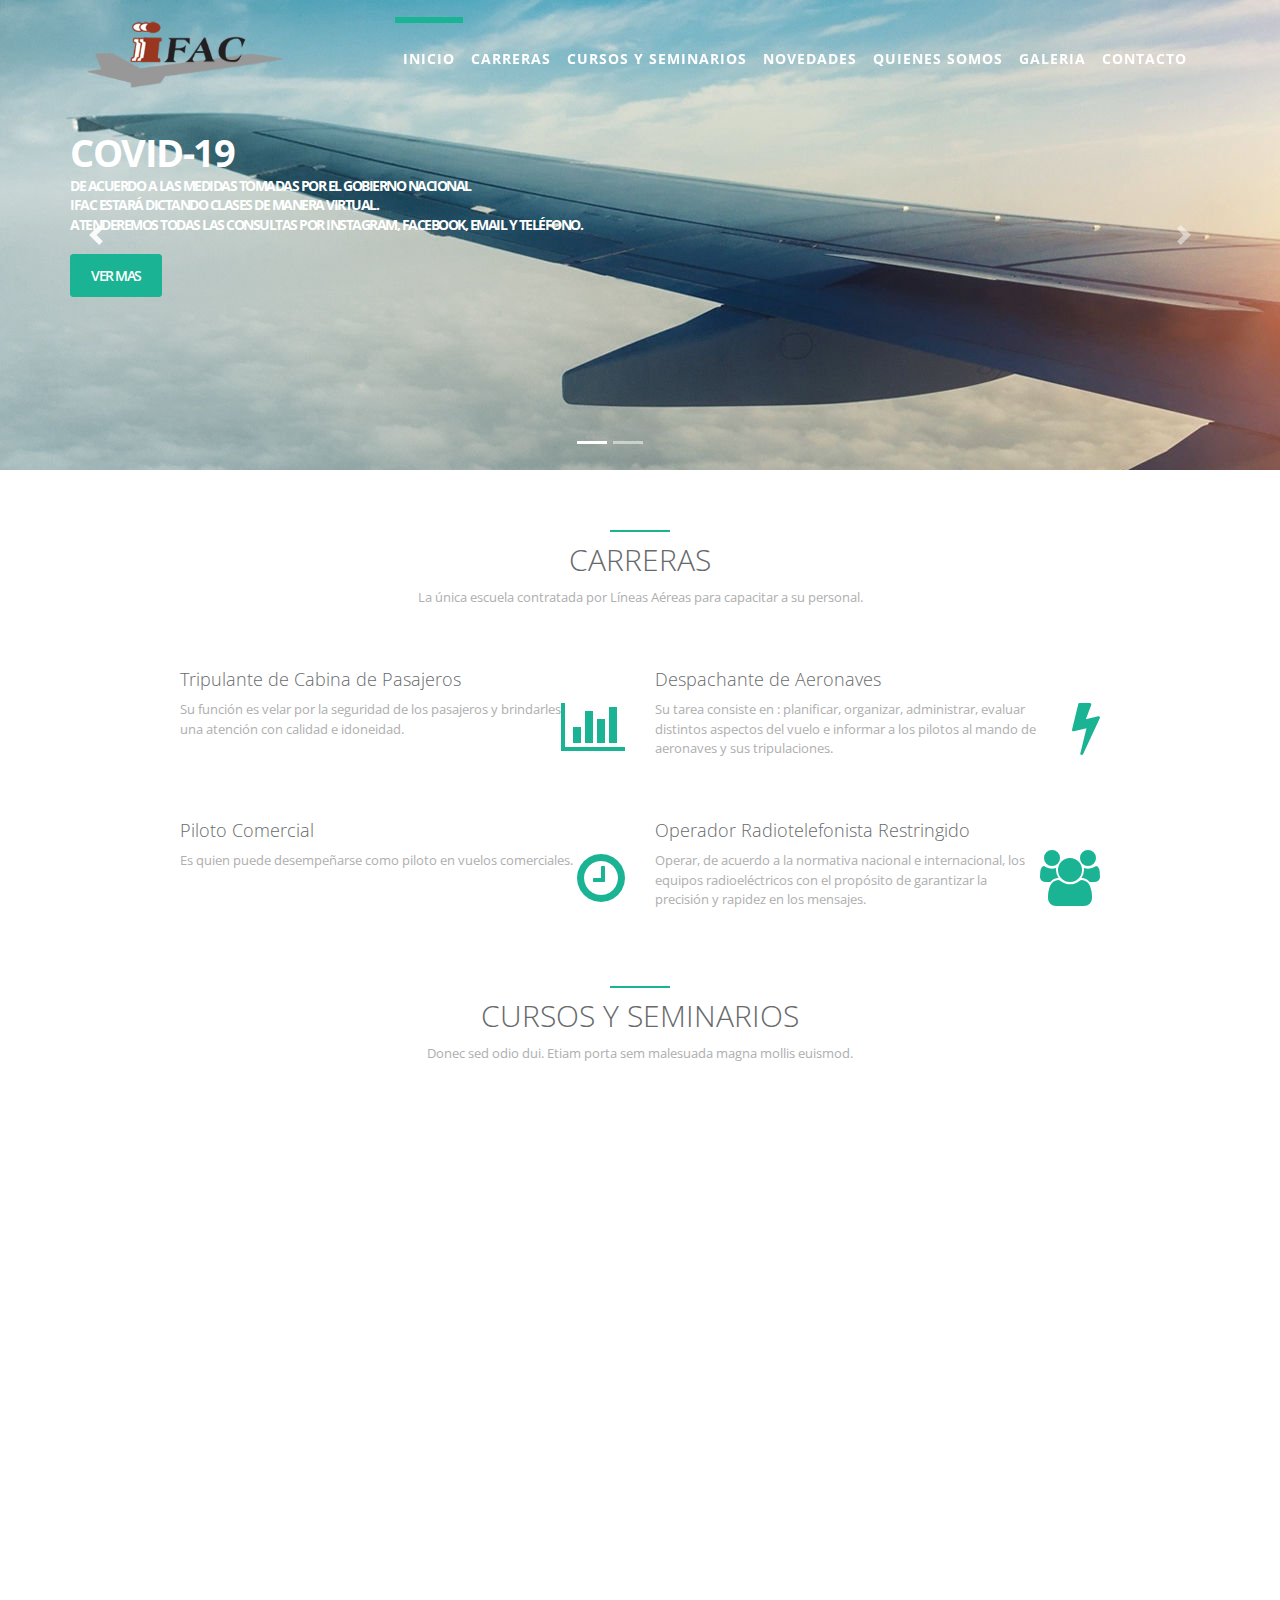
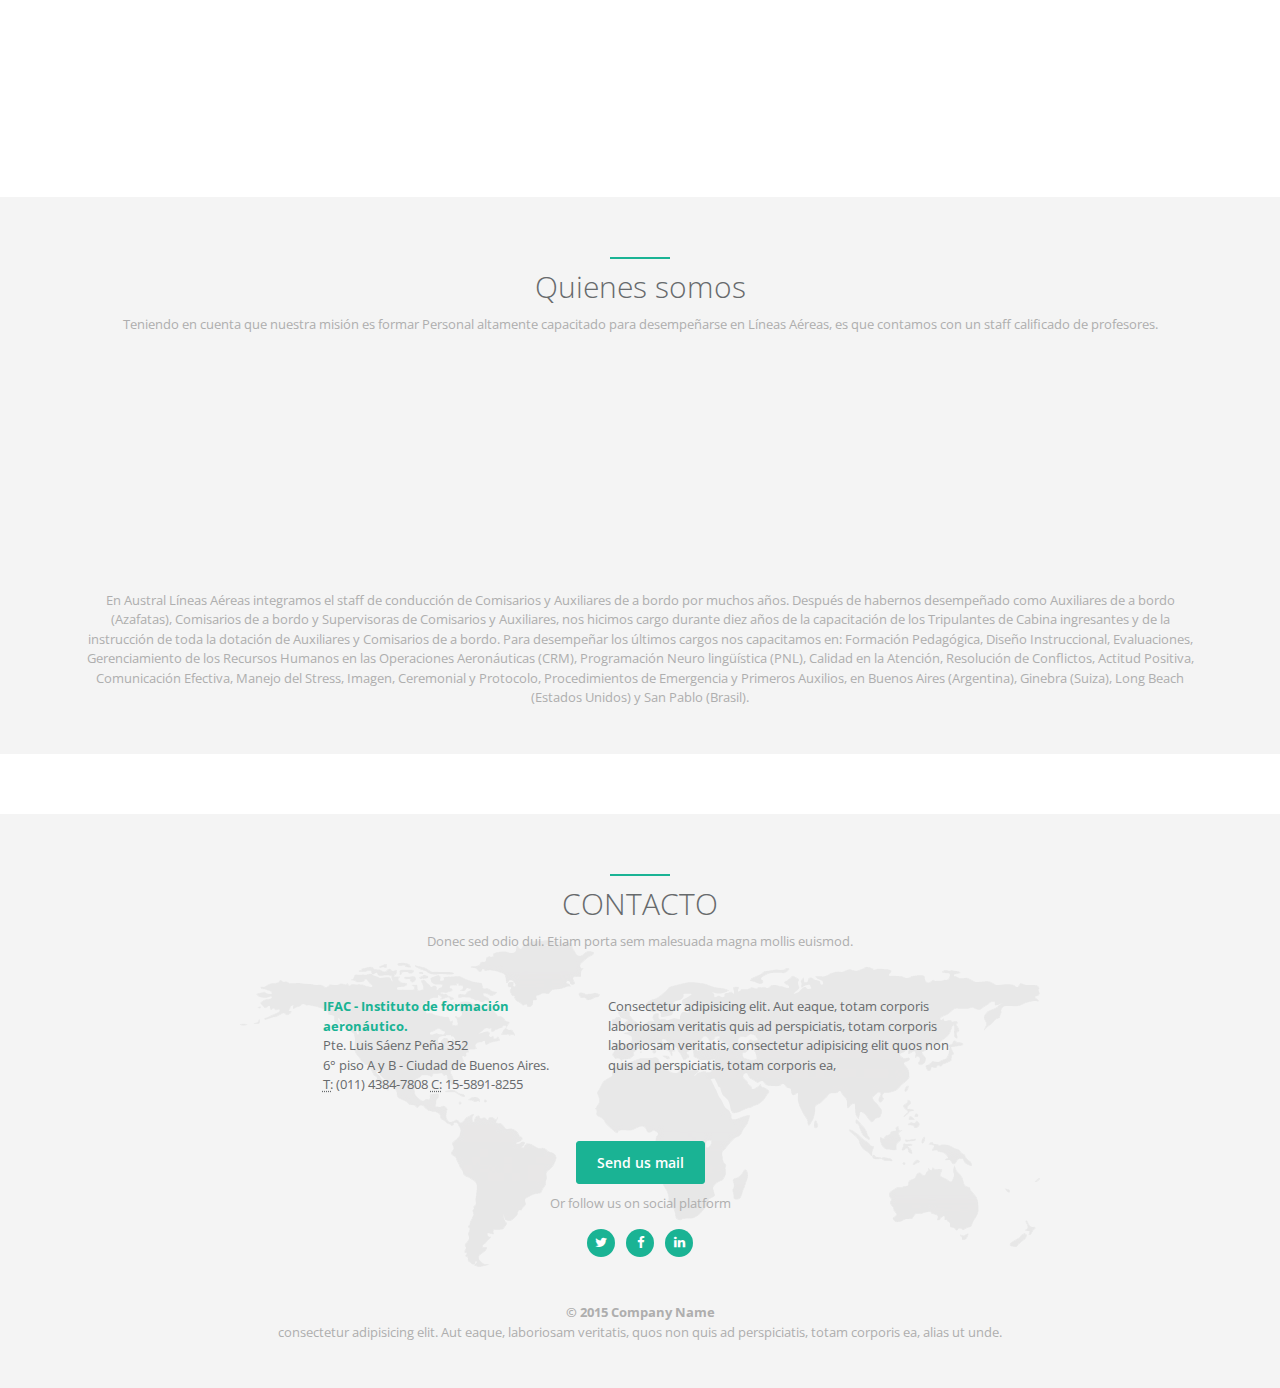
<file: index.html>
<!DOCTYPE html>
<html lang="en">
<head>
    <meta charset="UTF-8">
    <meta name="viewport" content="width=device-width, initial-scale=1.0">
    <title>IFAC</title>

    <!-- Bootstrap core CSS -->
    <link href="css/bootstrap.min.css" rel="stylesheet">

    <!-- Animation CSS -->
    <link href="css/animate.css" rel="stylesheet">
    <link href="font-awesome/css/font-awesome.min.css" rel="stylesheet">

    <!-- Custom styles for this template -->
    <link href="css/style.css" rel="stylesheet">

</head>
<body id="page-top" class="landing-page">

    <div class="navbar-wrapper">
        <nav class="navbar navbar-default navbar-fixed-top navbar-expand-md" role="navigation">
            <div class="container">
                <a class="navbar-brand" href="index.html">
                    <img class="navbar-brand" src="img/133-1578955578-133-1320532017-logo.png">
                </a>
                <div class="navbar-header page-scroll">
                    <button class="navbar-toggler" type="button" data-toggle="collapse" data-target="#navbar">
                        <i class="fa fa-bars"></i>
                    </button>
                </div>
                <div class="collapse navbar-collapse justify-content-end" id="navbar">
                    <ul class="nav navbar-nav navbar-right">
                        <li><a class="nav-link page-scroll" href="#page-top">INICIO</a></li>
                        <li><a class="nav-link page-scroll" href="#carreras">CARRERAS</a></li>
                        <li><a class="nav-link page-scroll" href="#cursos">CURSOS Y SEMINARIOS</a></li>
                        <li><a class="nav-link page-scroll" href="#novedades">NOVEDADES</a></li>
                        <li><a class="nav-link page-scroll" href="#equipo">QUIENES SOMOS</a></li>
                        <li><a class="nav-link page-scroll" href="#pricing">GALERIA</a></li>
                        <li><a class="nav-link page-scroll" href="#contact">CONTACTO</a></li>
                    </ul>
                </div>
            </div>
        </nav>
    </div>

    <div id="inSlider" class="carousel slide" data-ride="carousel" >
        <ol class="carousel-indicators">
            <li data-target="#inSlider" data-slide-to="0" class="active"></li>
            <li data-target="#inSlider" data-slide-to="1"></li>
        </ol>
        <div class="carousel-inner" role="listbox">
            <div class="carousel-item active">
                <div class="container">
                    <div class="carousel-caption">
                        <h1>COVID-19<br/>
                        <p>De acuerdo a las medidas tomadas por el gobierno nacional
                            <br/>
                            IFAC estará dictando clases de manera virtual.
                            <br>
                            Atenderemos todas las consultas por Instagram, Facebook, Email y Teléfono.
                        </p>
                        <p>
                            <a class="btn btn-lg btn-primary" href="#" role="button">VER MAS</a>
                        </p>
                    </div>
                </div>
                <!-- Set background for slide in css -->
                <div class="header-back one"></div>

            </div>
            <div class="carousel-item">
                <div class="container">
                    <div class="carousel-caption blank">
                        <h1>We create meaningful <br/> interfaces that inspire.</h1>
                        <p>Cras justo odio, dapibus ac facilisis in, egestas eget quam.</p>
                        <p><a class="btn btn-lg btn-primary" href="#" role="button">Learn more</a></p>
                    </div>
                </div>
                <!-- Set background for slide in css -->
                <div class="header-back two"></div>
            </div>
        </div>
        <a class="carousel-control-prev" href="#inSlider" role="button" data-slide="prev">
            <span class="carousel-control-prev-icon" aria-hidden="true"></span>
            <span class="sr-only">Previous</span>
        </a>
        <a class="carousel-control-next" href="#inSlider" role="button" data-slide="next">
            <span class="carousel-control-next-icon" aria-hidden="true"></span>
            <span class="sr-only">Next</span>
        </a>
    </div>
    
    <section id="carreras"  class="features">
        <div class="container">
            <div class="row">
                <div class="col-lg-12 text-center">
                    <div class="navy-line"></div>
                    <h1>CARRERAS</h1>
                    <p>La única escuela contratada por Líneas Aéreas para capacitar a su personal. </p>
                </div>
            </div>
            <div class="row justify-content-center">
                <div class="col-lg-5 col-lg-offset-1 features-text">
                    <h2>Tripulante de Cabina de Pasajeros</h2>
                    <i class="fa fa-bar-chart big-icon float-right"></i>
                    <p>Su función es velar por la seguridad de los pasajeros y brindarles una atención con calidad e idoneidad.</p>
                </div>
                <div class="col-lg-5 features-text">
                    <h2>Despachante de Aeronaves</h2>
                    <i class="fa fa-bolt big-icon float-right"></i>
                    <p>Su tarea consiste en : planificar, organizar, administrar, evaluar distintos aspectos del vuelo e informar a los pilotos al mando de aeronaves y sus tripulaciones.</p>
                </div>
            </div>
            <div class="row justify-content-center">
                <div class="col-lg-5 col-lg-offset-1 features-text">
                    <h2>Piloto Comercial</h2>
                    <i class="fa fa-clock-o big-icon float-right"></i>
                    <p>Es quien puede desempeñarse como piloto en vuelos comerciales.</p>
                </div>
                <div class="col-lg-5 features-text">
                    <h2>Operador Radiotelefonista Restringido</h2>
                    <i class="fa fa-users big-icon float-right"></i>
                    <p>Operar, de acuerdo a la normativa nacional e internacional, los equipos radioeléctricos con el propósito de garantizar la precisión y rapidez en los mensajes.</p>
                </div>
            </div>
        </div>

    </section>

    <section id="cursos"  class="container features">
        <div class="row">
            <div class="col-lg-12 text-center">
                <div class="navy-line"></div>
                <h1>CURSOS Y SEMINARIOS</h1>
                <p>Donec sed odio dui. Etiam porta sem malesuada magna mollis euismod. </p>
            </div>
        </div>
        <div class="row features-block">
            <div class="col-lg-6 features-text wow fadeInLeft">
                <h2>Cursos de Inglés para Pilotos OACI Nivel IV</h2>
                <p>INSPINIA Admin Theme is a premium admin dashboard template with flat design concept. It is fully responsive admin dashboard template built with Bootstrap 3+ Framework, HTML5 and CSS3, Media query. It has a huge collection of reusable UI components and integrated with latest jQuery plugins.</p>
                <a href="" class="btn btn-primary">Ver más</a>
            </div>
            <div class="col-lg-6 text-right wow fadeInRight">
                <img src="img/dashboard.png" alt="dashboard" class="img-fluid float-right">
            </div>
        </div>
        <div class="row features-block">
            <div class="col-lg-6 features-text wow fadeInLeft">
                <h2>Cursos de Inglés para tripulantes de cabina de pasajeros</h2>
                <p>INSPINIA Admin Theme is a premium admin dashboard template with flat design concept. It is fully responsive admin dashboard template built with Bootstrap 3+ Framework, HTML5 and CSS3, Media query. It has a huge collection of reusable UI components and integrated with latest jQuery plugins.</p>
                <a href="" class="btn btn-primary">Ver más</a>
            </div>
            <div class="col-lg-6 text-right wow fadeInRight">
                <img src="img/dashboard.png" alt="dashboard" class="img-fluid float-right">
            </div>
        </div>
    </section>

    <section id="equipo" class="gray-section team">
        <div class="container">
            <div class="row m-b-lg">
                <div class="col-lg-12 text-center">
                    <div class="navy-line"></div>
                    <h1>Quienes somos</h1>
                    <p>Teniendo en cuenta que nuestra misión es formar Personal altamente capacitado para desempeñarse en Líneas Aéreas, es que contamos con un staff calificado de profesores.</p>
                </div>
            </div>
            <div class="row">
                <div class="col-sm-3 col-md-3 col-lg-3 wow fadeInLeft">
                    <div class="team-member">
                        <img src="img/avatar2.jpg" class="img-fluid rounded-circle img-small" alt="">
                        <h4><span class="navy">Yanina</span> Martinez</h4>
                        <h5>Coordinadora General</h5>
                    </div>
                </div>
                <div class="col-sm-3 col-md-3 col-lg-3 wow zoomIn">
                    <div class="team-member wow zoomIn">
                        <img src="img/avatar1.jpg" class="img-fluid rounded-circle" alt="">
                        <h4><span class="navy">Chachi</span> Salas</h4>
                        <h5>Directora</h5>
                    </div>
                </div>
                <div class="col-sm-3  col-md-3 col-lg-3 wow zoomIn">
                    <div class="team-member wow zoomIn">
                        <img src="img/avatar3.jpg" class="img-fluid rounded-circle" alt="">
                        <h4><span class="navy">Teresa</span> Carrete</h4>
                        <h5>Directora</h5>
                    </div>
                </div>
                <div class="col-sm-3 col-md-3 col-lg-3 wow fadeInRight">
                    <div class="team-member">
                        <img src="img/avatar2.jpg" class="img-fluid rounded-circle img-small" alt="">
                        <h4><span class="navy">Andrea Cecilia</span> Bazzi</h4>
                        <h5>Jefa de Trabajos Prácticos</h5>
                    </div>
                </div>
            </div>
            <div class="row">
                <div class="col-lg-12 text-center m-t-lg m-b-lg">
                    <p>En Austral Líneas Aéreas integramos el staff de conducción de Comisarios y Auxiliares de a bordo por muchos años. Después de habernos desempeñado como Auxiliares de a bordo (Azafatas), Comisarios de a bordo y Supervisoras de Comisarios y Auxiliares, nos hicimos cargo durante diez años de la capacitación de los Tripulantes de Cabina ingresantes y de la instrucción de toda la  dotación de Auxiliares y Comisarios de a bordo.  Para desempeñar los últimos cargos nos capacitamos en:  Formación Pedagógica, Diseño Instruccional, Evaluaciones, Gerenciamiento de los Recursos Humanos en las Operaciones Aeronáuticas (CRM), Programación Neuro lingüística (PNL),  Calidad en la Atención, Resolución de Conflictos, Actitud Positiva, Comunicación Efectiva, Manejo del Stress, Imagen, Ceremonial y Protocolo, Procedimientos de Emergencia y Primeros Auxilios, en Buenos Aires (Argentina), Ginebra (Suiza), Long Beach (Estados Unidos) y San Pablo (Brasil).</p>
                </div>
            </div>
        </div>
    </section>

    <section id="contact" class="gray-section contact">
        <div class="container">
            <div class="row m-b-lg">
                <div class="col-lg-12 text-center">
                    <div class="navy-line"></div>
                    <h1>CONTACTO</h1>
                    <p>Donec sed odio dui. Etiam porta sem malesuada magna mollis euismod.</p>
                </div>
            </div>
            <div class="row m-b-lg justify-content-center">
                <div class="col-lg-3 ">
                    <address>
                        <strong><span class="navy">IFAC - Instituto de formación aeronáutico.</span></strong><br/>
                        Pte. Luis Sáenz Peña 352 <br/>
                        6° piso A y B - Ciudad de Buenos Aires. <br/>
                        <abbr title="telefono">T:</abbr> (011) 4384-7808
                        <abbr title="telefono">C:</abbr> 15-5891-8255
                    </address>
                </div>
                <div class="col-lg-4">
                    <p class="text-color">
                        Consectetur adipisicing elit. Aut eaque, totam corporis laboriosam veritatis quis ad perspiciatis, totam corporis laboriosam veritatis, consectetur adipisicing elit quos non quis ad perspiciatis, totam corporis ea,
                    </p>
                </div>
            </div>
            <div class="row">
                <div class="col-lg-12 text-center">
                    <a href="mailto:test@email.com" class="btn btn-primary">Send us mail</a>
                    <p class="m-t-sm">
                        Or follow us on social platform
                    </p>
                    <ul class="list-inline social-icon">
                        <li class="list-inline-item"><a href="#"><i class="fa fa-twitter"></i></a>
                        </li>
                        <li class="list-inline-item"><a href="#"><i class="fa fa-facebook"></i></a>
                        </li>
                        <li class="list-inline-item"><a href="#"><i class="fa fa-linkedin"></i></a>
                        </li>
                    </ul>
                </div>
            </div>
            <div class="row">
                <div class="col-lg-12 text-center m-t-lg m-b-lg">
                    <p><strong>&copy; 2015 Company Name</strong><br/> consectetur adipisicing elit. Aut eaque, laboriosam veritatis, quos non quis ad perspiciatis, totam corporis ea, alias ut unde.</p>
                </div>
            </div>
        </div>
    </section>

<script src="js/jquery-2.1.1.js"></script>
<script src="js/pace.min.js"></script>
<script src="js/bootstrap.min.js"></script>
<script src="js/classie.js"></script>
<script src="js/cbpAnimatedHeader.js"></script>
<script src="js/wow.min.js"></script>
<script src="js/inspinia.js"></script>
</body>
</html>
</file>
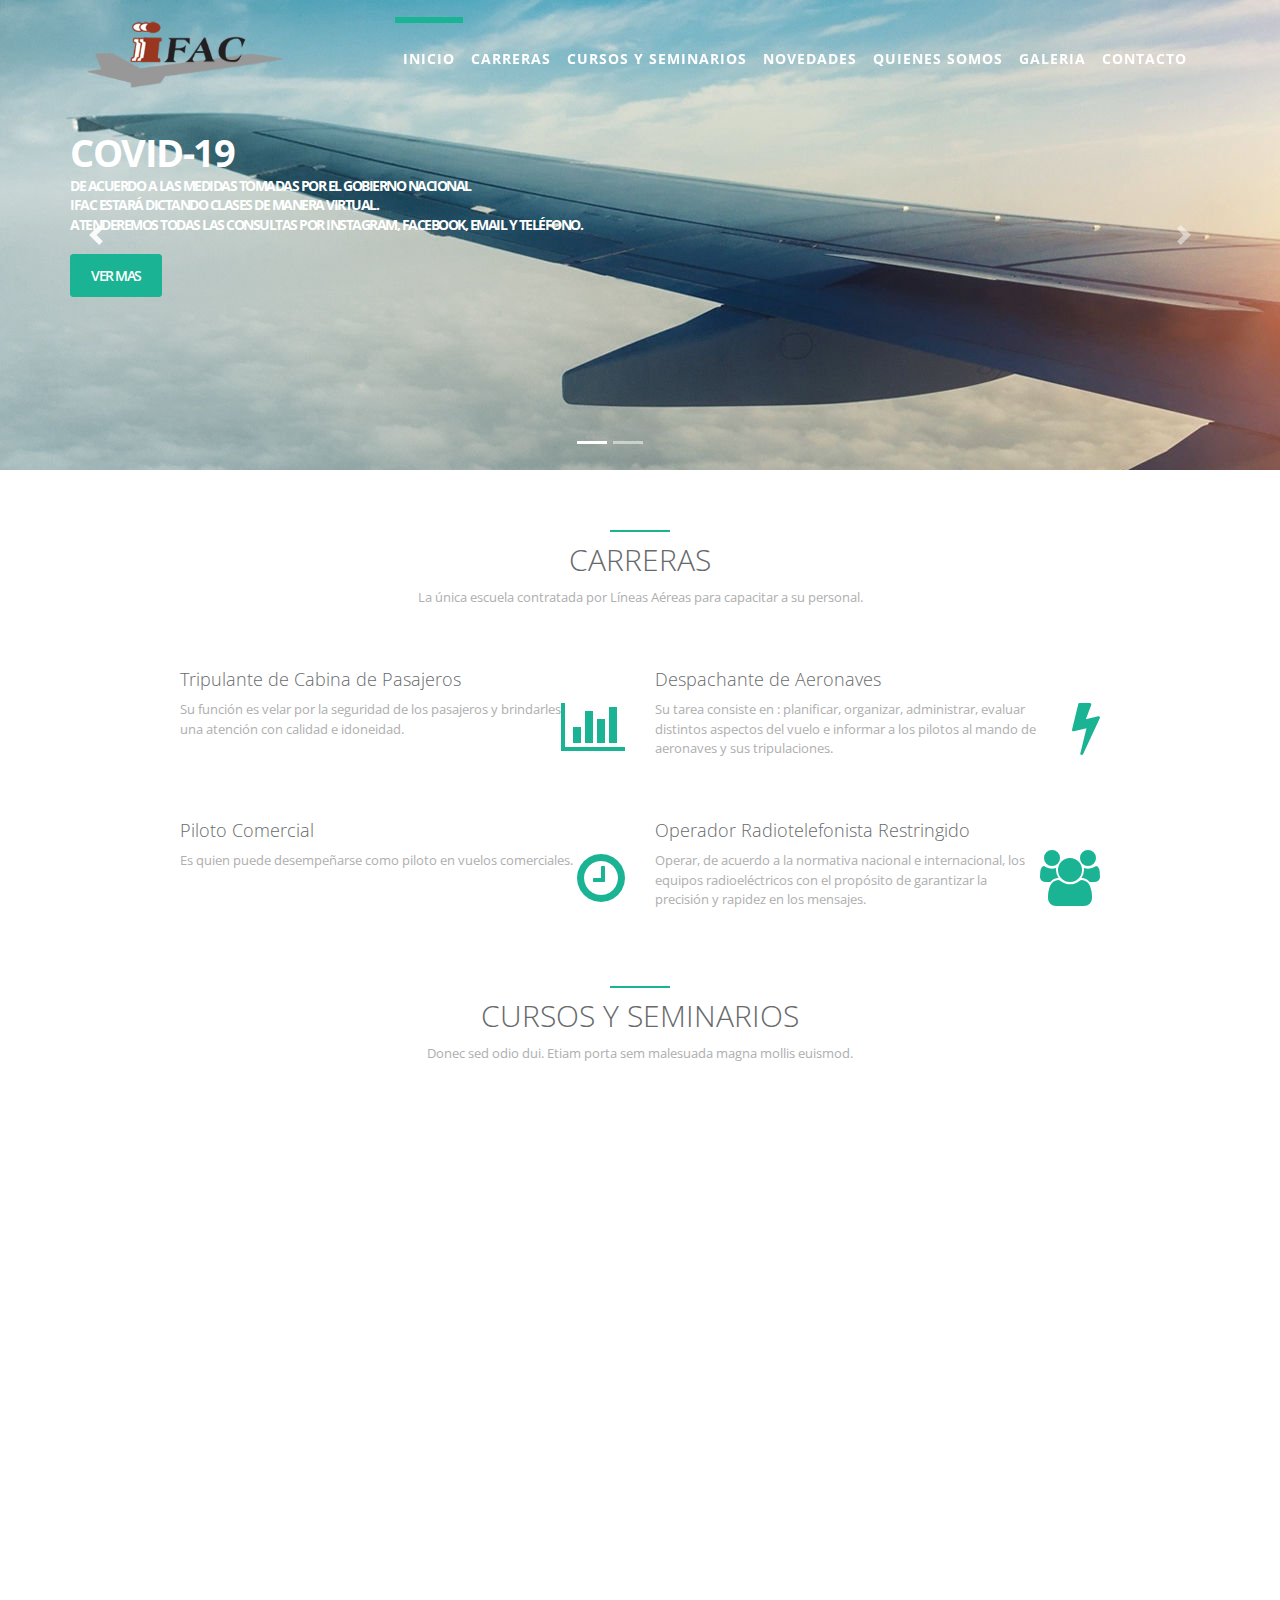
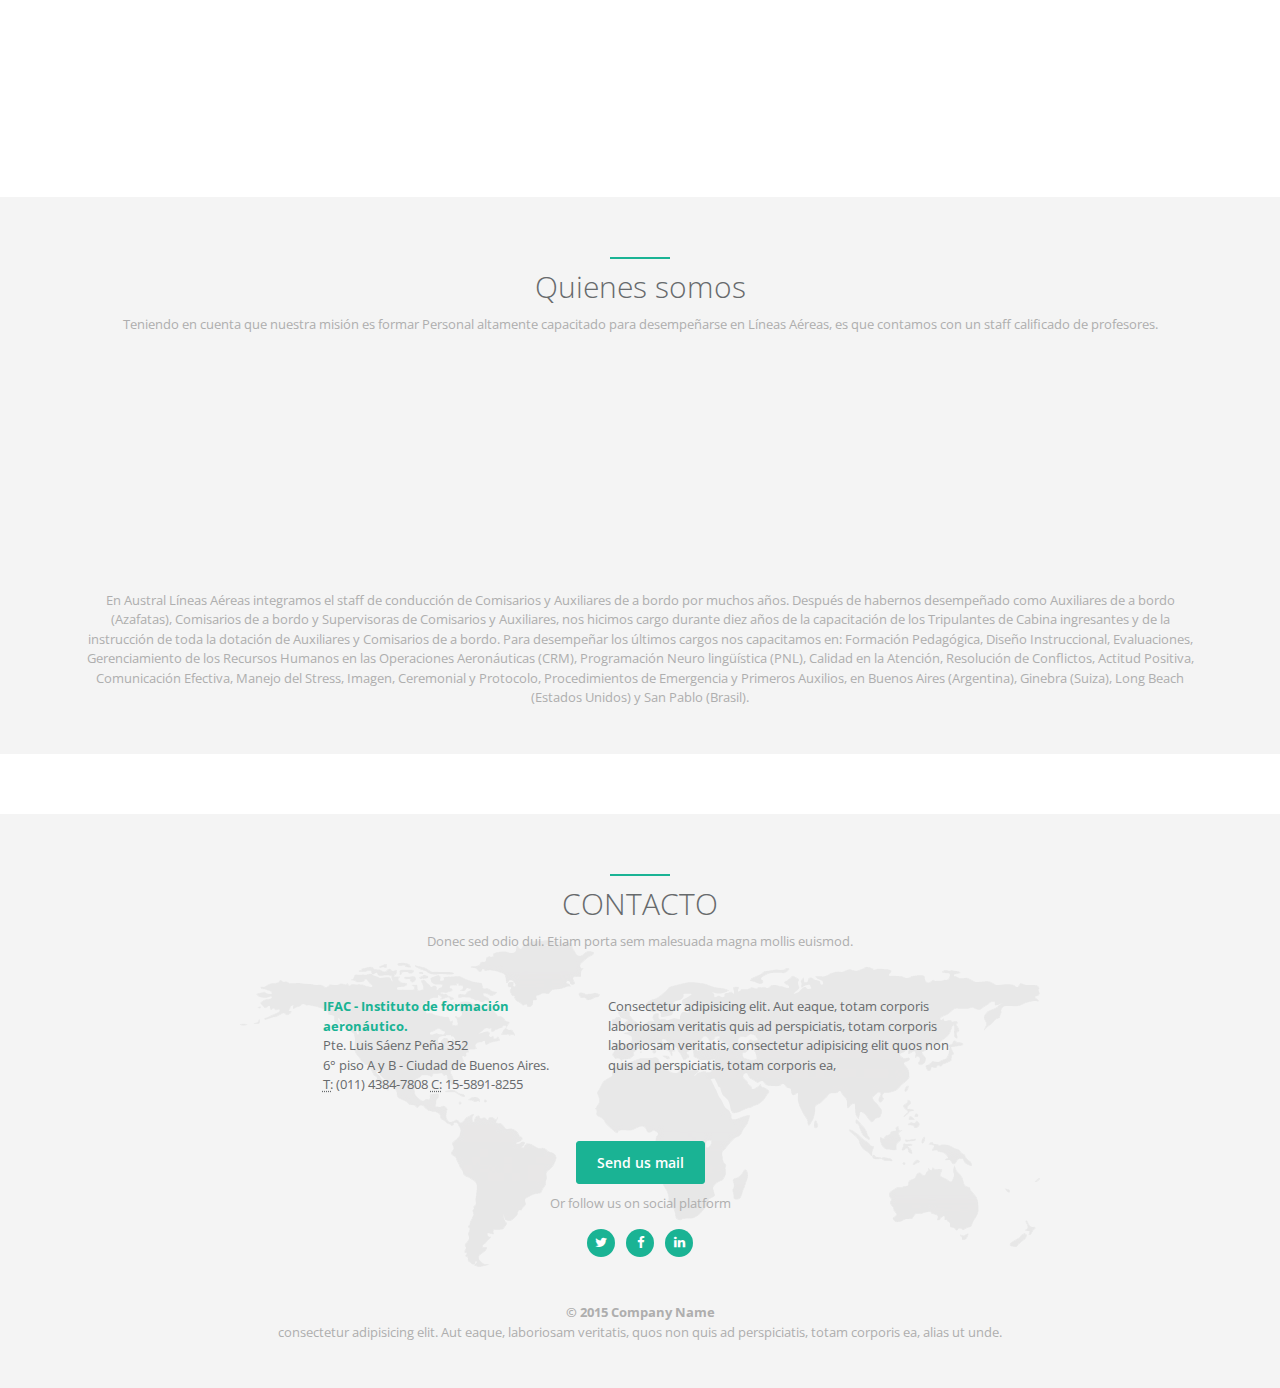
<file: index-test.html>
<!DOCTYPE html>
<html lang="en">
<head>
    <meta charset="UTF-8">
    <meta name="viewport" content="width=device-width, initial-scale=1.0">
    <title>IFAC</title>

    <!-- Bootstrap core CSS -->
    <link href="css/bootstrap.min.css" rel="stylesheet">

    <!-- Animation CSS -->
    <link href="css/animate.css" rel="stylesheet">
    <link href="font-awesome/css/font-awesome.min.css" rel="stylesheet">

    <!-- Custom styles for this template -->
    <link href="css/style-new.css" rel="stylesheet">

</head>
<body id="page-top" class="landing-page">

    <div class="navbar-wrapper">
        <nav class="navbar navbar-default navbar-fixed-top navbar-expand-md" role="navigation">
            <div class="container">
                <a class="navbar-brand" href="index.html">
                    <img class="navbar-brand" src="img/133-1578955578-133-1320532017-logo.png">
                </a>
                <div class="navbar-header page-scroll">
                    <button class="navbar-toggler" type="button" data-toggle="collapse" data-target="#navbar">
                        <i class="fa fa-bars"></i>
                    </button>
                </div>
                <div class="collapse navbar-collapse justify-content-end" id="navbar">
                    <ul class="nav navbar-nav navbar-right">
                        <li><a class="nav-link page-scroll" href="#page-top">INICIO</a></li>
                        <li><a class="nav-link page-scroll" href="#carreras">CARRERAS</a></li>
                        <li><a class="nav-link page-scroll" href="#cursos">CURSOS Y SEMINARIOS</a></li>
                        <li><a class="nav-link page-scroll" href="#novedades">NOVEDADES</a></li>
                        <li><a class="nav-link page-scroll" href="#equipo">QUIENES SOMOS</a></li>
                        <li><a class="nav-link page-scroll" href="#pricing">GALERIA</a></li>
                        <li><a class="nav-link page-scroll" href="#contact">CONTACTO</a></li>
                    </ul>
                </div>
            </div>
        </nav>
    </div>

    <div id="inSlider" class="carousel slide" data-ride="carousel" >
        <ol class="carousel-indicators">
            <li data-target="#inSlider" data-slide-to="0" class="active"></li>
            <li data-target="#inSlider" data-slide-to="1"></li>
        </ol>
        <div class="carousel-inner" role="listbox">
            <div class="carousel-item active">
                <div class="container">
                    <div class="carousel-caption">
                        <h1>COVID-19<br/>
                        <p>De acuerdo a las medidas tomadas por el gobierno nacional
                            <br/>
                            IFAC estará dictando clases de manera virtual.
                            <br>
                            Atenderemos todas las consultas por Instagram, Facebook, Email y Teléfono.
                        </p>
                        <p>
                            <a class="btn btn-lg btn-primary" href="#" role="button">VER MAS</a>
                        </p>
                    </div>
                </div>
                <!-- Set background for slide in css -->
                <div class="header-back one"></div>

            </div>
            <div class="carousel-item">
                <div class="container">
                    <div class="carousel-caption blank">
                        <h1>We create meaningful <br/> interfaces that inspire.</h1>
                        <p>Cras justo odio, dapibus ac facilisis in, egestas eget quam.</p>
                        <p><a class="btn btn-lg btn-primary" href="#" role="button">Learn more</a></p>
                    </div>
                </div>
                <!-- Set background for slide in css -->
                <div class="header-back two"></div>
            </div>
        </div>
        <a class="carousel-control-prev" href="#inSlider" role="button" data-slide="prev">
            <span class="carousel-control-prev-icon" aria-hidden="true"></span>
            <span class="sr-only">Previous</span>
        </a>
        <a class="carousel-control-next" href="#inSlider" role="button" data-slide="next">
            <span class="carousel-control-next-icon" aria-hidden="true"></span>
            <span class="sr-only">Next</span>
        </a>
    </div>
    
    <section id="carreras"  class="features">
        <div class="container">
            <div class="row">
                <div class="col-lg-12 text-center">
                    <div class="navy-line"></div>
                    <h1>CARRERAS</h1>
                    <p>La única escuela contratada por Líneas Aéreas para capacitar a su personal. </p>
                </div>
            </div>
            <div class="row justify-content-center">
                <div class="col-lg-5 col-lg-offset-1 features-text">
                    <h2>Tripulante de Cabina de Pasajeros</h2>
                    <i class="fa fa-bar-chart big-icon float-right"></i>
                    <p>Su función es velar por la seguridad de los pasajeros y brindarles una atención con calidad e idoneidad.</p>
                </div>
                <div class="col-lg-5 features-text">
                    <h2>Despachante de Aeronaves</h2>
                    <i class="fa fa-bolt big-icon float-right"></i>
                    <p>Su tarea consiste en : planificar, organizar, administrar, evaluar distintos aspectos del vuelo e informar a los pilotos al mando de aeronaves y sus tripulaciones.</p>
                </div>
            </div>
            <div class="row justify-content-center">
                <div class="col-lg-5 col-lg-offset-1 features-text">
                    <h2>Piloto Comercial</h2>
                    <i class="fa fa-clock-o big-icon float-right"></i>
                    <p>Es quien puede desempeñarse como piloto en vuelos comerciales.</p>
                </div>
                <div class="col-lg-5 features-text">
                    <h2>Operador Radiotelefonista Restringido</h2>
                    <i class="fa fa-users big-icon float-right"></i>
                    <p>Operar, de acuerdo a la normativa nacional e internacional, los equipos radioeléctricos con el propósito de garantizar la precisión y rapidez en los mensajes.</p>
                </div>
            </div>
        </div>

    </section>

    <section id="cursos"  class="container features">
        <div class="row">
            <div class="col-lg-12 text-center">
                <div class="navy-line"></div>
                <h1>CURSOS Y SEMINARIOS</h1>
                <p>Donec sed odio dui. Etiam porta sem malesuada magna mollis euismod. </p>
            </div>
        </div>
        <div class="row features-block">
            <div class="col-lg-6 features-text wow fadeInLeft">
                <h2>Cursos de Inglés para Pilotos OACI Nivel IV</h2>
                <p>INSPINIA Admin Theme is a premium admin dashboard template with flat design concept. It is fully responsive admin dashboard template built with Bootstrap 3+ Framework, HTML5 and CSS3, Media query. It has a huge collection of reusable UI components and integrated with latest jQuery plugins.</p>
                <a href="" class="btn btn-primary">Ver más</a>
            </div>
            <div class="col-lg-6 text-right wow fadeInRight">
                <img src="img/dashboard.png" alt="dashboard" class="img-fluid float-right">
            </div>
        </div>
        <div class="row features-block">
            <div class="col-lg-6 features-text wow fadeInLeft">
                <h2>Cursos de Inglés para tripulantes de cabina de pasajeros</h2>
                <p>INSPINIA Admin Theme is a premium admin dashboard template with flat design concept. It is fully responsive admin dashboard template built with Bootstrap 3+ Framework, HTML5 and CSS3, Media query. It has a huge collection of reusable UI components and integrated with latest jQuery plugins.</p>
                <a href="" class="btn btn-primary">Ver más</a>
            </div>
            <div class="col-lg-6 text-right wow fadeInRight">
                <img src="img/dashboard.png" alt="dashboard" class="img-fluid float-right">
            </div>
        </div>
    </section>

    <section id="equipo" class="gray-section team">
        <div class="container">
            <div class="row m-b-lg">
                <div class="col-lg-12 text-center">
                    <div class="navy-line"></div>
                    <h1>Quienes somos</h1>
                    <p>Teniendo en cuenta que nuestra misión es formar Personal altamente capacitado para desempeñarse en Líneas Aéreas, es que contamos con un staff calificado de profesores.</p>
                </div>
            </div>
            <div class="row">
                <div class="col-sm-3 col-md-3 col-lg-3 wow fadeInLeft">
                    <div class="team-member">
                        <img src="img/avatar2.jpg" class="img-fluid rounded-circle img-small" alt="">
                        <h4><span class="navy">Yanina</span> Martinez</h4>
                        <h5>Coordinadora General</h5>
                    </div>
                </div>
                <div class="col-sm-3 col-md-3 col-lg-3 wow zoomIn">
                    <div class="team-member wow zoomIn">
                        <img src="img/avatar1.jpg" class="img-fluid rounded-circle" alt="">
                        <h4><span class="navy">Chachi</span> Salas</h4>
                        <h5>Directora</h5>
                    </div>
                </div>
                <div class="col-sm-3  col-md-3 col-lg-3 wow zoomIn">
                    <div class="team-member wow zoomIn">
                        <img src="img/avatar3.jpg" class="img-fluid rounded-circle" alt="">
                        <h4><span class="navy">Teresa</span> Carrete</h4>
                        <h5>Directora</h5>
                    </div>
                </div>
                <div class="col-sm-3 col-md-3 col-lg-3 wow fadeInRight">
                    <div class="team-member">
                        <img src="img/avatar2.jpg" class="img-fluid rounded-circle img-small" alt="">
                        <h4><span class="navy">Andrea Cecilia</span> Bazzi</h4>
                        <h5>Jefa de Trabajos Prácticos</h5>
                    </div>
                </div>
            </div>
            <div class="row">
                <div class="col-lg-12 text-center m-t-lg m-b-lg">
                    <p>En Austral Líneas Aéreas integramos el staff de conducción de Comisarios y Auxiliares de a bordo por muchos años. Después de habernos desempeñado como Auxiliares de a bordo (Azafatas), Comisarios de a bordo y Supervisoras de Comisarios y Auxiliares, nos hicimos cargo durante diez años de la capacitación de los Tripulantes de Cabina ingresantes y de la instrucción de toda la  dotación de Auxiliares y Comisarios de a bordo.  Para desempeñar los últimos cargos nos capacitamos en:  Formación Pedagógica, Diseño Instruccional, Evaluaciones, Gerenciamiento de los Recursos Humanos en las Operaciones Aeronáuticas (CRM), Programación Neuro lingüística (PNL),  Calidad en la Atención, Resolución de Conflictos, Actitud Positiva, Comunicación Efectiva, Manejo del Stress, Imagen, Ceremonial y Protocolo, Procedimientos de Emergencia y Primeros Auxilios, en Buenos Aires (Argentina), Ginebra (Suiza), Long Beach (Estados Unidos) y San Pablo (Brasil).</p>
                </div>
            </div>
        </div>
    </section>

    <section id="contact" class="gray-section contact">
        <div class="container">
            <div class="row m-b-lg">
                <div class="col-lg-12 text-center">
                    <div class="navy-line"></div>
                    <h1>CONTACTO</h1>
                    <p>Donec sed odio dui. Etiam porta sem malesuada magna mollis euismod.</p>
                </div>
            </div>
            <div class="row m-b-lg justify-content-center">
                <div class="col-lg-3 ">
                    <address>
                        <strong><span class="navy">IFAC - Instituto de formación aeronáutico.</span></strong><br/>
                        Pte. Luis Sáenz Peña 352 <br/>
                        6° piso A y B - Ciudad de Buenos Aires. <br/>
                        <abbr title="telefono">T:</abbr> (011) 4384-7808
                        <abbr title="telefono">C:</abbr> 15-5891-8255
                    </address>
                </div>
                <div class="col-lg-4">
                    <p class="text-color">
                        Consectetur adipisicing elit. Aut eaque, totam corporis laboriosam veritatis quis ad perspiciatis, totam corporis laboriosam veritatis, consectetur adipisicing elit quos non quis ad perspiciatis, totam corporis ea,
                    </p>
                </div>
            </div>
            <div class="row">
                <div class="col-lg-12 text-center">
                    <a href="mailto:test@email.com" class="btn btn-primary">Send us mail</a>
                    <p class="m-t-sm">
                        Or follow us on social platform
                    </p>
                    <ul class="list-inline social-icon">
                        <li class="list-inline-item"><a href="#"><i class="fa fa-twitter"></i></a>
                        </li>
                        <li class="list-inline-item"><a href="#"><i class="fa fa-facebook"></i></a>
                        </li>
                        <li class="list-inline-item"><a href="#"><i class="fa fa-linkedin"></i></a>
                        </li>
                    </ul>
                </div>
            </div>
            <div class="row">
                <div class="col-lg-12 text-center m-t-lg m-b-lg">
                    <p><strong>&copy; 2015 Company Name</strong><br/> consectetur adipisicing elit. Aut eaque, laboriosam veritatis, quos non quis ad perspiciatis, totam corporis ea, alias ut unde.</p>
                </div>
            </div>
        </div>
    </section>

<script src="js/jquery-2.1.1.js"></script>
<script src="js/pace.min.js"></script>
<script src="js/bootstrap.min.js"></script>
<script src="js/classie.js"></script>
<script src="js/cbpAnimatedHeader.js"></script>
<script src="js/wow.min.js"></script>
<script src="js/inspinia.js"></script>
</body>
</html>
</file>
<file: css/style.css>
@import url("https://fonts.googleapis.com/css?family=Open+Sans:300,400,600,700");
@import url("https://fonts.googleapis.com/css?family=Roboto:400,300,500,700");
/*
 *
 *   INSPINIA - Responsive Admin Theme
 *   version 2.9.2
 *
*/
@font-face {
  font-family: 'Glyphicons Halflings';
  src: url('../fonts/glyphicons-halflings-regular.eot');
  src: url('../fonts/glyphicons-halflings-regular.eot?#iefix') format('embedded-opentype'), url('../fonts/glyphicons-halflings-regular.woff2') format('woff2'), url('../fonts/glyphicons-halflings-regular.woff') format('woff'), url('../fonts/glyphicons-halflings-regular.ttf') format('truetype'), url('../fonts/glyphicons-halflings-regular.svg') format('svg');
}
.glyphicon {
  position: relative;
  top: 1px;
  display: inline-block;
  font-family: 'Glyphicons Halflings';
  font-style: normal;
  font-weight: normal;
  line-height: 1;
  -webkit-font-smoothing: antialiased;
  -moz-osx-font-smoothing: grayscale;
}
.glyphicon-asterisk:before {
  content: "\002a";
}
.glyphicon-plus:before {
  content: "\002b";
}
.glyphicon-euro:before,
.glyphicon-eur:before {
  content: "\20ac";
}
.glyphicon-minus:before {
  content: "\2212";
}
.glyphicon-cloud:before {
  content: "\2601";
}
.glyphicon-envelope:before {
  content: "\2709";
}
.glyphicon-pencil:before {
  content: "\270f";
}
.glyphicon-glass:before {
  content: "\e001";
}
.glyphicon-music:before {
  content: "\e002";
}
.glyphicon-search:before {
  content: "\e003";
}
.glyphicon-heart:before {
  content: "\e005";
}
.glyphicon-star:before {
  content: "\e006";
}
.glyphicon-star-empty:before {
  content: "\e007";
}
.glyphicon-user:before {
  content: "\e008";
}
.glyphicon-film:before {
  content: "\e009";
}
.glyphicon-th-large:before {
  content: "\e010";
}
.glyphicon-th:before {
  content: "\e011";
}
.glyphicon-th-list:before {
  content: "\e012";
}
.glyphicon-ok:before {
  content: "\e013";
}
.glyphicon-remove:before {
  content: "\e014";
}
.glyphicon-zoom-in:before {
  content: "\e015";
}
.glyphicon-zoom-out:before {
  content: "\e016";
}
.glyphicon-off:before {
  content: "\e017";
}
.glyphicon-signal:before {
  content: "\e018";
}
.glyphicon-cog:before {
  content: "\e019";
}
.glyphicon-trash:before {
  content: "\e020";
}
.glyphicon-home:before {
  content: "\e021";
}
.glyphicon-file:before {
  content: "\e022";
}
.glyphicon-time:before {
  content: "\e023";
}
.glyphicon-road:before {
  content: "\e024";
}
.glyphicon-download-alt:before {
  content: "\e025";
}
.glyphicon-download:before {
  content: "\e026";
}
.glyphicon-upload:before {
  content: "\e027";
}
.glyphicon-inbox:before {
  content: "\e028";
}
.glyphicon-play-circle:before {
  content: "\e029";
}
.glyphicon-repeat:before {
  content: "\e030";
}
.glyphicon-refresh:before {
  content: "\e031";
}
.glyphicon-list-alt:before {
  content: "\e032";
}
.glyphicon-lock:before {
  content: "\e033";
}
.glyphicon-flag:before {
  content: "\e034";
}
.glyphicon-headphones:before {
  content: "\e035";
}
.glyphicon-volume-off:before {
  content: "\e036";
}
.glyphicon-volume-down:before {
  content: "\e037";
}
.glyphicon-volume-up:before {
  content: "\e038";
}
.glyphicon-qrcode:before {
  content: "\e039";
}
.glyphicon-barcode:before {
  content: "\e040";
}
.glyphicon-tag:before {
  content: "\e041";
}
.glyphicon-tags:before {
  content: "\e042";
}
.glyphicon-book:before {
  content: "\e043";
}
.glyphicon-bookmark:before {
  content: "\e044";
}
.glyphicon-print:before {
  content: "\e045";
}
.glyphicon-camera:before {
  content: "\e046";
}
.glyphicon-font:before {
  content: "\e047";
}
.glyphicon-bold:before {
  content: "\e048";
}
.glyphicon-italic:before {
  content: "\e049";
}
.glyphicon-text-height:before {
  content: "\e050";
}
.glyphicon-text-width:before {
  content: "\e051";
}
.glyphicon-align-left:before {
  content: "\e052";
}
.glyphicon-align-center:before {
  content: "\e053";
}
.glyphicon-align-right:before {
  content: "\e054";
}
.glyphicon-align-justify:before {
  content: "\e055";
}
.glyphicon-list:before {
  content: "\e056";
}
.glyphicon-indent-left:before {
  content: "\e057";
}
.glyphicon-indent-right:before {
  content: "\e058";
}
.glyphicon-facetime-video:before {
  content: "\e059";
}
.glyphicon-picture:before {
  content: "\e060";
}
.glyphicon-map-marker:before {
  content: "\e062";
}
.glyphicon-adjust:before {
  content: "\e063";
}
.glyphicon-tint:before {
  content: "\e064";
}
.glyphicon-edit:before {
  content: "\e065";
}
.glyphicon-share:before {
  content: "\e066";
}
.glyphicon-check:before {
  content: "\e067";
}
.glyphicon-move:before {
  content: "\e068";
}
.glyphicon-step-backward:before {
  content: "\e069";
}
.glyphicon-fast-backward:before {
  content: "\e070";
}
.glyphicon-backward:before {
  content: "\e071";
}
.glyphicon-play:before {
  content: "\e072";
}
.glyphicon-pause:before {
  content: "\e073";
}
.glyphicon-stop:before {
  content: "\e074";
}
.glyphicon-forward:before {
  content: "\e075";
}
.glyphicon-fast-forward:before {
  content: "\e076";
}
.glyphicon-step-forward:before {
  content: "\e077";
}
.glyphicon-eject:before {
  content: "\e078";
}
.glyphicon-chevron-left:before {
  content: "\e079";
}
.glyphicon-chevron-right:before {
  content: "\e080";
}
.glyphicon-plus-sign:before {
  content: "\e081";
}
.glyphicon-minus-sign:before {
  content: "\e082";
}
.glyphicon-remove-sign:before {
  content: "\e083";
}
.glyphicon-ok-sign:before {
  content: "\e084";
}
.glyphicon-question-sign:before {
  content: "\e085";
}
.glyphicon-info-sign:before {
  content: "\e086";
}
.glyphicon-screenshot:before {
  content: "\e087";
}
.glyphicon-remove-circle:before {
  content: "\e088";
}
.glyphicon-ok-circle:before {
  content: "\e089";
}
.glyphicon-ban-circle:before {
  content: "\e090";
}
.glyphicon-arrow-left:before {
  content: "\e091";
}
.glyphicon-arrow-right:before {
  content: "\e092";
}
.glyphicon-arrow-up:before {
  content: "\e093";
}
.glyphicon-arrow-down:before {
  content: "\e094";
}
.glyphicon-share-alt:before {
  content: "\e095";
}
.glyphicon-resize-full:before {
  content: "\e096";
}
.glyphicon-resize-small:before {
  content: "\e097";
}
.glyphicon-exclamation-sign:before {
  content: "\e101";
}
.glyphicon-gift:before {
  content: "\e102";
}
.glyphicon-leaf:before {
  content: "\e103";
}
.glyphicon-fire:before {
  content: "\e104";
}
.glyphicon-eye-open:before {
  content: "\e105";
}
.glyphicon-eye-close:before {
  content: "\e106";
}
.glyphicon-warning-sign:before {
  content: "\e107";
}
.glyphicon-plane:before {
  content: "\e108";
}
.glyphicon-calendar:before {
  content: "\e109";
}
.glyphicon-random:before {
  content: "\e110";
}
.glyphicon-comment:before {
  content: "\e111";
}
.glyphicon-magnet:before {
  content: "\e112";
}
.glyphicon-chevron-up:before {
  content: "\e113";
}
.glyphicon-chevron-down:before {
  content: "\e114";
}
.glyphicon-retweet:before {
  content: "\e115";
}
.glyphicon-shopping-cart:before {
  content: "\e116";
}
.glyphicon-folder-close:before {
  content: "\e117";
}
.glyphicon-folder-open:before {
  content: "\e118";
}
.glyphicon-resize-vertical:before {
  content: "\e119";
}
.glyphicon-resize-horizontal:before {
  content: "\e120";
}
.glyphicon-hdd:before {
  content: "\e121";
}
.glyphicon-bullhorn:before {
  content: "\e122";
}
.glyphicon-bell:before {
  content: "\e123";
}
.glyphicon-certificate:before {
  content: "\e124";
}
.glyphicon-thumbs-up:before {
  content: "\e125";
}
.glyphicon-thumbs-down:before {
  content: "\e126";
}
.glyphicon-hand-right:before {
  content: "\e127";
}
.glyphicon-hand-left:before {
  content: "\e128";
}
.glyphicon-hand-up:before {
  content: "\e129";
}
.glyphicon-hand-down:before {
  content: "\e130";
}
.glyphicon-circle-arrow-right:before {
  content: "\e131";
}
.glyphicon-circle-arrow-left:before {
  content: "\e132";
}
.glyphicon-circle-arrow-up:before {
  content: "\e133";
}
.glyphicon-circle-arrow-down:before {
  content: "\e134";
}
.glyphicon-globe:before {
  content: "\e135";
}
.glyphicon-wrench:before {
  content: "\e136";
}
.glyphicon-tasks:before {
  content: "\e137";
}
.glyphicon-filter:before {
  content: "\e138";
}
.glyphicon-briefcase:before {
  content: "\e139";
}
.glyphicon-fullscreen:before {
  content: "\e140";
}
.glyphicon-dashboard:before {
  content: "\e141";
}
.glyphicon-paperclip:before {
  content: "\e142";
}
.glyphicon-heart-empty:before {
  content: "\e143";
}
.glyphicon-link:before {
  content: "\e144";
}
.glyphicon-phone:before {
  content: "\e145";
}
.glyphicon-pushpin:before {
  content: "\e146";
}
.glyphicon-usd:before {
  content: "\e148";
}
.glyphicon-gbp:before {
  content: "\e149";
}
.glyphicon-sort:before {
  content: "\e150";
}
.glyphicon-sort-by-alphabet:before {
  content: "\e151";
}
.glyphicon-sort-by-alphabet-alt:before {
  content: "\e152";
}
.glyphicon-sort-by-order:before {
  content: "\e153";
}
.glyphicon-sort-by-order-alt:before {
  content: "\e154";
}
.glyphicon-sort-by-attributes:before {
  content: "\e155";
}
.glyphicon-sort-by-attributes-alt:before {
  content: "\e156";
}
.glyphicon-unchecked:before {
  content: "\e157";
}
.glyphicon-expand:before {
  content: "\e158";
}
.glyphicon-collapse-down:before {
  content: "\e159";
}
.glyphicon-collapse-up:before {
  content: "\e160";
}
.glyphicon-log-in:before {
  content: "\e161";
}
.glyphicon-flash:before {
  content: "\e162";
}
.glyphicon-log-out:before {
  content: "\e163";
}
.glyphicon-new-window:before {
  content: "\e164";
}
.glyphicon-record:before {
  content: "\e165";
}
.glyphicon-save:before {
  content: "\e166";
}
.glyphicon-open:before {
  content: "\e167";
}
.glyphicon-saved:before {
  content: "\e168";
}
.glyphicon-import:before {
  content: "\e169";
}
.glyphicon-export:before {
  content: "\e170";
}
.glyphicon-send:before {
  content: "\e171";
}
.glyphicon-floppy-disk:before {
  content: "\e172";
}
.glyphicon-floppy-saved:before {
  content: "\e173";
}
.glyphicon-floppy-remove:before {
  content: "\e174";
}
.glyphicon-floppy-save:before {
  content: "\e175";
}
.glyphicon-floppy-open:before {
  content: "\e176";
}
.glyphicon-credit-card:before {
  content: "\e177";
}
.glyphicon-transfer:before {
  content: "\e178";
}
.glyphicon-cutlery:before {
  content: "\e179";
}
.glyphicon-header:before {
  content: "\e180";
}
.glyphicon-compressed:before {
  content: "\e181";
}
.glyphicon-earphone:before {
  content: "\e182";
}
.glyphicon-phone-alt:before {
  content: "\e183";
}
.glyphicon-tower:before {
  content: "\e184";
}
.glyphicon-stats:before {
  content: "\e185";
}
.glyphicon-sd-video:before {
  content: "\e186";
}
.glyphicon-hd-video:before {
  content: "\e187";
}
.glyphicon-subtitles:before {
  content: "\e188";
}
.glyphicon-sound-stereo:before {
  content: "\e189";
}
.glyphicon-sound-dolby:before {
  content: "\e190";
}
.glyphicon-sound-5-1:before {
  content: "\e191";
}
.glyphicon-sound-6-1:before {
  content: "\e192";
}
.glyphicon-sound-7-1:before {
  content: "\e193";
}
.glyphicon-copyright-mark:before {
  content: "\e194";
}
.glyphicon-registration-mark:before {
  content: "\e195";
}
.glyphicon-cloud-download:before {
  content: "\e197";
}
.glyphicon-cloud-upload:before {
  content: "\e198";
}
.glyphicon-tree-conifer:before {
  content: "\e199";
}
.glyphicon-tree-deciduous:before {
  content: "\e200";
}
.glyphicon-cd:before {
  content: "\e201";
}
.glyphicon-save-file:before {
  content: "\e202";
}
.glyphicon-open-file:before {
  content: "\e203";
}
.glyphicon-level-up:before {
  content: "\e204";
}
.glyphicon-copy:before {
  content: "\e205";
}
.glyphicon-paste:before {
  content: "\e206";
}
.glyphicon-alert:before {
  content: "\e209";
}
.glyphicon-equalizer:before {
  content: "\e210";
}
.glyphicon-king:before {
  content: "\e211";
}
.glyphicon-queen:before {
  content: "\e212";
}
.glyphicon-pawn:before {
  content: "\e213";
}
.glyphicon-bishop:before {
  content: "\e214";
}
.glyphicon-knight:before {
  content: "\e215";
}
.glyphicon-baby-formula:before {
  content: "\e216";
}
.glyphicon-tent:before {
  content: "\26fa";
}
.glyphicon-blackboard:before {
  content: "\e218";
}
.glyphicon-bed:before {
  content: "\e219";
}
.glyphicon-apple:before {
  content: "\f8ff";
}
.glyphicon-erase:before {
  content: "\e221";
}
.glyphicon-hourglass:before {
  content: "\231b";
}
.glyphicon-lamp:before {
  content: "\e223";
}
.glyphicon-duplicate:before {
  content: "\e224";
}
.glyphicon-piggy-bank:before {
  content: "\e225";
}
.glyphicon-scissors:before {
  content: "\e226";
}
.glyphicon-bitcoin:before {
  content: "\e227";
}
.glyphicon-btc:before {
  content: "\e227";
}
.glyphicon-xbt:before {
  content: "\e227";
}
.glyphicon-yen:before {
  content: "\00a5";
}
.glyphicon-jpy:before {
  content: "\00a5";
}
.glyphicon-ruble:before {
  content: "\20bd";
}
.glyphicon-rub:before {
  content: "\20bd";
}
.glyphicon-scale:before {
  content: "\e230";
}
.glyphicon-ice-lolly:before {
  content: "\e231";
}
.glyphicon-ice-lolly-tasted:before {
  content: "\e232";
}
.glyphicon-education:before {
  content: "\e233";
}
.glyphicon-option-horizontal:before {
  content: "\e234";
}
.glyphicon-option-vertical:before {
  content: "\e235";
}
.glyphicon-menu-hamburger:before {
  content: "\e236";
}
.glyphicon-modal-window:before {
  content: "\e237";
}
.glyphicon-oil:before {
  content: "\e238";
}
.glyphicon-grain:before {
  content: "\e239";
}
.glyphicon-sunglasses:before {
  content: "\e240";
}
.glyphicon-text-size:before {
  content: "\e241";
}
.glyphicon-text-color:before {
  content: "\e242";
}
.glyphicon-text-background:before {
  content: "\e243";
}
.glyphicon-object-align-top:before {
  content: "\e244";
}
.glyphicon-object-align-bottom:before {
  content: "\e245";
}
.glyphicon-object-align-horizontal:before {
  content: "\e246";
}
.glyphicon-object-align-left:before {
  content: "\e247";
}
.glyphicon-object-align-vertical:before {
  content: "\e248";
}
.glyphicon-object-align-right:before {
  content: "\e249";
}
.glyphicon-triangle-right:before {
  content: "\e250";
}
.glyphicon-triangle-left:before {
  content: "\e251";
}
.glyphicon-triangle-bottom:before {
  content: "\e252";
}
.glyphicon-triangle-top:before {
  content: "\e253";
}
.glyphicon-console:before {
  content: "\e254";
}
.glyphicon-superscript:before {
  content: "\e255";
}
.glyphicon-subscript:before {
  content: "\e256";
}
.glyphicon-menu-left:before {
  content: "\e257";
}
.glyphicon-menu-right:before {
  content: "\e258";
}
.glyphicon-menu-down:before {
  content: "\e259";
}
.glyphicon-menu-up:before {
  content: "\e260";
}
h1,
h2,
h3,
h4,
h5,
h6 {
  font-weight: 100;
}
.h1,
.h2,
.h3,
h1,
h2,
h3 {
  margin-top: 20px;
  margin-bottom: 10px;
}
h1 {
  font-size: 30px;
}
h2 {
  font-size: 24px;
}
h3 {
  font-size: 16px;
}
h4 {
  font-size: 14px;
}
h5 {
  font-size: 12px;
}
h6 {
  font-size: 10px;
}
h3,
h4,
h5 {
  margin-top: 5px;
  font-weight: 600;
}
.nav > li > a {
  color: #a7b1c2;
  font-weight: 600;
  padding: 14px 20px 14px 25px;
  display: block;
}
.nav.metismenu > li {
  display: block;
  width: 100%;
  position: relative;
}
.nav.metismenu .dropdown-menu > li > a {
  padding: 3px 20px;
  display: block;
}
.nav.navbar-right > li > a {
  color: #999c9e;
}
.nav > li.active > a {
  color: #ffffff;
}
.navbar-default .nav > li > a:hover,
.navbar-default .nav > li > a:focus {
  background-color: #293846;
  color: white;
}
.nav .open > a,
.nav .open > a:hover,
.nav .open > a:focus {
  background: #fff;
}
.nav.navbar-top-links > li > a:hover,
.nav.navbar-top-links > li > a:focus {
  background-color: transparent;
}
.nav > li > a i {
  margin-right: 6px;
}
.navbar {
  border: 0;
}
.navbar-default {
  background-color: transparent;
  border-color: #2f4050;
}
.navbar-top-links li {
  display: inline-block;
  align-self: center;
}
.body-small .navbar-top-links li:last-child {
  margin-right: 0;
}
.navbar-top-links li a {
  padding: 20px 10px;
  min-height: 50px;
}
.dropdown-menu {
  border: medium none;
  border-radius: 3px;
  box-shadow: 0 0 3px rgba(86, 96, 117, 0.7);
  display: none;
  float: left;
  font-size: 12px;
  left: 0;
  list-style: none outside none;
  padding: 0;
  position: absolute;
  text-shadow: none;
  top: 100%;
  z-index: 1000;
}
.dropdown-menu > li > a {
  border-radius: 3px;
  color: inherit;
  line-height: 25px;
  margin: 4px;
  text-align: left;
  font-weight: normal;
  display: block;
  padding: 3px 20px;
}
.dropdown-menu > li > a:focus,
.dropdown-menu > li > a:hover {
  color: #262626;
  text-decoration: none;
  background-color: #f5f5f5;
}
.dropdown-menu > .active > a,
.dropdown-menu > .active > a:focus,
.dropdown-menu > .active > a:hover {
  color: #fff;
  text-decoration: none;
  background-color: #1ab394;
  outline: 0;
}
.dropdown-menu > li > a.font-bold {
  font-weight: 600;
}
.navbar-top-links .dropdown-menu li {
  display: block;
}
.navbar-top-links .dropdown-menu li:last-child {
  margin-right: 0;
}
.navbar-top-links .dropdown-menu li a {
  padding: 3px 20px;
  min-height: 0;
}
.navbar-top-links .dropdown-menu li a div {
  white-space: normal;
}
.navbar-top-links .dropdown-messages,
.navbar-top-links .dropdown-tasks,
.navbar-top-links .dropdown-alerts {
  width: 310px;
  min-width: 0;
}
.navbar-top-links .dropdown-messages {
  margin-left: 5px;
}
.navbar-top-links .dropdown-tasks {
  margin-left: -59px;
}
.navbar-top-links .dropdown-alerts {
  margin-left: -123px;
}
.navbar-top-links .dropdown-user {
  right: 0;
  left: auto;
}
.dropdown-messages,
.dropdown-alerts {
  padding: 10px 10px 10px 10px;
}
.dropdown-messages li a,
.dropdown-alerts li a {
  font-size: 12px;
}
.dropdown-messages li em,
.dropdown-alerts li em {
  font-size: 10px;
}
.nav.navbar-top-links .dropdown-alerts a {
  font-size: 12px;
}
.nav-header {
  padding: 33px 25px;
  background-color: #2f4050;
  background-image: url("patterns/header-profile.png");
}
.caret {
  display: inline-block;
  width: 0;
  height: 0;
  margin-left: 2px;
  vertical-align: middle;
  border-top: 4px dashed;
  border-right: 4px solid transparent;
  border-left: 4px solid transparent;
}
.profile-element .dropdown-toggle::after {
  display: none;
}
.pace-done .nav-header {
  transition: all 0.4s;
}
ul.nav-second-level {
  background: #293846;
}
.nav > li.active {
  border-left: 4px solid #19aa8d;
  background: #293846;
}
.nav.nav-second-level > li.active {
  border: none;
}
.nav.nav-second-level.collapse[style] {
  height: auto !important;
}
.nav-header a {
  color: #DFE4ED;
}
.nav-header .text-muted {
  color: #8095a8 !important;
}
.minimalize-styl-2 {
  padding: 4px 12px;
  margin: 14px 5px 5px 20px;
  font-size: 14px;
  float: left;
}
.navbar-form-custom {
  float: left;
  height: 50px;
  padding: 0;
  width: 200px;
  display: block;
}
.navbar-form-custom .form-group {
  margin-bottom: 0;
}
.nav.navbar-top-links a {
  font-size: 14px;
}
.navbar-form-custom .form-control {
  background: none repeat scroll 0 0 rgba(0, 0, 0, 0);
  border: medium none;
  font-size: 14px;
  height: 60px;
  margin: 0;
  z-index: 2000;
}
.nav.navbar-top-links .dropdown-toggle::after {
  display: none;
}
.navbar.navbar-static-top {
  padding: 0;
  width: 100%;
  align-items: inherit;
}
.navbar-static-top .dropdown-menu {
  right: 0;
  left: auto;
}
.count-info .label {
  line-height: 12px;
  padding: 2px 5px;
  position: absolute;
  right: 6px;
  top: 12px;
}
.arrow {
  float: right;
}
.fa.arrow:before {
  content: "\f104";
}
.active > a > .fa.arrow:before {
  content: "\f107";
}
.nav-second-level li,
.nav-third-level li {
  border-bottom: none !important;
}
.nav.nav-third-level > li.active {
  border: none;
}
.nav-second-level li a {
  padding: 7px 10px 7px 10px;
  padding-left: 52px;
}
.fixed-sidebar.mini-navbar .nav-second-level.collapsing li a,
.nav-second-level.collapsing li a {
  min-width: 220px;
}
.body-small .nav-second-level.collapsing li a,
.mini-navbar .nav-second-level.collapsing li a {
  min-width: 140px;
}
.nav-third-level li a,
.fixed-sidebar.mini-navbar .nav-second-level li .nav-third-level li a {
  padding-left: 62px;
}
.nav-second-level li:last-child {
  padding-bottom: 10px;
}
body:not(.fixed-sidebar):not(.canvas-menu).mini-navbar .nav li:hover > .nav-second-level,
.mini-navbar .nav li:focus > .nav-second-level {
  display: block;
  border-radius: 0 2px 2px 0;
  min-width: 160px;
  height: auto;
}
body.mini-navbar .navbar-default .nav > li > .nav-second-level li a {
  font-size: 12px;
  border-radius: 3px;
}
.fixed-nav .slimScrollDiv #side-menu {
  padding-bottom: 60px;
}
.mini-navbar .nav-second-level li a {
  padding: 10px 10px 10px 15px;
}
.mini-navbar .nav .nav-second-level {
  position: absolute;
  left: 70px;
  top: 0;
  background-color: #2f4050;
  padding: 10px 10px 10px 10px;
  font-size: 12px;
}
.canvas-menu.mini-navbar .nav-second-level {
  background: #293846;
}
.mini-navbar li.active .nav-second-level {
  left: 65px;
}
.navbar-default .special_link a {
  background: #1ab394;
  color: white;
}
.navbar-default .special_link a:hover {
  background: #17987e !important;
  color: white;
}
.navbar-default .special_link a span.label {
  background: #fff;
  color: #1ab394;
}
.navbar-default .landing_link a {
  background: #1cc09f;
  color: white;
}
.navbar-default .landing_link a:hover {
  background: #1ab394 !important;
  color: white;
}
.navbar-default .landing_link a span.label {
  background: #fff;
  color: #1cc09f;
}
.logo-element {
  text-align: center;
  font-size: 18px;
  font-weight: 600;
  color: white;
  display: none;
  padding: 18px 0;
}
.navbar-static-side {
  transition: width 0s;
}
.footer {
  transition: margin 0s;
}
.pace-done .navbar-static-side,
.pace-done .nav-header,
.pace-done li.active,
.pace-done #page-wrapper,
.pace-done .footer {
  -webkit-transition: all 0.4s;
  -moz-transition: all 0.4s;
  -o-transition: all 0.4s;
  transition: all 0.4s;
}
.navbar-fixed-top {
  background: #fff;
  transition-duration: 0.4s;
  border-bottom: 1px solid #e7eaec !important;
  z-index: 2030;
  position: fixed;
  right: 0;
  left: 0;
  padding: 0;
  top: 0;
}
.navbar-fixed-top .navbar-form-custom .form-control {
  height: 50px;
}
.navbar-fixed-top,
.navbar-static-top {
  background: #f3f3f4;
}
.fixed-nav #wrapper {
  margin-top: 0;
}
.nav-tabs > li.active > a,
.nav-tabs > li.active > a:hover,
.nav-tabs > li.active > a:focus {
  -moz-border-bottom-colors: none;
  -moz-border-left-colors: none;
  -moz-border-right-colors: none;
  -moz-border-top-colors: none;
  background: none;
  border-color: #dddddd #dddddd rgba(0, 0, 0, 0);
  border-bottom: #f3f3f4;
  border-image: none;
  border-style: solid;
  border-width: 1px;
  color: #555555;
  cursor: default;
}
.nav.nav-tabs li {
  background: none;
  border: none;
}
body.fixed-nav #wrapper .navbar-static-side,
body.fixed-nav #wrapper #page-wrapper {
  margin-top: 60px;
}
body.top-navigation.fixed-nav #wrapper #page-wrapper {
  margin-top: 0;
}
body.fixed-nav.fixed-nav-basic .navbar-fixed-top {
  left: 220px;
}
body.fixed-nav.fixed-nav-basic.mini-navbar .navbar-fixed-top {
  left: 70px;
}
body.fixed-nav.fixed-nav-basic.fixed-sidebar.mini-navbar .navbar-fixed-top {
  left: 0;
}
body.fixed-nav.fixed-nav-basic #wrapper .navbar-static-side {
  margin-top: 0;
}
body.fixed-nav.fixed-nav-basic.body-small .navbar-fixed-top {
  left: 0;
}
body.fixed-nav.fixed-nav-basic.fixed-sidebar.mini-navbar.body-small .navbar-fixed-top {
  left: 220px;
}
.fixed-nav .minimalize-styl-2 {
  margin: 10px 5px 5px 15px;
}
.body-small .navbar-fixed-top {
  margin-left: 0;
}
body.mini-navbar .navbar-static-side {
  width: 70px;
}
body.mini-navbar .profile-element,
body.mini-navbar .nav-label,
body.mini-navbar .navbar-default .nav li a span {
  display: none;
}
body.canvas-menu .profile-element {
  display: block;
}
body:not(.fixed-sidebar):not(.canvas-menu).mini-navbar .nav-second-level {
  display: none;
}
body.mini-navbar .navbar-default .nav > li > a {
  font-size: 16px;
}
body.mini-navbar .logo-element {
  display: block;
}
body.canvas-menu .logo-element {
  display: none;
}
body.mini-navbar .nav-header {
  padding: 0;
  background-color: #1ab394;
}
body.canvas-menu .nav-header {
  padding: 33px 25px;
}
body.canvas-menu .sidebar-collapse li {
  width: 100%;
}
body.mini-navbar #page-wrapper {
  width: calc(100% - 70px);
}
body.canvas-menu.mini-navbar #page-wrapper,
body.canvas-menu.mini-navbar .footer {
  margin: 0;
  width: 100%;
}
body.fixed-sidebar .navbar-static-side,
body.canvas-menu .navbar-static-side {
  width: 220px;
  z-index: 2001;
  height: 100vh;
  position: fixed;
}
body.fixed-sidebar.mini-navbar .navbar-static-side {
  width: 0;
}
body.fixed-sidebar #page-wrapper {
  margin: 0 0 0 220px;
}
body.fixed-sidebar.body-small #page-wrapper {
  margin: 0;
}
body.fixed-sidebar.mini-navbar #page-wrapper {
  margin: 0 0 0 0;
  width: 100%;
}
body.body-small.fixed-sidebar.mini-navbar #page-wrapper {
  margin: 0 0 0 220px;
}
body.body-small.fixed-sidebar.mini-navbar .navbar-static-side {
  width: 220px;
}
.fixed-sidebar.mini-navbar .nav li:focus > .nav-second-level,
.canvas-menu.mini-navbar .nav li:focus > .nav-second-level {
  display: block;
  height: auto;
}
body.fixed-sidebar.mini-navbar .navbar-default .nav > li > .nav-second-level li a {
  font-size: 12px;
  border-radius: 3px;
}
body.canvas-menu.mini-navbar .navbar-default .nav > li > .nav-second-level li a {
  font-size: 13px;
  border-radius: 3px;
}
.fixed-sidebar.mini-navbar .nav-second-level li a,
.canvas-menu.mini-navbar .nav-second-level li a {
  padding: 10px 10px 10px 15px;
}
.fixed-sidebar.mini-navbar .nav-second-level,
.canvas-menu.mini-navbar .nav-second-level {
  position: relative;
  padding: 0;
  font-size: 13px;
}
.fixed-sidebar.mini-navbar li.active .nav-second-level,
.canvas-menu.mini-navbar li.active .nav-second-level {
  left: 0;
}
body.fixed-sidebar.mini-navbar .navbar-default .nav > li > a,
body.canvas-menu.mini-navbar .navbar-default .nav > li > a {
  font-size: 13px;
}
body.fixed-sidebar.mini-navbar .nav-label,
body.fixed-sidebar.mini-navbar .navbar-default .nav li a span,
body.canvas-menu.mini-navbar .nav-label,
body.canvas-menu.mini-navbar .navbar-default .nav li a span {
  display: inline;
}
body.canvas-menu.mini-navbar .navbar-default .nav li .profile-element a span {
  display: block;
}
.canvas-menu.mini-navbar .nav-second-level li a,
.fixed-sidebar.mini-navbar .nav-second-level li a {
  padding: 7px 10px 7px 52px;
}
.fixed-sidebar.mini-navbar .nav-second-level,
.canvas-menu.mini-navbar .nav-second-level {
  left: 0;
}
body.canvas-menu nav.navbar-static-side {
  z-index: 2001;
  background: #2f4050;
  height: 100%;
  position: fixed;
  display: none;
}
body.canvas-menu.mini-navbar nav.navbar-static-side {
  display: block;
  width: 220px;
}
.top-navigation #page-wrapper {
  width: 100%;
}
.top-navigation .navbar-nav .dropdown-menu > .active > a {
  background: white;
  color: #1ab394;
  font-weight: bold;
}
.white-bg .navbar-fixed-top,
.white-bg .navbar-static-top {
  background: #fff;
}
.top-navigation .navbar {
  margin-bottom: 0;
}
.top-navigation .nav > li > a {
  padding: 15px 20px;
  color: #676a6c;
}
.top-navigation .nav > li a:hover,
.top-navigation .nav > li a:focus {
  background: #fff;
  color: #1ab394;
}
.top-navigation .navbar .nav > li.active {
  background: #fff;
  border: none;
}
.top-navigation .nav > li.active > a {
  color: #1ab394;
}
.top-navigation .navbar-right {
  margin-right: 10px;
}
.top-navigation .navbar-nav .dropdown-menu {
  box-shadow: none;
  border: 1px solid #e7eaec;
}
.top-navigation .dropdown-menu > li > a {
  margin: 0;
  padding: 7px 20px;
}
.navbar .dropdown-menu {
  margin-top: 0;
}
.top-navigation .navbar-brand {
  background: white;
  color: #fff;
  padding: 15px 25px;
  font-size: 18px;
  line-height: 20px;
}
.top-navigation .navbar-top-links li:last-child {
  margin-right: 0;
}
.top-navigation.mini-navbar #page-wrapper,
.top-navigation.body-small.fixed-sidebar.mini-navbar #page-wrapper,
.mini-navbar .top-navigation #page-wrapper,
.body-small.fixed-sidebar.mini-navbar .top-navigation #page-wrapper,
.canvas-menu #page-wrapper {
  margin: 0;
  width: 100%;
}
.top-navigation.fixed-nav #wrapper,
.fixed-nav #wrapper.top-navigation {
  margin-top: 50px;
}
.top-navigation .footer.fixed {
  margin-left: 0 !important;
}
.top-navigation .wrapper.wrapper-content {
  padding: 40px;
}
.top-navigation.body-small .wrapper.wrapper-content,
.body-small .top-navigation .wrapper.wrapper-content {
  padding: 40px 0 40px 0;
}
.navbar-toggler {
  background-color: #1ab394;
  color: #fff;
  padding: 6px 12px;
  font-size: 14px;
  margin: 8px;
}
.top-navigation .navbar-nav .open .dropdown-menu > li > a,
.top-navigation .navbar-nav .open .dropdown-menu .dropdown-header {
  padding: 10px 15px 10px 20px;
}
@media (max-width: 768px) {
  .top-navigation .navbar-header {
    display: block;
    float: none;
  }
}
.menu-visible-lg,
.menu-visible-md {
  display: none !important;
}
@media (min-width: 1200px) {
  .menu-visible-lg {
    display: block !important;
  }
}
@media (min-width: 992px) {
  .menu-visible-md {
    display: block !important;
  }
}
@media (max-width: 767px) {
  .menu-visible-md {
    display: block !important;
  }
  .menu-visible-lg {
    display: block !important;
  }
}
button:focus {
  outline: 0 !important;
}
.btn {
  border-radius: 3px;
  font-size: inherit;
}
.btn:focus {
  box-shadow: none;
}
.btn-xs {
  font-size: 0.7rem;
  padding: 0.2rem 0.4rem;
}
.btn-group-sm > .btn,
.btn-sm {
  font-size: .8rem;
}
.float-e-margins .btn {
  margin-bottom: 5px;
}
.btn-w-m {
  min-width: 120px;
}
.btn-primary.btn-outline {
  color: #1ab394;
}
.btn-success.btn-outline {
  color: #1c84c6;
}
.btn-info.btn-outline {
  color: #23c6c8;
}
.btn-warning.btn-outline {
  color: #f8ac59;
}
.btn-danger.btn-outline {
  color: #ed5565;
}
.btn-primary.btn-outline:hover,
.btn-success.btn-outline:hover,
.btn-info.btn-outline:hover,
.btn-warning.btn-outline:hover,
.btn-danger.btn-outline:hover {
  color: #fff;
}
.btn.active,
.btn:active {
  background-image: none;
  outline: 0;
  -webkit-box-shadow: inset 0 3px 5px rgba(0, 0, 0, 0.125);
  box-shadow: inset 0 3px 5px rgba(0, 0, 0, 0.125);
}
.btn-primary {
  color: #fff;
  background-color: #1ab394;
  border-color: #1ab394;
}
.btn-primary:hover,
.btn-primary:focus,
.btn-primary.focus {
  background-color: #18a689;
  border-color: #18a689;
  color: #FFFFFF;
}
.btn-primary.disabled,
.btn-primary:disabled {
  color: #fff;
  background-color: #18a689;
  border-color: #18a689;
}
.btn-primary:not(:disabled):not(.disabled):active,
.btn-primary:not(:disabled):not(.disabled).active,
.show > .btn-primary.dropdown-toggle {
  color: #fff;
  background-color: #18a689;
  border-color: #18a689;
}
.btn-primary:not(:disabled):not(.disabled):active:focus,
.btn-primary:not(:disabled):not(.disabled).active:focus,
.show > .btn-primary.dropdown-toggle:focus {
  -webkit-box-shadow: inset 0 3px 5px rgba(0, 0, 0, 0.125);
  box-shadow: inset 0 3px 5px rgba(0, 0, 0, 0.125);
}
.btn-success {
  color: #fff;
  background-color: #1c84c6;
  border-color: #1c84c6;
}
.btn-success:hover,
.btn-success:focus,
.btn-success.focus {
  color: #fff;
  background-color: #1a7bb9;
  border-color: #1a7bb9;
}
.btn-success.disabled,
.btn-success:disabled {
  color: #fff;
  background-color: #1a7bb9;
  border-color: #1a7bb9;
}
.btn-success:not(:disabled):not(.disabled):active,
.btn-success:not(:disabled):not(.disabled).active,
.show > .btn-success.dropdown-toggle {
  color: #fff;
  background-color: #1a7bb9;
  border-color: #1a7bb9;
}
.btn-success:not(:disabled):not(.disabled):active:focus,
.btn-success:not(:disabled):not(.disabled).active:focus,
.show > .btn-success.dropdown-toggle:focus {
  -webkit-box-shadow: inset 0 3px 5px rgba(0, 0, 0, 0.125);
  box-shadow: inset 0 3px 5px rgba(0, 0, 0, 0.125);
}
.btn-info {
  color: #fff;
  background-color: #23c6c8;
  border-color: #23c6c8;
}
.btn-info:hover,
.btn-info:focus,
.btn-info.focus {
  color: #fff;
  background-color: #21b9bb;
  border-color: #21b9bb;
}
.btn-info.disabled,
.btn-info:disabled {
  color: #fff;
  background-color: #21b9bb;
  border-color: #21b9bb;
}
.btn-info:not(:disabled):not(.disabled):active,
.btn-info:not(:disabled):not(.disabled).active,
.show > .btn-info.dropdown-toggle {
  color: #fff;
  background-color: #21b9bb;
  border-color: #21b9bb;
}
.btn-info:not(:disabled):not(.disabled):active:focus,
.btn-info:not(:disabled):not(.disabled).active:focus,
.show > .btn-info.dropdown-toggle:focus {
  -webkit-box-shadow: inset 0 3px 5px rgba(0, 0, 0, 0.125);
  box-shadow: inset 0 3px 5px rgba(0, 0, 0, 0.125);
}
.btn-default {
  color: inherit;
  background: white;
  border: 1px solid #e7eaec;
}
.btn-default:hover,
.btn-default:focus,
.btn-default:active,
.btn-default.active,
.open .dropdown-toggle.btn-default,
.btn-default:active:focus,
.btn-default:active:hover,
.btn-default.active:hover,
.btn-default.active:focus {
  color: inherit;
  border: 1px solid #d2d2d2;
}
.btn-default:active,
.btn-default.active,
.open .dropdown-toggle.btn-default {
  box-shadow: 0 2px 5px rgba(0, 0, 0, 0.15) inset;
}
.btn-default.disabled,
.btn-default.disabled:hover,
.btn-default.disabled:focus,
.btn-default.disabled:active,
.btn-default.disabled.active,
.btn-default[disabled],
.btn-default[disabled]:hover,
.btn-default[disabled]:focus,
.btn-default[disabled]:active,
.btn-default.active[disabled],
fieldset[disabled] .btn-default,
fieldset[disabled] .btn-default:hover,
fieldset[disabled] .btn-default:focus,
fieldset[disabled] .btn-default:active,
fieldset[disabled] .btn-default.active {
  color: #cacaca;
}
.btn-warning {
  color: #ffffff;
  background-color: #f8ac59;
  border-color: #f8ac59;
}
.btn-warning:hover,
.btn-warning:focus,
.btn-warning.focus {
  color: #ffffff;
  background-color: #f7a54a;
  border-color: #f7a54a;
}
.btn-warning.disabled,
.btn-warning:disabled {
  color: #ffffff;
  background-color: #f7a54a;
  border-color: #f7a54a;
}
.btn-warning:not(:disabled):not(.disabled):active,
.btn-warning:not(:disabled):not(.disabled).active,
.show > .btn-warning.dropdown-toggle {
  color: #ffffff;
  background-color: #f7a54a;
  border-color: #f7a54a;
}
.btn-warning:not(:disabled):not(.disabled):active:focus,
.btn-warning:not(:disabled):not(.disabled).active:focus,
.show > .btn-warning.dropdown-toggle:focus {
  -webkit-box-shadow: inset 0 3px 5px rgba(0, 0, 0, 0.125);
  box-shadow: inset 0 3px 5px rgba(0, 0, 0, 0.125);
}
.btn-danger {
  color: #fff;
  background-color: #ed5565;
  border-color: #ed5565;
}
.btn-danger:hover,
.btn-danger:focus,
.btn-danger.focus {
  color: #fff;
  background-color: #ec4758;
  border-color: #ec4758;
}
.btn-danger.disabled,
.btn-danger:disabled {
  color: #fff;
  background-color: #ec4758;
  border-color: #ec4758;
}
.btn-danger:not(:disabled):not(.disabled):active,
.btn-danger:not(:disabled):not(.disabled).active,
.show > .btn-danger.dropdown-toggle {
  color: #fff;
  background-color: #ec4758;
  border-color: #ec4758;
}
.btn-danger:not(:disabled):not(.disabled):active:focus,
.btn-danger:not(:disabled):not(.disabled).active:focus,
.show > .btn-danger.dropdown-toggle:focus {
  -webkit-box-shadow: inset 0 3px 5px rgba(0, 0, 0, 0.125);
  box-shadow: inset 0 3px 5px rgba(0, 0, 0, 0.125);
}
.btn-link {
  color: inherit;
}
.btn-link:hover,
.btn-link:focus,
.btn-link:active,
.btn-link.active,
.open .dropdown-toggle.btn-link {
  color: #1ab394;
  text-decoration: none;
}
.btn-link:active,
.btn-link.active,
.open .dropdown-toggle.btn-link {
  background-image: none;
  box-shadow: none;
}
.btn-link.disabled,
.btn-link.disabled:hover,
.btn-link.disabled:focus,
.btn-link.disabled:active,
.btn-link.disabled.active,
.btn-link[disabled],
.btn-link[disabled]:hover,
.btn-link[disabled]:focus,
.btn-link[disabled]:active,
.btn-link.active[disabled],
fieldset[disabled] .btn-link,
fieldset[disabled] .btn-link:hover,
fieldset[disabled] .btn-link:focus,
fieldset[disabled] .btn-link:active,
fieldset[disabled] .btn-link.active {
  color: #cacaca;
}
.btn-white {
  color: inherit;
  background: white;
  border: 1px solid #e7eaec;
}
.btn-white:hover,
.btn-white:focus,
.btn-white:active,
.btn-white.active,
.open .dropdown-toggle.btn-white,
.btn-white:active:focus,
.btn-white:active:hover,
.btn-white.active:hover,
.btn-white.active:focus {
  color: inherit;
  border: 1px solid #d2d2d2;
}
.btn-white:active,
.btn-white.active {
  box-shadow: 0 2px 5px rgba(0, 0, 0, 0.15) inset;
}
.btn-white:active,
.btn-white.active,
.open .dropdown-toggle.btn-white {
  background-image: none;
}
.btn-white.disabled,
.btn-white.disabled:hover,
.btn-white.disabled:focus,
.btn-white.disabled:active,
.btn-white.disabled.active,
.btn-white[disabled],
.btn-white[disabled]:hover,
.btn-white[disabled]:focus,
.btn-white[disabled]:active,
.btn-white.active[disabled],
fieldset[disabled] .btn-white,
fieldset[disabled] .btn-white:hover,
fieldset[disabled] .btn-white:focus,
fieldset[disabled] .btn-white:active,
fieldset[disabled] .btn-white.active {
  color: #cacaca;
}
.form-control,
.form-control:focus,
.has-error .form-control:focus,
.has-success .form-control:focus,
.has-warning .form-control:focus,
.navbar-collapse,
.navbar-form,
.navbar-form-custom .form-control:focus,
.navbar-form-custom .form-control:hover,
.open .btn.dropdown-toggle,
.panel,
.popover,
.progress,
.progress-bar {
  box-shadow: none;
}
.btn-outline {
  color: inherit;
  background-color: transparent;
  transition: all .5s;
}
.btn-rounded {
  border-radius: 50px;
}
.btn-large-dim {
  width: 90px;
  height: 90px;
  font-size: 42px;
}
button.dim {
  display: inline-block;
  text-decoration: none;
  text-transform: uppercase;
  text-align: center;
  padding-top: 6px;
  margin-right: 10px;
  position: relative;
  cursor: pointer;
  border-radius: 5px;
  font-weight: 600;
  margin-bottom: 20px !important;
}
button.dim:active {
  top: 3px;
}
button.btn-primary.dim {
  box-shadow: inset 0 0 0 #16987e, 0 5px 0 0 #16987e, 0 10px 5px #999999 !important;
}
button.btn-primary.dim:active {
  box-shadow: inset 0 0 0 #16987e, 0 2px 0 0 #16987e, 0 5px 3px #999999 !important;
}
button.btn-default.dim {
  box-shadow: inset 0 0 0 #b3b3b3, 0 5px 0 0 #b3b3b3, 0 10px 5px #999999 !important;
}
button.btn-default.dim:active {
  box-shadow: inset 0 0 0 #b3b3b3, 0 2px 0 0 #b3b3b3, 0 5px 3px #999999 !important;
}
button.btn-warning.dim {
  box-shadow: inset 0 0 0 #f79d3c, 0 5px 0 0 #f79d3c, 0 10px 5px #999999 !important;
}
button.btn-warning.dim:active {
  box-shadow: inset 0 0 0 #f79d3c, 0 2px 0 0 #f79d3c, 0 5px 3px #999999 !important;
}
button.btn-info.dim {
  box-shadow: inset 0 0 0 #1eacae, 0 5px 0 0 #1eacae, 0 10px 5px #999999 !important;
}
button.btn-info.dim:active {
  box-shadow: inset 0 0 0 #1eacae, 0 2px 0 0 #1eacae, 0 5px 3px #999999 !important;
}
button.btn-success.dim {
  box-shadow: inset 0 0 0 #1872ab, 0 5px 0 0 #1872ab, 0 10px 5px #999999 !important;
}
button.btn-success.dim:active {
  box-shadow: inset 0 0 0 #1872ab, 0 2px 0 0 #1872ab, 0 5px 3px #999999 !important;
}
button.btn-danger.dim {
  box-shadow: inset 0 0 0 #ea394c, 0 5px 0 0 #ea394c, 0 10px 5px #999999 !important;
}
button.btn-danger.dim:active {
  box-shadow: inset 0 0 0 #ea394c, 0 2px 0 0 #ea394c, 0 5px 3px #999999 !important;
}
button.dim:before {
  font-size: 50px;
  line-height: 1em;
  font-weight: normal;
  color: #fff;
  display: block;
  padding-top: 10px;
}
button.dim:active:before {
  top: 7px;
  font-size: 50px;
}
.btn:focus {
  outline: none !important;
}
.label {
  background-color: #d1dade;
  color: #5e5e5e;
  font-family: 'Open Sans', 'Helvetica Neue', Helvetica, Arial, sans-serif;
  font-weight: 600;
  padding: 3px 8px;
  text-shadow: none;
  border-radius: 0.25em;
  line-height: 1;
  white-space: nowrap;
}
.nav .label,
.ibox .label {
  font-size: 10px;
}
.badge {
  background-color: #d1dade;
  color: #5e5e5e;
  font-family: 'Open Sans', 'Helvetica Neue', Helvetica, Arial, sans-serif;
  font-size: 11px;
  font-weight: 600;
  padding-bottom: 4px;
  padding-left: 6px;
  padding-right: 6px;
  text-shadow: none;
  white-space: nowrap;
}
.label-primary,
.badge-primary {
  background-color: #1ab394;
  color: #FFFFFF;
}
.label-success,
.badge-success {
  background-color: #1c84c6;
  color: #FFFFFF;
}
.label-warning,
.badge-warning {
  background-color: #f8ac59;
  color: #FFFFFF;
}
.label-warning-light,
.badge-warning-light {
  background-color: #f8ac59;
  color: #ffffff;
}
.label-danger,
.badge-danger {
  background-color: #ed5565;
  color: #FFFFFF;
}
.label-info,
.badge-info {
  background-color: #23c6c8;
  color: #FFFFFF;
}
.label-inverse,
.badge-inverse {
  background-color: #262626;
  color: #FFFFFF;
}
.label-white,
.badge-white {
  background-color: #FFFFFF;
  color: #5E5E5E;
}
.label-white,
.badge-disable {
  background-color: #2A2E36;
  color: #8B91A0;
}
/* TOOGLE SWICH */
.onoffswitch {
  position: relative;
  width: 64px;
  -webkit-user-select: none;
  -moz-user-select: none;
  -ms-user-select: none;
}
.onoffswitch-checkbox {
  display: none;
}
.onoffswitch-label {
  display: block;
  overflow: hidden;
  cursor: pointer;
  border: 2px solid #1ab394;
  border-radius: 2px;
}
.onoffswitch-inner {
  width: 200%;
  margin-left: -100%;
  -moz-transition: margin 0.3s ease-in 0s;
  -webkit-transition: margin 0.3s ease-in 0s;
  -o-transition: margin 0.3s ease-in 0s;
  transition: margin 0.3s ease-in 0s;
}
.onoffswitch-inner:before,
.onoffswitch-inner:after {
  float: left;
  width: 50%;
  height: 20px;
  padding: 0;
  line-height: 20px;
  font-size: 12px;
  color: white;
  font-family: Trebuchet, Arial, sans-serif;
  font-weight: bold;
  -moz-box-sizing: border-box;
  -webkit-box-sizing: border-box;
  box-sizing: border-box;
}
.onoffswitch-inner:before {
  content: "ON";
  padding-left: 10px;
  background-color: #1ab394;
  color: #FFFFFF;
}
.onoffswitch-inner:after {
  content: "OFF";
  padding-right: 10px;
  background-color: #FFFFFF;
  color: #999999;
  text-align: right;
}
.onoffswitch-switch {
  width: 20px;
  margin: 0;
  background: #FFFFFF;
  border: 2px solid #1ab394;
  border-radius: 2px;
  position: absolute;
  top: 0;
  bottom: 0;
  right: 44px;
  -moz-transition: all 0.3s ease-in 0s;
  -webkit-transition: all 0.3s ease-in 0s;
  -o-transition: all 0.3s ease-in 0s;
  transition: all 0.3s ease-in 0s;
}
.onoffswitch-checkbox:checked + .onoffswitch-label .onoffswitch-inner {
  margin-left: 0;
}
.onoffswitch-checkbox:checked + .onoffswitch-label .onoffswitch-switch {
  right: 0;
}
.onoffswitch-checkbox:disabled + .onoffswitch-label .onoffswitch-inner:before {
  background-color: #919191;
}
.onoffswitch-checkbox:disabled + .onoffswitch-label,
.onoffswitch-checkbox:disabled + .onoffswitch-label .onoffswitch-switch {
  border-color: #919191;
}
/* CHOSEN PLUGIN */
.chosen-container-single .chosen-single {
  background: #ffffff;
  box-shadow: none;
  -moz-box-sizing: border-box;
  border-radius: 2px;
  cursor: text;
  height: auto !important;
  margin: 0;
  min-height: 30px;
  overflow: hidden;
  padding: 4px 12px;
  position: relative;
  width: 100%;
}
.chosen-container-multi .chosen-choices li.search-choice {
  background: #f1f1f1;
  border: 1px solid #e5e6e7;
  border-radius: 2px;
  box-shadow: none;
  color: #333333;
  cursor: default;
  line-height: 13px;
  margin: 3px 0 3px 5px;
  padding: 3px 20px 3px 5px;
  position: relative;
}
/* Tags Input Plugin */
.bootstrap-tagsinput {
  border: 1px solid #e5e6e7;
  box-shadow: none;
}
/* PAGINATIN */
.pagination > .active > a,
.pagination > .active > span,
.pagination > .active > a:hover,
.pagination > .active > span:hover,
.pagination > .active > a:focus,
.pagination > .active > span:focus {
  border-color: #DDDDDD;
  cursor: default;
  z-index: 2;
}
.pagination > li > a,
.pagination > li > span {
  background-color: #FFFFFF;
  border: 1px solid #DDDDDD;
  color: inherit;
  float: left;
  line-height: 1.42857;
  margin-left: -1px;
  padding: 4px 10px;
  position: relative;
  text-decoration: none;
}
.page-item.active .page-link {
  background-color: #1ab394;
  border-color: #1ab394;
}
.page-link:focus {
  box-shadow: none;
}
.page-link:hover {
  color: #676a6c;
}
.pagination .footable-page.active a {
  background-color: #1ab394;
  border-color: #1ab394;
  color: white;
}
/* TOOLTIPS */
.tooltip-inner {
  background-color: #2f4050;
}
.tooltip.top .tooltip-arrow {
  border-top-color: #2f4050;
}
.tooltip.right .tooltip-arrow {
  border-right-color: #2f4050;
}
.tooltip.bottom .tooltip-arrow {
  border-bottom-color: #2f4050;
}
.tooltip.left .tooltip-arrow {
  border-left-color: #2f4050;
}
/* EASY PIE CHART*/
.easypiechart {
  position: relative;
  text-align: center;
}
.easypiechart .h2 {
  margin-left: 10px;
  margin-top: 10px;
  display: inline-block;
}
.easypiechart canvas {
  top: 0;
  left: 0;
}
.easypiechart .easypie-text {
  line-height: 1;
  position: absolute;
  top: 33px;
  width: 100%;
  z-index: 1;
}
.easypiechart img {
  margin-top: -4px;
}
.jqstooltip {
  -webkit-box-sizing: content-box;
  -moz-box-sizing: content-box;
  box-sizing: content-box;
}
/* FULLCALENDAR */
.fc-state-default {
  background-color: #ffffff;
  background-image: none;
  background-repeat: repeat-x;
  box-shadow: none;
  color: #333333;
  text-shadow: none;
}
.fc-state-default {
  border: 1px solid;
}
.fc-button {
  color: inherit;
  border: 1px solid #e7eaec;
  cursor: pointer;
  display: inline-block;
  height: 1.9em;
  line-height: 1.9em;
  overflow: hidden;
  padding: 0 0.6em;
  position: relative;
  white-space: nowrap;
}
.fc-state-active {
  background-color: #1ab394;
  border-color: #1ab394;
  color: #ffffff;
}
.fc-header-title h2 {
  font-size: 16px;
  font-weight: 600;
  color: inherit;
}
.fc-content .fc-widget-header,
.fc-content .fc-widget-content {
  border-color: #e7eaec;
  font-weight: normal;
}
.fc-border-separate tbody {
  background-color: #F8F8F8;
}
.fc-state-highlight {
  background: none repeat scroll 0 0 #FCF8E3;
}
.external-event {
  padding: 5px 10px;
  border-radius: 2px;
  cursor: pointer;
  margin-bottom: 5px;
}
.fc-ltr .fc-event-hori.fc-event-end,
.fc-rtl .fc-event-hori.fc-event-start {
  border-radius: 2px;
}
.fc-event,
.fc-agenda .fc-event-time,
.fc-event a {
  padding: 4px 6px;
  background-color: #1ab394;
  /* background color */
  border-color: #1ab394;
  /* border color */
}
.fc-event-time,
.fc-event-title {
  color: #717171;
  padding: 0 1px;
}
.ui-calendar .fc-event-time,
.ui-calendar .fc-event-title {
  color: #fff;
}
.fc-event-container a.fc-event {
  color: #fff;
}
/* Chat */
.chat-activity-list .chat-element {
  border-bottom: 1px solid #e7eaec;
}
.chat-element:first-child {
  margin-top: 0;
}
.chat-element {
  padding-bottom: 15px;
}
.chat-element,
.chat-element .media {
  margin-top: 15px;
}
.chat-element,
.media-body {
  overflow: hidden;
}
.chat-element .media-body {
  display: block;
  width: auto;
}
.chat-element > .float-left {
  margin-right: 10px;
}
.chat-element img.rounded-circle,
.dropdown-messages-box img.rounded-circle {
  width: 38px;
  height: 38px;
}
.chat-element .well {
  border: 1px solid #e7eaec;
  box-shadow: none;
  margin-top: 10px;
  margin-bottom: 5px;
  padding: 10px 20px;
  font-size: 11px;
  line-height: 16px;
}
.chat-element .actions {
  margin-top: 10px;
}
.chat-element .photos {
  margin: 10px 0;
}
.right.chat-element > .float-right {
  margin-left: 10px;
}
.chat-photo {
  max-height: 180px;
  border-radius: 4px;
  overflow: hidden;
  margin-right: 10px;
  margin-bottom: 10px;
}
.chat {
  margin: 0;
  padding: 0;
  list-style: none;
}
.chat li {
  margin-bottom: 10px;
  padding-bottom: 5px;
  border-bottom: 1px dotted #B3A9A9;
}
.chat li.left .chat-body {
  margin-left: 60px;
}
.chat li.right .chat-body {
  margin-right: 60px;
}
.chat li .chat-body p {
  margin: 0;
  color: #777777;
}
.panel .slidedown .glyphicon,
.chat .glyphicon {
  margin-right: 5px;
}
.chat-panel .panel-body {
  height: 350px;
  overflow-y: scroll;
}
/* LIST GROUP */
a.list-group-item.active,
a.list-group-item.active:hover,
a.list-group-item.active:focus {
  background-color: #1ab394;
  border-color: #1ab394;
  color: #FFFFFF;
  z-index: 2;
}
.list-group-item-heading {
  margin-top: 10px;
}
.list-group-item-text {
  margin: 0 0 10px;
  color: inherit;
  font-size: 12px;
  line-height: inherit;
}
.no-padding .list-group-item {
  border-left: none;
  border-right: none;
  border-bottom: none;
}
.no-padding .list-group-item:first-child {
  border-left: none;
  border-right: none;
  border-bottom: none;
  border-top: none;
}
.no-padding .list-group {
  margin-bottom: 0;
}
.list-group-item {
  background-color: inherit;
  border: 1px solid #e7eaec;
  display: block;
  margin-bottom: -1px;
  padding: 10px 15px;
  position: relative;
}
.elements-list .list-group-item {
  border-left: none;
  border-right: none;
  padding: 0;
}
.elements-list .list-group-item:first-child {
  border-left: none;
  border-right: none;
  border-top: none !important;
}
.elements-list .list-group {
  margin-bottom: 0;
}
.elements-list a {
  color: inherit;
}
.elements-list .list-group-item a.active,
.elements-list .list-group-item a:hover {
  background: #f3f3f4;
  color: inherit;
  border-color: #e7eaec;
  border-radius: 0;
}
.elements-list li.active {
  transition: none;
}
.elements-list .nav-link {
  padding: 15px 25px;
}
.element-detail-box {
  padding: 25px;
}
/* FLOT CHART  */
.flot-chart {
  display: block;
  height: 200px;
}
.widget .flot-chart.dashboard-chart {
  display: block;
  height: 120px;
  margin-top: 40px;
}
.flot-chart.dashboard-chart {
  display: block;
  height: 180px;
  margin-top: 40px;
}
.flot-chart-content {
  width: 100%;
  height: 100%;
}
.flot-chart-pie-content {
  width: 200px;
  height: 200px;
  margin: auto;
}
.jqstooltip {
  position: absolute;
  display: block;
  left: 0;
  top: 0;
  visibility: hidden;
  background: #2b303a;
  background-color: rgba(43, 48, 58, 0.8);
  color: white;
  text-align: left;
  white-space: nowrap;
  z-index: 10000;
  padding: 5px 5px 5px 5px;
  min-height: 22px;
  border-radius: 3px;
}
.jqsfield {
  color: white;
  text-align: left;
}
.fh-150 {
  height: 150px;
}
.fh-200 {
  height: 200px;
}
.h-150 {
  min-height: 150px;
}
.h-200 {
  min-height: 200px;
}
.h-300 {
  min-height: 300px;
}
.w-150 {
  min-width: 150px;
}
.w-200 {
  min-width: 200px;
}
.w-300 {
  min-width: 300px;
}
.legendLabel {
  padding-left: 5px;
}
.stat-list li:first-child {
  margin-top: 0;
}
.stat-list {
  list-style: none;
  padding: 0;
  margin: 0;
}
.stat-percent {
  float: right;
}
.stat-list li {
  margin-top: 15px;
  position: relative;
}
/* DATATABLES */
table.dataTable thead .sorting,
table.dataTable thead .sorting_asc:after,
table.dataTable thead .sorting_desc,
table.dataTable thead .sorting_asc_disabled,
table.dataTable thead .sorting_desc_disabled {
  background: transparent;
}
.dataTables_wrapper {
  padding-bottom: 30px;
}
.dataTables_length {
  float: left;
}
.dataTables_filter label {
  margin-right: 5px;
}
.html5buttons {
  float: right;
}
.html5buttons a {
  border: 1px solid #e7eaec;
  background: #fff;
  color: #676a6c;
  box-shadow: none;
  padding: 6px 8px;
  font-size: 12px;
}
.html5buttons a:hover,
.html5buttons a:focus:active {
  background-color: #eee;
  color: inherit;
  border-color: #d2d2d2;
}
div.dt-button-info {
  z-index: 100;
}
@media (max-width: 768px) {
  .html5buttons {
    float: none;
    margin-top: 10px;
  }
  .dataTables_length {
    float: none;
  }
}
/* CIRCLE */
.img-circle {
  border-radius: 50%;
}
.btn-circle {
  width: 30px;
  height: 30px;
  padding: 6px 0;
  border-radius: 15px;
  text-align: center;
  font-size: 12px;
  line-height: 1.428571429;
}
.btn-circle.btn-lg {
  width: 50px;
  height: 50px;
  padding: 10px 16px;
  border-radius: 25px;
  font-size: 18px;
  line-height: 1.33;
}
.btn-circle.btn-xl {
  width: 70px;
  height: 70px;
  padding: 10px 16px;
  border-radius: 35px;
  font-size: 24px;
  line-height: 1.33;
}
.show-grid [class^="col-"] {
  padding-top: 10px;
  padding-bottom: 10px;
  border: 1px solid #ddd;
  background-color: #eee !important;
}
.show-grid {
  margin: 15px 0;
}
/* ANIMATION */
.css-animation-box h1 {
  font-size: 44px;
}
.animation-efect-links a {
  padding: 4px 6px;
  font-size: 12px;
}
#animation_box {
  background-color: #f9f8f8;
  border-radius: 16px;
  width: 80%;
  margin: 0 auto;
  padding-top: 80px;
}
.animation-text-box {
  position: absolute;
  margin-top: 40px;
  left: 50%;
  margin-left: -100px;
  width: 200px;
}
.animation-text-info {
  position: absolute;
  margin-top: -60px;
  left: 50%;
  margin-left: -100px;
  width: 200px;
  font-size: 10px;
}
.animation-text-box h2 {
  font-size: 54px;
  font-weight: 600;
  margin-bottom: 5px;
}
.animation-text-box p {
  font-size: 12px;
  text-transform: uppercase;
}
/* PEACE */
.pace {
  -webkit-pointer-events: none;
  pointer-events: none;
  -webkit-user-select: none;
  -moz-user-select: none;
  user-select: none;
}
.pace-inactive {
  display: none;
}
.pace .pace-progress {
  background: #1ab394;
  position: fixed;
  z-index: 2040;
  top: 0;
  right: 100%;
  width: 100%;
  height: 2px;
}
.pace-inactive {
  display: none;
}
/* WIDGETS */
.widget {
  border-radius: 5px;
  padding: 15px 20px;
  margin-bottom: 10px;
  margin-top: 10px;
}
.widget.style1 h2 {
  font-size: 30px;
}
.widget h2,
.widget h3 {
  margin-top: 5px;
  margin-bottom: 0;
}
.widget-text-box {
  padding: 20px;
  border: 1px solid #e7eaec;
  background: #ffffff;
}
.widget-head-color-box {
  border-radius: 5px 5px 0 0;
  margin-top: 10px;
}
.widget .flot-chart {
  height: 100px;
}
.vertical-align div {
  display: inline-block;
  vertical-align: middle;
}
.vertical-align h2,
.vertical-align h3 {
  margin: 0;
}
.todo-list {
  list-style: none outside none;
  margin: 0;
  padding: 0;
  font-size: 14px;
}
.todo-list.small-list {
  font-size: 12px;
}
.todo-list.small-list > li {
  background: #f3f3f4;
  border-left: none;
  border-right: none;
  border-radius: 4px;
  color: inherit;
  margin-bottom: 2px;
  padding: 6px 6px 6px 12px;
}
.todo-list.small-list .btn-xs,
.todo-list.small-list .btn-group-xs > .btn {
  border-radius: 5px;
  font-size: 10px;
  line-height: 1.5;
  padding: 1px 2px 1px 5px;
}
.todo-list > li {
  background: #f3f3f4;
  border-left: 6px solid #e7eaec;
  border-right: 6px solid #e7eaec;
  border-radius: 4px;
  color: inherit;
  margin-bottom: 2px;
  padding: 10px;
}
.todo-list .handle {
  cursor: move;
  display: inline-block;
  font-size: 16px;
  margin: 0 5px;
}
.todo-list > li .label {
  font-size: 9px;
  margin-left: 10px;
}
.check-link {
  font-size: 16px;
}
.todo-completed {
  text-decoration: line-through;
}
.geo-statistic h1 {
  font-size: 36px;
  margin-bottom: 0;
}
.glyphicon.fa {
  font-family: "FontAwesome";
}
/* INPUTS */
.inline {
  display: inline-block !important;
}
.input-s-sm {
  width: 120px;
}
.input-s {
  width: 200px;
}
.form-control {
  font-size: 0.9rem;
}
select.form-control:not([size]):not([multiple]) {
  height: 2.05rem;
}
.input-sm,
.form-control-sm {
  height: 31px;
}
.input-s-lg {
  width: 250px;
}
.i-checks {
  padding-left: 0;
}
.form-control,
.single-line {
  background-color: #FFFFFF;
  background-image: none;
  border: 1px solid #e5e6e7;
  border-radius: 1px;
  color: inherit;
  display: block;
  padding: 6px 12px;
  transition: border-color 0.15s ease-in-out 0s, box-shadow 0.15s ease-in-out 0s;
  width: 100%;
}
.form-control:focus,
.single-line:focus {
  border-color: #1ab394;
}
.has-success .form-control,
.has-success .form-control:focus {
  border-color: #1ab394;
}
.has-warning .form-control,
.has-warning .form-control:focus {
  border-color: #f8ac59;
}
.has-error .form-control,
.has-error .form-control:focus {
  border-color: #ed5565;
}
.has-success .control-label {
  color: #1ab394;
}
.has-warning .control-label {
  color: #f8ac59;
}
.has-error .control-label {
  color: #ed5565;
}
.input-group-addon {
  background-color: #fff;
  border: 1px solid #E5E6E7;
  border-radius: 1px;
  color: inherit;
  font-size: 14px;
  font-weight: 400;
  line-height: 1;
  padding: 9px 12px 4px 12px;
  text-align: center;
}
.spinner-buttons.input-group-btn .btn-xs {
  line-height: 1.13;
}
.spinner-buttons.input-group-btn {
  width: 20%;
}
.noUi-connect {
  background: none repeat scroll 0 0 #1ab394;
  box-shadow: none;
}
.slider_red .noUi-connect {
  background: none repeat scroll 0 0 #ed5565;
  box-shadow: none;
}
/* UI Sortable */
.ui-sortable .ibox-title {
  cursor: move;
}
.ui-sortable-placeholder {
  border: 1px dashed #cecece !important;
  visibility: visible !important;
  background: #e7eaec;
}
.ibox.ui-sortable-placeholder {
  margin: 0 0 23px !important;
}
/* SWITCHES */
.onoffswitch {
  position: relative;
  width: 54px;
  -webkit-user-select: none;
  -moz-user-select: none;
  -ms-user-select: none;
}
.onoffswitch-checkbox {
  display: none;
}
.onoffswitch-label {
  display: block;
  overflow: hidden;
  cursor: pointer;
  border: 2px solid #1AB394;
  border-radius: 3px;
}
.onoffswitch-inner {
  display: block;
  width: 200%;
  margin-left: -100%;
  -moz-transition: margin 0.3s ease-in 0s;
  -webkit-transition: margin 0.3s ease-in 0s;
  -o-transition: margin 0.3s ease-in 0s;
  transition: margin 0.3s ease-in 0s;
}
.onoffswitch-inner:before,
.onoffswitch-inner:after {
  display: block;
  float: left;
  width: 50%;
  height: 16px;
  padding: 0;
  line-height: 16px;
  font-size: 10px;
  color: white;
  font-family: Trebuchet, Arial, sans-serif;
  font-weight: bold;
  -moz-box-sizing: border-box;
  -webkit-box-sizing: border-box;
  box-sizing: border-box;
}
.onoffswitch-inner:before {
  content: "ON";
  padding-left: 7px;
  background-color: #1AB394;
  color: #FFFFFF;
}
.onoffswitch-inner:after {
  content: "OFF";
  padding-right: 7px;
  background-color: #FFFFFF;
  color: #919191;
  text-align: right;
}
.onoffswitch-switch {
  display: block;
  width: 18px;
  margin: 0;
  background: #FFFFFF;
  border: 2px solid #1AB394;
  border-radius: 3px;
  position: absolute;
  top: 0;
  bottom: 0;
  right: 36px;
  -moz-transition: all 0.3s ease-in 0s;
  -webkit-transition: all 0.3s ease-in 0s;
  -o-transition: all 0.3s ease-in 0s;
  transition: all 0.3s ease-in 0s;
}
.onoffswitch-checkbox:checked + .onoffswitch-label .onoffswitch-inner {
  margin-left: 0;
}
.onoffswitch-checkbox:checked + .onoffswitch-label .onoffswitch-switch {
  right: 0;
}
/* jqGrid */
.ui-jqgrid {
  -moz-box-sizing: content-box;
}
.ui-jqgrid-btable {
  border-collapse: separate;
}
.ui-jqgrid-htable {
  border-collapse: separate;
}
.ui-jqgrid-titlebar {
  height: 40px;
  line-height: 15px;
  color: #676a6c;
  background-color: #F9F9F9;
  text-shadow: 0 1px 0 rgba(255, 255, 255, 0.5);
}
.ui-jqgrid .ui-jqgrid-title {
  float: left;
  margin: 1.1em 1em 0.2em;
}
.ui-jqgrid .ui-jqgrid-titlebar {
  position: relative;
  border-left: 0 solid;
  border-right: 0 solid;
  border-top: 0 solid;
}
.ui-widget-header {
  background: none;
  background-image: none;
  background-color: #f5f5f6;
  text-transform: uppercase;
  border-top-left-radius: 0;
  border-top-right-radius: 0;
}
.ui-jqgrid tr.ui-row-ltr td {
  border-right-color: inherit;
  border-right-style: solid;
  border-right-width: 1px;
  text-align: left;
  border-color: #DDDDDD;
  background-color: inherit;
}
.ui-search-toolbar input[type="text"] {
  font-size: 12px;
  height: 15px;
  border: 1px solid #CCCCCC;
  border-radius: 0;
}
.ui-state-default,
.ui-widget-content .ui-state-default,
.ui-widget-header .ui-state-default {
  background: #F9F9F9;
  border: 1px solid #DDDDDD;
  line-height: 15px;
  font-weight: bold;
  color: #676a6c;
  text-shadow: 0 1px 0 rgba(255, 255, 255, 0.5);
}
.ui-widget-content {
  box-sizing: content-box;
}
.ui-icon-triangle-1-n {
  background-position: 1px -16px;
}
.ui-jqgrid tr.ui-search-toolbar th {
  border-top-width: 0 !important;
  border-top-color: inherit !important;
  border-top-style: ridge !important;
}
.ui-state-hover,
.ui-widget-content .ui-state-hover,
.ui-state-focus,
.ui-widget-content .ui-state-focus,
.ui-widget-header .ui-state-focus {
  background: #f5f5f5;
  border-collapse: separate;
}
.ui-state-highlight,
.ui-widget-content .ui-state-highlight,
.ui-widget-header .ui-state-highlight {
  background: #f2fbff;
}
.ui-state-active,
.ui-widget-content .ui-state-active,
.ui-widget-header .ui-state-active {
  border: 1px solid #dddddd;
  background: #ffffff;
  font-weight: normal;
  color: #212121;
}
.ui-jqgrid .ui-pg-input {
  font-size: inherit;
  width: 50px;
  border: 1px solid #CCCCCC;
  height: 15px;
}
.ui-jqgrid .ui-pg-selbox {
  display: block;
  font-size: 1em;
  height: 25px;
  line-height: 18px;
  margin: 0;
  width: auto;
}
.ui-jqgrid .ui-pager-control {
  position: relative;
}
.ui-jqgrid .ui-jqgrid-pager {
  height: 32px;
  position: relative;
}
.ui-pg-table .navtable .ui-corner-all {
  border-radius: 0;
}
.ui-jqgrid .ui-pg-button:hover {
  padding: 1px;
  border: 0;
}
.ui-jqgrid .loading {
  position: absolute;
  top: 45%;
  left: 45%;
  width: auto;
  height: auto;
  z-index: 101;
  padding: 6px;
  margin: 5px;
  text-align: center;
  font-weight: bold;
  display: none;
  border-width: 2px !important;
  font-size: 11px;
}
.ui-jqgrid .form-control {
  height: 10px;
  width: auto;
  display: inline;
  padding: 10px 12px;
}
.ui-jqgrid-pager {
  height: 32px;
}
.ui-corner-all,
.ui-corner-top,
.ui-corner-left,
.ui-corner-tl {
  border-top-left-radius: 0;
}
.ui-corner-all,
.ui-corner-top,
.ui-corner-right,
.ui-corner-tr {
  border-top-right-radius: 0;
}
.ui-corner-all,
.ui-corner-bottom,
.ui-corner-left,
.ui-corner-bl {
  border-bottom-left-radius: 0;
}
.ui-corner-all,
.ui-corner-bottom,
.ui-corner-right,
.ui-corner-br {
  border-bottom-right-radius: 0;
}
.ui-widget-content {
  border: 1px solid #ddd;
}
.ui-jqgrid .ui-jqgrid-titlebar {
  padding: 0;
}
.ui-jqgrid .ui-jqgrid-titlebar {
  border-bottom: 1px solid #ddd;
}
.ui-jqgrid tr.jqgrow td {
  padding: 6px;
}
.ui-jqdialog .ui-jqdialog-titlebar {
  padding: 10px 10px;
}
.ui-jqdialog .ui-jqdialog-title {
  float: none !important;
}
.ui-jqdialog > .ui-resizable-se {
  position: absolute;
}
/* Nestable list */
.dd {
  position: relative;
  display: block;
  margin: 0;
  padding: 0;
  list-style: none;
  font-size: 13px;
  line-height: 20px;
}
.dd-list {
  display: block;
  position: relative;
  margin: 0;
  padding: 0;
  list-style: none;
}
.dd-list .dd-list {
  padding-left: 30px;
}
.dd-collapsed .dd-list {
  display: none;
}
.dd-item,
.dd-empty,
.dd-placeholder {
  display: block;
  position: relative;
  margin: 0;
  padding: 0;
  min-height: 20px;
  font-size: 13px;
  line-height: 20px;
}
.dd-handle {
  display: block;
  margin: 5px 0;
  padding: 5px 10px;
  color: #333;
  text-decoration: none;
  border: 1px solid #e7eaec;
  background: #f5f5f5;
  -webkit-border-radius: 3px;
  border-radius: 3px;
  box-sizing: border-box;
  -moz-box-sizing: border-box;
}
.dd-handle span {
  font-weight: bold;
}
.dd-handle:hover {
  background: #f0f0f0;
  cursor: pointer;
  font-weight: bold;
}
.dd-item > button {
  display: block;
  position: relative;
  cursor: pointer;
  float: left;
  width: 25px;
  height: 20px;
  margin: 5px 0;
  padding: 0;
  text-indent: 100%;
  white-space: nowrap;
  overflow: hidden;
  border: 0;
  background: transparent;
  font-size: 12px;
  line-height: 1;
  text-align: center;
  font-weight: bold;
}
.dd-item > button:before {
  content: '+';
  display: block;
  position: absolute;
  width: 100%;
  text-align: center;
  text-indent: 0;
}
.dd-item > button[data-action="collapse"]:before {
  content: '-';
}
#nestable2 .dd-item > button {
  font-family: FontAwesome;
  height: 34px;
  width: 33px;
  color: #c1c1c1;
}
#nestable2 .dd-item > button:before {
  content: "\f067";
}
#nestable2 .dd-item > button[data-action="collapse"]:before {
  content: "\f068";
}
.dd-placeholder,
.dd-empty {
  margin: 5px 0;
  padding: 0;
  min-height: 30px;
  background: #f2fbff;
  border: 1px dashed #b6bcbf;
  box-sizing: border-box;
  -moz-box-sizing: border-box;
}
.dd-empty {
  border: 1px dashed #bbb;
  min-height: 100px;
  background-color: #e5e5e5;
  background-image: -webkit-linear-gradient(45deg, #ffffff 25%, transparent 25%, transparent 75%, #ffffff 75%, #ffffff), -webkit-linear-gradient(45deg, #ffffff 25%, transparent 25%, transparent 75%, #ffffff 75%, #ffffff);
  background-image: -moz-linear-gradient(45deg, #ffffff 25%, transparent 25%, transparent 75%, #ffffff 75%, #ffffff), -moz-linear-gradient(45deg, #ffffff 25%, transparent 25%, transparent 75%, #ffffff 75%, #ffffff);
  background-image: linear-gradient(45deg, #ffffff 25%, transparent 25%, transparent 75%, #ffffff 75%, #ffffff), linear-gradient(45deg, #ffffff 25%, transparent 25%, transparent 75%, #ffffff 75%, #ffffff);
  background-size: 60px 60px;
  background-position: 0 0, 30px 30px;
}
.dd-dragel {
  position: absolute;
  z-index: 9999;
  pointer-events: none;
}
.dd-dragel > .dd-item .dd-handle {
  margin-top: 0;
}
.dd-dragel .dd-handle {
  -webkit-box-shadow: 2px 4px 6px 0 rgba(0, 0, 0, 0.1);
  box-shadow: 2px 4px 6px 0 rgba(0, 0, 0, 0.1);
}
/**
* Nestable Extras
*/
.nestable-lists {
  display: block;
  clear: both;
  padding: 30px 0;
  width: 100%;
  border: 0;
  border-top: 2px solid #ddd;
  border-bottom: 2px solid #ddd;
}
#nestable-menu {
  padding: 0;
  margin: 10px 0 20px 0;
}
#nestable-output,
#nestable2-output {
  width: 100%;
  font-size: 0.75em;
  line-height: 1.333333em;
  font-family: open sans, lucida grande, lucida sans unicode, helvetica, arial, sans-serif;
  padding: 5px;
  box-sizing: border-box;
  -moz-box-sizing: border-box;
}
#nestable2 .dd-handle {
  color: inherit;
  border: 1px dashed #e7eaec;
  background: #f3f3f4;
  padding: 10px;
}
#nestable2 span.label {
  margin-right: 10px;
}
#nestable-output,
#nestable2-output {
  font-size: 12px;
  padding: 25px;
  box-sizing: border-box;
  -moz-box-sizing: border-box;
}
/* CodeMirror */
.CodeMirror {
  border: 1px solid #eee;
  height: auto;
}
.CodeMirror-scroll {
  overflow-y: hidden;
  overflow-x: auto;
}
/* Google Maps */
.google-map {
  height: 300px;
}
/* Validation */
label.error {
  color: #cc5965;
  display: inline-block;
  margin-left: 5px;
}
.form-control.error {
  border: 1px dotted #cc5965;
}
/* ngGrid */
.gridStyle {
  border: 1px solid #d4d4d4;
  width: 100%;
  height: 400px;
}
.gridStyle2 {
  border: 1px solid #d4d4d4;
  width: 500px;
  height: 300px;
}
.ngH eaderCell {
  border-right: none;
  border-bottom: 1px solid #e7eaec;
}
.ngCell {
  border-right: none;
}
.ngTopPanel {
  background: #F5F5F6;
}
.ngRow.even {
  background: #f9f9f9;
}
.ngRow.selected {
  background: #EBF2F1;
}
.ngRow {
  border-bottom: 1px solid #e7eaec;
}
.ngCell {
  background-color: transparent;
}
.ngHeaderCell {
  border-right: none;
}
/* Toastr custom style */
#toast-container > div {
  -moz-box-shadow: 0 0 3px #999;
  -webkit-box-shadow: 0 0 3px #999;
  box-shadow: 0 0 3px #999;
  opacity: .9;
  -ms-filter: alpha(opacity=90);
  filter: alpha(opacity=90);
}
#toast-container > :hover {
  -moz-box-shadow: 0 0 4px #999;
  -webkit-box-shadow: 0 0 4px #999;
  box-shadow: 0 0 4px #999;
  opacity: 1;
  -ms-filter: alpha(opacity=100);
  filter: alpha(opacity=100);
  cursor: pointer;
}
.toast {
  background-color: #1ab394;
}
.toast-success {
  background-color: #1ab394;
}
.toast-error {
  background-color: #ed5565;
}
.toast-info {
  background-color: #23c6c8;
}
.toast-warning {
  background-color: #f8ac59;
}
.toast-top-full-width {
  margin-top: 20px;
}
.toast-bottom-full-width {
  margin-bottom: 20px;
}
/* Notifie */
.cg-notify-message.inspinia-notify {
  background: #fff;
  padding: 0;
  box-shadow: 0 0 1px rgba(0, 0, 0, 0.1), 0 2px 4px rgba(0, 0, 0, 0.2);
  -webkit-box-shadow: 0 0 1px rgba(0, 0, 0, 0.1), 0 2px 4px rgba(0, 0, 0, 0.2);
  -moz-box-shadow: 0 0 1px rgba(0, 0, 0, 0.1), 0 2px 4px rgba(0, 0, 0, 0.2);
  border: none;
  margin-top: 30px;
  color: inherit;
}
.inspinia-notify.alert-warning {
  border-left: 6px solid #f8ac59;
}
.inspinia-notify.alert-success {
  border-left: 6px solid #1c84c6;
}
.inspinia-notify.alert-danger {
  border-left: 6px solid #ed5565;
}
.inspinia-notify.alert-info {
  border-left: 6px solid #1ab394;
}
/* Image cropper style */
.img-container,
.img-preview {
  overflow: hidden;
  text-align: center;
  width: 100%;
}
.img-preview-sm {
  height: 130px;
  width: 200px;
}
/* Forum styles  */
.forum-post-container .media {
  margin: 10px 10px 10px 10px;
  padding: 20px 10px 20px 10px;
  border-bottom: 1px solid #f1f1f1;
}
.forum-avatar {
  float: left;
  margin-right: 20px;
  text-align: center;
  width: 110px;
}
.forum-avatar .rounded-circle {
  height: 48px;
  width: 48px;
}
.author-info {
  color: #676a6c;
  font-size: 11px;
  margin-top: 5px;
  text-align: center;
}
.forum-post-info {
  padding: 9px 12px 6px 12px;
  background: #f9f9f9;
  border: 1px solid #f1f1f1;
}
.media-body > .media {
  background: #f9f9f9;
  border-radius: 3px;
  border: 1px solid #f1f1f1;
}
.forum-post-container .media-body .photos {
  margin: 10px 0;
}
.forum-photo {
  max-width: 140px;
  border-radius: 3px;
}
.media-body > .media .forum-avatar {
  width: 70px;
  margin-right: 10px;
}
.media-body > .media .forum-avatar .rounded-circle {
  height: 38px;
  width: 38px;
}
.mid-icon {
  font-size: 66px;
}
.forum-item {
  margin: 10px 0;
  padding: 10px 0 20px;
  border-bottom: 1px solid #f1f1f1;
}
.views-number {
  font-size: 24px;
  line-height: 18px;
  font-weight: 400;
}
.forum-container,
.forum-post-container {
  padding: 30px !important;
}
.forum-item small {
  color: #999;
}
.forum-item .forum-sub-title {
  color: #999;
  margin-left: 50px;
}
.forum-title {
  margin: 15px 0 15px 0;
}
.forum-info {
  text-align: center;
}
.forum-desc {
  color: #999;
}
.forum-icon {
  float: left;
  width: 30px;
  margin-right: 20px;
  text-align: center;
}
a.forum-item-title {
  color: inherit;
  display: block;
  font-size: 18px;
  font-weight: 600;
}
a.forum-item-title:hover {
  color: inherit;
}
.forum-icon .fa {
  font-size: 30px;
  margin-top: 8px;
  color: #9b9b9b;
}
.forum-item.active .fa {
  color: #1ab394;
}
.forum-item.active a.forum-item-title {
  color: #1ab394;
}
@media (max-width: 992px) {
  .forum-info {
    margin: 15px 0 10px 0;
    /* Comment this is you want to show forum info in small devices */
    display: none;
  }
  .forum-desc {
    float: none !important;
  }
}
/* New Timeline style */
.vertical-container {
  /* this class is used to give a max-width to the element it is applied to, and center it horizontally when it reaches that max-width */
  width: 90%;
  max-width: 1170px;
  margin: 0 auto;
}
.vertical-container::after {
  /* clearfix */
  content: '';
  display: table;
  clear: both;
}
#vertical-timeline {
  position: relative;
  padding: 0;
  margin-top: 2em;
  margin-bottom: 2em;
}
#vertical-timeline::before {
  content: '';
  position: absolute;
  top: 0;
  left: 18px;
  height: 100%;
  width: 4px;
  background: #f1f1f1;
}
.vertical-timeline-content .btn {
  float: right;
}
#vertical-timeline.light-timeline:before {
  background: #e7eaec;
}
.dark-timeline .vertical-timeline-content:before {
  border-color: transparent #f5f5f5 transparent transparent;
}
.dark-timeline.center-orientation .vertical-timeline-content:before {
  border-color: transparent transparent transparent #f5f5f5;
}
.dark-timeline .vertical-timeline-block:nth-child(2n) .vertical-timeline-content:before,
.dark-timeline.center-orientation .vertical-timeline-block:nth-child(2n) .vertical-timeline-content:before {
  border-color: transparent #f5f5f5 transparent transparent;
}
.dark-timeline .vertical-timeline-content,
.dark-timeline.center-orientation .vertical-timeline-content {
  background: #f5f5f5;
}
@media only screen and (min-width: 1170px) {
  #vertical-timeline.center-orientation {
    margin-top: 3em;
    margin-bottom: 3em;
  }
  #vertical-timeline.center-orientation:before {
    left: 50%;
    margin-left: -2px;
  }
}
@media only screen and (max-width: 1170px) {
  .center-orientation.dark-timeline .vertical-timeline-content:before {
    border-color: transparent #f5f5f5 transparent transparent;
  }
}
.vertical-timeline-block {
  position: relative;
  margin: 2em 0;
}
.vertical-timeline-block:after {
  content: "";
  display: table;
  clear: both;
}
.vertical-timeline-block:first-child {
  margin-top: 0;
}
.vertical-timeline-block:last-child {
  margin-bottom: 0;
}
@media only screen and (min-width: 1170px) {
  .center-orientation .vertical-timeline-block {
    margin: 4em 0;
  }
  .center-orientation .vertical-timeline-block:first-child {
    margin-top: 0;
  }
  .center-orientation .vertical-timeline-block:last-child {
    margin-bottom: 0;
  }
}
.vertical-timeline-icon {
  position: absolute;
  top: 0;
  left: 0;
  width: 40px;
  height: 40px;
  border-radius: 50%;
  font-size: 16px;
  border: 3px solid #f1f1f1;
  text-align: center;
}
.vertical-timeline-icon i {
  display: block;
  width: 24px;
  height: 24px;
  position: relative;
  left: 50%;
  top: 50%;
  margin-left: -12px;
  margin-top: -9px;
}
@media only screen and (min-width: 1170px) {
  .center-orientation .vertical-timeline-icon {
    width: 50px;
    height: 50px;
    left: 50%;
    margin-left: -25px;
    -webkit-transform: translateZ(0);
    -webkit-backface-visibility: hidden;
    font-size: 19px;
  }
  .center-orientation .vertical-timeline-icon i {
    margin-left: -12px;
    margin-top: -10px;
  }
  .center-orientation .cssanimations .vertical-timeline-icon.is-hidden {
    visibility: hidden;
  }
}
.vertical-timeline-content {
  position: relative;
  margin-left: 60px;
  background: white;
  border-radius: 0.25em;
  padding: 1em;
}
.vertical-timeline-content:after {
  content: "";
  display: table;
  clear: both;
}
.vertical-timeline-content h2 {
  font-weight: 400;
  margin-top: 4px;
}
.vertical-timeline-content p {
  margin: 1em 0;
  line-height: 1.6;
}
.vertical-timeline-content .vertical-date {
  float: left;
  font-weight: 500;
}
.vertical-date small {
  color: #1ab394;
  font-weight: 400;
}
.vertical-timeline-content::before {
  content: '';
  position: absolute;
  top: 16px;
  right: 100%;
  height: 0;
  width: 0;
  border: 7px solid transparent;
  border-right: 7px solid white;
}
@media only screen and (min-width: 768px) {
  .vertical-timeline-content h2 {
    font-size: 18px;
  }
  .vertical-timeline-content p {
    font-size: 13px;
  }
}
@media only screen and (min-width: 1170px) {
  .center-orientation .vertical-timeline-content {
    margin-left: 0;
    padding: 1.6em;
    width: 45%;
  }
  .center-orientation .vertical-timeline-content::before {
    top: 24px;
    left: 100%;
    border-color: transparent;
    border-left-color: white;
  }
  .center-orientation .vertical-timeline-content .btn {
    float: left;
  }
  .center-orientation .vertical-timeline-content .vertical-date {
    position: absolute;
    width: 100%;
    left: 122%;
    top: 2px;
    font-size: 14px;
  }
  .center-orientation .vertical-timeline-block:nth-child(even) .vertical-timeline-content {
    float: right;
  }
  .center-orientation .vertical-timeline-block:nth-child(even) .vertical-timeline-content::before {
    top: 24px;
    left: auto;
    right: 100%;
    border-color: transparent;
    border-right-color: white;
  }
  .center-orientation .vertical-timeline-block:nth-child(even) .vertical-timeline-content .btn {
    float: right;
  }
  .center-orientation .vertical-timeline-block:nth-child(even) .vertical-timeline-content .vertical-date {
    left: auto;
    right: 122%;
    text-align: right;
  }
  .center-orientation .cssanimations .vertical-timeline-content.is-hidden {
    visibility: hidden;
  }
}
/* Tabs */
.tabs-container .panel-body {
  background: #fff;
  border: 1px solid #e7eaec;
  border-radius: 2px;
  padding: 20px;
  position: relative;
}
.tabs-container .nav-tabs > li.active > a,
.tabs-container .nav-tabs > li.active > a:hover,
.tabs-container .nav-tabs > li.active > a:focus {
  border: 1px solid #e7eaec;
  border-bottom-color: transparent;
  background-color: #fff;
}
.tabs-container .nav-tabs > li {
  float: left;
  margin-bottom: -1px;
}
.tabs-container .tab-pane .panel-body {
  border-top: none;
}
.tabs-container .nav-tabs > li.active > a,
.tabs-container .nav-tabs > li.active > a:hover,
.tabs-container .nav-tabs > li.active > a:focus {
  border: 1px solid #e7eaec;
  border-bottom-color: transparent;
}
.tabs-container .nav-tabs {
  border-bottom: 1px solid #e7eaec;
}
.tabs-container .tab-pane .panel-body {
  border-top: none;
}
.tabs-container .tabs-left .tab-pane .panel-body,
.tabs-container .tabs-right .tab-pane .panel-body {
  border-top: 1px solid #e7eaec;
}
.tabs-container .tabs-below > .nav-tabs,
.tabs-container .tabs-right > .nav-tabs,
.tabs-container .tabs-left > .nav-tabs {
  border-bottom: 0;
}
.tabs-container .tabs-left .panel-body {
  position: static;
}
.tabs-container .tabs-left > .nav-tabs,
.tabs-container .tabs-right > .nav-tabs {
  width: 20%;
}
.tabs-container .tabs-left .panel-body {
  width: 80%;
  margin-left: 20%;
}
.tabs-container .tabs-right .panel-body {
  width: 80%;
  margin-right: 20%;
}
.tabs-container .tab-content > .tab-pane,
.tabs-container .pill-content > .pill-pane {
  display: none;
}
.tabs-container .tab-content > .active,
.tabs-container .pill-content > .active {
  display: block;
}
.tabs-container .tabs-below > .nav-tabs {
  border-top: 1px solid #e7eaec;
}
.tabs-container .tabs-below > .nav-tabs > li {
  margin-top: -1px;
  margin-bottom: 0;
}
.tabs-container .tabs-below > .nav-tabs > li > a {
  -webkit-border-radius: 0 0 4px 4px;
  -moz-border-radius: 0 0 4px 4px;
  border-radius: 0 0 4px 4px;
}
.tabs-container .tabs-below > .nav-tabs > li > a:hover,
.tabs-container .tabs-below > .nav-tabs > li > a:focus {
  border-top-color: #e7eaec;
  border-bottom-color: transparent;
}
.tabs-container .tabs-left > .nav-tabs > li,
.tabs-container .tabs-right > .nav-tabs > li {
  float: none;
  word-break: break-word;
  width: 100%;
}
.tabs-container .tabs-left > .nav-tabs > li > a,
.tabs-container .tabs-right > .nav-tabs > li > a {
  margin-right: 0;
  margin-bottom: 3px;
}
.tabs-container .tabs-left > .nav-tabs {
  float: left;
  margin-right: 19px;
}
.tabs-container .tabs-left > .nav-tabs > li > a {
  margin-right: -1px;
  -webkit-border-radius: 4px 0 0 4px;
  -moz-border-radius: 4px 0 0 4px;
  border-radius: 4px 0 0 4px;
}
.tabs-container .tabs-left > .nav-tabs a.active,
.tabs-container .tabs-left > .nav-tabs a.active:hover,
.tabs-container .tabs-left > .nav-tabs a.active:focus {
  border-color: #e7eaec transparent #e7eaec #e7eaec;
}
.tabs-container .tabs-right > .nav-tabs {
  float: right;
  margin-left: 19px;
}
.tabs-container .tabs-right > .nav-tabs > li > a {
  margin-left: -1px;
  -webkit-border-radius: 0 4px 4px 0;
  -moz-border-radius: 0 4px 4px 0;
  border-radius: 0 4px 4px 0;
}
.tabs-container .tabs-right > .nav-tabs a.active,
.tabs-container .tabs-right > .nav-tabs a.active:hover,
.tabs-container .tabs-right > .nav-tabs a.active:focus {
  border-color: #e7eaec #e7eaec #e7eaec transparent;
  z-index: 1;
}
.tabs-container .tabs-right > .nav-tabs li {
  z-index: 1;
}
.nav-tabs .nav-link:not(.active):focus,
.nav-tabs .nav-link:not(.active):hover {
  border-color: transparent;
}
@media (max-width: 767px) {
  .tabs-container .nav-tabs > li {
    float: none !important;
  }
  .tabs-container .nav-tabs > li.active > a {
    border-bottom: 1px solid #e7eaec !important;
    margin: 0;
  }
}
/* jsvectormap */
.jvectormap-container {
  width: 100%;
  height: 100%;
  position: relative;
  overflow: hidden;
}
.jvectormap-tip {
  position: absolute;
  display: none;
  border: solid 1px #CDCDCD;
  border-radius: 3px;
  background: #292929;
  color: white;
  font-family: sans-serif, Verdana;
  font-size: smaller;
  padding: 5px;
}
.jvectormap-zoomin,
.jvectormap-zoomout,
.jvectormap-goback {
  position: absolute;
  left: 10px;
  border-radius: 3px;
  background: #1ab394;
  padding: 3px;
  color: white;
  cursor: pointer;
  line-height: 10px;
  text-align: center;
  box-sizing: content-box;
}
.jvectormap-zoomin,
.jvectormap-zoomout {
  width: 10px;
  height: 10px;
}
.jvectormap-zoomin {
  top: 10px;
}
.jvectormap-zoomout {
  top: 30px;
}
.jvectormap-goback {
  bottom: 10px;
  z-index: 1000;
  padding: 6px;
}
.jvectormap-spinner {
  position: absolute;
  left: 0;
  top: 0;
  right: 0;
  bottom: 0;
  background: center no-repeat url([data-uri]);
}
.jvectormap-legend-title {
  font-weight: bold;
  font-size: 14px;
  text-align: center;
}
.jvectormap-legend-cnt {
  position: absolute;
}
.jvectormap-legend-cnt-h {
  bottom: 0;
  right: 0;
}
.jvectormap-legend-cnt-v {
  top: 0;
  right: 0;
}
.jvectormap-legend {
  background: black;
  color: white;
  border-radius: 3px;
}
.jvectormap-legend-cnt-h .jvectormap-legend {
  float: left;
  margin: 0 10px 10px 0;
  padding: 3px 3px 1px 3px;
}
.jvectormap-legend-cnt-h .jvectormap-legend .jvectormap-legend-tick {
  float: left;
}
.jvectormap-legend-cnt-v .jvectormap-legend {
  margin: 10px 10px 0 0;
  padding: 3px;
}
.jvectormap-legend-cnt-h .jvectormap-legend-tick {
  width: 40px;
}
.jvectormap-legend-cnt-h .jvectormap-legend-tick-sample {
  height: 15px;
}
.jvectormap-legend-cnt-v .jvectormap-legend-tick-sample {
  height: 20px;
  width: 20px;
  display: inline-block;
  vertical-align: middle;
}
.jvectormap-legend-tick-text {
  font-size: 12px;
}
.jvectormap-legend-cnt-h .jvectormap-legend-tick-text {
  text-align: center;
}
.jvectormap-legend-cnt-v .jvectormap-legend-tick-text {
  display: inline-block;
  vertical-align: middle;
  line-height: 20px;
  padding-left: 3px;
}
/*Slick Carousel */
.slick-prev:before,
.slick-next:before {
  color: #1ab394 !important;
}
/* Payments */
.payment-card {
  background: #ffffff;
  padding: 20px;
  margin-bottom: 25px;
  border: 1px solid #e7eaec;
}
.payment-icon-big {
  font-size: 60px;
  color: #d1dade;
}
.payments-method.panel-group .panel + .panel {
  margin-top: -1px;
}
.payments-method .panel-heading {
  padding: 15px;
  background-color: #f3f3f4;
}
.payments-method .panel-default {
  border: 1px solid #e7eaec;
}
.payments-method .panel {
  border-radius: 0;
}
.payments-method .panel-heading h5 {
  margin-bottom: 5px;
}
.payments-method .panel-heading i {
  font-size: 26px;
}
/* Select2 custom styles */
.select2-container--default .select2-selection--single,
.select2-container--default .select2-selection--multiple {
  border-color: #e7eaec;
}
.select2-container--default.select2-container--focus .select2-selection--single,
.select2-container--default.select2-container--focus .select2-selection--multiple {
  border-color: #1ab394;
}
.select2-container--default .select2-results__option--highlighted[aria-selected] {
  background-color: #1ab394;
}
.select2-container--default .select2-search--dropdown .select2-search__field {
  border-color: #e7eaec;
}
.select2-dropdown {
  border-color: #e7eaec;
}
.select2-dropdown input:focus {
  outline: none;
}
.select2-selection {
  outline: none;
}
.ui-select-container.ui-select-bootstrap .ui-select-choices-row.active > a {
  background-color: #1ab394;
}
/* Tour */
.tour-tour .btn.btn-default {
  background-color: #ffffff;
  border: 1px solid #d2d2d2;
  color: inherit;
}
.tour-step-backdrop {
  z-index: 2101;
}
.tour-backdrop {
  z-index: 2100;
  opacity: .7;
}
.popover[class*=tour-] {
  z-index: 2100;
}
.popover-header {
  margin-top: 0;
}
body.tour-open .animated {
  animation-fill-mode: initial;
}
.tour-tour .btn.btn-secondary {
  background-color: #ffffff;
  border: 1px solid #d2d2d2;
  color: inherit;
}
/* Resizable */
.resizable-panels .ibox {
  clear: none;
  margin: 10px;
  float: left;
  overflow: hidden;
  min-height: 150px;
  min-width: 150px;
}
.resizable-panels .ibox .ibox-content {
  height: calc(100% - 49px);
}
.ui-resizable-helper {
  background: rgba(211, 211, 211, 0.4);
}
/* Wizard step fix */
.wizard > .content > .body {
  position: relative;
}
/* PDF js style */
.pdf-toolbar {
  max-width: 600px;
  margin: 0 auto;
}
/* Dropzone */
.dropzone {
  min-height: 140px;
  border: 1px dashed #1ab394;
  background: white;
  padding: 20px 20px;
}
.dropzone .dz-message {
  font-size: 16px;
}
/* Activity stream */
.stream {
  position: relative;
  padding: 10px 0;
}
.stream:first-child .stream-badge:before {
  top: 10px;
}
.stream:last-child .stream-badge:before {
  height: 30px;
}
.stream .stream-badge {
  width: 50px;
}
.stream .stream-badge i {
  border: 1px solid #e7eaec;
  border-radius: 50%;
  padding: 6px;
  color: #808486;
  position: absolute;
  background-color: #ffffff;
  left: 8px;
}
.stream .stream-badge i.fa-circle {
  color: #ced0d1;
}
.stream .stream-badge i.bg-success {
  color: #ffffff;
  background-color: #1c84c6;
  border-color: #1c84c6;
}
.stream .stream-badge i.bg-primary {
  color: #ffffff;
  background-color: #1ab394;
  border-color: #1ab394;
}
.stream .stream-badge i.bg-warning {
  color: #ffffff;
  background-color: #f8ac59;
  border-color: #f8ac59;
}
.stream .stream-badge i.bg-info {
  color: #ffffff;
  background-color: #23c6c8;
  border-color: #23c6c8;
}
.stream .stream-badge i.bg-danger {
  color: #ffffff;
  background-color: #ed5565;
  border-color: #ed5565;
}
.stream .stream-badge:before {
  content: '';
  width: 1px;
  background-color: #e7eaec;
  position: absolute;
  top: 0;
  bottom: 0;
  left: 20px;
}
.stream .stream-info {
  font-size: 12px;
  margin-bottom: 5px;
}
.stream .stream-info img {
  border-radius: 50%;
  width: 18px;
  height: 18px;
  margin-right: 2px;
  margin-top: -4px;
}
.stream .stream-info .date {
  color: #9a9d9f;
  font-size: 80%;
}
.stream .stream-panel {
  margin-left: 55px;
}
.stream-small {
  margin: 10px 0;
}
.stream-small .label {
  padding: 2px 6px;
  margin-right: 2px;
}
/* Code */
pre {
  display: block;
  padding: 9.5px;
  margin: 0 0 10px;
  font-size: 13px;
  line-height: 1.42857143;
  color: #333;
  word-break: break-all;
  word-wrap: break-word;
  background-color: #eff2f3;
  border: 1px solid #d1dade;
  border-radius: 2px;
}
code,
kbd,
pre,
samp {
  font-family: Menlo, Monaco, Consolas, "Courier New", monospace;
}
.sidebar-panel {
  width: 220px;
  background: #ebebed;
  padding: 10px 20px;
  position: absolute;
  right: 0;
  height: calc(100% - 62px);
}
.sidebar-panel .feed-element img.rounded-circle {
  width: 32px;
  height: 32px;
}
.sidebar-panel .feed-element,
.media-body,
.sidebar-panel p {
  font-size: 12px;
}
.sidebar-panel .feed-element {
  margin-top: 20px;
  padding-bottom: 0;
}
.sidebar-panel .list-group {
  margin-bottom: 10px;
}
.sidebar-panel .list-group .list-group-item {
  padding: 5px 0;
  font-size: 12px;
  border: 0;
}
.sidebar-content .wrapper,
.wrapper.sidebar-content {
  padding-right: 230px !important;
}
.body-small .sidebar-content .wrapper,
.body-small .wrapper.sidebar-content {
  padding-right: 20px !important;
}
#right-sidebar {
  background-color: #fff;
  border-left: 1px solid #e7eaec;
  border-top: 1px solid #e7eaec;
  overflow: hidden;
  position: fixed;
  top: 60px;
  width: 260px !important;
  z-index: 1009;
  bottom: 0;
  right: -260px;
}
#right-sidebar.sidebar-open {
  right: 0;
}
#right-sidebar.sidebar-open.sidebar-top {
  top: 0;
  border-top: none;
}
.sidebar-container ul.nav-tabs {
  border: none;
}
.sidebar-container ul.nav-tabs.navs-4 li {
  width: 25%;
}
.sidebar-container ul.nav-tabs.navs-3 li {
  width: 33.3333%;
}
.sidebar-container ul.nav-tabs.navs-2 li {
  width: 50%;
}
.sidebar-container ul.nav-tabs li {
  border: none;
}
.sidebar-container ul.nav-tabs li a {
  border: none;
  padding: 12px 10px;
  margin: 0;
  border-radius: 0;
  background: #2f4050;
  color: #fff;
  text-align: center;
  border-right: 1px solid #334556;
}
.sidebar-container ul.nav-tabs li.active a {
  border: none;
  background: #f9f9f9;
  color: #676a6c;
  font-weight: bold;
}
.sidebar-container .nav-tabs > li.active > a:hover,
.sidebar-container .nav-tabs > li.active > a:focus {
  border: none;
}
.sidebar-container ul.sidebar-list {
  margin: 0;
  padding: 0;
}
.sidebar-container ul.sidebar-list li {
  border-bottom: 1px solid #e7eaec;
  padding: 15px 20px;
  list-style: none;
  font-size: 12px;
}
.sidebar-container .sidebar-message:nth-child(2n+2) {
  background: #f9f9f9;
}
.sidebar-container ul.sidebar-list li a {
  text-decoration: none;
  color: inherit;
}
.sidebar-container .sidebar-content {
  padding: 15px 20px;
  font-size: 12px;
}
.sidebar-container .sidebar-title {
  background: #f9f9f9;
  padding: 20px;
  border-bottom: 1px solid #e7eaec;
}
.sidebar-container .sidebar-title h3 {
  margin-bottom: 3px;
  padding-left: 2px;
}
.sidebar-container .tab-content h4 {
  margin-bottom: 5px;
}
.sidebar-container .sidebar-message > a > .float-left {
  margin-right: 10px;
}
.sidebar-container .sidebar-message > a {
  text-decoration: none;
  color: inherit;
}
.sidebar-container .sidebar-message {
  padding: 15px 20px;
}
.sidebar-container .sidebar-message .media-body {
  display: block;
  width: auto;
}
.sidebar-container .sidebar-message .message-avatar {
  height: 38px;
  width: 38px;
  border-radius: 50%;
}
.sidebar-container .setings-item {
  padding: 15px 20px;
  border-bottom: 1px solid #e7eaec;
}
body {
  font-family: "open sans", "Helvetica Neue", Helvetica, Arial, sans-serif;
  background-color: #2f4050;
  font-size: 13px;
  color: #676a6c;
  overflow-x: hidden;
}
html,
body {
  height: 100%;
}
body.full-height-layout #wrapper,
body.full-height-layout #page-wrapper {
  height: 100%;
}
#page-wrapper {
  min-height: 100vh;
}
body.boxed-layout {
  background: url('patterns/shattered.png');
}
body.boxed-layout #wrapper {
  background-color: #2f4050;
  max-width: 1200px;
  margin: 0 auto;
  -webkit-box-shadow: 0 0 5px 0 rgba(0, 0, 0, 0.75);
  -moz-box-shadow: 0 0 5px 0 rgba(0, 0, 0, 0.75);
  box-shadow: 0 0 5px 0 rgba(0, 0, 0, 0.75);
}
.top-navigation.boxed-layout #wrapper,
.boxed-layout #wrapper.top-navigation {
  max-width: 1300px !important;
}
.block {
  display: block;
}
.clear {
  display: block;
  overflow: hidden;
}
a {
  cursor: pointer;
}
a:hover,
a:focus {
  text-decoration: none;
}
.border-bottom {
  border-bottom: 1px solid #e7eaec !important;
}
.font-bold {
  font-weight: 600;
}
.font-normal {
  font-weight: 400;
}
.text-uppercase {
  text-transform: uppercase;
}
.font-italic {
  font-style: italic;
}
.b-r {
  border-right: 1px solid #e7eaec;
}
.hr-line-dashed {
  border-top: 1px dashed #e7eaec;
  color: #ffffff;
  background-color: #ffffff;
  height: 1px;
  margin: 20px 0;
}
.hr-line-solid {
  border-bottom: 1px solid #e7eaec;
  background-color: rgba(0, 0, 0, 0);
  border-style: solid !important;
  margin-top: 15px;
  margin-bottom: 15px;
}
video {
  width: 100% !important;
  height: auto !important;
}
/* GALLERY */
.gallery > .row > div {
  margin-bottom: 15px;
}
.fancybox img {
  margin-bottom: 5px;
  /* Only for demo */
  width: 24%;
}
/* Summernote text editor  */
.note-editor {
  height: auto !important;
}
.note-editor.fullscreen {
  z-index: 2050;
}
.note-editor.note-frame.fullscreen {
  z-index: 2020;
}
.note-editor.note-frame .note-editing-area .note-editable {
  color: #676a6c;
  padding: 15px;
}
.note-editor.note-frame {
  border: none;
}
.note-editor.panel {
  margin-bottom: 0;
}
/* MODAL */
.modal-content {
  background-clip: padding-box;
  background-color: #FFFFFF;
  border: 1px solid rgba(0, 0, 0, 0);
  border-radius: 4px;
  box-shadow: 0 1px 3px rgba(0, 0, 0, 0.3);
  outline: 0 none;
  position: relative;
}
.modal-dialog {
  z-index: 2200;
}
.modal-body {
  padding: 20px 30px 30px 30px;
}
.inmodal .modal-body {
  background: #f8fafb;
}
.inmodal .modal-header {
  padding: 30px 15px;
  text-align: center;
  display: block;
}
.animated.modal.fade .modal-dialog {
  -webkit-transform: none;
  -ms-transform: none;
  -o-transform: none;
  transform: none;
}
.inmodal .modal-title {
  font-size: 26px;
}
.inmodal .modal-icon {
  font-size: 84px;
  color: #e2e3e3;
}
.modal-footer {
  margin-top: 0;
}
/* WRAPPERS */
#wrapper {
  width: 100%;
  overflow-x: hidden;
  display: -ms-flex;
  display: -webkit-flex;
  display: flex;
}
.wrapper {
  padding: 0 20px;
}
.wrapper-content {
  padding: 20px 10px 40px;
}
#page-wrapper {
  padding: 0 15px;
  position: relative !important;
  flex-shrink: 1;
  width: calc(100% - 220px);
}
@media (min-width: 768px) {
  #page-wrapper {
    position: inherit;
  }
}
.title-action {
  text-align: right;
  padding-top: 30px;
}
.ibox-content h1,
.ibox-content h2,
.ibox-content h3,
.ibox-content h4,
.ibox-content h5,
.ibox-title h1,
.ibox-title h2,
.ibox-title h3,
.ibox-title h4,
.ibox-title h5 {
  margin-top: 5px;
}
ul.unstyled,
ol.unstyled {
  list-style: none outside none;
  margin-left: 0;
}
.big-icon {
  font-size: 160px !important;
  color: #e5e6e7;
}
/* FOOTER */
.footer {
  background: none repeat scroll 0 0 white;
  border-top: 1px solid #e7eaec;
  bottom: 0;
  left: 0;
  padding: 10px 20px;
  position: absolute;
  right: 0;
}
.footer.fixed_full {
  position: fixed;
  bottom: 0;
  left: 0;
  right: 0;
  z-index: 1000;
  padding: 10px 20px;
  background: white;
  border-top: 1px solid #e7eaec;
}
.footer.fixed {
  position: fixed;
  bottom: 0;
  left: 0;
  right: 0;
  z-index: 1000;
  padding: 10px 20px;
  background: white;
  border-top: 1px solid #e7eaec;
  margin-left: 220px;
}
body.mini-navbar .footer.fixed,
body.body-small.mini-navbar .footer.fixed {
  margin: 0 0 0 70px;
}
body.mini-navbar.fixed-sidebar .footer.fixed {
  margin: 0;
}
body.mini-navbar.canvas-menu .footer.fixed,
body.canvas-menu .footer.fixed {
  margin: 0 !important;
}
body.fixed-sidebar.body-small.mini-navbar .footer.fixed {
  margin: 0 0 0 220px;
}
body.body-small .footer.fixed {
  margin-left: 0;
}
/* PANELS */
.panel-title > .small,
.panel-title > .small > a,
.panel-title > a,
.panel-title > small,
.panel-title > small > a {
  color: inherit;
}
.page-heading {
  border-top: 0;
  padding: 0 10px 20px 10px;
}
.panel-heading h1,
.panel-heading h2 {
  margin-bottom: 5px;
}
.panel-body {
  padding: 15px;
}
/* Bootstrap 3.3.x panels */
.panel {
  margin-bottom: 20px;
  background-color: #fff;
  border: 1px solid transparent;
  border-radius: 4px;
}
.panel-heading {
  color: white;
  padding: 10px 15px;
  border-bottom: 1px solid transparent;
  border-top-left-radius: 3px;
  border-top-right-radius: 3px;
}
.panel-footer {
  padding: 10px 15px;
  border-top: 1px solid #e7eaec;
  border-bottom-right-radius: 3px;
  border-bottom-left-radius: 3px;
}
.panel-default > .panel-heading {
  color: #333;
  background-color: #f5f5f5;
  border-color: #e7eaec;
}
.panel-default {
  border-color: #e7eaec;
}
.panel-group .panel + .panel {
  margin-top: 5px;
}
.panel-group .panel {
  margin-bottom: 0;
  border-radius: 4px;
}
/* TABLES */
.table > caption + thead > tr:first-child > td,
.table > caption + thead > tr:first-child > th,
.table > colgroup + thead > tr:first-child > td,
.table > colgroup + thead > tr:first-child > th,
.table > thead:first-child > tr:first-child > td,
.table > thead:first-child > tr:first-child > th {
  border-top: 0;
}
.table-bordered {
  border: 1px solid #EBEBEB;
}
.table-bordered > thead > tr > th,
.table-bordered > thead > tr > td {
  background-color: #F5F5F6;
  border-bottom-width: 1px;
}
.table-bordered > thead > tr > th,
.table-bordered > tbody > tr > th,
.table-bordered > tfoot > tr > th,
.table-bordered > thead > tr > td,
.table-bordered > tbody > tr > td,
.table-bordered > tfoot > tr > td {
  border: 1px solid #e7e7e7;
}
.table > thead > tr > th {
  border-bottom: 1px solid #DDDDDD;
  vertical-align: bottom;
}
.table > thead > tr > th,
.table > tbody > tr > th,
.table > tfoot > tr > th,
.table > thead > tr > td,
.table > tbody > tr > td,
.table > tfoot > tr > td {
  border-top: 1px solid #e7eaec;
  line-height: 1.42857;
  padding: 8px;
  vertical-align: top;
}
/* PANELS */
.panel.blank-panel {
  background: none;
  margin: 0;
}
.blank-panel .panel-heading {
  padding-bottom: 0;
}
.nav-tabs > li > a {
  color: #A7B1C2;
  font-weight: 600;
  padding: 10px 20px 10px 25px;
}
.nav-tabs > li > a:hover,
.nav-tabs > li > a:focus {
  color: #676a6c;
}
.ui-tab .tab-content {
  padding: 20px 0;
}
/* GLOBAL  */
.no-padding {
  padding: 0 !important;
}
.no-borders {
  border: none !important;
}
.no-margins {
  margin: 0 !important;
}
.no-top-border {
  border-top: 0 !important;
}
.ibox-content.text-box {
  padding-bottom: 0;
  padding-top: 15px;
}
.border-left-right {
  border-left: 1px solid #e7eaec;
  border-right: 1px solid #e7eaec;
}
.border-top-bottom {
  border-top: 1px solid #e7eaec;
  border-bottom: 1px solid #e7eaec;
}
.border-left {
  border-left: 1px solid #e7eaec;
}
.border-right {
  border-right: 1px solid #e7eaec;
}
.border-top {
  border-top: 1px solid #e7eaec;
}
.border-bottom {
  border-bottom: 1px solid #e7eaec;
}
.border-size-sm {
  border-width: 3px;
}
.border-size-md {
  border-width: 6px;
}
.border-size-lg {
  border-width: 9px;
}
.border-size-xl {
  border-width: 12px;
}
.full-width {
  width: 100% !important;
}
.link-block {
  font-size: 12px;
  padding: 10px;
}
.nav.navbar-top-links .link-block a {
  font-size: 12px;
}
.navbar-top-links {
  text-align: right;
}
.link-block a {
  font-size: 10px;
  color: inherit;
}
body.mini-navbar .branding {
  display: none;
}
img.circle-border {
  border: 6px solid #FFFFFF;
  border-radius: 50%;
}
.branding {
  float: left;
  color: #FFFFFF;
  font-size: 18px;
  font-weight: 600;
  padding: 17px 20px;
  text-align: center;
  background-color: #1ab394;
}
.login-panel {
  margin-top: 25%;
}
.icons-box h3 {
  margin-top: 10px;
  margin-bottom: 10px;
}
.icons-box .infont a i {
  font-size: 25px;
  display: block;
  color: #676a6c;
}
.icons-box .infont a {
  color: #a6a8a9;
}
.icons-box .infont a {
  padding: 10px;
  margin: 1px;
  display: block;
}
.ui-draggable .ibox-title {
  cursor: move;
}
.breadcrumb {
  background-color: #ffffff;
  padding: 0;
  margin-bottom: 0;
}
.breadcrumb > li a {
  color: inherit;
}
.breadcrumb > .active {
  color: inherit;
}
code {
  background-color: #F9F2F4;
  border-radius: 4px;
  color: #ca4440;
  font-size: 90%;
  padding: 2px 4px;
  white-space: nowrap;
}
.ibox {
  clear: both;
  margin-bottom: 25px;
  margin-top: 0;
  padding: 0;
}
.ibox.collapsed .ibox-content {
  display: none;
}
.ibox.collapsed .fa.fa-chevron-up:before {
  content: "\f078";
}
.ibox.collapsed .fa.fa-chevron-down:before {
  content: "\f077";
}
.ibox:after,
.ibox:before {
  display: table;
}
.ibox-title {
  -moz-border-bottom-colors: none;
  -moz-border-left-colors: none;
  -moz-border-right-colors: none;
  -moz-border-top-colors: none;
  background-color: #ffffff;
  border-color: #e7eaec;
  border-image: none;
  border-style: solid solid none;
  border-width: 2px 0 0;
  color: inherit;
  margin-bottom: 0;
  padding: 15px 90px 8px 15px;
  min-height: 48px;
  position: relative;
  clear: both;
}
.ibox-content {
  background-color: #ffffff;
  color: inherit;
  padding: 15px 20px 20px 20px;
  border-color: #e7eaec;
  border-image: none;
  border-style: solid solid none;
  border-width: 1px 0;
}
.ibox-footer {
  color: inherit;
  border-top: 1px solid #e7eaec;
  font-size: 90%;
  background: #ffffff;
  padding: 10px 15px;
}
table.table-mail tr td {
  padding: 12px;
}
.table-mail .check-mail {
  padding-left: 20px;
}
.table-mail .mail-date {
  padding-right: 20px;
}
.star-mail,
.check-mail {
  width: 40px;
}
.unread td a,
.unread td {
  font-weight: 600;
  color: inherit;
}
.read td a,
.read td {
  font-weight: normal;
  color: inherit;
}
.unread td {
  background-color: #f9f8f8;
}
.ibox-content {
  clear: both;
}
.ibox-heading {
  background-color: #f3f6fb;
  border-bottom: none;
}
.ibox-heading h3 {
  font-weight: 200;
  font-size: 24px;
}
.ibox-title h5 {
  display: inline-block;
  font-size: 14px;
  margin: 0 0 7px;
  padding: 0;
  text-overflow: ellipsis;
  float: none;
}
.ibox-title .label {
  margin-left: 4px;
}
.ibox-title .pull-right {
  position: absolute;
  right: 15px;
  top: 15px;
}
.ibox-tools {
  display: block;
  float: none;
  margin-top: 0;
  position: absolute;
  top: 15px;
  right: 15px;
  padding: 0;
  text-align: right;
}
.ibox-tools a {
  cursor: pointer;
  margin-left: 5px;
  color: #c4c4c4 !important;
}
.ibox-tools a.btn-primary {
  color: #fff !important;
}
.ibox-tools .dropdown-menu > li > a {
  padding: 4px 10px;
  font-size: 12px;
  color: #676a6c !important;
}
.ibox .ibox-tools.open > .dropdown-menu {
  left: auto;
  right: 0;
}
.ibox-tools .dropdown-toggle::after {
  display: none;
}
.dropdown-item {
  width: auto;
}
.dropdown-item.active,
.dropdown-item:active {
  background-color: inherit;
  color: inherit;
}
/* BACKGROUNDS */
.gray-bg,
.bg-muted {
  background-color: #f3f3f4;
}
.white-bg {
  background-color: #ffffff;
}
.blue-bg,
.bg-success {
  background-color: #1c84c6 !important;
  color: #ffffff;
}
.navy-bg,
.bg-primary {
  background-color: #1ab394 !important;
  color: #ffffff;
}
.lazur-bg,
.bg-info {
  background-color: #23c6c8 !important;
  color: #ffffff;
}
.yellow-bg,
.bg-warning {
  background-color: #f8ac59 !important;
  color: #ffffff;
}
.red-bg,
.bg-danger {
  background-color: #ed5565 !important;
  color: #ffffff;
}
.black-bg {
  background-color: #262626;
}
.panel-primary {
  border-color: #1ab394;
}
.panel-primary > .panel-heading {
  background-color: #1ab394;
  border-color: #1ab394;
}
.panel-success {
  border-color: #1c84c6;
}
.panel-success > .panel-heading {
  background-color: #1c84c6;
  border-color: #1c84c6;
  color: #ffffff;
}
.panel-info {
  border-color: #23c6c8;
}
.panel-info > .panel-heading {
  background-color: #23c6c8;
  border-color: #23c6c8;
  color: #ffffff;
}
.panel-warning {
  border-color: #f8ac59;
}
.panel-warning > .panel-heading {
  background-color: #f8ac59;
  border-color: #f8ac59;
  color: #ffffff;
}
.panel-danger {
  border-color: #ed5565;
}
.panel-danger > .panel-heading {
  background-color: #ed5565;
  border-color: #ed5565;
  color: #ffffff;
}
.progress-bar {
  background-color: #1ab394;
}
.progress-small,
.progress-small .progress-bar {
  height: 10px;
}
.progress-small,
.progress-mini {
  margin-top: 5px;
}
.progress-mini,
.progress-mini .progress-bar {
  height: 5px;
  margin-bottom: 0;
}
.progress-bar-navy-light {
  background-color: #3dc7ab;
}
.progress-bar-success {
  background-color: #1c84c6;
}
.progress-bar-info {
  background-color: #23c6c8;
}
.progress-bar-warning {
  background-color: #f8ac59;
}
.progress-bar-danger {
  background-color: #ed5565;
}
.panel-title {
  font-size: inherit;
}
.jumbotron {
  border-radius: 6px;
  padding: 40px;
}
.jumbotron h1 {
  margin-top: 0;
}
/* COLORS */
.text-navy {
  color: #1ab394 !important;
}
.text-primary {
  color: inherit !important;
}
.text-success {
  color: #1c84c6 !important;
}
.text-info {
  color: #23c6c8 !important;
}
.text-warning {
  color: #f8ac59 !important;
}
.text-danger {
  color: #ed5565 !important;
}
.text-muted {
  color: #888888 !important;
}
.text-white {
  color: #ffffff;
}
.simple_tag {
  background-color: #f3f3f4;
  border: 1px solid #e7eaec;
  border-radius: 2px;
  color: inherit;
  font-size: 10px;
  margin-right: 5px;
  margin-top: 5px;
  padding: 5px 12px;
  display: inline-block;
}
.img-shadow {
  -webkit-box-shadow: 0 0 3px 0 #919191;
  -moz-box-shadow: 0 0 3px 0 #919191;
  box-shadow: 0 0 3px 0 #919191;
}
/* For handle diferent bg color in AngularJS version */
.dashboards\.dashboard_2 nav.navbar,
.dashboards\.dashboard_3 nav.navbar,
.mailbox\.inbox nav.navbar,
.mailbox\.email_view nav.navbar,
.mailbox\.email_compose nav.navbar,
.dashboards\.dashboard_4_1 nav.navbar,
.metrics nav.navbar,
.metrics\.index nav.navbar,
.dashboards\.dashboard_5 nav.navbar {
  background: #fff;
}
/* For handle diferent bg color in MVC version */
.Dashboard_2 .navbar.navbar-static-top,
.Dashboard_3 .navbar.navbar-static-top,
.Dashboard_4_1 .navbar.navbar-static-top,
.ComposeEmail .navbar.navbar-static-top,
.EmailView .navbar.navbar-static-top,
.Inbox .navbar.navbar-static-top,
.Metrics .navbar.navbar-static-top,
.Dashboard_5 .navbar.navbar-static-top {
  background: #fff;
}
a.close-canvas-menu {
  position: absolute;
  top: 10px;
  right: 15px;
  z-index: 1011;
  color: #a7b1c2;
}
a.close-canvas-menu:hover {
  color: #fff;
}
.close-canvas-menu {
  display: none;
}
.canvas-menu .close-canvas-menu {
  display: block;
}
.light-navbar .navbar.navbar-static-top {
  background-color: #ffffff;
}
/* FULL HEIGHT */
.full-height {
  height: 100%;
}
.fh-breadcrumb {
  height: calc(100% - 196px);
  margin: 0 -15px;
  position: relative;
}
.fh-no-breadcrumb {
  height: calc(100% - 99px);
  margin: 0 -15px;
  position: relative;
}
.fh-column {
  background: #fff;
  height: 100%;
  width: 240px;
  float: left;
}
.modal-backdrop {
  z-index: 2040 !important;
}
.modal {
  z-index: 2050 !important;
}
.spiner-example {
  height: 200px;
  padding-top: 70px;
}
/* MARGINS & PADDINGS */
.p-xxs {
  padding: 5px;
}
.p-xs {
  padding: 10px;
}
.p-sm {
  padding: 15px;
}
.p-m {
  padding: 20px;
}
.p-md {
  padding: 25px;
}
.p-lg {
  padding: 30px;
}
.p-xl {
  padding: 40px;
}
.p-w-xs {
  padding: 0 10px;
}
.p-w-sm {
  padding: 0 15px;
}
.p-w-m {
  padding: 0 20px;
}
.p-w-md {
  padding: 0 25px;
}
.p-w-lg {
  padding: 0 30px;
}
.p-w-xl {
  padding: 0 40px;
}
.p-h-xs {
  padding: 10px 0;
}
.p-h-sm {
  padding: 15px 0;
}
.p-h-m {
  padding: 20px 0;
}
.p-h-md {
  padding: 25px 0;
}
.p-h-lg {
  padding: 30px 0;
}
.p-h-xl {
  padding: 40px 0;
}
.m-xxs {
  margin: 2px 4px;
}
.m {
  margin: 15px;
}
.m-xs {
  margin: 5px;
}
.m-sm {
  margin: 10px;
}
.m-md {
  margin: 20px;
}
.m-lg {
  margin: 30px;
}
.m-xl {
  margin: 50px;
}
.m-n {
  margin: 0 !important;
}
.m-l-none {
  margin-left: 0;
}
.m-l-xs {
  margin-left: 5px;
}
.m-l-sm {
  margin-left: 10px;
}
.m-l {
  margin-left: 15px;
}
.m-l-md {
  margin-left: 20px;
}
.m-l-lg {
  margin-left: 30px;
}
.m-l-xl {
  margin-left: 40px;
}
.m-l-n-xxs {
  margin-left: -1px;
}
.m-l-n-xs {
  margin-left: -5px;
}
.m-l-n-sm {
  margin-left: -10px;
}
.m-l-n {
  margin-left: -15px;
}
.m-l-n-md {
  margin-left: -20px;
}
.m-l-n-lg {
  margin-left: -30px;
}
.m-l-n-xl {
  margin-left: -40px;
}
.m-t-none {
  margin-top: 0;
}
.m-t-xxs {
  margin-top: 1px;
}
.m-t-xs {
  margin-top: 5px;
}
.m-t-sm {
  margin-top: 10px;
}
.m-t {
  margin-top: 15px;
}
.m-t-md {
  margin-top: 20px;
}
.m-t-lg {
  margin-top: 30px;
}
.m-t-xl {
  margin-top: 40px;
}
.m-t-n-xxs {
  margin-top: -1px;
}
.m-t-n-xs {
  margin-top: -5px;
}
.m-t-n-sm {
  margin-top: -10px;
}
.m-t-n {
  margin-top: -15px;
}
.m-t-n-md {
  margin-top: -20px;
}
.m-t-n-lg {
  margin-top: -30px;
}
.m-t-n-xl {
  margin-top: -40px;
}
.m-r-none {
  margin-right: 0;
}
.m-r-xxs {
  margin-right: 1px;
}
.m-r-xs {
  margin-right: 5px;
}
.m-r-sm {
  margin-right: 10px;
}
.m-r {
  margin-right: 15px;
}
.m-r-md {
  margin-right: 20px;
}
.m-r-lg {
  margin-right: 30px;
}
.m-r-xl {
  margin-right: 40px;
}
.m-r-n-xxs {
  margin-right: -1px;
}
.m-r-n-xs {
  margin-right: -5px;
}
.m-r-n-sm {
  margin-right: -10px;
}
.m-r-n {
  margin-right: -15px;
}
.m-r-n-md {
  margin-right: -20px;
}
.m-r-n-lg {
  margin-right: -30px;
}
.m-r-n-xl {
  margin-right: -40px;
}
.m-b-none {
  margin-bottom: 0;
}
.m-b-xxs {
  margin-bottom: 1px;
}
.m-b-xs {
  margin-bottom: 5px;
}
.m-b-sm {
  margin-bottom: 10px;
}
.m-b {
  margin-bottom: 15px;
}
.m-b-md {
  margin-bottom: 20px;
}
.m-b-lg {
  margin-bottom: 30px;
}
.m-b-xl {
  margin-bottom: 40px;
}
.m-b-n-xxs {
  margin-bottom: -1px;
}
.m-b-n-xs {
  margin-bottom: -5px;
}
.m-b-n-sm {
  margin-bottom: -10px;
}
.m-b-n {
  margin-bottom: -15px;
}
.m-b-n-md {
  margin-bottom: -20px;
}
.m-b-n-lg {
  margin-bottom: -30px;
}
.m-b-n-xl {
  margin-bottom: -40px;
}
.space-15 {
  margin: 15px 0;
}
.space-20 {
  margin: 20px 0;
}
.space-25 {
  margin: 25px 0;
}
.space-30 {
  margin: 30px 0;
}
.img-sm {
  width: 32px;
  height: 32px;
}
.img-md {
  width: 64px;
  height: 64px;
}
.img-lg {
  width: 96px;
  height: 96px;
}
.b-r-xs {
  -webkit-border-radius: 1px;
  -moz-border-radius: 1px;
  border-radius: 1px;
}
.b-r-sm {
  -webkit-border-radius: 3px;
  -moz-border-radius: 3px;
  border-radius: 3px;
}
.b-r-md {
  -webkit-border-radius: 6px;
  -moz-border-radius: 6px;
  border-radius: 6px;
}
.b-r-lg {
  -webkit-border-radius: 12px;
  -moz-border-radius: 12px;
  border-radius: 12px;
}
.b-r-xl {
  -webkit-border-radius: 24px;
  -moz-border-radius: 24px;
  border-radius: 24px;
}
.fullscreen-ibox-mode .animated {
  animation: none;
}
body.fullscreen-ibox-mode {
  overflow-y: hidden;
}
.ibox.fullscreen {
  z-index: 2030;
  position: fixed;
  top: 0;
  left: 0;
  right: 0;
  bottom: 0;
  overflow: auto;
  margin-bottom: 0;
}
.ibox.fullscreen .collapse-link {
  display: none;
}
.ibox.fullscreen .ibox-content {
  min-height: calc(100% - 48px);
}
body.modal-open {
  padding-right: inherit !important;
}
_::-webkit-full-page-media,
_:future,
:root body.modal-open .wrapper-content.animated {
  -webkit-animation: none;
  -ms-animation-nam: none;
  animation: none;
}
body.modal-open .animated {
  animation-fill-mode: initial;
  z-index: inherit;
}
/* Show profile dropdown on fixed sidebar */
body.mini-navbar.fixed-sidebar .profile-element,
.block {
  display: block !important;
}
body.mini-navbar.fixed-sidebar .nav-header {
  padding: 33px 25px;
}
body.mini-navbar.fixed-sidebar .logo-element {
  display: none;
}
.fullscreen-video .animated {
  animation: none;
}
.list-inline > li {
  display: inline-block;
}
.custom-file-label {
  padding: .5rem .75rem;
}
.custom-file-label::after {
  padding: .5rem .75rem;
}
/* SEARCH PAGE */
.search-form {
  margin-top: 10px;
}
.search-result h3 {
  margin-bottom: 0;
  color: #1E0FBE;
}
.search-result .search-link {
  color: #006621;
}
.search-result p {
  font-size: 12px;
  margin-top: 5px;
}
/* CONTACTS */
.contact-box {
  background-color: #ffffff;
  border: 1px solid #e7eaec;
  padding: 20px;
  margin-bottom: 20px;
}
.contact-box > a {
  color: inherit;
}
.contact-box.center-version {
  border: 1px solid #e7eaec;
  padding: 0;
}
.contact-box.center-version > a {
  display: block;
  background-color: #ffffff;
  padding: 20px;
  text-align: center;
}
.contact-box.center-version > a img {
  width: 80px;
  height: 80px;
  margin-top: 10px;
  margin-bottom: 10px;
}
.contact-box.center-version address {
  margin-bottom: 0;
}
.contact-box .contact-box-footer {
  text-align: center;
  background-color: #ffffff;
  border-top: 1px solid #e7eaec;
  padding: 15px 20px;
}
/* INVOICE */
.invoice-table tbody > tr > td:last-child,
.invoice-table tbody > tr > td:nth-child(4),
.invoice-table tbody > tr > td:nth-child(3),
.invoice-table tbody > tr > td:nth-child(2) {
  text-align: right;
}
.invoice-table thead > tr > th:last-child,
.invoice-table thead > tr > th:nth-child(4),
.invoice-table thead > tr > th:nth-child(3),
.invoice-table thead > tr > th:nth-child(2) {
  text-align: right;
}
.invoice-total > tbody > tr > td:first-child {
  text-align: right;
}
.invoice-total > tbody > tr > td {
  border: 0 none;
}
.invoice-total > tbody > tr > td:last-child {
  border-bottom: 1px solid #DDDDDD;
  text-align: right;
  width: 15%;
}
/* ERROR & LOGIN & LOCKSCREEN*/
.middle-box {
  max-width: 400px;
  z-index: 100;
  margin: 0 auto;
  padding-top: 40px;
}
.lockscreen.middle-box {
  width: 200px;
  padding-top: 110px;
}
.loginscreen.middle-box {
  width: 300px;
}
.loginColumns {
  max-width: 800px;
  margin: 0 auto;
  padding: 100px 20px 20px 20px;
}
.passwordBox {
  max-width: 460px;
  margin: 0 auto;
  padding: 100px 20px 20px 20px;
}
.logo-name {
  color: #e6e6e6;
  font-size: 180px;
  font-weight: 800;
  letter-spacing: -10px;
  margin-bottom: 0;
}
.middle-box h1 {
  font-size: 170px;
}
.wrapper .middle-box {
  margin-top: 140px;
}
.lock-word {
  z-index: 10;
  position: absolute;
  top: 110px;
  left: 50%;
  margin-left: -470px;
}
.lock-word span {
  font-size: 100px;
  font-weight: 600;
  color: #e9e9e9;
  display: inline-block;
}
.lock-word .first-word {
  margin-right: 160px;
}
/* DASBOARD */
.dashboard-header {
  border-top: 0;
  padding: 20px 20px 20px 20px;
}
.dashboard-header h2 {
  margin-top: 10px;
  font-size: 26px;
}
.fist-item {
  border-top: none !important;
}
.statistic-box {
  margin-top: 40px;
}
.dashboard-header .list-group-item span.label {
  margin-right: 10px;
}
.list-group.clear-list .list-group-item {
  border-top: 1px solid #e7eaec;
  border-bottom: 0;
  border-right: 0;
  border-left: 0;
  padding: 10px 0;
}
ul.clear-list:first-child {
  border-top: none !important;
}
/* Intimeline */
.timeline-item .date i {
  position: absolute;
  top: 0;
  right: 0;
  padding: 5px;
  width: 30px;
  text-align: center;
  border-top: 1px solid #e7eaec;
  border-bottom: 1px solid #e7eaec;
  border-left: 1px solid #e7eaec;
  background: #f8f8f8;
}
.timeline-item .date {
  text-align: right;
  width: 110px;
  position: relative;
  padding-top: 30px;
}
.timeline-item .content {
  border-left: 1px solid #e7eaec;
  border-top: 1px solid #e7eaec;
  padding-top: 10px;
  min-height: 100px;
}
.timeline-item .content:hover {
  background: #f6f6f6;
}
/* PIN BOARD */
ul.notes li,
ul.tag-list li {
  list-style: none;
}
ul.notes li h4 {
  margin-top: 20px;
  font-size: 16px;
}
ul.notes li div {
  text-decoration: none;
  color: #000;
  background: #ffc;
  display: block;
  height: 140px;
  width: 140px;
  padding: 1em;
  position: relative;
}
ul.notes li div small {
  position: absolute;
  top: 5px;
  right: 5px;
  font-size: 10px;
}
ul.notes li div a {
  position: absolute;
  right: 10px;
  bottom: 10px;
  color: inherit;
}
ul.notes li {
  margin: 10px 40px 50px 0;
  float: left;
}
ul.notes li div p {
  font-size: 12px;
}
ul.notes li div {
  text-decoration: none;
  color: #000;
  background: #ffc;
  display: block;
  height: 140px;
  width: 140px;
  padding: 1em;
  /* Firefox */
  -moz-box-shadow: 5px 5px 2px #212121;
  /* Safari+Chrome */
  -webkit-box-shadow: 5px 5px 2px rgba(33, 33, 33, 0.7);
  /* Opera */
  box-shadow: 5px 5px 2px rgba(33, 33, 33, 0.7);
}
ul.notes li div {
  -webkit-transform: rotate(-6deg);
  -o-transform: rotate(-6deg);
  -moz-transform: rotate(-6deg);
  -ms-transform: rotate(-6deg);
}
ul.notes li:nth-child(even) div {
  -o-transform: rotate(4deg);
  -webkit-transform: rotate(4deg);
  -moz-transform: rotate(4deg);
  -ms-transform: rotate(4deg);
  position: relative;
  top: 5px;
}
ul.notes li:nth-child(3n) div {
  -o-transform: rotate(-3deg);
  -webkit-transform: rotate(-3deg);
  -moz-transform: rotate(-3deg);
  -ms-transform: rotate(-3deg);
  position: relative;
  top: -5px;
}
ul.notes li:nth-child(5n) div {
  -o-transform: rotate(5deg);
  -webkit-transform: rotate(5deg);
  -moz-transform: rotate(5deg);
  -ms-transform: rotate(5deg);
  position: relative;
  top: -10px;
}
ul.notes li div:hover,
ul.notes li div:focus {
  -webkit-transform: scale(1.1);
  -moz-transform: scale(1.1);
  -o-transform: scale(1.1);
  -ms-transform: scale(1.1);
  position: relative;
  z-index: 5;
}
ul.notes li div {
  text-decoration: none;
  color: #000;
  background: #ffc;
  display: block;
  height: 210px;
  width: 210px;
  padding: 1em;
  -moz-box-shadow: 5px 5px 7px #212121;
  -webkit-box-shadow: 5px 5px 7px rgba(33, 33, 33, 0.7);
  box-shadow: 5px 5px 7px rgba(33, 33, 33, 0.7);
  -moz-transition: -moz-transform 0.15s linear;
  -o-transition: -o-transform 0.15s linear;
  -webkit-transition: -webkit-transform 0.15s linear;
}
/* FILE MANAGER */
.file-box {
  float: left;
  width: 220px;
}
.file-manager h5 {
  text-transform: uppercase;
}
.file-manager {
  list-style: none outside none;
  margin: 0;
  padding: 0;
}
.folder-list li a {
  color: #666666;
  display: block;
  padding: 5px 0;
}
.folder-list li {
  border-bottom: 1px solid #e7eaec;
  display: block;
}
.folder-list li i {
  margin-right: 8px;
  color: #3d4d5d;
}
.category-list li a {
  color: #666666;
  display: block;
  padding: 5px 0;
}
.category-list li {
  display: block;
}
.category-list li i {
  margin-right: 8px;
  color: #3d4d5d;
}
.category-list li a .text-navy {
  color: #1ab394;
}
.category-list li a .text-primary {
  color: #1c84c6;
}
.category-list li a .text-info {
  color: #23c6c8;
}
.category-list li a .text-danger {
  color: #EF5352;
}
.category-list li a .text-warning {
  color: #F8AC59;
}
.file-manager h5.tag-title {
  margin-top: 20px;
}
.tag-list li {
  float: left;
}
.tag-list li a {
  font-size: 10px;
  background-color: #f3f3f4;
  padding: 5px 12px;
  color: inherit;
  border-radius: 2px;
  border: 1px solid #e7eaec;
  margin-right: 5px;
  margin-top: 5px;
  display: block;
}
.file {
  border: 1px solid #e7eaec;
  padding: 0;
  background-color: #ffffff;
  position: relative;
  margin-bottom: 20px;
  margin-right: 20px;
}
.file-manager .hr-line-dashed {
  margin: 15px 0;
}
.file .icon,
.file .image {
  height: 100px;
  overflow: hidden;
}
.file .icon {
  padding: 15px 10px;
  text-align: center;
}
.file-control {
  color: inherit;
  font-size: 11px;
  margin-right: 10px;
}
.file-control.active {
  text-decoration: underline;
}
.file .icon i {
  font-size: 70px;
  color: #dadada;
}
.file .file-name {
  padding: 10px;
  background-color: #f8f8f8;
  border-top: 1px solid #e7eaec;
}
.file-name small {
  color: #676a6c;
}
.corner {
  position: absolute;
  display: inline-block;
  width: 0;
  height: 0;
  line-height: 0;
  border: 0.6em solid transparent;
  border-right: 0.6em solid #f1f1f1;
  border-bottom: 0.6em solid #f1f1f1;
  right: 0em;
  bottom: 0em;
}
a.compose-mail {
  padding: 8px 10px;
}
.mail-search {
  max-width: 300px;
}
/* PROFILE */
.profile-content {
  border-top: none !important;
}
.profile-stats {
  margin-right: 10px;
}
.profile-image {
  width: 120px;
  float: left;
}
.profile-image img {
  width: 96px;
  height: 96px;
}
.profile-info {
  margin-left: 120px;
}
.feed-activity-list .feed-element {
  border-bottom: 1px solid #e7eaec;
}
.feed-element:first-child {
  margin-top: 0;
}
.feed-element {
  padding-bottom: 15px;
}
.feed-element,
.feed-element .media {
  margin-top: 15px;
}
.feed-element,
.media-body {
  overflow: hidden;
}
.feed-element > a img {
  margin-right: 10px;
}
.feed-element img.rounded-circle,
.dropdown-messages-box img.rounded-circle {
  width: 38px;
  height: 38px;
}
.feed-element .well {
  border: 1px solid #e7eaec;
  box-shadow: none;
  margin-top: 10px;
  margin-bottom: 5px;
  padding: 10px 20px;
  font-size: 11px;
  line-height: 16px;
}
.feed-element .actions {
  margin-top: 10px;
}
.feed-element .photos {
  margin: 10px 0;
}
.dropdown-messages-box .dropdown-item:focus,
.dropdown-messages-box .dropdown-item:hover {
  background-color: inherit;
}
.feed-photo {
  max-height: 180px;
  border-radius: 4px;
  overflow: hidden;
  margin-right: 10px;
  margin-bottom: 10px;
}
.file-list li {
  padding: 5px 10px;
  font-size: 11px;
  border-radius: 2px;
  border: 1px solid #e7eaec;
  margin-bottom: 5px;
}
.file-list li a {
  color: inherit;
}
.file-list li a:hover {
  color: #1ab394;
}
.user-friends img {
  width: 42px;
  height: 42px;
  margin-bottom: 5px;
  margin-right: 5px;
}
/* MAILBOX */
.mail-box {
  background-color: #ffffff;
  border: 1px solid #e7eaec;
  border-top: 0;
  padding: 0;
  margin-bottom: 20px;
}
.mail-box-header {
  background-color: #ffffff;
  border: 1px solid #e7eaec;
  border-bottom: 0;
  padding: 30px 20px 20px 20px;
}
.mail-box-header h2 {
  margin-top: 0;
}
.mailbox-content .tag-list li a {
  background: #ffffff;
}
.mail-body {
  border-top: 1px solid #e7eaec;
  padding: 20px;
}
.mail-text {
  border-top: 1px solid #e7eaec;
}
.mail-text .note-toolbar {
  padding: 10px 15px;
}
.mail-body .form-group {
  margin-bottom: 5px;
}
.mail-text .note-editor .note-toolbar {
  background-color: #F9F8F8;
}
.mail-attachment {
  border-top: 1px solid #e7eaec;
  padding: 20px;
  font-size: 12px;
}
.mailbox-content {
  background: none;
  border: none;
  padding: 10px;
}
.mail-ontact {
  width: 23%;
}
/* PROJECTS */
.project-people,
.project-actions {
  text-align: right;
  vertical-align: middle;
}
dd.project-people {
  text-align: left;
  margin-top: 5px;
}
.project-people img {
  width: 32px;
  height: 32px;
}
.project-title a {
  font-size: 14px;
  color: #676a6c;
  font-weight: 600;
}
.project-list table tr td {
  border-top: none;
  border-bottom: 1px solid #e7eaec;
  padding: 15px 10px;
  vertical-align: middle;
}
.project-manager .tag-list li a {
  font-size: 10px;
  background-color: white;
  padding: 5px 12px;
  color: inherit;
  border-radius: 2px;
  border: 1px solid #e7eaec;
  margin-right: 5px;
  margin-top: 5px;
  display: block;
}
.project-files li a {
  font-size: 11px;
  color: #676a6c;
  margin-left: 10px;
  line-height: 22px;
}
/* FAQ */
.faq-item {
  padding: 20px;
  margin-bottom: 2px;
  background: #fff;
}
.faq-question {
  font-size: 18px;
  font-weight: 600;
  color: #1ab394;
  display: block;
}
.faq-question:hover {
  color: #179d82;
}
.faq-answer {
  margin-top: 10px;
  background: #f3f3f4;
  border: 1px solid #e7eaec;
  border-radius: 3px;
  padding: 15px;
}
.faq-item .tag-item {
  background: #f3f3f4;
  padding: 2px 6px;
  font-size: 10px;
  text-transform: uppercase;
}
/* Chat view */
.message-input {
  height: 90px !important;
}
.chat-avatar {
  width: 36px;
  height: 36px;
  float: left;
  margin-right: 10px;
}
.chat-user-name {
  padding: 10px;
}
.chat-user {
  padding: 8px 10px;
  border-bottom: 1px solid #e7eaec;
}
.chat-user a {
  color: inherit;
}
.chat-view {
  z-index: 20012;
}
.chat-users,
.chat-statistic {
  margin-left: -30px;
}
@media (max-width: 992px) {
  .chat-users,
  .chat-statistic {
    margin-left: 0;
  }
}
.chat-view .ibox-content {
  padding: 0;
}
.chat-message {
  padding: 10px 20px;
}
.message-avatar {
  height: 48px;
  width: 48px;
  border: 1px solid #e7eaec;
  border-radius: 4px;
  margin-top: 1px;
}
.chat-discussion .chat-message.left .message-avatar {
  float: left;
  margin-right: 10px;
}
.chat-discussion .chat-message.right .message-avatar {
  float: right;
  margin-left: 10px;
}
.message {
  background-color: #fff;
  border: 1px solid #e7eaec;
  text-align: left;
  display: block;
  padding: 10px 20px;
  position: relative;
  border-radius: 4px;
}
.chat-discussion .chat-message.left .message-date {
  float: right;
}
.chat-discussion .chat-message.right .message-date {
  float: left;
}
.chat-discussion .chat-message.left .message {
  text-align: left;
  margin-left: 55px;
}
.chat-discussion .chat-message.right .message {
  text-align: right;
  margin-right: 55px;
}
.message-date {
  font-size: 10px;
  color: #888888;
}
.message-content {
  display: block;
}
.chat-discussion {
  background: #eee;
  padding: 15px;
  height: 400px;
  overflow-y: auto;
}
.chat-users {
  overflow-y: auto;
  height: 400px;
}
.chat-message-form .form-group {
  margin-bottom: 0;
}
/* jsTree */
.jstree-open > .jstree-anchor > .fa-folder:before {
  content: "\f07c";
}
.jstree-default .jstree-icon.none {
  width: 0;
}
/* CLIENTS */
.clients-list {
  margin-top: 20px;
}
.clients-list .tab-pane {
  position: relative;
  height: 600px;
}
.client-detail {
  position: relative;
  height: 620px;
}
.clients-list table tr td {
  height: 46px;
  vertical-align: middle;
  border: none;
}
.client-link {
  font-weight: 600;
  color: inherit;
}
.client-link:hover {
  color: inherit;
}
.client-avatar {
  width: 42px;
}
.client-avatar img {
  width: 28px;
  height: 28px;
  border-radius: 50%;
}
.contact-type {
  width: 20px;
  color: #c1c3c4;
}
.client-status {
  text-align: left;
}
.client-detail .vertical-timeline-content p {
  margin: 0;
}
.client-detail .vertical-timeline-icon.gray-bg {
  color: #a7aaab;
}
.clients-list .nav-tabs > li.active > a,
.clients-list .nav-tabs > li.active > a:hover,
.clients-list .nav-tabs > li.active > a:focus {
  border-bottom: 1px solid #fff;
}
/* BLOG ARTICLE */
.blog h2 {
  font-weight: 700;
}
.blog h5 {
  margin: 0 0 5px 0;
}
.blog .btn {
  margin: 0 0 5px 0;
}
.article h1 {
  font-size: 48px;
  font-weight: 700;
  color: #2f4050;
}
.article p {
  font-size: 15px;
  line-height: 26px;
}
.article-title {
  text-align: center;
  margin: 40px 0 100px 0;
}
.article .ibox-content {
  padding: 40px;
}
/* ISSUE TRACKER */
.issue-tracker .btn-link {
  color: #1ab394;
}
table.issue-tracker tbody tr td {
  vertical-align: middle;
  height: 50px;
}
.issue-info {
  width: 50%;
}
.issue-info a {
  font-weight: 600;
  color: #676a6c;
}
.issue-info small {
  display: block;
}
/* TEAMS */
.team-members {
  margin: 10px 0;
}
.team-members img.rounded-circle {
  width: 42px;
  height: 42px;
  margin-bottom: 5px;
}
/* AGILE BOARD */
.sortable-list {
  padding: 10px 0;
}
.agile-list {
  list-style: none;
  margin: 0;
}
.agile-list li {
  background: #FAFAFB;
  border: 1px solid #e7eaec;
  margin: 0 0 10px 0;
  padding: 10px;
  border-radius: 2px;
}
.agile-list li:hover {
  cursor: pointer;
  background: #fff;
}
.agile-list li.warning-element {
  border-left: 3px solid #f8ac59;
}
.agile-list li.danger-element {
  border-left: 3px solid #ed5565;
}
.agile-list li.info-element {
  border-left: 3px solid #1c84c6;
}
.agile-list li.success-element {
  border-left: 3px solid #1ab394;
}
.agile-detail {
  margin-top: 5px;
  font-size: 12px;
}
/* DIFF */
ins {
  background-color: #c6ffc6;
  text-decoration: none;
}
del {
  background-color: #ffc6c6;
}
/* E-commerce */
.product-box {
  padding: 0;
  border: 1px solid #e7eaec;
}
.product-box:hover,
.product-box.active {
  border: 1px solid transparent;
  -webkit-box-shadow: 0 3px 7px 0 #a8a8a8;
  -moz-box-shadow: 0 3px 7px 0 #a8a8a8;
  box-shadow: 0 3px 7px 0 #a8a8a8;
}
.product-imitation {
  text-align: center;
  padding: 90px 0;
  background-color: #f8f8f9;
  color: #bebec3;
  font-weight: 600;
}
.cart-product-imitation {
  text-align: center;
  padding-top: 30px;
  height: 80px;
  width: 80px;
  background-color: #f8f8f9;
}
.product-imitation.xl {
  padding: 120px 0;
}
.product-desc {
  padding: 20px;
  position: relative;
}
.ecommerce .tag-list {
  padding: 0;
}
.ecommerce .fa-star {
  color: #d1dade;
}
.ecommerce .fa-star.active {
  color: #f8ac59;
}
.ecommerce .note-editor {
  border: 1px solid #e7eaec;
}
table.shoping-cart-table {
  margin-bottom: 0;
}
table.shoping-cart-table tr td {
  border: none;
  text-align: right;
}
table.shoping-cart-table tr td.desc,
table.shoping-cart-table tr td:first-child {
  text-align: left;
}
table.shoping-cart-table tr td:last-child {
  width: 80px;
}
.product-name {
  font-size: 16px;
  font-weight: 600;
  color: #676a6c;
  display: block;
  margin: 2px 0 5px 0;
}
.product-name:hover,
.product-name:focus {
  color: #1ab394;
}
.product-price {
  font-size: 14px;
  font-weight: 600;
  color: #ffffff;
  background-color: #1ab394;
  padding: 6px 12px;
  position: absolute;
  top: -32px;
  right: 0;
}
.product-detail .ibox-content {
  padding: 30px 30px 50px 30px;
}
.image-imitation {
  background-color: #f8f8f9;
  text-align: center;
  padding: 200px 0;
}
.product-main-price small {
  font-size: 10px;
}
.product-images {
  margin: 0 20px;
}
/* Social feed */
.social-feed-separated .social-feed-box {
  margin-left: 62px;
}
.social-feed-separated .social-avatar {
  float: left;
  padding: 0;
}
.social-feed-separated .social-avatar img {
  width: 52px;
  height: 52px;
  border: 1px solid #e7eaec;
}
.social-feed-separated .social-feed-box .social-avatar {
  padding: 15px 15px 0 15px;
  float: none;
}
.social-feed-box {
  /*padding: 15px;*/
  border: 1px solid #e7eaec;
  background: #fff;
  margin-bottom: 15px;
}
.article .social-feed-box {
  margin-bottom: 0;
  border-bottom: none;
}
.article .social-feed-box:last-child {
  margin-bottom: 0;
  border-bottom: 1px solid #e7eaec;
}
.article .social-feed-box p {
  font-size: 13px;
  line-height: 18px;
}
.social-action {
  margin: 15px;
}
.social-avatar {
  padding: 15px 15px 0 15px;
}
.social-comment .social-comment {
  margin-left: 45px;
}
.social-avatar img {
  height: 40px;
  width: 40px;
  margin-right: 10px;
}
.social-avatar .media-body a {
  font-size: 14px;
  display: block;
}
.social-body {
  padding: 15px;
}
.social-body img {
  margin-bottom: 10px;
}
.social-footer {
  border-top: 1px solid #e7eaec;
  padding: 10px 15px;
  background: #f9f9f9;
}
.social-footer .social-comment img {
  width: 32px;
  margin-right: 10px;
}
.social-comment:first-child {
  margin-top: 0;
}
.social-comment {
  margin-top: 15px;
}
.social-comment textarea {
  font-size: 12px;
}
/* Vote list */
.vote-item {
  padding: 20px 25px;
  background: #ffffff;
  border-top: 1px solid #e7eaec;
}
.vote-item:last-child {
  border-bottom: 1px solid #e7eaec;
}
.vote-item:hover {
  background: #fbfbfb;
}
.vote-actions {
  float: left;
  width: 30px;
  margin-right: 15px;
  text-align: center;
}
.vote-actions a {
  color: #1ab394;
  font-weight: 600;
}
.vote-actions {
  font-weight: 600;
}
.vote-title {
  display: block;
  color: inherit;
  font-size: 18px;
  font-weight: 600;
  margin-top: 5px;
  margin-bottom: 2px;
}
.vote-title:hover,
.vote-title:focus {
  color: inherit;
}
.vote-info,
.vote-title {
  margin-left: 45px;
}
.vote-info,
.vote-info a {
  color: #b4b6b8;
  font-size: 12px;
}
.vote-info a {
  margin-right: 10px;
}
.vote-info a:hover {
  color: #1ab394;
}
.vote-icon {
  text-align: right;
  font-size: 38px;
  display: block;
  color: #e8e9ea;
}
.vote-icon.active {
  color: #1ab394;
}
body.body-small .vote-icon {
  display: none;
}
.lightBoxGallery {
  text-align: center;
}
.lightBoxGallery img {
  margin: 5px;
}
#small-chat {
  position: fixed;
  bottom: 20px;
  right: 20px;
  z-index: 1000;
}
#small-chat .badge {
  position: absolute;
  top: -3px;
  right: -4px;
}
.open-small-chat {
  height: 38px;
  width: 38px;
  display: block;
  background: #1ab394;
  padding: 9px 8px;
  text-align: center;
  color: #fff;
  border-radius: 50%;
}
.open-small-chat:hover {
  color: white;
  background: #1ab394;
}
.small-chat-box {
  display: none;
  position: fixed;
  bottom: 20px;
  right: 75px;
  background: #fff;
  border: 1px solid #e7eaec;
  width: 230px;
  height: 320px;
  border-radius: 4px;
}
.small-chat-box.ng-small-chat {
  display: block;
}
.body-small .small-chat-box {
  bottom: 70px;
  right: 20px;
}
.small-chat-box.active {
  display: block;
}
.small-chat-box {
  z-index: 1001;
}
.small-chat-box .heading {
  background: #2f4050;
  padding: 8px 15px;
  font-weight: bold;
  color: #fff;
}
.small-chat-box .chat-date {
  opacity: 0.6;
  font-size: 10px;
  font-weight: normal;
}
.small-chat-box .content {
  padding: 15px 15px;
}
.small-chat-box .content .author-name {
  font-weight: bold;
  margin-bottom: 3px;
  font-size: 11px;
}
.small-chat-box .content > div {
  padding-bottom: 20px;
}
.small-chat-box .content .chat-message {
  padding: 5px 10px;
  border-radius: 6px;
  font-size: 11px;
  line-height: 14px;
  max-width: 80%;
  background: #f3f3f4;
  margin-bottom: 10px;
}
.small-chat-box .content .chat-message.active {
  background: #1ab394;
  color: #fff;
}
.small-chat-box .content .left {
  text-align: left;
  clear: both;
}
.small-chat-box .content .left .chat-message {
  float: left;
}
.small-chat-box .content .right {
  text-align: right;
  clear: both;
}
.small-chat-box .content .right .chat-message {
  float: right;
}
.small-chat-box .form-chat {
  padding: 10px 10px;
}
/*
 * metismenu - v2.0.2
 * A jQuery menu plugin
 * https://github.com/onokumus/metisMenu
 *
 * Made by Osman Nuri Okumus
 * Under MIT License
 */
.metismenu .plus-minus,
.metismenu .plus-times {
  float: right;
}
.metismenu .arrow {
  float: right;
  line-height: 1.42857;
}
.metismenu .glyphicon.arrow:before {
  content: "\e079";
}
.metismenu .active > a > .glyphicon.arrow:before {
  content: "\e114";
}
.metismenu .fa.arrow:before {
  content: "\f104";
}
.metismenu .active > a > .fa.arrow:before {
  content: "\f107";
}
.metismenu .ion.arrow:before {
  content: "\f3d2";
}
.metismenu .active > a > .ion.arrow:before {
  content: "\f3d0";
}
.metismenu .fa.plus-minus:before,
.metismenu .fa.plus-times:before {
  content: "\f067";
}
.metismenu .active > a > .fa.plus-times {
  -webkit-transform: rotate(45deg);
  -ms-transform: rotate(45deg);
  transform: rotate(45deg);
}
.metismenu .active > a > .fa.plus-minus:before {
  content: "\f068";
}
.metismenu .collapse {
  display: none;
}
.metismenu .collapse.in {
  display: block;
}
.metismenu .collapsing {
  position: relative;
  height: 0;
  overflow: hidden;
  -webkit-transition-timing-function: ease;
  transition-timing-function: ease;
  -webkit-transition-duration: .35s;
  transition-duration: .35s;
  -webkit-transition-property: height, visibility;
  transition-property: height, visibility;
}
.mini-navbar .metismenu .collapse {
  opacity: 0;
}
.mini-navbar .metismenu .collapse.in {
  opacity: 1;
}
.mini-navbar .metismenu .collapse a {
  display: none;
}
.mini-navbar .metismenu .collapse.in a {
  display: block;
}
/*
 *  Usage:
 *
 *    <div class="sk-spinner sk-spinner-rotating-plane"></div>
 *
 */
.sk-spinner-rotating-plane.sk-spinner {
  width: 30px;
  height: 30px;
  background-color: #1ab394;
  margin: 0 auto;
  -webkit-animation: sk-rotatePlane 1.2s infinite ease-in-out;
  animation: sk-rotatePlane 1.2s infinite ease-in-out;
}
@-webkit-keyframes sk-rotatePlane {
  0% {
    -webkit-transform: perspective(120px) rotateX(0deg) rotateY(0deg);
    transform: perspective(120px) rotateX(0deg) rotateY(0deg);
  }
  50% {
    -webkit-transform: perspective(120px) rotateX(-180.1deg) rotateY(0deg);
    transform: perspective(120px) rotateX(-180.1deg) rotateY(0deg);
  }
  100% {
    -webkit-transform: perspective(120px) rotateX(-180deg) rotateY(-179.9deg);
    transform: perspective(120px) rotateX(-180deg) rotateY(-179.9deg);
  }
}
@keyframes sk-rotatePlane {
  0% {
    -webkit-transform: perspective(120px) rotateX(0deg) rotateY(0deg);
    transform: perspective(120px) rotateX(0deg) rotateY(0deg);
  }
  50% {
    -webkit-transform: perspective(120px) rotateX(-180.1deg) rotateY(0deg);
    transform: perspective(120px) rotateX(-180.1deg) rotateY(0deg);
  }
  100% {
    -webkit-transform: perspective(120px) rotateX(-180deg) rotateY(-179.9deg);
    transform: perspective(120px) rotateX(-180deg) rotateY(-179.9deg);
  }
}
/*
 *  Usage:
 *
 *    <div class="sk-spinner sk-spinner-double-bounce">
 *      <div class="sk-double-bounce1"></div>
 *      <div class="sk-double-bounce2"></div>
 *    </div>
 *
 */
.sk-spinner-double-bounce.sk-spinner {
  width: 40px;
  height: 40px;
  position: relative;
  margin: 0 auto;
}
.sk-spinner-double-bounce .sk-double-bounce1,
.sk-spinner-double-bounce .sk-double-bounce2 {
  width: 100%;
  height: 100%;
  border-radius: 50%;
  background-color: #1ab394;
  opacity: 0.6;
  position: absolute;
  top: 0;
  left: 0;
  -webkit-animation: sk-doubleBounce 2s infinite ease-in-out;
  animation: sk-doubleBounce 2s infinite ease-in-out;
}
.sk-spinner-double-bounce .sk-double-bounce2 {
  -webkit-animation-delay: -1s;
  animation-delay: -1s;
}
@-webkit-keyframes sk-doubleBounce {
  0%,
  100% {
    -webkit-transform: scale(0);
    transform: scale(0);
  }
  50% {
    -webkit-transform: scale(1);
    transform: scale(1);
  }
}
@keyframes sk-doubleBounce {
  0%,
  100% {
    -webkit-transform: scale(0);
    transform: scale(0);
  }
  50% {
    -webkit-transform: scale(1);
    transform: scale(1);
  }
}
/*
 *  Usage:
 *
 *    <div class="sk-spinner sk-spinner-wave">
 *      <div class="sk-rect1"></div>
 *      <div class="sk-rect2"></div>
 *      <div class="sk-rect3"></div>
 *      <div class="sk-rect4"></div>
 *      <div class="sk-rect5"></div>
 *    </div>
 *
 */
.sk-spinner-wave.sk-spinner {
  margin: 0 auto;
  width: 50px;
  height: 30px;
  text-align: center;
  font-size: 10px;
}
.sk-spinner-wave div {
  background-color: #1ab394;
  height: 100%;
  width: 6px;
  display: inline-block;
  -webkit-animation: sk-waveStretchDelay 1.2s infinite ease-in-out;
  animation: sk-waveStretchDelay 1.2s infinite ease-in-out;
}
.sk-spinner-wave .sk-rect2 {
  -webkit-animation-delay: -1.1s;
  animation-delay: -1.1s;
}
.sk-spinner-wave .sk-rect3 {
  -webkit-animation-delay: -1s;
  animation-delay: -1s;
}
.sk-spinner-wave .sk-rect4 {
  -webkit-animation-delay: -0.9s;
  animation-delay: -0.9s;
}
.sk-spinner-wave .sk-rect5 {
  -webkit-animation-delay: -0.8s;
  animation-delay: -0.8s;
}
@-webkit-keyframes sk-waveStretchDelay {
  0%,
  40%,
  100% {
    -webkit-transform: scaleY(0.4);
    transform: scaleY(0.4);
  }
  20% {
    -webkit-transform: scaleY(1);
    transform: scaleY(1);
  }
}
@keyframes sk-waveStretchDelay {
  0%,
  40%,
  100% {
    -webkit-transform: scaleY(0.4);
    transform: scaleY(0.4);
  }
  20% {
    -webkit-transform: scaleY(1);
    transform: scaleY(1);
  }
}
/*
 *  Usage:
 *
 *    <div class="sk-spinner sk-spinner-wandering-cubes">
 *      <div class="sk-cube1"></div>
 *      <div class="sk-cube2"></div>
 *    </div>
 *
 */
.sk-spinner-wandering-cubes.sk-spinner {
  margin: 0 auto;
  width: 32px;
  height: 32px;
  position: relative;
}
.sk-spinner-wandering-cubes .sk-cube1,
.sk-spinner-wandering-cubes .sk-cube2 {
  background-color: #1ab394;
  width: 10px;
  height: 10px;
  position: absolute;
  top: 0;
  left: 0;
  -webkit-animation: sk-wanderingCubeMove 1.8s infinite ease-in-out;
  animation: sk-wanderingCubeMove 1.8s infinite ease-in-out;
}
.sk-spinner-wandering-cubes .sk-cube2 {
  -webkit-animation-delay: -0.9s;
  animation-delay: -0.9s;
}
@-webkit-keyframes sk-wanderingCubeMove {
  25% {
    -webkit-transform: translateX(42px) rotate(-90deg) scale(0.5);
    transform: translateX(42px) rotate(-90deg) scale(0.5);
  }
  50% {
    /* Hack to make FF rotate in the right direction */
    -webkit-transform: translateX(42px) translateY(42px) rotate(-179deg);
    transform: translateX(42px) translateY(42px) rotate(-179deg);
  }
  50.1% {
    -webkit-transform: translateX(42px) translateY(42px) rotate(-180deg);
    transform: translateX(42px) translateY(42px) rotate(-180deg);
  }
  75% {
    -webkit-transform: translateX(0px) translateY(42px) rotate(-270deg) scale(0.5);
    transform: translateX(0px) translateY(42px) rotate(-270deg) scale(0.5);
  }
  100% {
    -webkit-transform: rotate(-360deg);
    transform: rotate(-360deg);
  }
}
@keyframes sk-wanderingCubeMove {
  25% {
    -webkit-transform: translateX(42px) rotate(-90deg) scale(0.5);
    transform: translateX(42px) rotate(-90deg) scale(0.5);
  }
  50% {
    /* Hack to make FF rotate in the right direction */
    -webkit-transform: translateX(42px) translateY(42px) rotate(-179deg);
    transform: translateX(42px) translateY(42px) rotate(-179deg);
  }
  50.1% {
    -webkit-transform: translateX(42px) translateY(42px) rotate(-180deg);
    transform: translateX(42px) translateY(42px) rotate(-180deg);
  }
  75% {
    -webkit-transform: translateX(0px) translateY(42px) rotate(-270deg) scale(0.5);
    transform: translateX(0px) translateY(42px) rotate(-270deg) scale(0.5);
  }
  100% {
    -webkit-transform: rotate(-360deg);
    transform: rotate(-360deg);
  }
}
/*
 *  Usage:
 *
 *    <div class="sk-spinner sk-spinner-pulse"></div>
 *
 */
.sk-spinner-pulse.sk-spinner {
  width: 40px;
  height: 40px;
  margin: 0 auto;
  background-color: #1ab394;
  border-radius: 100%;
  -webkit-animation: sk-pulseScaleOut 1s infinite ease-in-out;
  animation: sk-pulseScaleOut 1s infinite ease-in-out;
}
@-webkit-keyframes sk-pulseScaleOut {
  0% {
    -webkit-transform: scale(0);
    transform: scale(0);
  }
  100% {
    -webkit-transform: scale(1);
    transform: scale(1);
    opacity: 0;
  }
}
@keyframes sk-pulseScaleOut {
  0% {
    -webkit-transform: scale(0);
    transform: scale(0);
  }
  100% {
    -webkit-transform: scale(1);
    transform: scale(1);
    opacity: 0;
  }
}
/*
 *  Usage:
 *
 *    <div class="sk-spinner sk-spinner-chasing-dots">
 *      <div class="sk-dot1"></div>
 *      <div class="sk-dot2"></div>
 *    </div>
 *
 */
.sk-spinner-chasing-dots.sk-spinner {
  margin: 0 auto;
  width: 40px;
  height: 40px;
  position: relative;
  text-align: center;
  -webkit-animation: sk-chasingDotsRotate 2s infinite linear;
  animation: sk-chasingDotsRotate 2s infinite linear;
}
.sk-spinner-chasing-dots .sk-dot1,
.sk-spinner-chasing-dots .sk-dot2 {
  width: 60%;
  height: 60%;
  display: inline-block;
  position: absolute;
  top: 0;
  background-color: #1ab394;
  border-radius: 100%;
  -webkit-animation: sk-chasingDotsBounce 2s infinite ease-in-out;
  animation: sk-chasingDotsBounce 2s infinite ease-in-out;
}
.sk-spinner-chasing-dots .sk-dot2 {
  top: auto;
  bottom: 0;
  -webkit-animation-delay: -1s;
  animation-delay: -1s;
}
@-webkit-keyframes sk-chasingDotsRotate {
  100% {
    -webkit-transform: rotate(360deg);
    transform: rotate(360deg);
  }
}
@keyframes sk-chasingDotsRotate {
  100% {
    -webkit-transform: rotate(360deg);
    transform: rotate(360deg);
  }
}
@-webkit-keyframes sk-chasingDotsBounce {
  0%,
  100% {
    -webkit-transform: scale(0);
    transform: scale(0);
  }
  50% {
    -webkit-transform: scale(1);
    transform: scale(1);
  }
}
@keyframes sk-chasingDotsBounce {
  0%,
  100% {
    -webkit-transform: scale(0);
    transform: scale(0);
  }
  50% {
    -webkit-transform: scale(1);
    transform: scale(1);
  }
}
/*
 *  Usage:
 *
 *    <div class="sk-spinner sk-spinner-three-bounce">
 *      <div class="sk-bounce1"></div>
 *      <div class="sk-bounce2"></div>
 *      <div class="sk-bounce3"></div>
 *    </div>
 *
 */
.sk-spinner-three-bounce.sk-spinner {
  margin: 0 auto;
  width: 70px;
  text-align: center;
}
.sk-spinner-three-bounce div {
  width: 18px;
  height: 18px;
  background-color: #1ab394;
  border-radius: 100%;
  display: inline-block;
  -webkit-animation: sk-threeBounceDelay 1.4s infinite ease-in-out;
  animation: sk-threeBounceDelay 1.4s infinite ease-in-out;
  /* Prevent first frame from flickering when animation starts */
  -webkit-animation-fill-mode: both;
  animation-fill-mode: both;
}
.sk-spinner-three-bounce .sk-bounce1 {
  -webkit-animation-delay: -0.32s;
  animation-delay: -0.32s;
}
.sk-spinner-three-bounce .sk-bounce2 {
  -webkit-animation-delay: -0.16s;
  animation-delay: -0.16s;
}
@-webkit-keyframes sk-threeBounceDelay {
  0%,
  80%,
  100% {
    -webkit-transform: scale(0);
    transform: scale(0);
  }
  40% {
    -webkit-transform: scale(1);
    transform: scale(1);
  }
}
@keyframes sk-threeBounceDelay {
  0%,
  80%,
  100% {
    -webkit-transform: scale(0);
    transform: scale(0);
  }
  40% {
    -webkit-transform: scale(1);
    transform: scale(1);
  }
}
/*
 *  Usage:
 *
 *    <div class="sk-spinner sk-spinner-circle">
 *      <div class="sk-circle1 sk-circle"></div>
 *      <div class="sk-circle2 sk-circle"></div>
 *      <div class="sk-circle3 sk-circle"></div>
 *      <div class="sk-circle4 sk-circle"></div>
 *      <div class="sk-circle5 sk-circle"></div>
 *      <div class="sk-circle6 sk-circle"></div>
 *      <div class="sk-circle7 sk-circle"></div>
 *      <div class="sk-circle8 sk-circle"></div>
 *      <div class="sk-circle9 sk-circle"></div>
 *      <div class="sk-circle10 sk-circle"></div>
 *      <div class="sk-circle11 sk-circle"></div>
 *      <div class="sk-circle12 sk-circle"></div>
 *    </div>
 *
 */
.sk-spinner-circle.sk-spinner {
  margin: 0 auto;
  width: 22px;
  height: 22px;
  position: relative;
}
.sk-spinner-circle .sk-circle {
  width: 100%;
  height: 100%;
  position: absolute;
  left: 0;
  top: 0;
}
.sk-spinner-circle .sk-circle:before {
  content: '';
  display: block;
  margin: 0 auto;
  width: 20%;
  height: 20%;
  background-color: #1ab394;
  border-radius: 100%;
  -webkit-animation: sk-circleBounceDelay 1.2s infinite ease-in-out;
  animation: sk-circleBounceDelay 1.2s infinite ease-in-out;
  /* Prevent first frame from flickering when animation starts */
  -webkit-animation-fill-mode: both;
  animation-fill-mode: both;
}
.sk-spinner-circle .sk-circle2 {
  -webkit-transform: rotate(30deg);
  -ms-transform: rotate(30deg);
  transform: rotate(30deg);
}
.sk-spinner-circle .sk-circle3 {
  -webkit-transform: rotate(60deg);
  -ms-transform: rotate(60deg);
  transform: rotate(60deg);
}
.sk-spinner-circle .sk-circle4 {
  -webkit-transform: rotate(90deg);
  -ms-transform: rotate(90deg);
  transform: rotate(90deg);
}
.sk-spinner-circle .sk-circle5 {
  -webkit-transform: rotate(120deg);
  -ms-transform: rotate(120deg);
  transform: rotate(120deg);
}
.sk-spinner-circle .sk-circle6 {
  -webkit-transform: rotate(150deg);
  -ms-transform: rotate(150deg);
  transform: rotate(150deg);
}
.sk-spinner-circle .sk-circle7 {
  -webkit-transform: rotate(180deg);
  -ms-transform: rotate(180deg);
  transform: rotate(180deg);
}
.sk-spinner-circle .sk-circle8 {
  -webkit-transform: rotate(210deg);
  -ms-transform: rotate(210deg);
  transform: rotate(210deg);
}
.sk-spinner-circle .sk-circle9 {
  -webkit-transform: rotate(240deg);
  -ms-transform: rotate(240deg);
  transform: rotate(240deg);
}
.sk-spinner-circle .sk-circle10 {
  -webkit-transform: rotate(270deg);
  -ms-transform: rotate(270deg);
  transform: rotate(270deg);
}
.sk-spinner-circle .sk-circle11 {
  -webkit-transform: rotate(300deg);
  -ms-transform: rotate(300deg);
  transform: rotate(300deg);
}
.sk-spinner-circle .sk-circle12 {
  -webkit-transform: rotate(330deg);
  -ms-transform: rotate(330deg);
  transform: rotate(330deg);
}
.sk-spinner-circle .sk-circle2:before {
  -webkit-animation-delay: -1.1s;
  animation-delay: -1.1s;
}
.sk-spinner-circle .sk-circle3:before {
  -webkit-animation-delay: -1s;
  animation-delay: -1s;
}
.sk-spinner-circle .sk-circle4:before {
  -webkit-animation-delay: -0.9s;
  animation-delay: -0.9s;
}
.sk-spinner-circle .sk-circle5:before {
  -webkit-animation-delay: -0.8s;
  animation-delay: -0.8s;
}
.sk-spinner-circle .sk-circle6:before {
  -webkit-animation-delay: -0.7s;
  animation-delay: -0.7s;
}
.sk-spinner-circle .sk-circle7:before {
  -webkit-animation-delay: -0.6s;
  animation-delay: -0.6s;
}
.sk-spinner-circle .sk-circle8:before {
  -webkit-animation-delay: -0.5s;
  animation-delay: -0.5s;
}
.sk-spinner-circle .sk-circle9:before {
  -webkit-animation-delay: -0.4s;
  animation-delay: -0.4s;
}
.sk-spinner-circle .sk-circle10:before {
  -webkit-animation-delay: -0.3s;
  animation-delay: -0.3s;
}
.sk-spinner-circle .sk-circle11:before {
  -webkit-animation-delay: -0.2s;
  animation-delay: -0.2s;
}
.sk-spinner-circle .sk-circle12:before {
  -webkit-animation-delay: -0.1s;
  animation-delay: -0.1s;
}
@-webkit-keyframes sk-circleBounceDelay {
  0%,
  80%,
  100% {
    -webkit-transform: scale(0);
    transform: scale(0);
  }
  40% {
    -webkit-transform: scale(1);
    transform: scale(1);
  }
}
@keyframes sk-circleBounceDelay {
  0%,
  80%,
  100% {
    -webkit-transform: scale(0);
    transform: scale(0);
  }
  40% {
    -webkit-transform: scale(1);
    transform: scale(1);
  }
}
/*
 *  Usage:
 *
 *    <div class="sk-spinner sk-spinner-cube-grid">
 *      <div class="sk-cube"></div>
 *      <div class="sk-cube"></div>
 *      <div class="sk-cube"></div>
 *      <div class="sk-cube"></div>
 *      <div class="sk-cube"></div>
 *      <div class="sk-cube"></div>
 *      <div class="sk-cube"></div>
 *      <div class="sk-cube"></div>
 *      <div class="sk-cube"></div>
 *    </div>
 *
 */
.sk-spinner-cube-grid {
  /*
   * Spinner positions
   * 1 2 3
   * 4 5 6
   * 7 8 9
   */
}
.sk-spinner-cube-grid.sk-spinner {
  width: 30px;
  height: 30px;
  margin: 0 auto;
}
.sk-spinner-cube-grid .sk-cube {
  width: 33%;
  height: 33%;
  background-color: #1ab394;
  float: left;
  -webkit-animation: sk-cubeGridScaleDelay 1.3s infinite ease-in-out;
  animation: sk-cubeGridScaleDelay 1.3s infinite ease-in-out;
}
.sk-spinner-cube-grid .sk-cube:nth-child(1) {
  -webkit-animation-delay: 0.2s;
  animation-delay: 0.2s;
}
.sk-spinner-cube-grid .sk-cube:nth-child(2) {
  -webkit-animation-delay: 0.3s;
  animation-delay: 0.3s;
}
.sk-spinner-cube-grid .sk-cube:nth-child(3) {
  -webkit-animation-delay: 0.4s;
  animation-delay: 0.4s;
}
.sk-spinner-cube-grid .sk-cube:nth-child(4) {
  -webkit-animation-delay: 0.1s;
  animation-delay: 0.1s;
}
.sk-spinner-cube-grid .sk-cube:nth-child(5) {
  -webkit-animation-delay: 0.2s;
  animation-delay: 0.2s;
}
.sk-spinner-cube-grid .sk-cube:nth-child(6) {
  -webkit-animation-delay: 0.3s;
  animation-delay: 0.3s;
}
.sk-spinner-cube-grid .sk-cube:nth-child(7) {
  -webkit-animation-delay: 0s;
  animation-delay: 0s;
}
.sk-spinner-cube-grid .sk-cube:nth-child(8) {
  -webkit-animation-delay: 0.1s;
  animation-delay: 0.1s;
}
.sk-spinner-cube-grid .sk-cube:nth-child(9) {
  -webkit-animation-delay: 0.2s;
  animation-delay: 0.2s;
}
@-webkit-keyframes sk-cubeGridScaleDelay {
  0%,
  70%,
  100% {
    -webkit-transform: scale3D(1, 1, 1);
    transform: scale3D(1, 1, 1);
  }
  35% {
    -webkit-transform: scale3D(0, 0, 1);
    transform: scale3D(0, 0, 1);
  }
}
@keyframes sk-cubeGridScaleDelay {
  0%,
  70%,
  100% {
    -webkit-transform: scale3D(1, 1, 1);
    transform: scale3D(1, 1, 1);
  }
  35% {
    -webkit-transform: scale3D(0, 0, 1);
    transform: scale3D(0, 0, 1);
  }
}
/*
 *  Usage:
 *
 *    <div class="sk-spinner sk-spinner-wordpress">
 *      <span class="sk-inner-circle"></span>
 *    </div>
 *
 */
.sk-spinner-wordpress.sk-spinner {
  background-color: #1ab394;
  width: 30px;
  height: 30px;
  border-radius: 30px;
  position: relative;
  margin: 0 auto;
  -webkit-animation: sk-innerCircle 1s linear infinite;
  animation: sk-innerCircle 1s linear infinite;
}
.sk-spinner-wordpress .sk-inner-circle {
  display: block;
  background-color: #fff;
  width: 8px;
  height: 8px;
  position: absolute;
  border-radius: 8px;
  top: 5px;
  left: 5px;
}
@-webkit-keyframes sk-innerCircle {
  0% {
    -webkit-transform: rotate(0);
    transform: rotate(0);
  }
  100% {
    -webkit-transform: rotate(360deg);
    transform: rotate(360deg);
  }
}
@keyframes sk-innerCircle {
  0% {
    -webkit-transform: rotate(0);
    transform: rotate(0);
  }
  100% {
    -webkit-transform: rotate(360deg);
    transform: rotate(360deg);
  }
}
/*
 *  Usage:
 *
 *    <div class="sk-spinner sk-spinner-fading-circle">
 *      <div class="sk-circle1 sk-circle"></div>
 *      <div class="sk-circle2 sk-circle"></div>
 *      <div class="sk-circle3 sk-circle"></div>
 *      <div class="sk-circle4 sk-circle"></div>
 *      <div class="sk-circle5 sk-circle"></div>
 *      <div class="sk-circle6 sk-circle"></div>
 *      <div class="sk-circle7 sk-circle"></div>
 *      <div class="sk-circle8 sk-circle"></div>
 *      <div class="sk-circle9 sk-circle"></div>
 *      <div class="sk-circle10 sk-circle"></div>
 *      <div class="sk-circle11 sk-circle"></div>
 *      <div class="sk-circle12 sk-circle"></div>
 *    </div>
 *
 */
.sk-spinner-fading-circle.sk-spinner {
  margin: 0 auto;
  width: 22px;
  height: 22px;
  position: relative;
}
.sk-spinner-fading-circle .sk-circle {
  width: 100%;
  height: 100%;
  position: absolute;
  left: 0;
  top: 0;
}
.sk-spinner-fading-circle .sk-circle:before {
  content: '';
  display: block;
  margin: 0 auto;
  width: 18%;
  height: 18%;
  background-color: #1ab394;
  border-radius: 100%;
  -webkit-animation: sk-circleFadeDelay 1.2s infinite ease-in-out;
  animation: sk-circleFadeDelay 1.2s infinite ease-in-out;
  /* Prevent first frame from flickering when animation starts */
  -webkit-animation-fill-mode: both;
  animation-fill-mode: both;
}
.sk-spinner-fading-circle .sk-circle2 {
  -webkit-transform: rotate(30deg);
  -ms-transform: rotate(30deg);
  transform: rotate(30deg);
}
.sk-spinner-fading-circle .sk-circle3 {
  -webkit-transform: rotate(60deg);
  -ms-transform: rotate(60deg);
  transform: rotate(60deg);
}
.sk-spinner-fading-circle .sk-circle4 {
  -webkit-transform: rotate(90deg);
  -ms-transform: rotate(90deg);
  transform: rotate(90deg);
}
.sk-spinner-fading-circle .sk-circle5 {
  -webkit-transform: rotate(120deg);
  -ms-transform: rotate(120deg);
  transform: rotate(120deg);
}
.sk-spinner-fading-circle .sk-circle6 {
  -webkit-transform: rotate(150deg);
  -ms-transform: rotate(150deg);
  transform: rotate(150deg);
}
.sk-spinner-fading-circle .sk-circle7 {
  -webkit-transform: rotate(180deg);
  -ms-transform: rotate(180deg);
  transform: rotate(180deg);
}
.sk-spinner-fading-circle .sk-circle8 {
  -webkit-transform: rotate(210deg);
  -ms-transform: rotate(210deg);
  transform: rotate(210deg);
}
.sk-spinner-fading-circle .sk-circle9 {
  -webkit-transform: rotate(240deg);
  -ms-transform: rotate(240deg);
  transform: rotate(240deg);
}
.sk-spinner-fading-circle .sk-circle10 {
  -webkit-transform: rotate(270deg);
  -ms-transform: rotate(270deg);
  transform: rotate(270deg);
}
.sk-spinner-fading-circle .sk-circle11 {
  -webkit-transform: rotate(300deg);
  -ms-transform: rotate(300deg);
  transform: rotate(300deg);
}
.sk-spinner-fading-circle .sk-circle12 {
  -webkit-transform: rotate(330deg);
  -ms-transform: rotate(330deg);
  transform: rotate(330deg);
}
.sk-spinner-fading-circle .sk-circle2:before {
  -webkit-animation-delay: -1.1s;
  animation-delay: -1.1s;
}
.sk-spinner-fading-circle .sk-circle3:before {
  -webkit-animation-delay: -1s;
  animation-delay: -1s;
}
.sk-spinner-fading-circle .sk-circle4:before {
  -webkit-animation-delay: -0.9s;
  animation-delay: -0.9s;
}
.sk-spinner-fading-circle .sk-circle5:before {
  -webkit-animation-delay: -0.8s;
  animation-delay: -0.8s;
}
.sk-spinner-fading-circle .sk-circle6:before {
  -webkit-animation-delay: -0.7s;
  animation-delay: -0.7s;
}
.sk-spinner-fading-circle .sk-circle7:before {
  -webkit-animation-delay: -0.6s;
  animation-delay: -0.6s;
}
.sk-spinner-fading-circle .sk-circle8:before {
  -webkit-animation-delay: -0.5s;
  animation-delay: -0.5s;
}
.sk-spinner-fading-circle .sk-circle9:before {
  -webkit-animation-delay: -0.4s;
  animation-delay: -0.4s;
}
.sk-spinner-fading-circle .sk-circle10:before {
  -webkit-animation-delay: -0.3s;
  animation-delay: -0.3s;
}
.sk-spinner-fading-circle .sk-circle11:before {
  -webkit-animation-delay: -0.2s;
  animation-delay: -0.2s;
}
.sk-spinner-fading-circle .sk-circle12:before {
  -webkit-animation-delay: -0.1s;
  animation-delay: -0.1s;
}
@-webkit-keyframes sk-circleFadeDelay {
  0%,
  39%,
  100% {
    opacity: 0;
  }
  40% {
    opacity: 1;
  }
}
@keyframes sk-circleFadeDelay {
  0%,
  39%,
  100% {
    opacity: 0;
  }
  40% {
    opacity: 1;
  }
}
.ibox-content > .sk-spinner {
  display: none;
}
.ibox-content.sk-loading {
  position: relative;
}
.ibox-content.sk-loading:after {
  content: '';
  background-color: rgba(255, 255, 255, 0.7);
  position: absolute;
  top: 0;
  left: 0;
  right: 0;
  bottom: 0;
}
.ibox-content.sk-loading > .sk-spinner {
  display: block;
  position: absolute;
  top: 40%;
  left: 0;
  right: 0;
  z-index: 2000;
}
/* PACE PLUGIN
-------------------------------------------------- */
.landing-page.pace .pace-progress {
  background: #fff;
  position: fixed;
  z-index: 2000;
  top: 0;
  left: 0;
  height: 2px;
  -webkit-transition: width 1s;
  -moz-transition: width 1s;
  -o-transition: width 1s;
  transition: width 1s;
}
.pace-inactive {
  display: none;
}
body.landing-page {
  color: #676a6c;
  font-family: 'Open Sans', helvetica, arial, sans-serif;
  background-color: #fff;
}
.landing-page {
  /* CUSTOMIZE THE NAVBAR
  -------------------------------------------------- */
  /* Flip around the padding for proper display in narrow viewports */
  /* BACKGROUNDS SLIDER
  -------------------------------------------------- */
  /* CUSTOMIZE THE CAROUSEL
  -------------------------------------------------- */
  /* Carousel base class */
  /* Since positioning the image, we need to help out the caption */
  /* Declare heights because of positioning of img element */
  /* Sections
  ------------------------- */
  /* Buttons - only primary custom button
  ------------------------- */
  /* RESPONSIVE CSS
  -------------------------------------------------- */
}
.landing-page button:focus {
  outline: 0;
}
.landing-page .container {
  overflow: hidden;
}
.landing-page span.navy {
  color: #1ab394;
}
.landing-page p.text-color {
  color: #676a6c;
}
.landing-page a.navy-link {
  color: #1ab394;
  text-decoration: none;
}
.landing-page a.navy-link:hover {
  color: #179d82;
}
.landing-page section p {
  color: #aeaeae;
  font-size: 13px;
}
.landing-page address {
  font-size: 13px;
}
.landing-page h1 {
  margin-top: 10px;
  font-size: 30px;
  font-weight: 200;
}
.landing-page .navy-line {
  width: 60px;
  height: 1px;
  margin: 60px auto 0;
  border-bottom: 2px solid #1ab394;
}
.landing-page .navbar {
  padding: 0 1rem;
}
.landing-page .navbar-wrapper {
  position: fixed;
  top: 0;
  right: 0;
  left: 0;
  z-index: 200;
}
.landing-page .navbar-wrapper > .container {
  padding-right: 0;
  padding-left: 0;
}
.landing-page .navbar-wrapper .navbar {
  padding-right: 15px;
  padding-left: 15px;
}
.landing-page .navbar-default.navbar-scroll {
  background-color: #fff;
  border-color: #fff;
  padding: 15px 0;
}
.landing-page .navbar-default {
  background-color: transparent;
  border-color: transparent;
  transition: all 0.3s ease-in-out 0s;
}
.landing-page .navbar-default .nav li a {
  color: #fff;
  font-family: 'Open Sans', helvetica, arial, sans-serif;
  font-weight: 700;
  letter-spacing: 1px;
  text-transform: uppercase;
  font-size: 14px;
}
.landing-page .navbar-nav > li > a {
  padding-top: 25px;
  border-top: 6px solid transparent;
}
.landing-page .navbar-default .navbar-nav > .active > a,
.landing-page .navbar-default .navbar-nav > .active > a:hover {
  background: transparent;
  color: #fff;
  border-top: 6px solid #1ab394;
}
.landing-page .navbar-default .navbar-nav > li > a:hover,
.landing-page .navbar-default .navbar-nav > li > a:focus {
  color: #1ab394;
  background: inherit;
}
.landing-page .navbar-default .navbar-nav > .active > a:focus {
  background: transparent;
  color: #fff;
}
.landing-page .navbar-default .navbar-nav > .active > a:focus {
  background: transparent;
  color: #ffffff;
}
.landing-page .navbar-default.navbar-scroll .navbar-nav > .active > a:focus {
  background: transparent;
  color: inherit;
}
.landing-page .navbar-default .navbar-brand:hover,
.landing-page .navbar-default .navbar-brand:focus {
  color: #A7B1C2;
}
.landing-page .navbar-default .navbar-brand {
  width: 200px;
  height: auto;
  display: block;
  font-size: 14px;
  padding-top: 25px;
  border-radius: 0 0 5px 5px;
  font-weight: 700;
  transition: all 0.3s ease-in-out 0s;
  margin-top: -16px;
}
.landing-page .navbar-scroll.navbar-default .nav li a {
  color: #676a6c;
}
.landing-page .navbar-scroll.navbar-default .nav li a:hover {
  color: #1ab394;
}
.landing-page .navbar-wrapper .navbar.navbar-scroll {
  padding-top: 0;
  padding-bottom: 5px;
  border-bottom: 1px solid #e7eaec;
  border-radius: 0;
}
.landing-page .nav.navbar-right {
  flex-direction: row;
}
.landing-page .nav > li.active {
  border: none;
  background: inherit;
}
.landing-page .nav > li > a {
  padding: 25px 10px 15px 10px;
}
.landing-page .navbar-scroll .navbar-nav > li > a {
  padding: 20px 10px;
}
.landing-page .navbar-default .navbar-nav > li .nav-link.active,
.landing-page .navbar-default .navbar-nav > li .nav-link.active:hover {
  border-top: 6px solid #1ab394;
}
.landing-page .navbar-fixed-top {
  border: none !important;
}
.landing-page .navbar-fixed-top.navbar-scroll {
  border-bottom: 1px solid #e7eaec !important;
}
.landing-page .navbar.navbar-scroll .navbar-brand {
  margin-top: 5px;
  border-radius: 5px;
  font-size: 12px;
  padding: 10px;
  height: auto;
}
.landing-page .header-back {
  height: 470px;
  width: 100%;
}
.landing-page .header-back.one {
  background: url('../img/home-wing.jpg') 50% 0 no-repeat;
}
.landing-page .header-back.two {
  background: url('../img/header_two.jpg') 50% 0 no-repeat;
}
.landing-page .carousel {
  height: 470px;
  overflow: hidden;
}
.landing-page .carousel-caption {
  z-index: 10;
}
.landing-page .carousel .item {
  height: 470px;
  background-color: #777;
}
.landing-page .carousel-inner > .item > img {
  position: absolute;
  top: 0;
  left: 0;
  min-width: 100%;
  height: 470px;
}
.landing-page .carousel-fade .carousel-inner .item {
  opacity: 0;
  -webkit-transition-property: opacity;
  transition-property: opacity;
}
.landing-page .carousel-fade .carousel-inner .active {
  opacity: 1;
}
.landing-page .carousel-fade .carousel-inner .active.left,
.landing-page .carousel-fade .carousel-inner .active.right {
  left: 0;
  opacity: 0;
  z-index: 1;
}
.landing-page .carousel-fade .carousel-inner .next.left,
.landing-page .carousel-fade .carousel-inner .prev.right {
  opacity: 1;
}
.landing-page .carousel-fade .carousel-control {
  z-index: 2;
}
.landing-page .carousel-control.left,
.landing-page .carousel-control.right {
  background: none;
}
.landing-page .carousel-control {
  width: 6%;
}
.landing-page .carousel-inner .container {
  position: relative;
  overflow: visible;
}
.landing-page .carousel-inner {
  overflow: visible;
}
.landing-page .carousel-caption {
  position: absolute;
  top: 100px;
  left: 0;
  bottom: auto;
  right: auto;
  text-align: left;
}
.landing-page .carousel-caption {
  position: absolute;
  top: 100px;
  left: 0;
  bottom: auto;
  right: auto;
  text-align: left;
}
.landing-page .carousel-caption.blank {
  top: 140px;
}
.landing-page .carousel-image {
  position: absolute;
  right: 10px;
  top: 150px;
}
.landing-page .carousel-indicators {
  padding-right: 60px;
}
.landing-page .carousel-caption h1 {
  font-weight: 700;
  font-size: 38px;
  text-transform: uppercase;
  text-shadow: none;
  letter-spacing: -1.5px;
}
.landing-page .carousel-caption p {
  font-weight: 700;
  text-transform: uppercase;
  text-shadow: none;
}
.landing-page .caption-link {
  color: #fff;
  margin-left: 10px;
  text-transform: capitalize;
  font-weight: 400;
}
.landing-page .caption-link:hover {
  text-decoration: none;
  color: inherit;
}
.landing-page .services {
  padding-top: 60px;
}
.landing-page .services h2 {
  font-size: 20px;
  letter-spacing: -1px;
  font-weight: 600;
  text-transform: uppercase;
}
.landing-page .features-block {
  margin-top: 40px;
}
.landing-page .features-text {
  margin-top: 40px;
}
.landing-page .features small {
  color: #1ab394;
}
.landing-page .features h2 {
  font-size: 18px;
  margin-top: 5px;
}
.landing-page .features-text-alone {
  margin: 40px 0;
}
.landing-page .features-text-alone h1 {
  font-weight: 200;
}
.landing-page .features-icon {
  color: #1ab394;
  font-size: 40px;
}
.landing-page .navy-section {
  margin-top: 60px;
  background: #1ab394;
  color: #fff;
  padding: 20px 0;
}
.landing-page .gray-section {
  background: #f4f4f4;
  margin-top: 60px;
}
.landing-page .team-member {
  text-align: center;
}
.landing-page .team-member img {
  margin: auto;
}
.landing-page .social-icon a {
  background: #1ab394;
  color: #fff;
  padding: 4px 8px;
  height: 28px;
  width: 28px;
  display: block;
  border-radius: 50px;
}
.landing-page .social-icon a:hover {
  background: #179d82;
}
.landing-page .img-small {
  height: 88px;
  width: 88px;
}
.landing-page .pricing-plan {
  margin: 20px 30px 0 30px;
  border-radius: 4px;
}
.landing-page .pricing-plan.selected {
  transform: scale(1.1);
  background: #f4f4f4;
}
.landing-page .pricing-plan li {
  padding: 10px 16px;
  border-top: 1px solid #e7eaec;
  text-align: center;
  color: #aeaeae;
}
.landing-page .pricing-plan .pricing-price span {
  font-weight: 700;
  color: #1ab394;
}
.landing-page li.pricing-desc {
  font-size: 13px;
  border-top: none;
  padding: 20px 16px;
}
.landing-page li.pricing-title {
  background: #1ab394;
  color: #fff;
  padding: 10px;
  border-radius: 4px 4px 0 0;
  font-size: 22px;
  font-weight: 600;
}
.landing-page .testimonials {
  padding-top: 80px;
  padding-bottom: 90px;
  background-color: #1ab394;
  background-image: url('../img/avatar_all.png');
}
.landing-page .big-icon {
  font-size: 56px !important;
}
.landing-page .features .big-icon {
  color: #1ab394 !important;
}
.landing-page .contact {
  background-image: url('../img/word_map.png');
  background-position: 50% 50%;
  background-repeat: no-repeat;
  margin-top: 60px;
}
.landing-page section.timeline {
  padding-bottom: 30px;
}
.landing-page section.comments {
  padding-bottom: 80px;
}
.landing-page .comments-avatar {
  margin-top: 25px;
  margin-left: 22px;
  margin-bottom: 25px;
}
.landing-page .comments-avatar .commens-name {
  font-weight: 600;
  font-size: 14px;
}
.landing-page .comments-avatar img {
  width: 42px;
  height: 42px;
  border-radius: 50%;
  margin-right: 10px;
}
.landing-page .bubble {
  position: relative;
  height: 120px;
  padding: 20px;
  background: #FFFFFF;
  -webkit-border-radius: 10px;
  -moz-border-radius: 10px;
  border-radius: 10px;
  font-style: italic;
  font-size: 14px;
}
.landing-page .bubble:after {
  content: '';
  position: absolute;
  border-style: solid;
  border-width: 15px 14px 0;
  border-color: #FFFFFF transparent;
  display: block;
  width: 0;
  z-index: 1;
  bottom: -15px;
  left: 30px;
}
.landing-page .btn-primary.btn-outline:hover,
.landing-page .btn-success.btn-outline:hover,
.landing-page .btn-info.btn-outline:hover,
.landing-page .btn-warning.btn-outline:hover,
.landing-page .btn-danger.btn-outline:hover {
  color: #fff;
}
.landing-page .btn-primary {
  background-color: #1ab394;
  border-color: #1ab394;
  color: #FFFFFF;
  font-size: 14px;
  padding: 10px 20px;
  font-weight: 600;
}
.landing-page .btn-primary:hover,
.landing-page .btn-primary:focus,
.landing-page .btn-primary:active,
.landing-page .btn-primary.active,
.landing-page .open .dropdown-toggle.btn-primary {
  background-color: #179d82;
  border-color: #179d82;
  color: #FFFFFF;
}
.landing-page .btn-primary:active,
.landing-page .btn-primary.active,
.landing-page .open .dropdown-toggle.btn-primary {
  background-image: none;
}
.landing-page .btn-primary.disabled,
.landing-page .btn-primary.disabled:hover,
.landing-page .btn-primary.disabled:focus,
.landing-page .btn-primary.disabled:active,
.landing-page .btn-primary.disabled.active,
.landing-page .btn-primary[disabled],
.landing-page .btn-primary[disabled]:hover,
.landing-page .btn-primary[disabled]:focus,
.landing-page .btn-primary[disabled]:active,
.landing-page .btn-primary.active[disabled],
.landing-page fieldset[disabled] .btn-primary,
.landing-page fieldset[disabled] .btn-primary:hover,
.landing-page fieldset[disabled] .btn-primary:focus,
.landing-page fieldset[disabled] .btn-primary:active,
.landing-page fieldset[disabled] .btn-primary.active {
  background-color: #1dc5a3;
  border-color: #1dc5a3;
}
@media (min-width: 768px) {
  .landing-page {
    /* Navbar positioning foo */
    /* The navbar becomes detached from the top, so we round the corners */
    /* Bump up size of carousel content */
  }
  .landing-page .navbar-wrapper .container {
    padding-right: 15px;
    padding-left: 15px;
  }
  .landing-page .navbar-wrapper .navbar {
    padding-right: 0;
    padding-left: 0;
  }
  .landing-page .navbar-wrapper .navbar {
    border-radius: 4px;
  }
  .landing-page .carousel-caption p {
    margin-bottom: 20px;
    font-size: 14px;
    line-height: 1.4;
  }
  .landing-page .featurette-heading {
    font-size: 50px;
  }
}
@media (max-width: 992px) {
  .landing-page .carousel-image {
    display: none;
  }
}
@media (max-width: 768px) {
  .landing-page .carousel-caption,
  .landing-page .carousel-caption.blank {
    left: 5%;
    top: 80px;
  }
  .landing-page .carousel-caption h1 {
    font-size: 28px;
  }
  .landing-page .navbar.navbar-scroll .navbar-brand {
    margin-top: 6px;
  }
  .landing-page .navbar-default {
    background-color: #fff;
    border-color: #fff;
    padding: 15px 0;
  }
  .landing-page .navbar-default .navbar-nav > .active > a:focus {
    background: transparent;
    color: inherit;
  }
  .landing-page .navbar-default .nav li a {
    color: #676a6c;
  }
  .landing-page .navbar-default .nav li a:hover {
    color: #1ab394;
  }
  .landing-page .navbar-wrapper .navbar {
    padding-top: 0;
    padding-bottom: 5px;
    border-bottom: 1px solid #e7eaec;
    border-radius: 0;
  }
  .landing-page .nav > li > a {
    padding: 10px 10px 15px 10px;
  }
  .landing-page .navbar-nav > li > a {
    padding: 20px 10px;
  }
  .landing-page .navbar .navbar-brand {
    margin-top: 5px;
    border-radius: 5px;
    font-size: 12px;
    padding: 10px;
    height: auto;
  }
  .landing-page .navbar-wrapper .navbar {
    padding-left: 15px;
    padding-right: 5px;
  }
  .landing-page .navbar-default .navbar-nav > .active > a,
  .landing-page .navbar-default .navbar-nav > .active > a:hover {
    color: inherit;
  }
  .landing-page .carousel-control {
    display: none;
  }
}
@media (min-width: 992px) {
  .landing-page .featurette-heading {
    margin-top: 120px;
  }
}
@media (max-width: 768px) {
  .landing-page .navbar .navbar-header {
    display: block;
    float: none;
  }
  .landing-page .navbar .navbar-header .navbar-toggle {
    background-color: #ffffff;
    padding: 9px 10px;
    border: none;
  }
  .landing-page .nav.navbar-right {
    flex-direction: column;
  }
}
.landing-page .navbar-toggle {
  color: #ddd;
  float: right;
}
.landing-page .navbar-toggle i {
  font-size: 24px;
}
body.rtls {
  text-align: right !important;
  /* Theme config */
}
body.rtls .nav-second-level li a {
  padding: 7px 35px 7px 10px;
}
body.rtls .ibox-title h5 {
  float: right;
}
body.rtls .float-right {
  float: left !important;
}
body.rtls .float-left {
  float: right !important;
}
body.rtls .ibox-title {
  padding: 15px 15px 8px 15px;
}
body.rtls .ibox-title .label {
  float: left;
}
body.rtls #small-chat {
  right: auto;
  left: 20px;
}
body.rtls .small-chat-box {
  right: auto;
  left: 75px;
}
body.rtls .ibox-tools {
  float: left;
  position: static;
}
body.rtls .stat-percent {
  float: left;
}
body.rtls .navbar-right {
  float: left !important;
}
body.rtls .navbar-top-links li:last-child {
  margin-left: 40px;
  margin-right: 0;
}
body.rtls .minimalize-styl-2 {
  float: right;
  margin: 14px 20px 5px 5px;
}
body.rtls .feed-element > .float-left {
  margin-left: 10px;
  margin-right: 0;
}
body.rtls .timeline-item .date {
  text-align: left;
}
body.rtls .timeline-item .date i {
  left: 0;
  right: auto;
}
body.rtls .timeline-item .content {
  border-right: 1px solid #e7eaec;
  border-left: none;
}
body.rtls .theme-config {
  left: 0;
  right: auto;
}
body.rtls .spin-icon {
  border-radius: 0 20px 20px 0;
}
body.rtls .toast-close-button {
  float: left;
}
body.rtls #toast-container > .toast:before {
  margin: auto -1.5em auto 0.5em;
}
body.rtls #toast-container > div {
  padding: 15px 50px 15px 15px;
}
body.rtls #toast-container > div {
  background-position: 95% center;
}
body.rtls .center-orientation .vertical-timeline-icon i {
  margin-left: 0;
  margin-right: -12px;
}
body.rtls .vertical-timeline-icon i {
  right: 50%;
  left: auto;
  margin-left: auto;
  margin-right: -12px;
}
body.rtls .file-box {
  float: right;
}
body.rtls ul.notes li {
  float: right;
}
body.rtls .chat-users,
body.rtls .chat-statistic {
  margin-right: -30px;
  margin-left: auto;
}
body.rtls .dropdown-menu > li > a {
  text-align: right;
}
body.rtls .b-r {
  border-left: 1px solid #e7eaec;
  border-right: none;
}
body.rtls .dd-list .dd-list {
  padding-right: 30px;
  padding-left: 0;
}
body.rtls .dd-item > button {
  float: right;
}
body.rtls .theme-config-box {
  margin-left: -220px;
  margin-right: 0;
}
body.rtls .theme-config-box.show {
  margin-left: 0;
  margin-right: 0;
}
body.rtls .spin-icon {
  right: 0;
  left: auto;
}
body.rtls .skin-settings {
  margin-right: 40px;
  margin-left: 0;
}
body.rtls .skin-settings {
  direction: ltr;
}
body.rtls .footer.fixed {
  margin-right: 220px;
  margin-left: 0;
}
body.rtls .navbar-static-top .dropdown-menu {
  left: 0;
  right: auto;
}
body.rtls .social-footer .social-comment img,
body.rtls .social-avatar img {
  margin-left: 10px;
  margin-right: 0;
}
body.rtls .sidebar-container .sidebar-message > a > .float-left {
  margin-left: 10px;
  margin-right: 0;
}
body.rtls .setings-item .switch {
  margin-left: 5px;
}
body.rtls .nav > li > a i {
  margin-left: 6px;
}
@media (max-width: 992px) {
  body.rtls .chat-users,
  body.rtls .chat-statistic {
    margin-right: 0;
  }
}
body.rtls.mini-navbar .footer.fixed,
body.body-small.mini-navbar .footer.fixed {
  margin: 0 70px 0 0;
}
body.rtls.mini-navbar.fixed-sidebar .footer.fixed,
body.body-small.mini-navbar .footer.fixed {
  margin: 0 0 0 0;
}
body.rtls.top-navigation .navbar-toggle {
  float: right;
  margin-left: 15px;
  margin-right: 15px;
}
.body-small.rtls.top-navigation .navbar-header {
  float: none;
}
body.rtls.top-navigation #page-wrapper {
  margin: 0;
}
body.rtls.mini-navbar.fixed-sidebar #page-wrapper {
  margin: 0 0 0 0;
}
body.rtls.body-small.fixed-sidebar.mini-navbar #page-wrapper {
  margin: 0 220px 0 0;
}
body.rtls.body-small.fixed-sidebar.mini-navbar .navbar-static-side {
  width: 220px;
}
.body-small.rtls .navbar-fixed-top {
  margin-right: 0;
}
.body-small.rtls .navbar-header {
  float: right;
}
body.rtls .navbar-top-links li:last-child {
  margin-left: 20px;
}
body.rtls .top-navigation #page-wrapper,
body.rtls.mini-navbar .top-navigation #page-wrapper,
body.rtls.mini-navbar.top-navigation #page-wrapper {
  margin: 0;
}
body.rtls .top-navigation .footer.fixed,
body.rtls.top-navigation .footer.fixed {
  margin: 0;
}
@media (max-width: 768px) {
  body.rtls .navbar-top-links li:last-child {
    margin-left: 10px;
  }
  .navbar-top-links li a {
    padding: 20px 5px;
  }
  .body-small.rtls #page-wrapper {
    position: inherit;
    margin: 0 0 0 0;
    min-height: 1000px;
  }
  .rtls.fixed-sidebar.body-small .navbar-static-side {
    display: none;
    z-index: 2001;
    position: fixed;
    width: 220px;
  }
  .rtls.fixed-sidebar.body-small.mini-navbar .navbar-static-side {
    display: block;
  }
}
.rtls .ltr-support {
  direction: ltr;
}
.rtls.mini-navbar .nav-second-level,
.rtls.mini-navbar li.active .nav-second-level {
  left: auto;
  right: 70px;
}
.rtls #right-sidebar {
  left: -260px;
  right: auto;
}
.rtls #right-sidebar.sidebar-open {
  left: 0;
}
/*
 *
 *   This is style for skin config
 *   Use only in demo theme
 *
*/
.theme-config {
  position: absolute;
  top: 90px;
  right: 0;
  overflow: hidden;
}
.theme-config-box {
  margin-right: -220px;
  position: relative;
  z-index: 2100;
  transition-duration: 0.8s;
}
.theme-config-box.show {
  margin-right: 0;
}
.spin-icon {
  background: #1ab394;
  position: absolute;
  padding: 7px 10px 7px 13px;
  border-radius: 20px 0 0 20px;
  font-size: 16px;
  top: 0;
  left: 0;
  width: 40px;
  color: #fff;
  cursor: pointer;
}
.skin-settings {
  width: 220px;
  margin-left: 40px;
  background: #f3f3f4;
}
.skin-settings .title {
  background: #efefef;
  text-align: center;
  text-transform: uppercase;
  font-weight: 600;
  display: block;
  padding: 10px 15px;
  font-size: 12px;
}
.setings-item {
  padding: 10px 30px;
}
.setings-item.skin {
  text-align: center;
}
.setings-item .switch {
  float: right;
}
.skin-name a {
  text-transform: uppercase;
}
.setings-item a {
  color: #fff;
}
.default-skin,
.blue-skin,
.ultra-skin,
.yellow-skin {
  text-align: center;
}
.default-skin {
  font-weight: 600;
  background: #283A49;
}
.default-skin:hover {
  background: #1e2e3d;
}
.blue-skin {
  font-weight: 600;
  background: url("patterns/header-profile-skin-1.png") repeat scroll 0 0;
}
.blue-skin:hover {
  background: #0d8ddb;
}
.yellow-skin {
  font-weight: 600;
  background: url("patterns/header-profile-skin-3.png") repeat scroll 0 100%;
}
.yellow-skin:hover {
  background: #ce8735;
}
.ultra-skin {
  padding: 20px 10px;
  font-weight: 600;
  background: url("patterns/3.png") repeat scroll 0 0;
}
.ultra-skin:hover {
  background: url("patterns/4.png") repeat scroll 0 0;
}
/*
 *
 *   SKIN 1 - INSPINIA - Responsive Admin Theme
 *   NAME - Blue light
 *
*/
.skin-1 .minimalize-styl-2 {
  margin: 14px 5px 5px 30px;
}
.skin-1 .navbar-top-links li:last-child {
  margin-right: 30px;
}
.skin-1.fixed-nav .minimalize-styl-2 {
  margin: 14px 5px 5px 15px;
}
.skin-1 .spin-icon {
  background: #0e9aef !important;
}
.skin-1 .nav-header {
  background-color: #0e9aef;
  background-image: url('patterns/header-profile-skin-1.png');
}
.skin-1.mini-navbar .nav-second-level {
  background: #3e495f;
}
.skin-1 .breadcrumb {
  background: transparent;
}
.skin-1 .page-heading {
  border: none;
}
.skin-1 .nav > li.active {
  background: #3a4459;
}
.skin-1 .nav > li > a {
  color: #9ea6b9;
}
.skin-1 ul.nav-second-level {
  background-color: inherit;
}
.skin-1 .nav > li.active > a {
  color: #fff;
}
.skin-1 .navbar-minimalize {
  background: #0e9aef;
  border-color: #0e9aef;
}
body.skin-1 {
  background: #3e495f;
}
.skin-1 .navbar-static-top {
  background: #ffffff;
}
.skin-1 .dashboard-header {
  background: transparent;
  border-bottom: none !important;
  border-top: none;
  padding: 20px 30px 10px 30px;
}
.fixed-nav.skin-1 .navbar-fixed-top {
  background: #fff;
}
.skin-1 .wrapper-content {
  padding: 30px 15px;
}
.skin-1 #page-wrapper {
  background: #f4f6fa;
}
.skin-1 .ibox-title,
.skin-1 .ibox-content {
  border-width: 1px;
}
.skin-1 .ibox-content:last-child {
  border-style: solid solid solid solid;
}
.skin-1 .nav > li.active {
  border: none;
}
.skin-1 .nav-header {
  padding: 35px 25px 25px 25px;
}
.skin-1 .nav-header a.dropdown-toggle {
  color: #fff;
  margin-top: 10px;
}
.skin-1 .nav-header a.dropdown-toggle .text-muted {
  color: #fff;
  opacity: 0.8;
}
.skin-1 .profile-element {
  text-align: center;
}
.skin-1 .rounded-circle {
  border-radius: 5px;
}
.skin-1 .navbar-default .nav > li > a:hover,
.skin-1 .navbar-default .nav > li > a:focus {
  background: #3a4459;
  color: #fff;
}
.skin-1 .nav.nav-tabs > li.active > a {
  color: #555;
}
.skin-1 .nav.nav-tabs > li.active {
  background: transparent;
}
/*
 *
 *   SKIN 2 - INSPINIA - Responsive Admin Theme
 *   NAME - Inspinia Ultra
 *
*/
body.skin-2 {
  color: #565758 !important;
}
.skin-2 .minimalize-styl-2 {
  margin: 14px 5px 5px 25px;
}
.skin-2 .navbar-top-links li:last-child {
  margin-right: 30px;
}
.skin-2 .spin-icon {
  background: #23c6c8 !important;
}
.skin-2 .nav-header {
  background-color: #23c6c8;
  background-image: url('patterns/header-profile-skin-2.png');
}
.skin-2.mini-navbar .nav-second-level {
  background: #ededed;
}
.skin-2 .breadcrumb {
  background: transparent;
}
.skin-2.fixed-nav .minimalize-styl-2 {
  margin: 14px 5px 5px 15px;
}
.skin-2 .page-heading {
  border: none;
  background: rgba(255, 255, 255, 0.7);
}
.skin-2 ul.nav-second-level {
  background-color: inherit;
}
.skin-2 .nav > li.active {
  background: #e0e0e0;
}
.skin-2 .logo-element {
  padding: 17px 0;
}
.skin-2 .nav > li > a,
.skin-2 .welcome-message {
  color: #edf6ff;
}
.skin-2 #top-search::-moz-placeholder {
  color: #edf6ff;
  opacity: 0.5;
}
.skin-2 #side-menu > li > a,
.skin-2 .nav.nav-second-level > li > a {
  color: #586b7d;
}
.skin-2 .nav > li.active > a {
  color: #213a53;
}
.skin-2.mini-navbar .nav-header {
  background: #213a53;
}
.skin-2 .navbar-minimalize {
  background: #23c6c8;
  border-color: #23c6c8;
}
.skin-2 .border-bottom {
  border-bottom: none !important;
}
.skin-2 #top-search {
  color: #fff;
}
body.skin-2 #wrapper {
  background-color: #ededed;
}
.skin-2 .navbar-static-top {
  background: #213a53;
}
.fixed-nav.skin-2 .navbar-fixed-top {
  background: #213a53;
  border-bottom: none !important;
}
.skin-2 .nav-header {
  padding: 30px 25px 30px 25px;
}
.skin-2 .dashboard-header {
  background: rgba(255, 255, 255, 0.4);
  border-bottom: none !important;
  border-top: none;
  padding: 20px 30px 20px 30px;
}
.skin-2 .wrapper-content {
  padding: 30px 15px;
}
.skin-2 .dashoard-1 .wrapper-content {
  padding: 0 30px 25px 30px;
}
.skin-2 .ibox-title {
  background: rgba(255, 255, 255, 0.7);
  border: none;
  margin-bottom: 1px;
}
.skin-2 .ibox-content {
  background: rgba(255, 255, 255, 0.4);
  border: none !important;
}
.skin-2 #page-wrapper {
  background: #f6f6f6;
  background: -webkit-radial-gradient(center, ellipse cover, #f6f6f6 20%, #d5d5d5 100%);
  background: -o-radial-gradient(center, ellipse cover, #f6f6f6 20%, #d5d5d5 100%);
  background: -ms-radial-gradient(center, ellipse cover, #f6f6f6 20%, #d5d5d5 100%);
  background: radial-gradient(ellipse at center, #f6f6f6 20%, #d5d5d5 100%);
  -ms-filter: "progid:DXImageTransform.Microsoft.gradient(startColorstr=#f6f6f6, endColorstr=#d5d5d5)";
}
.skin-2 .ibox-title,
.skin-2 .ibox-content {
  border-width: 1px;
}
.skin-2 .ibox-content:last-child {
  border-style: solid solid solid solid;
}
.skin-2 .nav > li.active {
  border: none;
}
.skin-2 .nav-header a.dropdown-toggle {
  color: #edf6ff;
  margin-top: 10px;
}
.skin-2 .nav-header a.dropdown-toggle .text-muted {
  color: #edf6ff;
  opacity: 0.8;
}
.skin-2 .rounded-circle {
  border-radius: 10px;
}
.skin-2 .nav.navbar-top-links > li > a:hover,
.skin-2 .nav.navbar-top-links > li > a:focus {
  background: #1a2d41;
}
.skin-2 .navbar-default .nav > li > a:hover,
.skin-2 .navbar-default .nav > li > a:focus {
  background: #e0e0e0;
  color: #213a53;
}
.skin-2 .nav.nav-tabs > li.active > a {
  color: #555;
}
.skin-2 .nav.nav-tabs > li.active {
  background: transparent;
}
/*
 *
 *   SKIN 3 - INSPINIA - Responsive Admin Theme
 *   NAME - Yellow/purple
 *
*/
.skin-3 .minimalize-styl-2 {
  margin: 14px 5px 5px 30px;
}
.skin-3 .navbar-top-links li:last-child {
  margin-right: 30px;
}
.skin-3.fixed-nav .minimalize-styl-2 {
  margin: 14px 5px 5px 15px;
}
.skin-3 .spin-icon {
  background: #ecba52 !important;
}
body.boxed-layout.skin-3 #wrapper {
  background: #3e2c42;
}
.skin-3 .nav-header {
  background-color: #ecba52;
  background-image: url('patterns/header-profile-skin-3.png');
}
.skin-3.mini-navbar .nav-second-level {
  background: #3e2c42;
}
.skin-3 .breadcrumb {
  background: transparent;
}
.skin-3 .page-heading {
  border: none;
}
.skin-3 ul.nav-second-level {
  background-color: inherit;
}
.skin-3 .nav > li.active {
  background: #38283c;
}
.fixed-nav.skin-3 .navbar-fixed-top {
  background: #fff;
}
.skin-3 .nav > li > a {
  color: #948b96;
}
.skin-3 .nav > li.active > a {
  color: #fff;
}
.skin-3 .navbar-minimalize {
  background: #ecba52;
  border-color: #ecba52;
}
body.skin-3 {
  background: #3e2c42;
}
.skin-3 .navbar-static-top {
  background: #ffffff;
}
.skin-3 .dashboard-header {
  background: transparent;
  border-bottom: none !important;
  border-top: none;
  padding: 20px 30px 10px 30px;
}
.skin-3 .wrapper-content {
  padding: 30px 15px;
}
.skin-3 #page-wrapper {
  background: #f4f6fa;
}
.skin-3 .ibox-title,
.skin-3 .ibox-content {
  border-width: 1px;
}
.skin-3 .ibox-content:last-child {
  border-style: solid solid solid solid;
}
.skin-3 .nav > li.active {
  border: none;
}
.skin-3 .nav-header {
  padding: 35px 25px 25px 25px;
}
.skin-3 .nav-header a.dropdown-toggle {
  color: #fff;
  margin-top: 10px;
}
.skin-3 .nav-header a.dropdown-toggle .text-muted {
  color: #fff;
  opacity: 0.8;
}
.skin-3 .profile-element {
  text-align: center;
}
.skin-3 .rounded-circle {
  border-radius: 5px;
}
.skin-3 .navbar-default .nav > li > a:hover,
.skin-3 .navbar-default .nav > li > a:focus {
  background: #38283c;
  color: #fff;
}
.skin-3 .nav.nav-tabs > li.active > a {
  color: #555;
}
.skin-3 .nav.nav-tabs > li.active {
  background: transparent;
}
body.md-skin {
  font-family: "Roboto", "Helvetica Neue", Helvetica, Arial, sans-serif;
  background-color: #ffffff;
}
.md-skin .nav-header {
  background: url("patterns/4.png") no-repeat;
}
.md-skin .label,
.md-skin .badge {
  font-family: 'Roboto';
}
.md-skin ul.nav-second-level {
  background-color: inherit;
}
.md-skin .font-bold {
  font-weight: 500;
}
.md-skin .wrapper-content {
  padding: 30px 20px 40px;
}
@media (max-width: 768px) {
  .md-skin .wrapper-content {
    padding: 30px 0 40px;
  }
}
.md-skin .page-heading {
  border-bottom: none !important;
  border-top: 0;
  padding: 0 10px 20px 10px;
  box-shadow: 0 1px 1px -1px rgba(0, 0, 0, 0.34), 0 0 6px 0 rgba(0, 0, 0, 0.14);
}
.md-skin .full-height-layout .page-heading {
  border-bottom: 1px solid #e7eaec !important;
}
.md-skin .ibox {
  clear: both;
  margin-bottom: 25px;
  margin-top: 0;
  padding: 0;
  box-shadow: 0 2px 2px 0 rgba(0, 0, 0, 0.14), 0 3px 1px -2px rgba(0, 0, 0, 0.2), 0 1px 5px 0 rgba(0, 0, 0, 0.12);
}
.md-skin .ibox.border-bottom {
  border-bottom: none !important;
}
.md-skin .ibox-title,
.md-skin .ibox-content {
  border-style: none;
}
.md-skin .ibox-title h5 {
  font-size: 16px;
  font-weight: 400;
}
.md-skin a.close-canvas-menu {
  color: #ffffff;
}
.md-skin .welcome-message {
  color: #ffffff !important;
  font-weight: 300;
}
.md-skin #top-search::-moz-placeholder {
  color: #ffffff;
}
.md-skin #top-search::-webkit-input-placeholder {
  color: #ffffff;
}
.md-skin #nestable-output,
.md-skin #nestable2-output {
  font-family: 'Roboto', lucida grande, lucida sans unicode, helvetica, arial, sans-serif;
}
.md-skin .landing-page {
  font-family: 'Roboto', helvetica, arial, sans-serif;
}
.md-skin .landing-page.navbar-default.navbar-scroll {
  background-color: #fff !important;
}
.md-skin .landing-page.navbar-default {
  background-color: transparent !important;
  box-shadow: none;
}
.md-skin .landing-page.navbar-default .nav li a {
  font-family: 'Roboto', helvetica, arial, sans-serif;
}
.md-skin .nav > li > a {
  color: #676a6c;
  padding: 14px 20px 14px 25px;
}
.md-skin .nav.navbar-right > li > a {
  color: #ffffff;
}
.md-skin .nav > li.active > a {
  color: #5b5d5f;
  font-weight: 700;
}
.md-skin .navbar-default .nav > li > a:hover,
.md-skin .navbar-default .nav > li > a:focus {
  font-weight: 700;
  color: #5b5d5f;
}
.md-skin .nav .open > a,
.md-skin .nav .open > a:hover,
.md-skin .nav .open > a:focus {
  background: #1ab394;
}
.md-skin .navbar-top-links li {
  display: inline-table;
}
.md-skin .navbar-top-links .dropdown-menu li {
  display: block;
}
.md-skin .pace-done .nav-header {
  transition: all 0.4s;
}
.md-skin .nav > li.active {
  background: #f8f8f9;
}
.md-skin .nav-second-level li a {
  padding: 7px 10px 7px 52px;
}
.md-skin .nav-third-level li a {
  padding-left: 62px;
}
.md-skin .navbar-top-links li a {
  padding: 20px 10px;
  min-height: 50px;
}
.md-skin .nav > li > a {
  font-weight: 400;
}
.md-skin .navbar-static-side .nav > li > a:focus,
.md-skin .navbar-static-side .nav > li > a:hover {
  background-color: inherit;
}
.md-skin .navbar-top-links .dropdown-menu li a {
  padding: 3px 20px;
  min-height: inherit;
}
.md-skin .nav-header .navbar-fixed-top a {
  color: #ffffff;
}
.md-skin .nav-header .text-muted {
  color: #ffffff !important;
}
.md-skin .navbar-form-custom .form-control {
  font-weight: 300;
}
.md-skin .mini-navbar .nav-second-level {
  background-color: inherit;
}
.md-skin .mini-navbar li.active .nav-second-level {
  left: 65px;
}
.md-skin .canvas-menu.mini-navbar .nav-second-level {
  background: inherit;
}
.md-skin .pace-done .navbar-static-side,
.md-skin .pace-done .nav-header,
.md-skin .pace-done li.active,
.md-skin .pace-done #page-wrapper,
.md-skin .pace-done .footer {
  -webkit-transition: all 0.4s;
  -moz-transition: all 0.4s;
  -o-transition: all 0.4s;
  transition: all 0.4s;
}
.md-skin .navbar-fixed-top {
  background: #fff;
  transition-duration: 0.4s;
  z-index: 2030;
  border-bottom: none !important;
}
.md-skin .navbar-fixed-top,
.md-skin .navbar-static-top {
  background-color: #1ab394 !important;
  box-shadow: 0 2px 2px 0 rgba(0, 0, 0, 0.14), 0 3px 1px -2px rgba(0, 0, 0, 0.2), 0 1px 5px 0 rgba(0, 0, 0, 0.12);
}
.md-skin .navbar-static-side {
  box-shadow: 0 2px 2px 0 rgba(0, 0, 0, 0.14), 0 3px 1px -2px rgba(0, 0, 0, 0.2), 0 1px 5px 0 rgba(0, 0, 0, 0.12);
}
.md-skin #right-sidebar {
  box-shadow: 0 2px 2px 0 rgba(0, 0, 0, 0.14), 0 3px 1px -2px rgba(0, 0, 0, 0.2), 0 1px 5px 0 rgba(0, 0, 0, 0.12);
  border: none;
  z-index: 900;
}
.md-skin .white-bg .navbar-fixed-top,
.md-skin .white-bg .navbar-static-top {
  background: #fff !important;
}
.md-skin .contact-box {
  box-shadow: 0 2px 2px 0 rgba(0, 0, 0, 0.14), 0 3px 1px -2px rgba(0, 0, 0, 0.2), 0 1px 5px 0 rgba(0, 0, 0, 0.12);
  border: none;
}
.md-skin .dashboard-header {
  border-bottom: none !important;
  border-top: 0;
  padding: 20px 20px 20px 20px;
  margin: 30px 20px 0 20px;
  box-shadow: 0 2px 2px 0 rgba(0, 0, 0, 0.14), 0 3px 1px -2px rgba(0, 0, 0, 0.2), 0 1px 5px 0 rgba(0, 0, 0, 0.12);
}
@media (max-width: 768px) {
  .md-skin .dashboard-header {
    margin: 20px 0 0 0;
  }
}
.md-skin ul.notes li div {
  box-shadow: 0 2px 2px 0 rgba(0, 0, 0, 0.14), 0 3px 1px -2px rgba(0, 0, 0, 0.2), 0 1px 5px 0 rgba(0, 0, 0, 0.12);
}
.md-skin .file {
  border: none;
  box-shadow: 0 2px 2px 0 rgba(0, 0, 0, 0.14), 0 3px 1px -2px rgba(0, 0, 0, 0.2), 0 1px 5px 0 rgba(0, 0, 0, 0.12);
}
.md-skin .mail-box {
  background-color: #ffffff;
  box-shadow: 0 2px 2px 0 rgba(0, 0, 0, 0.14), 0 3px 1px -2px rgba(0, 0, 0, 0.2), 0 1px 5px 0 rgba(0, 0, 0, 0.12);
  padding: 0;
  margin-bottom: 20px;
  border: none;
}
.md-skin .mail-box-header {
  border: none;
  background-color: #ffffff;
  box-shadow: 0 2px 2px 0 rgba(0, 0, 0, 0.14), 0 3px 1px -2px rgba(0, 0, 0, 0.2), 0 1px 5px 0 rgba(0, 0, 0, 0.12);
  padding: 30px 20px 20px 20px;
}
.md-skin .mailbox-content {
  border: none;
  padding: 20px;
  background: #ffffff;
}
.md-skin .social-feed-box {
  border: none;
  background: #fff;
  margin-bottom: 15px;
  box-shadow: 0 2px 2px 0 rgba(0, 0, 0, 0.14), 0 3px 1px -2px rgba(0, 0, 0, 0.2), 0 1px 5px 0 rgba(0, 0, 0, 0.12);
}
.md-skin.landing-page .navbar-default {
  background-color: transparent !important;
  border-color: transparent;
  transition: all 0.3s ease-in-out 0s;
  box-shadow: none;
}
.md-skin.landing-page .navbar-default.navbar-scroll,
.md-skin.landing-page.body-small .navbar-default {
  background-color: #ffffff !important;
}
.md-skin.landing-page .nav > li.active {
  background: inherit;
}
.md-skin.landing-page .navbar-scroll .navbar-nav > li > a {
  padding: 20px 10px;
}
.md-skin.landing-page .navbar-default .nav li a {
  font-family: 'Roboto', helvetica, arial, sans-serif;
}
.md-skin.landing-page .nav > li > a {
  padding: 25px 10px 15px 10px;
}
.md-skin.landing-page .navbar-default .navbar-nav > li > a:hover,
.md-skin.landing-page .navbar-default .navbar-nav > li > a:focus {
  background: inherit;
  color: #1ab394;
}
.md-skin.landing-page.body-small .nav.navbar-right > li > a {
  color: #676a6c;
}
.md-skin .landing_link a,
.md-skin .special_link a {
  color: #ffffff !important;
}
.md-skin.canvas-menu.mini-navbar .nav-second-level {
  background: #f8f8f9;
}
.md-skin.mini-navbar .nav-second-level {
  background-color: #ffffff;
  box-shadow: 0 2px 2px 0 rgba(0, 0, 0, 0.14), 0 3px 1px -2px rgba(0, 0, 0, 0.2), 0 1px 5px 0 rgba(0, 0, 0, 0.12);
}
.md-skin.mini-navbar .nav-second-level li a {
  padding-left: 0;
}
.md-skin.mini-navbar.fixed-sidebar .nav-second-level li a {
  padding-left: 52px;
}
.md-skin.top-navigation .nav.navbar-right > li > a {
  padding: 15px 20px;
  color: #676a6c;
}
.md-skin.top-navigation .nav > li a:hover,
.md-skin .top-navigation .nav > li a:focus,
.md-skin.top-navigation .nav .open > a,
.md-skin.top-navigation .nav .open > a:hover,
.md-skin.top-navigation .nav .open > a:focus {
  color: #1ab394;
  background: #ffffff;
}
.md-skin.top-navigation .nav > li.active a {
  color: #1ab394;
  background: #ffffff;
}
.md-skin.fixed-nav #side-menu {
  background-color: #fff;
}
.md-skin.fixed-nav #wrapper.top-navigation #page-wrapper {
  margin-top: 0;
}
.md-skin.fixed-sidebar.mini-navbar #page-wrapper {
  margin: 0 0 0 0;
}
.md-skin.body-small.fixed-sidebar.mini-navbar .navbar-static-side {
  width: 220px;
  background-color: #ffffff;
}
.md-skin.boxed-layout #wrapper {
  background-color: #ffffff;
}
.md-skin.canvas-menu nav.navbar-static-side {
  z-index: 2001;
  background: #ffffff;
  height: 100%;
  position: fixed;
  display: none;
}
@media (min-width: 768px) {
  #page-wrapper {
    position: inherit;
    min-height: 100vh;
  }
  .navbar-static-side {
    z-index: 2001;
    width: 220px;
  }
  .navbar-top-links .dropdown-messages,
  .navbar-top-links .dropdown-tasks,
  .navbar-top-links .dropdown-alerts {
    margin-left: auto;
  }
}
@media (max-width: 768px) {
  #page-wrapper {
    position: inherit;
    margin: 0 0 0 0;
    min-height: 100vh;
    width: 100%;
  }
  .body-small .navbar-static-side {
    display: block;
    z-index: 2001;
    width: 0;
    overflow: hidden;
  }
  .body-small.mini-navbar .navbar-static-side {
    display: block;
    overflow: visible;
  }
  .lock-word {
    display: none;
  }
  .navbar-form-custom {
    display: none;
  }
  .navbar-header {
    display: inline;
    float: left;
  }
  .sidebar-panel {
    z-index: 2;
    position: relative;
    width: auto;
    min-height: 100% !important;
  }
  .sidebar-content .wrapper {
    padding-right: 0;
    z-index: 1;
  }
  .fixed-sidebar.body-small .navbar-static-side {
    display: none;
    z-index: 2001;
    position: fixed;
    width: 220px;
  }
  .fixed-sidebar.body-small.mini-navbar .navbar-static-side {
    display: block;
  }
  .ibox-tools {
    float: none;
    text-align: right;
    display: block;
  }
  .navbar-static-side {
    display: none;
  }
  body:not(.mini-navbar) {
    -webkit-transition: background-color 500ms linear;
    -moz-transition: background-color 500ms linear;
    -o-transition: background-color 500ms linear;
    -ms-transition: background-color 500ms linear;
    transition: background-color 500ms linear;
    background-color: #f3f3f4;
  }
}
@media (max-width: 350px) {
  .timeline-item .date {
    text-align: left;
    width: 110px;
    position: relative;
    padding-top: 30px;
  }
  .timeline-item .date i {
    position: absolute;
    top: 0;
    left: 15px;
    padding: 5px;
    width: 30px;
    text-align: center;
    border: 1px solid #e7eaec;
    background: #f8f8f8;
  }
  .timeline-item .content {
    border-left: none;
    border-top: 1px solid #e7eaec;
    padding-top: 10px;
    min-height: 100px;
  }
  .nav.navbar-top-links li.dropdown {
    display: none;
  }
  .ibox-tools {
    float: none;
    text-align: left;
    display: inline-block;
  }
}
/* Only demo */
@media (max-width: 1000px) {
  .welcome-message {
    display: none;
  }
}
@media print {
  nav.navbar-static-side {
    display: none;
  }
  body {
    overflow: visible !important;
  }
  #page-wrapper {
    margin: 0;
  }
}

.navbar-brand__img {
  width: 200px;
  background-color: white;
  padding: 0px;
}
</file>
<file: css/style-new.css>
@import url("https://fonts.googleapis.com/css?family=Open+Sans:300,400,600,700");
@import url("https://fonts.googleapis.com/css?family=Roboto:400,300,500,700");
/*
 *
 *   INSPINIA - Responsive Admin Theme
 *   version 2.9.2
 *
*/
@font-face {
  font-family: 'Glyphicons Halflings';
  src: url('../fonts/glyphicons-halflings-regular.eot');
  src: url('../fonts/glyphicons-halflings-regular.eot?#iefix') format('embedded-opentype'), url('../fonts/glyphicons-halflings-regular.woff2') format('woff2'), url('../fonts/glyphicons-halflings-regular.woff') format('woff'), url('../fonts/glyphicons-halflings-regular.ttf') format('truetype'), url('../fonts/glyphicons-halflings-regular.svg') format('svg');
}
.glyphicon {
  position: relative;
  top: 1px;
  display: inline-block;
  font-family: 'Glyphicons Halflings';
  font-style: normal;
  font-weight: normal;
  line-height: 1;
  -webkit-font-smoothing: antialiased;
  -moz-osx-font-smoothing: grayscale;
}
.glyphicon-asterisk:before {
  content: "\002a";
}
.glyphicon-plus:before {
  content: "\002b";
}
.glyphicon-euro:before,
.glyphicon-eur:before {
  content: "\20ac";
}
.glyphicon-minus:before {
  content: "\2212";
}
.glyphicon-cloud:before {
  content: "\2601";
}
.glyphicon-envelope:before {
  content: "\2709";
}
.glyphicon-pencil:before {
  content: "\270f";
}
.glyphicon-glass:before {
  content: "\e001";
}
.glyphicon-music:before {
  content: "\e002";
}
.glyphicon-search:before {
  content: "\e003";
}
.glyphicon-heart:before {
  content: "\e005";
}
.glyphicon-star:before {
  content: "\e006";
}
.glyphicon-star-empty:before {
  content: "\e007";
}
.glyphicon-user:before {
  content: "\e008";
}
.glyphicon-film:before {
  content: "\e009";
}
.glyphicon-th-large:before {
  content: "\e010";
}
.glyphicon-th:before {
  content: "\e011";
}
.glyphicon-th-list:before {
  content: "\e012";
}
.glyphicon-ok:before {
  content: "\e013";
}
.glyphicon-remove:before {
  content: "\e014";
}
.glyphicon-zoom-in:before {
  content: "\e015";
}
.glyphicon-zoom-out:before {
  content: "\e016";
}
.glyphicon-off:before {
  content: "\e017";
}
.glyphicon-signal:before {
  content: "\e018";
}
.glyphicon-cog:before {
  content: "\e019";
}
.glyphicon-trash:before {
  content: "\e020";
}
.glyphicon-home:before {
  content: "\e021";
}
.glyphicon-file:before {
  content: "\e022";
}
.glyphicon-time:before {
  content: "\e023";
}
.glyphicon-road:before {
  content: "\e024";
}
.glyphicon-download-alt:before {
  content: "\e025";
}
.glyphicon-download:before {
  content: "\e026";
}
.glyphicon-upload:before {
  content: "\e027";
}
.glyphicon-inbox:before {
  content: "\e028";
}
.glyphicon-play-circle:before {
  content: "\e029";
}
.glyphicon-repeat:before {
  content: "\e030";
}
.glyphicon-refresh:before {
  content: "\e031";
}
.glyphicon-list-alt:before {
  content: "\e032";
}
.glyphicon-lock:before {
  content: "\e033";
}
.glyphicon-flag:before {
  content: "\e034";
}
.glyphicon-headphones:before {
  content: "\e035";
}
.glyphicon-volume-off:before {
  content: "\e036";
}
.glyphicon-volume-down:before {
  content: "\e037";
}
.glyphicon-volume-up:before {
  content: "\e038";
}
.glyphicon-qrcode:before {
  content: "\e039";
}
.glyphicon-barcode:before {
  content: "\e040";
}
.glyphicon-tag:before {
  content: "\e041";
}
.glyphicon-tags:before {
  content: "\e042";
}
.glyphicon-book:before {
  content: "\e043";
}
.glyphicon-bookmark:before {
  content: "\e044";
}
.glyphicon-print:before {
  content: "\e045";
}
.glyphicon-camera:before {
  content: "\e046";
}
.glyphicon-font:before {
  content: "\e047";
}
.glyphicon-bold:before {
  content: "\e048";
}
.glyphicon-italic:before {
  content: "\e049";
}
.glyphicon-text-height:before {
  content: "\e050";
}
.glyphicon-text-width:before {
  content: "\e051";
}
.glyphicon-align-left:before {
  content: "\e052";
}
.glyphicon-align-center:before {
  content: "\e053";
}
.glyphicon-align-right:before {
  content: "\e054";
}
.glyphicon-align-justify:before {
  content: "\e055";
}
.glyphicon-list:before {
  content: "\e056";
}
.glyphicon-indent-left:before {
  content: "\e057";
}
.glyphicon-indent-right:before {
  content: "\e058";
}
.glyphicon-facetime-video:before {
  content: "\e059";
}
.glyphicon-picture:before {
  content: "\e060";
}
.glyphicon-map-marker:before {
  content: "\e062";
}
.glyphicon-adjust:before {
  content: "\e063";
}
.glyphicon-tint:before {
  content: "\e064";
}
.glyphicon-edit:before {
  content: "\e065";
}
.glyphicon-share:before {
  content: "\e066";
}
.glyphicon-check:before {
  content: "\e067";
}
.glyphicon-move:before {
  content: "\e068";
}
.glyphicon-step-backward:before {
  content: "\e069";
}
.glyphicon-fast-backward:before {
  content: "\e070";
}
.glyphicon-backward:before {
  content: "\e071";
}
.glyphicon-play:before {
  content: "\e072";
}
.glyphicon-pause:before {
  content: "\e073";
}
.glyphicon-stop:before {
  content: "\e074";
}
.glyphicon-forward:before {
  content: "\e075";
}
.glyphicon-fast-forward:before {
  content: "\e076";
}
.glyphicon-step-forward:before {
  content: "\e077";
}
.glyphicon-eject:before {
  content: "\e078";
}
.glyphicon-chevron-left:before {
  content: "\e079";
}
.glyphicon-chevron-right:before {
  content: "\e080";
}
.glyphicon-plus-sign:before {
  content: "\e081";
}
.glyphicon-minus-sign:before {
  content: "\e082";
}
.glyphicon-remove-sign:before {
  content: "\e083";
}
.glyphicon-ok-sign:before {
  content: "\e084";
}
.glyphicon-question-sign:before {
  content: "\e085";
}
.glyphicon-info-sign:before {
  content: "\e086";
}
.glyphicon-screenshot:before {
  content: "\e087";
}
.glyphicon-remove-circle:before {
  content: "\e088";
}
.glyphicon-ok-circle:before {
  content: "\e089";
}
.glyphicon-ban-circle:before {
  content: "\e090";
}
.glyphicon-arrow-left:before {
  content: "\e091";
}
.glyphicon-arrow-right:before {
  content: "\e092";
}
.glyphicon-arrow-up:before {
  content: "\e093";
}
.glyphicon-arrow-down:before {
  content: "\e094";
}
.glyphicon-share-alt:before {
  content: "\e095";
}
.glyphicon-resize-full:before {
  content: "\e096";
}
.glyphicon-resize-small:before {
  content: "\e097";
}
.glyphicon-exclamation-sign:before {
  content: "\e101";
}
.glyphicon-gift:before {
  content: "\e102";
}
.glyphicon-leaf:before {
  content: "\e103";
}
.glyphicon-fire:before {
  content: "\e104";
}
.glyphicon-eye-open:before {
  content: "\e105";
}
.glyphicon-eye-close:before {
  content: "\e106";
}
.glyphicon-warning-sign:before {
  content: "\e107";
}
.glyphicon-plane:before {
  content: "\e108";
}
.glyphicon-calendar:before {
  content: "\e109";
}
.glyphicon-random:before {
  content: "\e110";
}
.glyphicon-comment:before {
  content: "\e111";
}
.glyphicon-magnet:before {
  content: "\e112";
}
.glyphicon-chevron-up:before {
  content: "\e113";
}
.glyphicon-chevron-down:before {
  content: "\e114";
}
.glyphicon-retweet:before {
  content: "\e115";
}
.glyphicon-shopping-cart:before {
  content: "\e116";
}
.glyphicon-folder-close:before {
  content: "\e117";
}
.glyphicon-folder-open:before {
  content: "\e118";
}
.glyphicon-resize-vertical:before {
  content: "\e119";
}
.glyphicon-resize-horizontal:before {
  content: "\e120";
}
.glyphicon-hdd:before {
  content: "\e121";
}
.glyphicon-bullhorn:before {
  content: "\e122";
}
.glyphicon-bell:before {
  content: "\e123";
}
.glyphicon-certificate:before {
  content: "\e124";
}
.glyphicon-thumbs-up:before {
  content: "\e125";
}
.glyphicon-thumbs-down:before {
  content: "\e126";
}
.glyphicon-hand-right:before {
  content: "\e127";
}
.glyphicon-hand-left:before {
  content: "\e128";
}
.glyphicon-hand-up:before {
  content: "\e129";
}
.glyphicon-hand-down:before {
  content: "\e130";
}
.glyphicon-circle-arrow-right:before {
  content: "\e131";
}
.glyphicon-circle-arrow-left:before {
  content: "\e132";
}
.glyphicon-circle-arrow-up:before {
  content: "\e133";
}
.glyphicon-circle-arrow-down:before {
  content: "\e134";
}
.glyphicon-globe:before {
  content: "\e135";
}
.glyphicon-wrench:before {
  content: "\e136";
}
.glyphicon-tasks:before {
  content: "\e137";
}
.glyphicon-filter:before {
  content: "\e138";
}
.glyphicon-briefcase:before {
  content: "\e139";
}
.glyphicon-fullscreen:before {
  content: "\e140";
}
.glyphicon-dashboard:before {
  content: "\e141";
}
.glyphicon-paperclip:before {
  content: "\e142";
}
.glyphicon-heart-empty:before {
  content: "\e143";
}
.glyphicon-link:before {
  content: "\e144";
}
.glyphicon-phone:before {
  content: "\e145";
}
.glyphicon-pushpin:before {
  content: "\e146";
}
.glyphicon-usd:before {
  content: "\e148";
}
.glyphicon-gbp:before {
  content: "\e149";
}
.glyphicon-sort:before {
  content: "\e150";
}
.glyphicon-sort-by-alphabet:before {
  content: "\e151";
}
.glyphicon-sort-by-alphabet-alt:before {
  content: "\e152";
}
.glyphicon-sort-by-order:before {
  content: "\e153";
}
.glyphicon-sort-by-order-alt:before {
  content: "\e154";
}
.glyphicon-sort-by-attributes:before {
  content: "\e155";
}
.glyphicon-sort-by-attributes-alt:before {
  content: "\e156";
}
.glyphicon-unchecked:before {
  content: "\e157";
}
.glyphicon-expand:before {
  content: "\e158";
}
.glyphicon-collapse-down:before {
  content: "\e159";
}
.glyphicon-collapse-up:before {
  content: "\e160";
}
.glyphicon-log-in:before {
  content: "\e161";
}
.glyphicon-flash:before {
  content: "\e162";
}
.glyphicon-log-out:before {
  content: "\e163";
}
.glyphicon-new-window:before {
  content: "\e164";
}
.glyphicon-record:before {
  content: "\e165";
}
.glyphicon-save:before {
  content: "\e166";
}
.glyphicon-open:before {
  content: "\e167";
}
.glyphicon-saved:before {
  content: "\e168";
}
.glyphicon-import:before {
  content: "\e169";
}
.glyphicon-export:before {
  content: "\e170";
}
.glyphicon-send:before {
  content: "\e171";
}
.glyphicon-floppy-disk:before {
  content: "\e172";
}
.glyphicon-floppy-saved:before {
  content: "\e173";
}
.glyphicon-floppy-remove:before {
  content: "\e174";
}
.glyphicon-floppy-save:before {
  content: "\e175";
}
.glyphicon-floppy-open:before {
  content: "\e176";
}
.glyphicon-credit-card:before {
  content: "\e177";
}
.glyphicon-transfer:before {
  content: "\e178";
}
.glyphicon-cutlery:before {
  content: "\e179";
}
.glyphicon-header:before {
  content: "\e180";
}
.glyphicon-compressed:before {
  content: "\e181";
}
.glyphicon-earphone:before {
  content: "\e182";
}
.glyphicon-phone-alt:before {
  content: "\e183";
}
.glyphicon-tower:before {
  content: "\e184";
}
.glyphicon-stats:before {
  content: "\e185";
}
.glyphicon-sd-video:before {
  content: "\e186";
}
.glyphicon-hd-video:before {
  content: "\e187";
}
.glyphicon-subtitles:before {
  content: "\e188";
}
.glyphicon-sound-stereo:before {
  content: "\e189";
}
.glyphicon-sound-dolby:before {
  content: "\e190";
}
.glyphicon-sound-5-1:before {
  content: "\e191";
}
.glyphicon-sound-6-1:before {
  content: "\e192";
}
.glyphicon-sound-7-1:before {
  content: "\e193";
}
.glyphicon-copyright-mark:before {
  content: "\e194";
}
.glyphicon-registration-mark:before {
  content: "\e195";
}
.glyphicon-cloud-download:before {
  content: "\e197";
}
.glyphicon-cloud-upload:before {
  content: "\e198";
}
.glyphicon-tree-conifer:before {
  content: "\e199";
}
.glyphicon-tree-deciduous:before {
  content: "\e200";
}
.glyphicon-cd:before {
  content: "\e201";
}
.glyphicon-save-file:before {
  content: "\e202";
}
.glyphicon-open-file:before {
  content: "\e203";
}
.glyphicon-level-up:before {
  content: "\e204";
}
.glyphicon-copy:before {
  content: "\e205";
}
.glyphicon-paste:before {
  content: "\e206";
}
.glyphicon-alert:before {
  content: "\e209";
}
.glyphicon-equalizer:before {
  content: "\e210";
}
.glyphicon-king:before {
  content: "\e211";
}
.glyphicon-queen:before {
  content: "\e212";
}
.glyphicon-pawn:before {
  content: "\e213";
}
.glyphicon-bishop:before {
  content: "\e214";
}
.glyphicon-knight:before {
  content: "\e215";
}
.glyphicon-baby-formula:before {
  content: "\e216";
}
.glyphicon-tent:before {
  content: "\26fa";
}
.glyphicon-blackboard:before {
  content: "\e218";
}
.glyphicon-bed:before {
  content: "\e219";
}
.glyphicon-apple:before {
  content: "\f8ff";
}
.glyphicon-erase:before {
  content: "\e221";
}
.glyphicon-hourglass:before {
  content: "\231b";
}
.glyphicon-lamp:before {
  content: "\e223";
}
.glyphicon-duplicate:before {
  content: "\e224";
}
.glyphicon-piggy-bank:before {
  content: "\e225";
}
.glyphicon-scissors:before {
  content: "\e226";
}
.glyphicon-bitcoin:before {
  content: "\e227";
}
.glyphicon-btc:before {
  content: "\e227";
}
.glyphicon-xbt:before {
  content: "\e227";
}
.glyphicon-yen:before {
  content: "\00a5";
}
.glyphicon-jpy:before {
  content: "\00a5";
}
.glyphicon-ruble:before {
  content: "\20bd";
}
.glyphicon-rub:before {
  content: "\20bd";
}
.glyphicon-scale:before {
  content: "\e230";
}
.glyphicon-ice-lolly:before {
  content: "\e231";
}
.glyphicon-ice-lolly-tasted:before {
  content: "\e232";
}
.glyphicon-education:before {
  content: "\e233";
}
.glyphicon-option-horizontal:before {
  content: "\e234";
}
.glyphicon-option-vertical:before {
  content: "\e235";
}
.glyphicon-menu-hamburger:before {
  content: "\e236";
}
.glyphicon-modal-window:before {
  content: "\e237";
}
.glyphicon-oil:before {
  content: "\e238";
}
.glyphicon-grain:before {
  content: "\e239";
}
.glyphicon-sunglasses:before {
  content: "\e240";
}
.glyphicon-text-size:before {
  content: "\e241";
}
.glyphicon-text-color:before {
  content: "\e242";
}
.glyphicon-text-background:before {
  content: "\e243";
}
.glyphicon-object-align-top:before {
  content: "\e244";
}
.glyphicon-object-align-bottom:before {
  content: "\e245";
}
.glyphicon-object-align-horizontal:before {
  content: "\e246";
}
.glyphicon-object-align-left:before {
  content: "\e247";
}
.glyphicon-object-align-vertical:before {
  content: "\e248";
}
.glyphicon-object-align-right:before {
  content: "\e249";
}
.glyphicon-triangle-right:before {
  content: "\e250";
}
.glyphicon-triangle-left:before {
  content: "\e251";
}
.glyphicon-triangle-bottom:before {
  content: "\e252";
}
.glyphicon-triangle-top:before {
  content: "\e253";
}
.glyphicon-console:before {
  content: "\e254";
}
.glyphicon-superscript:before {
  content: "\e255";
}
.glyphicon-subscript:before {
  content: "\e256";
}
.glyphicon-menu-left:before {
  content: "\e257";
}
.glyphicon-menu-right:before {
  content: "\e258";
}
.glyphicon-menu-down:before {
  content: "\e259";
}
.glyphicon-menu-up:before {
  content: "\e260";
}
h1,
h2,
h3,
h4,
h5,
h6 {
  font-weight: 100;
}
.h1,
.h2,
.h3,
h1,
h2,
h3 {
  margin-top: 20px;
  margin-bottom: 10px;
}
h1 {
  font-size: 30px;
}
h2 {
  font-size: 24px;
}
h3 {
  font-size: 16px;
}
h4 {
  font-size: 14px;
}
h5 {
  font-size: 12px;
}
h6 {
  font-size: 10px;
}
h3,
h4,
h5 {
  margin-top: 5px;
  font-weight: 600;
}
.nav > li > a {
  color: #a7b1c2;
  font-weight: 600;
  padding: 14px 20px 14px 25px;
  display: block;
}
.nav.metismenu > li {
  display: block;
  width: 100%;
  position: relative;
}
.nav.metismenu .dropdown-menu > li > a {
  padding: 3px 20px;
  display: block;
}
.nav.navbar-right > li > a {
  color: #999c9e;
}
.nav > li.active > a {
  color: #ffffff;
}
.navbar-default .nav > li > a:hover,
.navbar-default .nav > li > a:focus {
  background-color: #293846;
  color: white;
}
.nav .open > a,
.nav .open > a:hover,
.nav .open > a:focus {
  background: #fff;
}
.nav.navbar-top-links > li > a:hover,
.nav.navbar-top-links > li > a:focus {
  background-color: transparent;
}
.nav > li > a i {
  margin-right: 6px;
}
.navbar {
  border: 0;
}
.navbar-default {
  background-color: transparent;
  border-color: #2f4050;
}
.navbar-top-links li {
  display: inline-block;
  align-self: center;
}
.body-small .navbar-top-links li:last-child {
  margin-right: 0;
}
.navbar-top-links li a {
  padding: 20px 10px;
  min-height: 50px;
}
.dropdown-menu {
  border: medium none;
  border-radius: 3px;
  box-shadow: 0 0 3px rgba(86, 96, 117, 0.7);
  display: none;
  float: left;
  font-size: 12px;
  left: 0;
  list-style: none outside none;
  padding: 0;
  position: absolute;
  text-shadow: none;
  top: 100%;
  z-index: 1000;
}
.dropdown-menu > li > a {
  border-radius: 3px;
  color: inherit;
  line-height: 25px;
  margin: 4px;
  text-align: left;
  font-weight: normal;
  display: block;
  padding: 3px 20px;
}
.dropdown-menu > li > a:focus,
.dropdown-menu > li > a:hover {
  color: #262626;
  text-decoration: none;
  background-color: #f5f5f5;
}
.dropdown-menu > .active > a,
.dropdown-menu > .active > a:focus,
.dropdown-menu > .active > a:hover {
  color: #fff;
  text-decoration: none;
  background-color: #1ab394;
  outline: 0;
}
.dropdown-menu > li > a.font-bold {
  font-weight: 600;
}
.navbar-top-links .dropdown-menu li {
  display: block;
}
.navbar-top-links .dropdown-menu li:last-child {
  margin-right: 0;
}
.navbar-top-links .dropdown-menu li a {
  padding: 3px 20px;
  min-height: 0;
}
.navbar-top-links .dropdown-menu li a div {
  white-space: normal;
}
.navbar-top-links .dropdown-messages,
.navbar-top-links .dropdown-tasks,
.navbar-top-links .dropdown-alerts {
  width: 310px;
  min-width: 0;
}
.navbar-top-links .dropdown-messages {
  margin-left: 5px;
}
.navbar-top-links .dropdown-tasks {
  margin-left: -59px;
}
.navbar-top-links .dropdown-alerts {
  margin-left: -123px;
}
.navbar-top-links .dropdown-user {
  right: 0;
  left: auto;
}
.dropdown-messages,
.dropdown-alerts {
  padding: 10px 10px 10px 10px;
}
.dropdown-messages li a,
.dropdown-alerts li a {
  font-size: 12px;
}
.dropdown-messages li em,
.dropdown-alerts li em {
  font-size: 10px;
}
.nav.navbar-top-links .dropdown-alerts a {
  font-size: 12px;
}
.nav-header {
  padding: 33px 25px;
  background-color: #2f4050;
  background-image: url("patterns/header-profile.png");
}
.caret {
  display: inline-block;
  width: 0;
  height: 0;
  margin-left: 2px;
  vertical-align: middle;
  border-top: 4px dashed;
  border-right: 4px solid transparent;
  border-left: 4px solid transparent;
}
.profile-element .dropdown-toggle::after {
  display: none;
}
.pace-done .nav-header {
  transition: all 0.4s;
}
ul.nav-second-level {
  background: #293846;
}
.nav > li.active {
  border-left: 4px solid #19aa8d;
  background: #293846;
}
.nav.nav-second-level > li.active {
  border: none;
}
.nav.nav-second-level.collapse[style] {
  height: auto !important;
}
.nav-header a {
  color: #DFE4ED;
}
.nav-header .text-muted {
  color: #8095a8 !important;
}
.minimalize-styl-2 {
  padding: 4px 12px;
  margin: 14px 5px 5px 20px;
  font-size: 14px;
  float: left;
}
.navbar-form-custom {
  float: left;
  height: 50px;
  padding: 0;
  width: 200px;
  display: block;
}
.navbar-form-custom .form-group {
  margin-bottom: 0;
}
.nav.navbar-top-links a {
  font-size: 14px;
}
.navbar-form-custom .form-control {
  background: none repeat scroll 0 0 rgba(0, 0, 0, 0);
  border: medium none;
  font-size: 14px;
  height: 60px;
  margin: 0;
  z-index: 2000;
}
.nav.navbar-top-links .dropdown-toggle::after {
  display: none;
}
.navbar.navbar-static-top {
  padding: 0;
  width: 100%;
  align-items: inherit;
}
.navbar-static-top .dropdown-menu {
  right: 0;
  left: auto;
}
.count-info .label {
  line-height: 12px;
  padding: 2px 5px;
  position: absolute;
  right: 6px;
  top: 12px;
}
.arrow {
  float: right;
}
.fa.arrow:before {
  content: "\f104";
}
.active > a > .fa.arrow:before {
  content: "\f107";
}
.nav-second-level li,
.nav-third-level li {
  border-bottom: none !important;
}
.nav.nav-third-level > li.active {
  border: none;
}
.nav-second-level li a {
  padding: 7px 10px 7px 10px;
  padding-left: 52px;
}
.fixed-sidebar.mini-navbar .nav-second-level.collapsing li a,
.nav-second-level.collapsing li a {
  min-width: 220px;
}
.body-small .nav-second-level.collapsing li a,
.mini-navbar .nav-second-level.collapsing li a {
  min-width: 140px;
}
.nav-third-level li a,
.fixed-sidebar.mini-navbar .nav-second-level li .nav-third-level li a {
  padding-left: 62px;
}
.nav-second-level li:last-child {
  padding-bottom: 10px;
}
body:not(.fixed-sidebar):not(.canvas-menu).mini-navbar .nav li:hover > .nav-second-level,
.mini-navbar .nav li:focus > .nav-second-level {
  display: block;
  border-radius: 0 2px 2px 0;
  min-width: 160px;
  height: auto;
}
body.mini-navbar .navbar-default .nav > li > .nav-second-level li a {
  font-size: 12px;
  border-radius: 3px;
}
.fixed-nav .slimScrollDiv #side-menu {
  padding-bottom: 60px;
}
.mini-navbar .nav-second-level li a {
  padding: 10px 10px 10px 15px;
}
.mini-navbar .nav .nav-second-level {
  position: absolute;
  left: 70px;
  top: 0;
  background-color: #2f4050;
  padding: 10px 10px 10px 10px;
  font-size: 12px;
}
.canvas-menu.mini-navbar .nav-second-level {
  background: #293846;
}
.mini-navbar li.active .nav-second-level {
  left: 65px;
}
.navbar-default .special_link a {
  background: #1ab394;
  color: white;
}
.navbar-default .special_link a:hover {
  background: #17987e !important;
  color: white;
}
.navbar-default .special_link a span.label {
  background: #fff;
  color: #1ab394;
}
.navbar-default .landing_link a {
  background: #1cc09f;
  color: white;
}
.navbar-default .landing_link a:hover {
  background: #1ab394 !important;
  color: white;
}
.navbar-default .landing_link a span.label {
  background: #fff;
  color: #1cc09f;
}
.logo-element {
  text-align: center;
  font-size: 18px;
  font-weight: 600;
  color: white;
  display: none;
  padding: 18px 0;
}
.navbar-static-side {
  transition: width 0s;
}
.footer {
  transition: margin 0s;
}
.pace-done .navbar-static-side,
.pace-done .nav-header,
.pace-done li.active,
.pace-done #page-wrapper,
.pace-done .footer {
  -webkit-transition: all 0.4s;
  -moz-transition: all 0.4s;
  -o-transition: all 0.4s;
  transition: all 0.4s;
}
.navbar-fixed-top {
  background: #fff;
  transition-duration: 0.4s;
  border-bottom: 1px solid #e7eaec !important;
  z-index: 2030;
  position: fixed;
  right: 0;
  left: 0;
  padding: 0;
  top: 0;
}
.navbar-fixed-top .navbar-form-custom .form-control {
  height: 50px;
}
.navbar-fixed-top,
.navbar-static-top {
  background: #f3f3f4;
}
.fixed-nav #wrapper {
  margin-top: 0;
}
.nav-tabs > li.active > a,
.nav-tabs > li.active > a:hover,
.nav-tabs > li.active > a:focus {
  -moz-border-bottom-colors: none;
  -moz-border-left-colors: none;
  -moz-border-right-colors: none;
  -moz-border-top-colors: none;
  background: none;
  border-color: #dddddd #dddddd rgba(0, 0, 0, 0);
  border-bottom: #f3f3f4;
  border-image: none;
  border-style: solid;
  border-width: 1px;
  color: #555555;
  cursor: default;
}
.nav.nav-tabs li {
  background: none;
  border: none;
}
body.fixed-nav #wrapper .navbar-static-side,
body.fixed-nav #wrapper #page-wrapper {
  margin-top: 60px;
}
body.top-navigation.fixed-nav #wrapper #page-wrapper {
  margin-top: 0;
}
body.fixed-nav.fixed-nav-basic .navbar-fixed-top {
  left: 220px;
}
body.fixed-nav.fixed-nav-basic.mini-navbar .navbar-fixed-top {
  left: 70px;
}
body.fixed-nav.fixed-nav-basic.fixed-sidebar.mini-navbar .navbar-fixed-top {
  left: 0;
}
body.fixed-nav.fixed-nav-basic #wrapper .navbar-static-side {
  margin-top: 0;
}
body.fixed-nav.fixed-nav-basic.body-small .navbar-fixed-top {
  left: 0;
}
body.fixed-nav.fixed-nav-basic.fixed-sidebar.mini-navbar.body-small .navbar-fixed-top {
  left: 220px;
}
.fixed-nav .minimalize-styl-2 {
  margin: 10px 5px 5px 15px;
}
.body-small .navbar-fixed-top {
  margin-left: 0;
}
body.mini-navbar .navbar-static-side {
  width: 70px;
}
body.mini-navbar .profile-element,
body.mini-navbar .nav-label,
body.mini-navbar .navbar-default .nav li a span {
  display: none;
}
body.canvas-menu .profile-element {
  display: block;
}
body:not(.fixed-sidebar):not(.canvas-menu).mini-navbar .nav-second-level {
  display: none;
}
body.mini-navbar .navbar-default .nav > li > a {
  font-size: 16px;
}
body.mini-navbar .logo-element {
  display: block;
}
body.canvas-menu .logo-element {
  display: none;
}
body.mini-navbar .nav-header {
  padding: 0;
  background-color: #1ab394;
}
body.canvas-menu .nav-header {
  padding: 33px 25px;
}
body.canvas-menu .sidebar-collapse li {
  width: 100%;
}
body.mini-navbar #page-wrapper {
  width: calc(100% - 70px);
}
body.canvas-menu.mini-navbar #page-wrapper,
body.canvas-menu.mini-navbar .footer {
  margin: 0;
  width: 100%;
}
body.fixed-sidebar .navbar-static-side,
body.canvas-menu .navbar-static-side {
  width: 220px;
  z-index: 2001;
  height: 100vh;
  position: fixed;
}
body.fixed-sidebar.mini-navbar .navbar-static-side {
  width: 0;
}
body.fixed-sidebar #page-wrapper {
  margin: 0 0 0 220px;
}
body.fixed-sidebar.body-small #page-wrapper {
  margin: 0;
}
body.fixed-sidebar.mini-navbar #page-wrapper {
  margin: 0 0 0 0;
  width: 100%;
}
body.body-small.fixed-sidebar.mini-navbar #page-wrapper {
  margin: 0 0 0 220px;
}
body.body-small.fixed-sidebar.mini-navbar .navbar-static-side {
  width: 220px;
}
.fixed-sidebar.mini-navbar .nav li:focus > .nav-second-level,
.canvas-menu.mini-navbar .nav li:focus > .nav-second-level {
  display: block;
  height: auto;
}
body.fixed-sidebar.mini-navbar .navbar-default .nav > li > .nav-second-level li a {
  font-size: 12px;
  border-radius: 3px;
}
body.canvas-menu.mini-navbar .navbar-default .nav > li > .nav-second-level li a {
  font-size: 13px;
  border-radius: 3px;
}
.fixed-sidebar.mini-navbar .nav-second-level li a,
.canvas-menu.mini-navbar .nav-second-level li a {
  padding: 10px 10px 10px 15px;
}
.fixed-sidebar.mini-navbar .nav-second-level,
.canvas-menu.mini-navbar .nav-second-level {
  position: relative;
  padding: 0;
  font-size: 13px;
}
.fixed-sidebar.mini-navbar li.active .nav-second-level,
.canvas-menu.mini-navbar li.active .nav-second-level {
  left: 0;
}
body.fixed-sidebar.mini-navbar .navbar-default .nav > li > a,
body.canvas-menu.mini-navbar .navbar-default .nav > li > a {
  font-size: 13px;
}
body.fixed-sidebar.mini-navbar .nav-label,
body.fixed-sidebar.mini-navbar .navbar-default .nav li a span,
body.canvas-menu.mini-navbar .nav-label,
body.canvas-menu.mini-navbar .navbar-default .nav li a span {
  display: inline;
}
body.canvas-menu.mini-navbar .navbar-default .nav li .profile-element a span {
  display: block;
}
.canvas-menu.mini-navbar .nav-second-level li a,
.fixed-sidebar.mini-navbar .nav-second-level li a {
  padding: 7px 10px 7px 52px;
}
.fixed-sidebar.mini-navbar .nav-second-level,
.canvas-menu.mini-navbar .nav-second-level {
  left: 0;
}
body.canvas-menu nav.navbar-static-side {
  z-index: 2001;
  background: #2f4050;
  height: 100%;
  position: fixed;
  display: none;
}
body.canvas-menu.mini-navbar nav.navbar-static-side {
  display: block;
  width: 220px;
}
.top-navigation #page-wrapper {
  width: 100%;
}
.top-navigation .navbar-nav .dropdown-menu > .active > a {
  background: white;
  color: #1ab394;
  font-weight: bold;
}
.white-bg .navbar-fixed-top,
.white-bg .navbar-static-top {
  background: #fff;
}
.top-navigation .navbar {
  margin-bottom: 0;
}
.top-navigation .nav > li > a {
  padding: 15px 20px;
  color: #676a6c;
}
.top-navigation .nav > li a:hover,
.top-navigation .nav > li a:focus {
  background: #fff;
  color: #1ab394;
}
.top-navigation .navbar .nav > li.active {
  background: #fff;
  border: none;
}
.top-navigation .nav > li.active > a {
  color: #1ab394;
}
.top-navigation .navbar-right {
  margin-right: 10px;
}
.top-navigation .navbar-nav .dropdown-menu {
  box-shadow: none;
  border: 1px solid #e7eaec;
}
.top-navigation .dropdown-menu > li > a {
  margin: 0;
  padding: 7px 20px;
}
.navbar .dropdown-menu {
  margin-top: 0;
}
.top-navigation .navbar-brand {
  background: white;
  color: #fff;
  padding: 15px 25px;
  font-size: 18px;
  line-height: 20px;
}
.top-navigation .navbar-top-links li:last-child {
  margin-right: 0;
}
.top-navigation.mini-navbar #page-wrapper,
.top-navigation.body-small.fixed-sidebar.mini-navbar #page-wrapper,
.mini-navbar .top-navigation #page-wrapper,
.body-small.fixed-sidebar.mini-navbar .top-navigation #page-wrapper,
.canvas-menu #page-wrapper {
  margin: 0;
  width: 100%;
}
.top-navigation.fixed-nav #wrapper,
.fixed-nav #wrapper.top-navigation {
  margin-top: 50px;
}
.top-navigation .footer.fixed {
  margin-left: 0 !important;
}
.top-navigation .wrapper.wrapper-content {
  padding: 40px;
}
.top-navigation.body-small .wrapper.wrapper-content,
.body-small .top-navigation .wrapper.wrapper-content {
  padding: 40px 0 40px 0;
}
.navbar-toggler {
  background-color: #1ab394;
  color: #fff;
  padding: 6px 12px;
  font-size: 14px;
  margin: 8px;
}
.top-navigation .navbar-nav .open .dropdown-menu > li > a,
.top-navigation .navbar-nav .open .dropdown-menu .dropdown-header {
  padding: 10px 15px 10px 20px;
}
@media (max-width: 768px) {
  .top-navigation .navbar-header {
    display: block;
    float: none;
  }
}
.menu-visible-lg,
.menu-visible-md {
  display: none !important;
}
@media (min-width: 1200px) {
  .menu-visible-lg {
    display: block !important;
  }
}
@media (min-width: 992px) {
  .menu-visible-md {
    display: block !important;
  }
}
@media (max-width: 767px) {
  .menu-visible-md {
    display: block !important;
  }
  .menu-visible-lg {
    display: block !important;
  }
}
button:focus {
  outline: 0 !important;
}
.btn {
  border-radius: 3px;
  font-size: inherit;
}
.btn:focus {
  box-shadow: none;
}
.btn-xs {
  font-size: 0.7rem;
  padding: 0.2rem 0.4rem;
}
.btn-group-sm > .btn,
.btn-sm {
  font-size: .8rem;
}
.float-e-margins .btn {
  margin-bottom: 5px;
}
.btn-w-m {
  min-width: 120px;
}
.btn-primary.btn-outline {
  color: #1ab394;
}
.btn-success.btn-outline {
  color: #1c84c6;
}
.btn-info.btn-outline {
  color: #23c6c8;
}
.btn-warning.btn-outline {
  color: #f8ac59;
}
.btn-danger.btn-outline {
  color: #ed5565;
}
.btn-primary.btn-outline:hover,
.btn-success.btn-outline:hover,
.btn-info.btn-outline:hover,
.btn-warning.btn-outline:hover,
.btn-danger.btn-outline:hover {
  color: #fff;
}
.btn.active,
.btn:active {
  background-image: none;
  outline: 0;
  -webkit-box-shadow: inset 0 3px 5px rgba(0, 0, 0, 0.125);
  box-shadow: inset 0 3px 5px rgba(0, 0, 0, 0.125);
}
.btn-primary {
  color: #fff;
  background-color: #1ab394;
  border-color: #1ab394;
}
.btn-primary:hover,
.btn-primary:focus,
.btn-primary.focus {
  background-color: #18a689;
  border-color: #18a689;
  color: #FFFFFF;
}
.btn-primary.disabled,
.btn-primary:disabled {
  color: #fff;
  background-color: #18a689;
  border-color: #18a689;
}
.btn-primary:not(:disabled):not(.disabled):active,
.btn-primary:not(:disabled):not(.disabled).active,
.show > .btn-primary.dropdown-toggle {
  color: #fff;
  background-color: #18a689;
  border-color: #18a689;
}
.btn-primary:not(:disabled):not(.disabled):active:focus,
.btn-primary:not(:disabled):not(.disabled).active:focus,
.show > .btn-primary.dropdown-toggle:focus {
  -webkit-box-shadow: inset 0 3px 5px rgba(0, 0, 0, 0.125);
  box-shadow: inset 0 3px 5px rgba(0, 0, 0, 0.125);
}
.btn-success {
  color: #fff;
  background-color: #1c84c6;
  border-color: #1c84c6;
}
.btn-success:hover,
.btn-success:focus,
.btn-success.focus {
  color: #fff;
  background-color: #1a7bb9;
  border-color: #1a7bb9;
}
.btn-success.disabled,
.btn-success:disabled {
  color: #fff;
  background-color: #1a7bb9;
  border-color: #1a7bb9;
}
.btn-success:not(:disabled):not(.disabled):active,
.btn-success:not(:disabled):not(.disabled).active,
.show > .btn-success.dropdown-toggle {
  color: #fff;
  background-color: #1a7bb9;
  border-color: #1a7bb9;
}
.btn-success:not(:disabled):not(.disabled):active:focus,
.btn-success:not(:disabled):not(.disabled).active:focus,
.show > .btn-success.dropdown-toggle:focus {
  -webkit-box-shadow: inset 0 3px 5px rgba(0, 0, 0, 0.125);
  box-shadow: inset 0 3px 5px rgba(0, 0, 0, 0.125);
}
.btn-info {
  color: #fff;
  background-color: #23c6c8;
  border-color: #23c6c8;
}
.btn-info:hover,
.btn-info:focus,
.btn-info.focus {
  color: #fff;
  background-color: #21b9bb;
  border-color: #21b9bb;
}
.btn-info.disabled,
.btn-info:disabled {
  color: #fff;
  background-color: #21b9bb;
  border-color: #21b9bb;
}
.btn-info:not(:disabled):not(.disabled):active,
.btn-info:not(:disabled):not(.disabled).active,
.show > .btn-info.dropdown-toggle {
  color: #fff;
  background-color: #21b9bb;
  border-color: #21b9bb;
}
.btn-info:not(:disabled):not(.disabled):active:focus,
.btn-info:not(:disabled):not(.disabled).active:focus,
.show > .btn-info.dropdown-toggle:focus {
  -webkit-box-shadow: inset 0 3px 5px rgba(0, 0, 0, 0.125);
  box-shadow: inset 0 3px 5px rgba(0, 0, 0, 0.125);
}
.btn-default {
  color: inherit;
  background: white;
  border: 1px solid #e7eaec;
}
.btn-default:hover,
.btn-default:focus,
.btn-default:active,
.btn-default.active,
.open .dropdown-toggle.btn-default,
.btn-default:active:focus,
.btn-default:active:hover,
.btn-default.active:hover,
.btn-default.active:focus {
  color: inherit;
  border: 1px solid #d2d2d2;
}
.btn-default:active,
.btn-default.active,
.open .dropdown-toggle.btn-default {
  box-shadow: 0 2px 5px rgba(0, 0, 0, 0.15) inset;
}
.btn-default.disabled,
.btn-default.disabled:hover,
.btn-default.disabled:focus,
.btn-default.disabled:active,
.btn-default.disabled.active,
.btn-default[disabled],
.btn-default[disabled]:hover,
.btn-default[disabled]:focus,
.btn-default[disabled]:active,
.btn-default.active[disabled],
fieldset[disabled] .btn-default,
fieldset[disabled] .btn-default:hover,
fieldset[disabled] .btn-default:focus,
fieldset[disabled] .btn-default:active,
fieldset[disabled] .btn-default.active {
  color: #cacaca;
}
.btn-warning {
  color: #ffffff;
  background-color: #f8ac59;
  border-color: #f8ac59;
}
.btn-warning:hover,
.btn-warning:focus,
.btn-warning.focus {
  color: #ffffff;
  background-color: #f7a54a;
  border-color: #f7a54a;
}
.btn-warning.disabled,
.btn-warning:disabled {
  color: #ffffff;
  background-color: #f7a54a;
  border-color: #f7a54a;
}
.btn-warning:not(:disabled):not(.disabled):active,
.btn-warning:not(:disabled):not(.disabled).active,
.show > .btn-warning.dropdown-toggle {
  color: #ffffff;
  background-color: #f7a54a;
  border-color: #f7a54a;
}
.btn-warning:not(:disabled):not(.disabled):active:focus,
.btn-warning:not(:disabled):not(.disabled).active:focus,
.show > .btn-warning.dropdown-toggle:focus {
  -webkit-box-shadow: inset 0 3px 5px rgba(0, 0, 0, 0.125);
  box-shadow: inset 0 3px 5px rgba(0, 0, 0, 0.125);
}
.btn-danger {
  color: #fff;
  background-color: #ed5565;
  border-color: #ed5565;
}
.btn-danger:hover,
.btn-danger:focus,
.btn-danger.focus {
  color: #fff;
  background-color: #ec4758;
  border-color: #ec4758;
}
.btn-danger.disabled,
.btn-danger:disabled {
  color: #fff;
  background-color: #ec4758;
  border-color: #ec4758;
}
.btn-danger:not(:disabled):not(.disabled):active,
.btn-danger:not(:disabled):not(.disabled).active,
.show > .btn-danger.dropdown-toggle {
  color: #fff;
  background-color: #ec4758;
  border-color: #ec4758;
}
.btn-danger:not(:disabled):not(.disabled):active:focus,
.btn-danger:not(:disabled):not(.disabled).active:focus,
.show > .btn-danger.dropdown-toggle:focus {
  -webkit-box-shadow: inset 0 3px 5px rgba(0, 0, 0, 0.125);
  box-shadow: inset 0 3px 5px rgba(0, 0, 0, 0.125);
}
.btn-link {
  color: inherit;
}
.btn-link:hover,
.btn-link:focus,
.btn-link:active,
.btn-link.active,
.open .dropdown-toggle.btn-link {
  color: #1ab394;
  text-decoration: none;
}
.btn-link:active,
.btn-link.active,
.open .dropdown-toggle.btn-link {
  background-image: none;
  box-shadow: none;
}
.btn-link.disabled,
.btn-link.disabled:hover,
.btn-link.disabled:focus,
.btn-link.disabled:active,
.btn-link.disabled.active,
.btn-link[disabled],
.btn-link[disabled]:hover,
.btn-link[disabled]:focus,
.btn-link[disabled]:active,
.btn-link.active[disabled],
fieldset[disabled] .btn-link,
fieldset[disabled] .btn-link:hover,
fieldset[disabled] .btn-link:focus,
fieldset[disabled] .btn-link:active,
fieldset[disabled] .btn-link.active {
  color: #cacaca;
}
.btn-white {
  color: inherit;
  background: white;
  border: 1px solid #e7eaec;
}
.btn-white:hover,
.btn-white:focus,
.btn-white:active,
.btn-white.active,
.open .dropdown-toggle.btn-white,
.btn-white:active:focus,
.btn-white:active:hover,
.btn-white.active:hover,
.btn-white.active:focus {
  color: inherit;
  border: 1px solid #d2d2d2;
}
.btn-white:active,
.btn-white.active {
  box-shadow: 0 2px 5px rgba(0, 0, 0, 0.15) inset;
}
.btn-white:active,
.btn-white.active,
.open .dropdown-toggle.btn-white {
  background-image: none;
}
.btn-white.disabled,
.btn-white.disabled:hover,
.btn-white.disabled:focus,
.btn-white.disabled:active,
.btn-white.disabled.active,
.btn-white[disabled],
.btn-white[disabled]:hover,
.btn-white[disabled]:focus,
.btn-white[disabled]:active,
.btn-white.active[disabled],
fieldset[disabled] .btn-white,
fieldset[disabled] .btn-white:hover,
fieldset[disabled] .btn-white:focus,
fieldset[disabled] .btn-white:active,
fieldset[disabled] .btn-white.active {
  color: #cacaca;
}
.form-control,
.form-control:focus,
.has-error .form-control:focus,
.has-success .form-control:focus,
.has-warning .form-control:focus,
.navbar-collapse,
.navbar-form,
.navbar-form-custom .form-control:focus,
.navbar-form-custom .form-control:hover,
.open .btn.dropdown-toggle,
.panel,
.popover,
.progress,
.progress-bar {
  box-shadow: none;
}
.btn-outline {
  color: inherit;
  background-color: transparent;
  transition: all .5s;
}
.btn-rounded {
  border-radius: 50px;
}
.btn-large-dim {
  width: 90px;
  height: 90px;
  font-size: 42px;
}
button.dim {
  display: inline-block;
  text-decoration: none;
  text-transform: uppercase;
  text-align: center;
  padding-top: 6px;
  margin-right: 10px;
  position: relative;
  cursor: pointer;
  border-radius: 5px;
  font-weight: 600;
  margin-bottom: 20px !important;
}
button.dim:active {
  top: 3px;
}
button.btn-primary.dim {
  box-shadow: inset 0 0 0 #16987e, 0 5px 0 0 #16987e, 0 10px 5px #999999 !important;
}
button.btn-primary.dim:active {
  box-shadow: inset 0 0 0 #16987e, 0 2px 0 0 #16987e, 0 5px 3px #999999 !important;
}
button.btn-default.dim {
  box-shadow: inset 0 0 0 #b3b3b3, 0 5px 0 0 #b3b3b3, 0 10px 5px #999999 !important;
}
button.btn-default.dim:active {
  box-shadow: inset 0 0 0 #b3b3b3, 0 2px 0 0 #b3b3b3, 0 5px 3px #999999 !important;
}
button.btn-warning.dim {
  box-shadow: inset 0 0 0 #f79d3c, 0 5px 0 0 #f79d3c, 0 10px 5px #999999 !important;
}
button.btn-warning.dim:active {
  box-shadow: inset 0 0 0 #f79d3c, 0 2px 0 0 #f79d3c, 0 5px 3px #999999 !important;
}
button.btn-info.dim {
  box-shadow: inset 0 0 0 #1eacae, 0 5px 0 0 #1eacae, 0 10px 5px #999999 !important;
}
button.btn-info.dim:active {
  box-shadow: inset 0 0 0 #1eacae, 0 2px 0 0 #1eacae, 0 5px 3px #999999 !important;
}
button.btn-success.dim {
  box-shadow: inset 0 0 0 #1872ab, 0 5px 0 0 #1872ab, 0 10px 5px #999999 !important;
}
button.btn-success.dim:active {
  box-shadow: inset 0 0 0 #1872ab, 0 2px 0 0 #1872ab, 0 5px 3px #999999 !important;
}
button.btn-danger.dim {
  box-shadow: inset 0 0 0 #ea394c, 0 5px 0 0 #ea394c, 0 10px 5px #999999 !important;
}
button.btn-danger.dim:active {
  box-shadow: inset 0 0 0 #ea394c, 0 2px 0 0 #ea394c, 0 5px 3px #999999 !important;
}
button.dim:before {
  font-size: 50px;
  line-height: 1em;
  font-weight: normal;
  color: #fff;
  display: block;
  padding-top: 10px;
}
button.dim:active:before {
  top: 7px;
  font-size: 50px;
}
.btn:focus {
  outline: none !important;
}
.label {
  background-color: #d1dade;
  color: #5e5e5e;
  font-family: 'Open Sans', 'Helvetica Neue', Helvetica, Arial, sans-serif;
  font-weight: 600;
  padding: 3px 8px;
  text-shadow: none;
  border-radius: 0.25em;
  line-height: 1;
  white-space: nowrap;
}
.nav .label,
.ibox .label {
  font-size: 10px;
}
.badge {
  background-color: #d1dade;
  color: #5e5e5e;
  font-family: 'Open Sans', 'Helvetica Neue', Helvetica, Arial, sans-serif;
  font-size: 11px;
  font-weight: 600;
  padding-bottom: 4px;
  padding-left: 6px;
  padding-right: 6px;
  text-shadow: none;
  white-space: nowrap;
}
.label-primary,
.badge-primary {
  background-color: #1ab394;
  color: #FFFFFF;
}
.label-success,
.badge-success {
  background-color: #1c84c6;
  color: #FFFFFF;
}
.label-warning,
.badge-warning {
  background-color: #f8ac59;
  color: #FFFFFF;
}
.label-warning-light,
.badge-warning-light {
  background-color: #f8ac59;
  color: #ffffff;
}
.label-danger,
.badge-danger {
  background-color: #ed5565;
  color: #FFFFFF;
}
.label-info,
.badge-info {
  background-color: #23c6c8;
  color: #FFFFFF;
}
.label-inverse,
.badge-inverse {
  background-color: #262626;
  color: #FFFFFF;
}
.label-white,
.badge-white {
  background-color: #FFFFFF;
  color: #5E5E5E;
}
.label-white,
.badge-disable {
  background-color: #2A2E36;
  color: #8B91A0;
}
/* TOOGLE SWICH */
.onoffswitch {
  position: relative;
  width: 64px;
  -webkit-user-select: none;
  -moz-user-select: none;
  -ms-user-select: none;
}
.onoffswitch-checkbox {
  display: none;
}
.onoffswitch-label {
  display: block;
  overflow: hidden;
  cursor: pointer;
  border: 2px solid #1ab394;
  border-radius: 2px;
}
.onoffswitch-inner {
  width: 200%;
  margin-left: -100%;
  -moz-transition: margin 0.3s ease-in 0s;
  -webkit-transition: margin 0.3s ease-in 0s;
  -o-transition: margin 0.3s ease-in 0s;
  transition: margin 0.3s ease-in 0s;
}
.onoffswitch-inner:before,
.onoffswitch-inner:after {
  float: left;
  width: 50%;
  height: 20px;
  padding: 0;
  line-height: 20px;
  font-size: 12px;
  color: white;
  font-family: Trebuchet, Arial, sans-serif;
  font-weight: bold;
  -moz-box-sizing: border-box;
  -webkit-box-sizing: border-box;
  box-sizing: border-box;
}
.onoffswitch-inner:before {
  content: "ON";
  padding-left: 10px;
  background-color: #1ab394;
  color: #FFFFFF;
}
.onoffswitch-inner:after {
  content: "OFF";
  padding-right: 10px;
  background-color: #FFFFFF;
  color: #999999;
  text-align: right;
}
.onoffswitch-switch {
  width: 20px;
  margin: 0;
  background: #FFFFFF;
  border: 2px solid #1ab394;
  border-radius: 2px;
  position: absolute;
  top: 0;
  bottom: 0;
  right: 44px;
  -moz-transition: all 0.3s ease-in 0s;
  -webkit-transition: all 0.3s ease-in 0s;
  -o-transition: all 0.3s ease-in 0s;
  transition: all 0.3s ease-in 0s;
}
.onoffswitch-checkbox:checked + .onoffswitch-label .onoffswitch-inner {
  margin-left: 0;
}
.onoffswitch-checkbox:checked + .onoffswitch-label .onoffswitch-switch {
  right: 0;
}
.onoffswitch-checkbox:disabled + .onoffswitch-label .onoffswitch-inner:before {
  background-color: #919191;
}
.onoffswitch-checkbox:disabled + .onoffswitch-label,
.onoffswitch-checkbox:disabled + .onoffswitch-label .onoffswitch-switch {
  border-color: #919191;
}
/* CHOSEN PLUGIN */
.chosen-container-single .chosen-single {
  background: #ffffff;
  box-shadow: none;
  -moz-box-sizing: border-box;
  border-radius: 2px;
  cursor: text;
  height: auto !important;
  margin: 0;
  min-height: 30px;
  overflow: hidden;
  padding: 4px 12px;
  position: relative;
  width: 100%;
}
.chosen-container-multi .chosen-choices li.search-choice {
  background: #f1f1f1;
  border: 1px solid #e5e6e7;
  border-radius: 2px;
  box-shadow: none;
  color: #333333;
  cursor: default;
  line-height: 13px;
  margin: 3px 0 3px 5px;
  padding: 3px 20px 3px 5px;
  position: relative;
}
/* Tags Input Plugin */
.bootstrap-tagsinput {
  border: 1px solid #e5e6e7;
  box-shadow: none;
}
/* PAGINATIN */
.pagination > .active > a,
.pagination > .active > span,
.pagination > .active > a:hover,
.pagination > .active > span:hover,
.pagination > .active > a:focus,
.pagination > .active > span:focus {
  border-color: #DDDDDD;
  cursor: default;
  z-index: 2;
}
.pagination > li > a,
.pagination > li > span {
  background-color: #FFFFFF;
  border: 1px solid #DDDDDD;
  color: inherit;
  float: left;
  line-height: 1.42857;
  margin-left: -1px;
  padding: 4px 10px;
  position: relative;
  text-decoration: none;
}
.page-item.active .page-link {
  background-color: #1ab394;
  border-color: #1ab394;
}
.page-link:focus {
  box-shadow: none;
}
.page-link:hover {
  color: #676a6c;
}
.pagination .footable-page.active a {
  background-color: #1ab394;
  border-color: #1ab394;
  color: white;
}
/* TOOLTIPS */
.tooltip-inner {
  background-color: #2f4050;
}
.tooltip.top .tooltip-arrow {
  border-top-color: #2f4050;
}
.tooltip.right .tooltip-arrow {
  border-right-color: #2f4050;
}
.tooltip.bottom .tooltip-arrow {
  border-bottom-color: #2f4050;
}
.tooltip.left .tooltip-arrow {
  border-left-color: #2f4050;
}
/* EASY PIE CHART*/
.easypiechart {
  position: relative;
  text-align: center;
}
.easypiechart .h2 {
  margin-left: 10px;
  margin-top: 10px;
  display: inline-block;
}
.easypiechart canvas {
  top: 0;
  left: 0;
}
.easypiechart .easypie-text {
  line-height: 1;
  position: absolute;
  top: 33px;
  width: 100%;
  z-index: 1;
}
.easypiechart img {
  margin-top: -4px;
}
.jqstooltip {
  -webkit-box-sizing: content-box;
  -moz-box-sizing: content-box;
  box-sizing: content-box;
}
/* FULLCALENDAR */
.fc-state-default {
  background-color: #ffffff;
  background-image: none;
  background-repeat: repeat-x;
  box-shadow: none;
  color: #333333;
  text-shadow: none;
}
.fc-state-default {
  border: 1px solid;
}
.fc-button {
  color: inherit;
  border: 1px solid #e7eaec;
  cursor: pointer;
  display: inline-block;
  height: 1.9em;
  line-height: 1.9em;
  overflow: hidden;
  padding: 0 0.6em;
  position: relative;
  white-space: nowrap;
}
.fc-state-active {
  background-color: #1ab394;
  border-color: #1ab394;
  color: #ffffff;
}
.fc-header-title h2 {
  font-size: 16px;
  font-weight: 600;
  color: inherit;
}
.fc-content .fc-widget-header,
.fc-content .fc-widget-content {
  border-color: #e7eaec;
  font-weight: normal;
}
.fc-border-separate tbody {
  background-color: #F8F8F8;
}
.fc-state-highlight {
  background: none repeat scroll 0 0 #FCF8E3;
}
.external-event {
  padding: 5px 10px;
  border-radius: 2px;
  cursor: pointer;
  margin-bottom: 5px;
}
.fc-ltr .fc-event-hori.fc-event-end,
.fc-rtl .fc-event-hori.fc-event-start {
  border-radius: 2px;
}
.fc-event,
.fc-agenda .fc-event-time,
.fc-event a {
  padding: 4px 6px;
  background-color: #1ab394;
  /* background color */
  border-color: #1ab394;
  /* border color */
}
.fc-event-time,
.fc-event-title {
  color: #717171;
  padding: 0 1px;
}
.ui-calendar .fc-event-time,
.ui-calendar .fc-event-title {
  color: #fff;
}
.fc-event-container a.fc-event {
  color: #fff;
}
/* Chat */
.chat-activity-list .chat-element {
  border-bottom: 1px solid #e7eaec;
}
.chat-element:first-child {
  margin-top: 0;
}
.chat-element {
  padding-bottom: 15px;
}
.chat-element,
.chat-element .media {
  margin-top: 15px;
}
.chat-element,
.media-body {
  overflow: hidden;
}
.chat-element .media-body {
  display: block;
  width: auto;
}
.chat-element > .float-left {
  margin-right: 10px;
}
.chat-element img.rounded-circle,
.dropdown-messages-box img.rounded-circle {
  width: 38px;
  height: 38px;
}
.chat-element .well {
  border: 1px solid #e7eaec;
  box-shadow: none;
  margin-top: 10px;
  margin-bottom: 5px;
  padding: 10px 20px;
  font-size: 11px;
  line-height: 16px;
}
.chat-element .actions {
  margin-top: 10px;
}
.chat-element .photos {
  margin: 10px 0;
}
.right.chat-element > .float-right {
  margin-left: 10px;
}
.chat-photo {
  max-height: 180px;
  border-radius: 4px;
  overflow: hidden;
  margin-right: 10px;
  margin-bottom: 10px;
}
.chat {
  margin: 0;
  padding: 0;
  list-style: none;
}
.chat li {
  margin-bottom: 10px;
  padding-bottom: 5px;
  border-bottom: 1px dotted #B3A9A9;
}
.chat li.left .chat-body {
  margin-left: 60px;
}
.chat li.right .chat-body {
  margin-right: 60px;
}
.chat li .chat-body p {
  margin: 0;
  color: #777777;
}
.panel .slidedown .glyphicon,
.chat .glyphicon {
  margin-right: 5px;
}
.chat-panel .panel-body {
  height: 350px;
  overflow-y: scroll;
}
/* LIST GROUP */
a.list-group-item.active,
a.list-group-item.active:hover,
a.list-group-item.active:focus {
  background-color: #1ab394;
  border-color: #1ab394;
  color: #FFFFFF;
  z-index: 2;
}
.list-group-item-heading {
  margin-top: 10px;
}
.list-group-item-text {
  margin: 0 0 10px;
  color: inherit;
  font-size: 12px;
  line-height: inherit;
}
.no-padding .list-group-item {
  border-left: none;
  border-right: none;
  border-bottom: none;
}
.no-padding .list-group-item:first-child {
  border-left: none;
  border-right: none;
  border-bottom: none;
  border-top: none;
}
.no-padding .list-group {
  margin-bottom: 0;
}
.list-group-item {
  background-color: inherit;
  border: 1px solid #e7eaec;
  display: block;
  margin-bottom: -1px;
  padding: 10px 15px;
  position: relative;
}
.elements-list .list-group-item {
  border-left: none;
  border-right: none;
  padding: 0;
}
.elements-list .list-group-item:first-child {
  border-left: none;
  border-right: none;
  border-top: none !important;
}
.elements-list .list-group {
  margin-bottom: 0;
}
.elements-list a {
  color: inherit;
}
.elements-list .list-group-item a.active,
.elements-list .list-group-item a:hover {
  background: #f3f3f4;
  color: inherit;
  border-color: #e7eaec;
  border-radius: 0;
}
.elements-list li.active {
  transition: none;
}
.elements-list .nav-link {
  padding: 15px 25px;
}
.element-detail-box {
  padding: 25px;
}
/* FLOT CHART  */
.flot-chart {
  display: block;
  height: 200px;
}
.widget .flot-chart.dashboard-chart {
  display: block;
  height: 120px;
  margin-top: 40px;
}
.flot-chart.dashboard-chart {
  display: block;
  height: 180px;
  margin-top: 40px;
}
.flot-chart-content {
  width: 100%;
  height: 100%;
}
.flot-chart-pie-content {
  width: 200px;
  height: 200px;
  margin: auto;
}
.jqstooltip {
  position: absolute;
  display: block;
  left: 0;
  top: 0;
  visibility: hidden;
  background: #2b303a;
  background-color: rgba(43, 48, 58, 0.8);
  color: white;
  text-align: left;
  white-space: nowrap;
  z-index: 10000;
  padding: 5px 5px 5px 5px;
  min-height: 22px;
  border-radius: 3px;
}
.jqsfield {
  color: white;
  text-align: left;
}
.fh-150 {
  height: 150px;
}
.fh-200 {
  height: 200px;
}
.h-150 {
  min-height: 150px;
}
.h-200 {
  min-height: 200px;
}
.h-300 {
  min-height: 300px;
}
.w-150 {
  min-width: 150px;
}
.w-200 {
  min-width: 200px;
}
.w-300 {
  min-width: 300px;
}
.legendLabel {
  padding-left: 5px;
}
.stat-list li:first-child {
  margin-top: 0;
}
.stat-list {
  list-style: none;
  padding: 0;
  margin: 0;
}
.stat-percent {
  float: right;
}
.stat-list li {
  margin-top: 15px;
  position: relative;
}
/* DATATABLES */
table.dataTable thead .sorting,
table.dataTable thead .sorting_asc:after,
table.dataTable thead .sorting_desc,
table.dataTable thead .sorting_asc_disabled,
table.dataTable thead .sorting_desc_disabled {
  background: transparent;
}
.dataTables_wrapper {
  padding-bottom: 30px;
}
.dataTables_length {
  float: left;
}
.dataTables_filter label {
  margin-right: 5px;
}
.html5buttons {
  float: right;
}
.html5buttons a {
  border: 1px solid #e7eaec;
  background: #fff;
  color: #676a6c;
  box-shadow: none;
  padding: 6px 8px;
  font-size: 12px;
}
.html5buttons a:hover,
.html5buttons a:focus:active {
  background-color: #eee;
  color: inherit;
  border-color: #d2d2d2;
}
div.dt-button-info {
  z-index: 100;
}
@media (max-width: 768px) {
  .html5buttons {
    float: none;
    margin-top: 10px;
  }
  .dataTables_length {
    float: none;
  }
}
/* CIRCLE */
.img-circle {
  border-radius: 50%;
}
.btn-circle {
  width: 30px;
  height: 30px;
  padding: 6px 0;
  border-radius: 15px;
  text-align: center;
  font-size: 12px;
  line-height: 1.428571429;
}
.btn-circle.btn-lg {
  width: 50px;
  height: 50px;
  padding: 10px 16px;
  border-radius: 25px;
  font-size: 18px;
  line-height: 1.33;
}
.btn-circle.btn-xl {
  width: 70px;
  height: 70px;
  padding: 10px 16px;
  border-radius: 35px;
  font-size: 24px;
  line-height: 1.33;
}
.show-grid [class^="col-"] {
  padding-top: 10px;
  padding-bottom: 10px;
  border: 1px solid #ddd;
  background-color: #eee !important;
}
.show-grid {
  margin: 15px 0;
}
/* ANIMATION */
.css-animation-box h1 {
  font-size: 44px;
}
.animation-efect-links a {
  padding: 4px 6px;
  font-size: 12px;
}
#animation_box {
  background-color: #f9f8f8;
  border-radius: 16px;
  width: 80%;
  margin: 0 auto;
  padding-top: 80px;
}
.animation-text-box {
  position: absolute;
  margin-top: 40px;
  left: 50%;
  margin-left: -100px;
  width: 200px;
}
.animation-text-info {
  position: absolute;
  margin-top: -60px;
  left: 50%;
  margin-left: -100px;
  width: 200px;
  font-size: 10px;
}
.animation-text-box h2 {
  font-size: 54px;
  font-weight: 600;
  margin-bottom: 5px;
}
.animation-text-box p {
  font-size: 12px;
  text-transform: uppercase;
}
/* PEACE */
.pace {
  -webkit-pointer-events: none;
  pointer-events: none;
  -webkit-user-select: none;
  -moz-user-select: none;
  user-select: none;
}
.pace-inactive {
  display: none;
}
.pace .pace-progress {
  background: #1ab394;
  position: fixed;
  z-index: 2040;
  top: 0;
  right: 100%;
  width: 100%;
  height: 2px;
}
.pace-inactive {
  display: none;
}
/* WIDGETS */
.widget {
  border-radius: 5px;
  padding: 15px 20px;
  margin-bottom: 10px;
  margin-top: 10px;
}
.widget.style1 h2 {
  font-size: 30px;
}
.widget h2,
.widget h3 {
  margin-top: 5px;
  margin-bottom: 0;
}
.widget-text-box {
  padding: 20px;
  border: 1px solid #e7eaec;
  background: #ffffff;
}
.widget-head-color-box {
  border-radius: 5px 5px 0 0;
  margin-top: 10px;
}
.widget .flot-chart {
  height: 100px;
}
.vertical-align div {
  display: inline-block;
  vertical-align: middle;
}
.vertical-align h2,
.vertical-align h3 {
  margin: 0;
}
.todo-list {
  list-style: none outside none;
  margin: 0;
  padding: 0;
  font-size: 14px;
}
.todo-list.small-list {
  font-size: 12px;
}
.todo-list.small-list > li {
  background: #f3f3f4;
  border-left: none;
  border-right: none;
  border-radius: 4px;
  color: inherit;
  margin-bottom: 2px;
  padding: 6px 6px 6px 12px;
}
.todo-list.small-list .btn-xs,
.todo-list.small-list .btn-group-xs > .btn {
  border-radius: 5px;
  font-size: 10px;
  line-height: 1.5;
  padding: 1px 2px 1px 5px;
}
.todo-list > li {
  background: #f3f3f4;
  border-left: 6px solid #e7eaec;
  border-right: 6px solid #e7eaec;
  border-radius: 4px;
  color: inherit;
  margin-bottom: 2px;
  padding: 10px;
}
.todo-list .handle {
  cursor: move;
  display: inline-block;
  font-size: 16px;
  margin: 0 5px;
}
.todo-list > li .label {
  font-size: 9px;
  margin-left: 10px;
}
.check-link {
  font-size: 16px;
}
.todo-completed {
  text-decoration: line-through;
}
.geo-statistic h1 {
  font-size: 36px;
  margin-bottom: 0;
}
.glyphicon.fa {
  font-family: "FontAwesome";
}
/* INPUTS */
.inline {
  display: inline-block !important;
}
.input-s-sm {
  width: 120px;
}
.input-s {
  width: 200px;
}
.form-control {
  font-size: 0.9rem;
}
select.form-control:not([size]):not([multiple]) {
  height: 2.05rem;
}
.input-sm,
.form-control-sm {
  height: 31px;
}
.input-s-lg {
  width: 250px;
}
.i-checks {
  padding-left: 0;
}
.form-control,
.single-line {
  background-color: #FFFFFF;
  background-image: none;
  border: 1px solid #e5e6e7;
  border-radius: 1px;
  color: inherit;
  display: block;
  padding: 6px 12px;
  transition: border-color 0.15s ease-in-out 0s, box-shadow 0.15s ease-in-out 0s;
  width: 100%;
}
.form-control:focus,
.single-line:focus {
  border-color: #1ab394;
}
.has-success .form-control,
.has-success .form-control:focus {
  border-color: #1ab394;
}
.has-warning .form-control,
.has-warning .form-control:focus {
  border-color: #f8ac59;
}
.has-error .form-control,
.has-error .form-control:focus {
  border-color: #ed5565;
}
.has-success .control-label {
  color: #1ab394;
}
.has-warning .control-label {
  color: #f8ac59;
}
.has-error .control-label {
  color: #ed5565;
}
.input-group-addon {
  background-color: #fff;
  border: 1px solid #E5E6E7;
  border-radius: 1px;
  color: inherit;
  font-size: 14px;
  font-weight: 400;
  line-height: 1;
  padding: 9px 12px 4px 12px;
  text-align: center;
}
.spinner-buttons.input-group-btn .btn-xs {
  line-height: 1.13;
}
.spinner-buttons.input-group-btn {
  width: 20%;
}
.noUi-connect {
  background: none repeat scroll 0 0 #1ab394;
  box-shadow: none;
}
.slider_red .noUi-connect {
  background: none repeat scroll 0 0 #ed5565;
  box-shadow: none;
}
/* UI Sortable */
.ui-sortable .ibox-title {
  cursor: move;
}
.ui-sortable-placeholder {
  border: 1px dashed #cecece !important;
  visibility: visible !important;
  background: #e7eaec;
}
.ibox.ui-sortable-placeholder {
  margin: 0 0 23px !important;
}
/* SWITCHES */
.onoffswitch {
  position: relative;
  width: 54px;
  -webkit-user-select: none;
  -moz-user-select: none;
  -ms-user-select: none;
}
.onoffswitch-checkbox {
  display: none;
}
.onoffswitch-label {
  display: block;
  overflow: hidden;
  cursor: pointer;
  border: 2px solid #1AB394;
  border-radius: 3px;
}
.onoffswitch-inner {
  display: block;
  width: 200%;
  margin-left: -100%;
  -moz-transition: margin 0.3s ease-in 0s;
  -webkit-transition: margin 0.3s ease-in 0s;
  -o-transition: margin 0.3s ease-in 0s;
  transition: margin 0.3s ease-in 0s;
}
.onoffswitch-inner:before,
.onoffswitch-inner:after {
  display: block;
  float: left;
  width: 50%;
  height: 16px;
  padding: 0;
  line-height: 16px;
  font-size: 10px;
  color: white;
  font-family: Trebuchet, Arial, sans-serif;
  font-weight: bold;
  -moz-box-sizing: border-box;
  -webkit-box-sizing: border-box;
  box-sizing: border-box;
}
.onoffswitch-inner:before {
  content: "ON";
  padding-left: 7px;
  background-color: #1AB394;
  color: #FFFFFF;
}
.onoffswitch-inner:after {
  content: "OFF";
  padding-right: 7px;
  background-color: #FFFFFF;
  color: #919191;
  text-align: right;
}
.onoffswitch-switch {
  display: block;
  width: 18px;
  margin: 0;
  background: #FFFFFF;
  border: 2px solid #1AB394;
  border-radius: 3px;
  position: absolute;
  top: 0;
  bottom: 0;
  right: 36px;
  -moz-transition: all 0.3s ease-in 0s;
  -webkit-transition: all 0.3s ease-in 0s;
  -o-transition: all 0.3s ease-in 0s;
  transition: all 0.3s ease-in 0s;
}
.onoffswitch-checkbox:checked + .onoffswitch-label .onoffswitch-inner {
  margin-left: 0;
}
.onoffswitch-checkbox:checked + .onoffswitch-label .onoffswitch-switch {
  right: 0;
}
/* jqGrid */
.ui-jqgrid {
  -moz-box-sizing: content-box;
}
.ui-jqgrid-btable {
  border-collapse: separate;
}
.ui-jqgrid-htable {
  border-collapse: separate;
}
.ui-jqgrid-titlebar {
  height: 40px;
  line-height: 15px;
  color: #676a6c;
  background-color: #F9F9F9;
  text-shadow: 0 1px 0 rgba(255, 255, 255, 0.5);
}
.ui-jqgrid .ui-jqgrid-title {
  float: left;
  margin: 1.1em 1em 0.2em;
}
.ui-jqgrid .ui-jqgrid-titlebar {
  position: relative;
  border-left: 0 solid;
  border-right: 0 solid;
  border-top: 0 solid;
}
.ui-widget-header {
  background: none;
  background-image: none;
  background-color: #f5f5f6;
  text-transform: uppercase;
  border-top-left-radius: 0;
  border-top-right-radius: 0;
}
.ui-jqgrid tr.ui-row-ltr td {
  border-right-color: inherit;
  border-right-style: solid;
  border-right-width: 1px;
  text-align: left;
  border-color: #DDDDDD;
  background-color: inherit;
}
.ui-search-toolbar input[type="text"] {
  font-size: 12px;
  height: 15px;
  border: 1px solid #CCCCCC;
  border-radius: 0;
}
.ui-state-default,
.ui-widget-content .ui-state-default,
.ui-widget-header .ui-state-default {
  background: #F9F9F9;
  border: 1px solid #DDDDDD;
  line-height: 15px;
  font-weight: bold;
  color: #676a6c;
  text-shadow: 0 1px 0 rgba(255, 255, 255, 0.5);
}
.ui-widget-content {
  box-sizing: content-box;
}
.ui-icon-triangle-1-n {
  background-position: 1px -16px;
}
.ui-jqgrid tr.ui-search-toolbar th {
  border-top-width: 0 !important;
  border-top-color: inherit !important;
  border-top-style: ridge !important;
}
.ui-state-hover,
.ui-widget-content .ui-state-hover,
.ui-state-focus,
.ui-widget-content .ui-state-focus,
.ui-widget-header .ui-state-focus {
  background: #f5f5f5;
  border-collapse: separate;
}
.ui-state-highlight,
.ui-widget-content .ui-state-highlight,
.ui-widget-header .ui-state-highlight {
  background: #f2fbff;
}
.ui-state-active,
.ui-widget-content .ui-state-active,
.ui-widget-header .ui-state-active {
  border: 1px solid #dddddd;
  background: #ffffff;
  font-weight: normal;
  color: #212121;
}
.ui-jqgrid .ui-pg-input {
  font-size: inherit;
  width: 50px;
  border: 1px solid #CCCCCC;
  height: 15px;
}
.ui-jqgrid .ui-pg-selbox {
  display: block;
  font-size: 1em;
  height: 25px;
  line-height: 18px;
  margin: 0;
  width: auto;
}
.ui-jqgrid .ui-pager-control {
  position: relative;
}
.ui-jqgrid .ui-jqgrid-pager {
  height: 32px;
  position: relative;
}
.ui-pg-table .navtable .ui-corner-all {
  border-radius: 0;
}
.ui-jqgrid .ui-pg-button:hover {
  padding: 1px;
  border: 0;
}
.ui-jqgrid .loading {
  position: absolute;
  top: 45%;
  left: 45%;
  width: auto;
  height: auto;
  z-index: 101;
  padding: 6px;
  margin: 5px;
  text-align: center;
  font-weight: bold;
  display: none;
  border-width: 2px !important;
  font-size: 11px;
}
.ui-jqgrid .form-control {
  height: 10px;
  width: auto;
  display: inline;
  padding: 10px 12px;
}
.ui-jqgrid-pager {
  height: 32px;
}
.ui-corner-all,
.ui-corner-top,
.ui-corner-left,
.ui-corner-tl {
  border-top-left-radius: 0;
}
.ui-corner-all,
.ui-corner-top,
.ui-corner-right,
.ui-corner-tr {
  border-top-right-radius: 0;
}
.ui-corner-all,
.ui-corner-bottom,
.ui-corner-left,
.ui-corner-bl {
  border-bottom-left-radius: 0;
}
.ui-corner-all,
.ui-corner-bottom,
.ui-corner-right,
.ui-corner-br {
  border-bottom-right-radius: 0;
}
.ui-widget-content {
  border: 1px solid #ddd;
}
.ui-jqgrid .ui-jqgrid-titlebar {
  padding: 0;
}
.ui-jqgrid .ui-jqgrid-titlebar {
  border-bottom: 1px solid #ddd;
}
.ui-jqgrid tr.jqgrow td {
  padding: 6px;
}
.ui-jqdialog .ui-jqdialog-titlebar {
  padding: 10px 10px;
}
.ui-jqdialog .ui-jqdialog-title {
  float: none !important;
}
.ui-jqdialog > .ui-resizable-se {
  position: absolute;
}
/* Nestable list */
.dd {
  position: relative;
  display: block;
  margin: 0;
  padding: 0;
  list-style: none;
  font-size: 13px;
  line-height: 20px;
}
.dd-list {
  display: block;
  position: relative;
  margin: 0;
  padding: 0;
  list-style: none;
}
.dd-list .dd-list {
  padding-left: 30px;
}
.dd-collapsed .dd-list {
  display: none;
}
.dd-item,
.dd-empty,
.dd-placeholder {
  display: block;
  position: relative;
  margin: 0;
  padding: 0;
  min-height: 20px;
  font-size: 13px;
  line-height: 20px;
}
.dd-handle {
  display: block;
  margin: 5px 0;
  padding: 5px 10px;
  color: #333;
  text-decoration: none;
  border: 1px solid #e7eaec;
  background: #f5f5f5;
  -webkit-border-radius: 3px;
  border-radius: 3px;
  box-sizing: border-box;
  -moz-box-sizing: border-box;
}
.dd-handle span {
  font-weight: bold;
}
.dd-handle:hover {
  background: #f0f0f0;
  cursor: pointer;
  font-weight: bold;
}
.dd-item > button {
  display: block;
  position: relative;
  cursor: pointer;
  float: left;
  width: 25px;
  height: 20px;
  margin: 5px 0;
  padding: 0;
  text-indent: 100%;
  white-space: nowrap;
  overflow: hidden;
  border: 0;
  background: transparent;
  font-size: 12px;
  line-height: 1;
  text-align: center;
  font-weight: bold;
}
.dd-item > button:before {
  content: '+';
  display: block;
  position: absolute;
  width: 100%;
  text-align: center;
  text-indent: 0;
}
.dd-item > button[data-action="collapse"]:before {
  content: '-';
}
#nestable2 .dd-item > button {
  font-family: FontAwesome;
  height: 34px;
  width: 33px;
  color: #c1c1c1;
}
#nestable2 .dd-item > button:before {
  content: "\f067";
}
#nestable2 .dd-item > button[data-action="collapse"]:before {
  content: "\f068";
}
.dd-placeholder,
.dd-empty {
  margin: 5px 0;
  padding: 0;
  min-height: 30px;
  background: #f2fbff;
  border: 1px dashed #b6bcbf;
  box-sizing: border-box;
  -moz-box-sizing: border-box;
}
.dd-empty {
  border: 1px dashed #bbb;
  min-height: 100px;
  background-color: #e5e5e5;
  background-image: -webkit-linear-gradient(45deg, #ffffff 25%, transparent 25%, transparent 75%, #ffffff 75%, #ffffff), -webkit-linear-gradient(45deg, #ffffff 25%, transparent 25%, transparent 75%, #ffffff 75%, #ffffff);
  background-image: -moz-linear-gradient(45deg, #ffffff 25%, transparent 25%, transparent 75%, #ffffff 75%, #ffffff), -moz-linear-gradient(45deg, #ffffff 25%, transparent 25%, transparent 75%, #ffffff 75%, #ffffff);
  background-image: linear-gradient(45deg, #ffffff 25%, transparent 25%, transparent 75%, #ffffff 75%, #ffffff), linear-gradient(45deg, #ffffff 25%, transparent 25%, transparent 75%, #ffffff 75%, #ffffff);
  background-size: 60px 60px;
  background-position: 0 0, 30px 30px;
}
.dd-dragel {
  position: absolute;
  z-index: 9999;
  pointer-events: none;
}
.dd-dragel > .dd-item .dd-handle {
  margin-top: 0;
}
.dd-dragel .dd-handle {
  -webkit-box-shadow: 2px 4px 6px 0 rgba(0, 0, 0, 0.1);
  box-shadow: 2px 4px 6px 0 rgba(0, 0, 0, 0.1);
}
/**
* Nestable Extras
*/
.nestable-lists {
  display: block;
  clear: both;
  padding: 30px 0;
  width: 100%;
  border: 0;
  border-top: 2px solid #ddd;
  border-bottom: 2px solid #ddd;
}
#nestable-menu {
  padding: 0;
  margin: 10px 0 20px 0;
}
#nestable-output,
#nestable2-output {
  width: 100%;
  font-size: 0.75em;
  line-height: 1.333333em;
  font-family: open sans, lucida grande, lucida sans unicode, helvetica, arial, sans-serif;
  padding: 5px;
  box-sizing: border-box;
  -moz-box-sizing: border-box;
}
#nestable2 .dd-handle {
  color: inherit;
  border: 1px dashed #e7eaec;
  background: #f3f3f4;
  padding: 10px;
}
#nestable2 span.label {
  margin-right: 10px;
}
#nestable-output,
#nestable2-output {
  font-size: 12px;
  padding: 25px;
  box-sizing: border-box;
  -moz-box-sizing: border-box;
}
/* CodeMirror */
.CodeMirror {
  border: 1px solid #eee;
  height: auto;
}
.CodeMirror-scroll {
  overflow-y: hidden;
  overflow-x: auto;
}
/* Google Maps */
.google-map {
  height: 300px;
}
/* Validation */
label.error {
  color: #cc5965;
  display: inline-block;
  margin-left: 5px;
}
.form-control.error {
  border: 1px dotted #cc5965;
}
/* ngGrid */
.gridStyle {
  border: 1px solid #d4d4d4;
  width: 100%;
  height: 400px;
}
.gridStyle2 {
  border: 1px solid #d4d4d4;
  width: 500px;
  height: 300px;
}
.ngH eaderCell {
  border-right: none;
  border-bottom: 1px solid #e7eaec;
}
.ngCell {
  border-right: none;
}
.ngTopPanel {
  background: #F5F5F6;
}
.ngRow.even {
  background: #f9f9f9;
}
.ngRow.selected {
  background: #EBF2F1;
}
.ngRow {
  border-bottom: 1px solid #e7eaec;
}
.ngCell {
  background-color: transparent;
}
.ngHeaderCell {
  border-right: none;
}
/* Toastr custom style */
#toast-container > div {
  -moz-box-shadow: 0 0 3px #999;
  -webkit-box-shadow: 0 0 3px #999;
  box-shadow: 0 0 3px #999;
  opacity: .9;
  -ms-filter: alpha(opacity=90);
  filter: alpha(opacity=90);
}
#toast-container > :hover {
  -moz-box-shadow: 0 0 4px #999;
  -webkit-box-shadow: 0 0 4px #999;
  box-shadow: 0 0 4px #999;
  opacity: 1;
  -ms-filter: alpha(opacity=100);
  filter: alpha(opacity=100);
  cursor: pointer;
}
.toast {
  background-color: #1ab394;
}
.toast-success {
  background-color: #1ab394;
}
.toast-error {
  background-color: #ed5565;
}
.toast-info {
  background-color: #23c6c8;
}
.toast-warning {
  background-color: #f8ac59;
}
.toast-top-full-width {
  margin-top: 20px;
}
.toast-bottom-full-width {
  margin-bottom: 20px;
}
/* Notifie */
.cg-notify-message.inspinia-notify {
  background: #fff;
  padding: 0;
  box-shadow: 0 0 1px rgba(0, 0, 0, 0.1), 0 2px 4px rgba(0, 0, 0, 0.2);
  -webkit-box-shadow: 0 0 1px rgba(0, 0, 0, 0.1), 0 2px 4px rgba(0, 0, 0, 0.2);
  -moz-box-shadow: 0 0 1px rgba(0, 0, 0, 0.1), 0 2px 4px rgba(0, 0, 0, 0.2);
  border: none;
  margin-top: 30px;
  color: inherit;
}
.inspinia-notify.alert-warning {
  border-left: 6px solid #f8ac59;
}
.inspinia-notify.alert-success {
  border-left: 6px solid #1c84c6;
}
.inspinia-notify.alert-danger {
  border-left: 6px solid #ed5565;
}
.inspinia-notify.alert-info {
  border-left: 6px solid #1ab394;
}
/* Image cropper style */
.img-container,
.img-preview {
  overflow: hidden;
  text-align: center;
  width: 100%;
}
.img-preview-sm {
  height: 130px;
  width: 200px;
}
/* Forum styles  */
.forum-post-container .media {
  margin: 10px 10px 10px 10px;
  padding: 20px 10px 20px 10px;
  border-bottom: 1px solid #f1f1f1;
}
.forum-avatar {
  float: left;
  margin-right: 20px;
  text-align: center;
  width: 110px;
}
.forum-avatar .rounded-circle {
  height: 48px;
  width: 48px;
}
.author-info {
  color: #676a6c;
  font-size: 11px;
  margin-top: 5px;
  text-align: center;
}
.forum-post-info {
  padding: 9px 12px 6px 12px;
  background: #f9f9f9;
  border: 1px solid #f1f1f1;
}
.media-body > .media {
  background: #f9f9f9;
  border-radius: 3px;
  border: 1px solid #f1f1f1;
}
.forum-post-container .media-body .photos {
  margin: 10px 0;
}
.forum-photo {
  max-width: 140px;
  border-radius: 3px;
}
.media-body > .media .forum-avatar {
  width: 70px;
  margin-right: 10px;
}
.media-body > .media .forum-avatar .rounded-circle {
  height: 38px;
  width: 38px;
}
.mid-icon {
  font-size: 66px;
}
.forum-item {
  margin: 10px 0;
  padding: 10px 0 20px;
  border-bottom: 1px solid #f1f1f1;
}
.views-number {
  font-size: 24px;
  line-height: 18px;
  font-weight: 400;
}
.forum-container,
.forum-post-container {
  padding: 30px !important;
}
.forum-item small {
  color: #999;
}
.forum-item .forum-sub-title {
  color: #999;
  margin-left: 50px;
}
.forum-title {
  margin: 15px 0 15px 0;
}
.forum-info {
  text-align: center;
}
.forum-desc {
  color: #999;
}
.forum-icon {
  float: left;
  width: 30px;
  margin-right: 20px;
  text-align: center;
}
a.forum-item-title {
  color: inherit;
  display: block;
  font-size: 18px;
  font-weight: 600;
}
a.forum-item-title:hover {
  color: inherit;
}
.forum-icon .fa {
  font-size: 30px;
  margin-top: 8px;
  color: #9b9b9b;
}
.forum-item.active .fa {
  color: #1ab394;
}
.forum-item.active a.forum-item-title {
  color: #1ab394;
}
@media (max-width: 992px) {
  .forum-info {
    margin: 15px 0 10px 0;
    /* Comment this is you want to show forum info in small devices */
    display: none;
  }
  .forum-desc {
    float: none !important;
  }
}
/* New Timeline style */
.vertical-container {
  /* this class is used to give a max-width to the element it is applied to, and center it horizontally when it reaches that max-width */
  width: 90%;
  max-width: 1170px;
  margin: 0 auto;
}
.vertical-container::after {
  /* clearfix */
  content: '';
  display: table;
  clear: both;
}
#vertical-timeline {
  position: relative;
  padding: 0;
  margin-top: 2em;
  margin-bottom: 2em;
}
#vertical-timeline::before {
  content: '';
  position: absolute;
  top: 0;
  left: 18px;
  height: 100%;
  width: 4px;
  background: #f1f1f1;
}
.vertical-timeline-content .btn {
  float: right;
}
#vertical-timeline.light-timeline:before {
  background: #e7eaec;
}
.dark-timeline .vertical-timeline-content:before {
  border-color: transparent #f5f5f5 transparent transparent;
}
.dark-timeline.center-orientation .vertical-timeline-content:before {
  border-color: transparent transparent transparent #f5f5f5;
}
.dark-timeline .vertical-timeline-block:nth-child(2n) .vertical-timeline-content:before,
.dark-timeline.center-orientation .vertical-timeline-block:nth-child(2n) .vertical-timeline-content:before {
  border-color: transparent #f5f5f5 transparent transparent;
}
.dark-timeline .vertical-timeline-content,
.dark-timeline.center-orientation .vertical-timeline-content {
  background: #f5f5f5;
}
@media only screen and (min-width: 1170px) {
  #vertical-timeline.center-orientation {
    margin-top: 3em;
    margin-bottom: 3em;
  }
  #vertical-timeline.center-orientation:before {
    left: 50%;
    margin-left: -2px;
  }
}
@media only screen and (max-width: 1170px) {
  .center-orientation.dark-timeline .vertical-timeline-content:before {
    border-color: transparent #f5f5f5 transparent transparent;
  }
}
.vertical-timeline-block {
  position: relative;
  margin: 2em 0;
}
.vertical-timeline-block:after {
  content: "";
  display: table;
  clear: both;
}
.vertical-timeline-block:first-child {
  margin-top: 0;
}
.vertical-timeline-block:last-child {
  margin-bottom: 0;
}
@media only screen and (min-width: 1170px) {
  .center-orientation .vertical-timeline-block {
    margin: 4em 0;
  }
  .center-orientation .vertical-timeline-block:first-child {
    margin-top: 0;
  }
  .center-orientation .vertical-timeline-block:last-child {
    margin-bottom: 0;
  }
}
.vertical-timeline-icon {
  position: absolute;
  top: 0;
  left: 0;
  width: 40px;
  height: 40px;
  border-radius: 50%;
  font-size: 16px;
  border: 3px solid #f1f1f1;
  text-align: center;
}
.vertical-timeline-icon i {
  display: block;
  width: 24px;
  height: 24px;
  position: relative;
  left: 50%;
  top: 50%;
  margin-left: -12px;
  margin-top: -9px;
}
@media only screen and (min-width: 1170px) {
  .center-orientation .vertical-timeline-icon {
    width: 50px;
    height: 50px;
    left: 50%;
    margin-left: -25px;
    -webkit-transform: translateZ(0);
    -webkit-backface-visibility: hidden;
    font-size: 19px;
  }
  .center-orientation .vertical-timeline-icon i {
    margin-left: -12px;
    margin-top: -10px;
  }
  .center-orientation .cssanimations .vertical-timeline-icon.is-hidden {
    visibility: hidden;
  }
}
.vertical-timeline-content {
  position: relative;
  margin-left: 60px;
  background: white;
  border-radius: 0.25em;
  padding: 1em;
}
.vertical-timeline-content:after {
  content: "";
  display: table;
  clear: both;
}
.vertical-timeline-content h2 {
  font-weight: 400;
  margin-top: 4px;
}
.vertical-timeline-content p {
  margin: 1em 0;
  line-height: 1.6;
}
.vertical-timeline-content .vertical-date {
  float: left;
  font-weight: 500;
}
.vertical-date small {
  color: #1ab394;
  font-weight: 400;
}
.vertical-timeline-content::before {
  content: '';
  position: absolute;
  top: 16px;
  right: 100%;
  height: 0;
  width: 0;
  border: 7px solid transparent;
  border-right: 7px solid white;
}
@media only screen and (min-width: 768px) {
  .vertical-timeline-content h2 {
    font-size: 18px;
  }
  .vertical-timeline-content p {
    font-size: 13px;
  }
}
@media only screen and (min-width: 1170px) {
  .center-orientation .vertical-timeline-content {
    margin-left: 0;
    padding: 1.6em;
    width: 45%;
  }
  .center-orientation .vertical-timeline-content::before {
    top: 24px;
    left: 100%;
    border-color: transparent;
    border-left-color: white;
  }
  .center-orientation .vertical-timeline-content .btn {
    float: left;
  }
  .center-orientation .vertical-timeline-content .vertical-date {
    position: absolute;
    width: 100%;
    left: 122%;
    top: 2px;
    font-size: 14px;
  }
  .center-orientation .vertical-timeline-block:nth-child(even) .vertical-timeline-content {
    float: right;
  }
  .center-orientation .vertical-timeline-block:nth-child(even) .vertical-timeline-content::before {
    top: 24px;
    left: auto;
    right: 100%;
    border-color: transparent;
    border-right-color: white;
  }
  .center-orientation .vertical-timeline-block:nth-child(even) .vertical-timeline-content .btn {
    float: right;
  }
  .center-orientation .vertical-timeline-block:nth-child(even) .vertical-timeline-content .vertical-date {
    left: auto;
    right: 122%;
    text-align: right;
  }
  .center-orientation .cssanimations .vertical-timeline-content.is-hidden {
    visibility: hidden;
  }
}
/* Tabs */
.tabs-container .panel-body {
  background: #fff;
  border: 1px solid #e7eaec;
  border-radius: 2px;
  padding: 20px;
  position: relative;
}
.tabs-container .nav-tabs > li.active > a,
.tabs-container .nav-tabs > li.active > a:hover,
.tabs-container .nav-tabs > li.active > a:focus {
  border: 1px solid #e7eaec;
  border-bottom-color: transparent;
  background-color: #fff;
}
.tabs-container .nav-tabs > li {
  float: left;
  margin-bottom: -1px;
}
.tabs-container .tab-pane .panel-body {
  border-top: none;
}
.tabs-container .nav-tabs > li.active > a,
.tabs-container .nav-tabs > li.active > a:hover,
.tabs-container .nav-tabs > li.active > a:focus {
  border: 1px solid #e7eaec;
  border-bottom-color: transparent;
}
.tabs-container .nav-tabs {
  border-bottom: 1px solid #e7eaec;
}
.tabs-container .tab-pane .panel-body {
  border-top: none;
}
.tabs-container .tabs-left .tab-pane .panel-body,
.tabs-container .tabs-right .tab-pane .panel-body {
  border-top: 1px solid #e7eaec;
}
.tabs-container .tabs-below > .nav-tabs,
.tabs-container .tabs-right > .nav-tabs,
.tabs-container .tabs-left > .nav-tabs {
  border-bottom: 0;
}
.tabs-container .tabs-left .panel-body {
  position: static;
}
.tabs-container .tabs-left > .nav-tabs,
.tabs-container .tabs-right > .nav-tabs {
  width: 20%;
}
.tabs-container .tabs-left .panel-body {
  width: 80%;
  margin-left: 20%;
}
.tabs-container .tabs-right .panel-body {
  width: 80%;
  margin-right: 20%;
}
.tabs-container .tab-content > .tab-pane,
.tabs-container .pill-content > .pill-pane {
  display: none;
}
.tabs-container .tab-content > .active,
.tabs-container .pill-content > .active {
  display: block;
}
.tabs-container .tabs-below > .nav-tabs {
  border-top: 1px solid #e7eaec;
}
.tabs-container .tabs-below > .nav-tabs > li {
  margin-top: -1px;
  margin-bottom: 0;
}
.tabs-container .tabs-below > .nav-tabs > li > a {
  -webkit-border-radius: 0 0 4px 4px;
  -moz-border-radius: 0 0 4px 4px;
  border-radius: 0 0 4px 4px;
}
.tabs-container .tabs-below > .nav-tabs > li > a:hover,
.tabs-container .tabs-below > .nav-tabs > li > a:focus {
  border-top-color: #e7eaec;
  border-bottom-color: transparent;
}
.tabs-container .tabs-left > .nav-tabs > li,
.tabs-container .tabs-right > .nav-tabs > li {
  float: none;
  word-break: break-word;
  width: 100%;
}
.tabs-container .tabs-left > .nav-tabs > li > a,
.tabs-container .tabs-right > .nav-tabs > li > a {
  margin-right: 0;
  margin-bottom: 3px;
}
.tabs-container .tabs-left > .nav-tabs {
  float: left;
  margin-right: 19px;
}
.tabs-container .tabs-left > .nav-tabs > li > a {
  margin-right: -1px;
  -webkit-border-radius: 4px 0 0 4px;
  -moz-border-radius: 4px 0 0 4px;
  border-radius: 4px 0 0 4px;
}
.tabs-container .tabs-left > .nav-tabs a.active,
.tabs-container .tabs-left > .nav-tabs a.active:hover,
.tabs-container .tabs-left > .nav-tabs a.active:focus {
  border-color: #e7eaec transparent #e7eaec #e7eaec;
}
.tabs-container .tabs-right > .nav-tabs {
  float: right;
  margin-left: 19px;
}
.tabs-container .tabs-right > .nav-tabs > li > a {
  margin-left: -1px;
  -webkit-border-radius: 0 4px 4px 0;
  -moz-border-radius: 0 4px 4px 0;
  border-radius: 0 4px 4px 0;
}
.tabs-container .tabs-right > .nav-tabs a.active,
.tabs-container .tabs-right > .nav-tabs a.active:hover,
.tabs-container .tabs-right > .nav-tabs a.active:focus {
  border-color: #e7eaec #e7eaec #e7eaec transparent;
  z-index: 1;
}
.tabs-container .tabs-right > .nav-tabs li {
  z-index: 1;
}
.nav-tabs .nav-link:not(.active):focus,
.nav-tabs .nav-link:not(.active):hover {
  border-color: transparent;
}
@media (max-width: 767px) {
  .tabs-container .nav-tabs > li {
    float: none !important;
  }
  .tabs-container .nav-tabs > li.active > a {
    border-bottom: 1px solid #e7eaec !important;
    margin: 0;
  }
}
/* jsvectormap */
.jvectormap-container {
  width: 100%;
  height: 100%;
  position: relative;
  overflow: hidden;
}
.jvectormap-tip {
  position: absolute;
  display: none;
  border: solid 1px #CDCDCD;
  border-radius: 3px;
  background: #292929;
  color: white;
  font-family: sans-serif, Verdana;
  font-size: smaller;
  padding: 5px;
}
.jvectormap-zoomin,
.jvectormap-zoomout,
.jvectormap-goback {
  position: absolute;
  left: 10px;
  border-radius: 3px;
  background: #1ab394;
  padding: 3px;
  color: white;
  cursor: pointer;
  line-height: 10px;
  text-align: center;
  box-sizing: content-box;
}
.jvectormap-zoomin,
.jvectormap-zoomout {
  width: 10px;
  height: 10px;
}
.jvectormap-zoomin {
  top: 10px;
}
.jvectormap-zoomout {
  top: 30px;
}
.jvectormap-goback {
  bottom: 10px;
  z-index: 1000;
  padding: 6px;
}
.jvectormap-spinner {
  position: absolute;
  left: 0;
  top: 0;
  right: 0;
  bottom: 0;
  background: center no-repeat url([data-uri]);
}
.jvectormap-legend-title {
  font-weight: bold;
  font-size: 14px;
  text-align: center;
}
.jvectormap-legend-cnt {
  position: absolute;
}
.jvectormap-legend-cnt-h {
  bottom: 0;
  right: 0;
}
.jvectormap-legend-cnt-v {
  top: 0;
  right: 0;
}
.jvectormap-legend {
  background: black;
  color: white;
  border-radius: 3px;
}
.jvectormap-legend-cnt-h .jvectormap-legend {
  float: left;
  margin: 0 10px 10px 0;
  padding: 3px 3px 1px 3px;
}
.jvectormap-legend-cnt-h .jvectormap-legend .jvectormap-legend-tick {
  float: left;
}
.jvectormap-legend-cnt-v .jvectormap-legend {
  margin: 10px 10px 0 0;
  padding: 3px;
}
.jvectormap-legend-cnt-h .jvectormap-legend-tick {
  width: 40px;
}
.jvectormap-legend-cnt-h .jvectormap-legend-tick-sample {
  height: 15px;
}
.jvectormap-legend-cnt-v .jvectormap-legend-tick-sample {
  height: 20px;
  width: 20px;
  display: inline-block;
  vertical-align: middle;
}
.jvectormap-legend-tick-text {
  font-size: 12px;
}
.jvectormap-legend-cnt-h .jvectormap-legend-tick-text {
  text-align: center;
}
.jvectormap-legend-cnt-v .jvectormap-legend-tick-text {
  display: inline-block;
  vertical-align: middle;
  line-height: 20px;
  padding-left: 3px;
}
/*Slick Carousel */
.slick-prev:before,
.slick-next:before {
  color: #1ab394 !important;
}
/* Payments */
.payment-card {
  background: #ffffff;
  padding: 20px;
  margin-bottom: 25px;
  border: 1px solid #e7eaec;
}
.payment-icon-big {
  font-size: 60px;
  color: #d1dade;
}
.payments-method.panel-group .panel + .panel {
  margin-top: -1px;
}
.payments-method .panel-heading {
  padding: 15px;
  background-color: #f3f3f4;
}
.payments-method .panel-default {
  border: 1px solid #e7eaec;
}
.payments-method .panel {
  border-radius: 0;
}
.payments-method .panel-heading h5 {
  margin-bottom: 5px;
}
.payments-method .panel-heading i {
  font-size: 26px;
}
/* Select2 custom styles */
.select2-container--default .select2-selection--single,
.select2-container--default .select2-selection--multiple {
  border-color: #e7eaec;
}
.select2-container--default.select2-container--focus .select2-selection--single,
.select2-container--default.select2-container--focus .select2-selection--multiple {
  border-color: #1ab394;
}
.select2-container--default .select2-results__option--highlighted[aria-selected] {
  background-color: #1ab394;
}
.select2-container--default .select2-search--dropdown .select2-search__field {
  border-color: #e7eaec;
}
.select2-dropdown {
  border-color: #e7eaec;
}
.select2-dropdown input:focus {
  outline: none;
}
.select2-selection {
  outline: none;
}
.ui-select-container.ui-select-bootstrap .ui-select-choices-row.active > a {
  background-color: #1ab394;
}
/* Tour */
.tour-tour .btn.btn-default {
  background-color: #ffffff;
  border: 1px solid #d2d2d2;
  color: inherit;
}
.tour-step-backdrop {
  z-index: 2101;
}
.tour-backdrop {
  z-index: 2100;
  opacity: .7;
}
.popover[class*=tour-] {
  z-index: 2100;
}
.popover-header {
  margin-top: 0;
}
body.tour-open .animated {
  animation-fill-mode: initial;
}
.tour-tour .btn.btn-secondary {
  background-color: #ffffff;
  border: 1px solid #d2d2d2;
  color: inherit;
}
/* Resizable */
.resizable-panels .ibox {
  clear: none;
  margin: 10px;
  float: left;
  overflow: hidden;
  min-height: 150px;
  min-width: 150px;
}
.resizable-panels .ibox .ibox-content {
  height: calc(100% - 49px);
}
.ui-resizable-helper {
  background: rgba(211, 211, 211, 0.4);
}
/* Wizard step fix */
.wizard > .content > .body {
  position: relative;
}
/* PDF js style */
.pdf-toolbar {
  max-width: 600px;
  margin: 0 auto;
}
/* Dropzone */
.dropzone {
  min-height: 140px;
  border: 1px dashed #1ab394;
  background: white;
  padding: 20px 20px;
}
.dropzone .dz-message {
  font-size: 16px;
}
/* Activity stream */
.stream {
  position: relative;
  padding: 10px 0;
}
.stream:first-child .stream-badge:before {
  top: 10px;
}
.stream:last-child .stream-badge:before {
  height: 30px;
}
.stream .stream-badge {
  width: 50px;
}
.stream .stream-badge i {
  border: 1px solid #e7eaec;
  border-radius: 50%;
  padding: 6px;
  color: #808486;
  position: absolute;
  background-color: #ffffff;
  left: 8px;
}
.stream .stream-badge i.fa-circle {
  color: #ced0d1;
}
.stream .stream-badge i.bg-success {
  color: #ffffff;
  background-color: #1c84c6;
  border-color: #1c84c6;
}
.stream .stream-badge i.bg-primary {
  color: #ffffff;
  background-color: #1ab394;
  border-color: #1ab394;
}
.stream .stream-badge i.bg-warning {
  color: #ffffff;
  background-color: #f8ac59;
  border-color: #f8ac59;
}
.stream .stream-badge i.bg-info {
  color: #ffffff;
  background-color: #23c6c8;
  border-color: #23c6c8;
}
.stream .stream-badge i.bg-danger {
  color: #ffffff;
  background-color: #ed5565;
  border-color: #ed5565;
}
.stream .stream-badge:before {
  content: '';
  width: 1px;
  background-color: #e7eaec;
  position: absolute;
  top: 0;
  bottom: 0;
  left: 20px;
}
.stream .stream-info {
  font-size: 12px;
  margin-bottom: 5px;
}
.stream .stream-info img {
  border-radius: 50%;
  width: 18px;
  height: 18px;
  margin-right: 2px;
  margin-top: -4px;
}
.stream .stream-info .date {
  color: #9a9d9f;
  font-size: 80%;
}
.stream .stream-panel {
  margin-left: 55px;
}
.stream-small {
  margin: 10px 0;
}
.stream-small .label {
  padding: 2px 6px;
  margin-right: 2px;
}
/* Code */
pre {
  display: block;
  padding: 9.5px;
  margin: 0 0 10px;
  font-size: 13px;
  line-height: 1.42857143;
  color: #333;
  word-break: break-all;
  word-wrap: break-word;
  background-color: #eff2f3;
  border: 1px solid #d1dade;
  border-radius: 2px;
}
code,
kbd,
pre,
samp {
  font-family: Menlo, Monaco, Consolas, "Courier New", monospace;
}
.sidebar-panel {
  width: 220px;
  background: #ebebed;
  padding: 10px 20px;
  position: absolute;
  right: 0;
  height: calc(100% - 62px);
}
.sidebar-panel .feed-element img.rounded-circle {
  width: 32px;
  height: 32px;
}
.sidebar-panel .feed-element,
.media-body,
.sidebar-panel p {
  font-size: 12px;
}
.sidebar-panel .feed-element {
  margin-top: 20px;
  padding-bottom: 0;
}
.sidebar-panel .list-group {
  margin-bottom: 10px;
}
.sidebar-panel .list-group .list-group-item {
  padding: 5px 0;
  font-size: 12px;
  border: 0;
}
.sidebar-content .wrapper,
.wrapper.sidebar-content {
  padding-right: 230px !important;
}
.body-small .sidebar-content .wrapper,
.body-small .wrapper.sidebar-content {
  padding-right: 20px !important;
}
#right-sidebar {
  background-color: #fff;
  border-left: 1px solid #e7eaec;
  border-top: 1px solid #e7eaec;
  overflow: hidden;
  position: fixed;
  top: 60px;
  width: 260px !important;
  z-index: 1009;
  bottom: 0;
  right: -260px;
}
#right-sidebar.sidebar-open {
  right: 0;
}
#right-sidebar.sidebar-open.sidebar-top {
  top: 0;
  border-top: none;
}
.sidebar-container ul.nav-tabs {
  border: none;
}
.sidebar-container ul.nav-tabs.navs-4 li {
  width: 25%;
}
.sidebar-container ul.nav-tabs.navs-3 li {
  width: 33.3333%;
}
.sidebar-container ul.nav-tabs.navs-2 li {
  width: 50%;
}
.sidebar-container ul.nav-tabs li {
  border: none;
}
.sidebar-container ul.nav-tabs li a {
  border: none;
  padding: 12px 10px;
  margin: 0;
  border-radius: 0;
  background: #2f4050;
  color: #fff;
  text-align: center;
  border-right: 1px solid #334556;
}
.sidebar-container ul.nav-tabs li.active a {
  border: none;
  background: #f9f9f9;
  color: #676a6c;
  font-weight: bold;
}
.sidebar-container .nav-tabs > li.active > a:hover,
.sidebar-container .nav-tabs > li.active > a:focus {
  border: none;
}
.sidebar-container ul.sidebar-list {
  margin: 0;
  padding: 0;
}
.sidebar-container ul.sidebar-list li {
  border-bottom: 1px solid #e7eaec;
  padding: 15px 20px;
  list-style: none;
  font-size: 12px;
}
.sidebar-container .sidebar-message:nth-child(2n+2) {
  background: #f9f9f9;
}
.sidebar-container ul.sidebar-list li a {
  text-decoration: none;
  color: inherit;
}
.sidebar-container .sidebar-content {
  padding: 15px 20px;
  font-size: 12px;
}
.sidebar-container .sidebar-title {
  background: #f9f9f9;
  padding: 20px;
  border-bottom: 1px solid #e7eaec;
}
.sidebar-container .sidebar-title h3 {
  margin-bottom: 3px;
  padding-left: 2px;
}
.sidebar-container .tab-content h4 {
  margin-bottom: 5px;
}
.sidebar-container .sidebar-message > a > .float-left {
  margin-right: 10px;
}
.sidebar-container .sidebar-message > a {
  text-decoration: none;
  color: inherit;
}
.sidebar-container .sidebar-message {
  padding: 15px 20px;
}
.sidebar-container .sidebar-message .media-body {
  display: block;
  width: auto;
}
.sidebar-container .sidebar-message .message-avatar {
  height: 38px;
  width: 38px;
  border-radius: 50%;
}
.sidebar-container .setings-item {
  padding: 15px 20px;
  border-bottom: 1px solid #e7eaec;
}
body {
  font-family: "open sans", "Helvetica Neue", Helvetica, Arial, sans-serif;
  background-color: #2f4050;
  font-size: 13px;
  color: #676a6c;
  overflow-x: hidden;
}
html,
body {
  height: 100%;
}
body.full-height-layout #wrapper,
body.full-height-layout #page-wrapper {
  height: 100%;
}
#page-wrapper {
  min-height: 100vh;
}
body.boxed-layout {
  background: url('patterns/shattered.png');
}
body.boxed-layout #wrapper {
  background-color: #2f4050;
  max-width: 1200px;
  margin: 0 auto;
  -webkit-box-shadow: 0 0 5px 0 rgba(0, 0, 0, 0.75);
  -moz-box-shadow: 0 0 5px 0 rgba(0, 0, 0, 0.75);
  box-shadow: 0 0 5px 0 rgba(0, 0, 0, 0.75);
}
.top-navigation.boxed-layout #wrapper,
.boxed-layout #wrapper.top-navigation {
  max-width: 1300px !important;
}
.block {
  display: block;
}
.clear {
  display: block;
  overflow: hidden;
}
a {
  cursor: pointer;
}
a:hover,
a:focus {
  text-decoration: none;
}
.border-bottom {
  border-bottom: 1px solid #e7eaec !important;
}
.font-bold {
  font-weight: 600;
}
.font-normal {
  font-weight: 400;
}
.text-uppercase {
  text-transform: uppercase;
}
.font-italic {
  font-style: italic;
}
.b-r {
  border-right: 1px solid #e7eaec;
}
.hr-line-dashed {
  border-top: 1px dashed #e7eaec;
  color: #ffffff;
  background-color: #ffffff;
  height: 1px;
  margin: 20px 0;
}
.hr-line-solid {
  border-bottom: 1px solid #e7eaec;
  background-color: rgba(0, 0, 0, 0);
  border-style: solid !important;
  margin-top: 15px;
  margin-bottom: 15px;
}
video {
  width: 100% !important;
  height: auto !important;
}
/* GALLERY */
.gallery > .row > div {
  margin-bottom: 15px;
}
.fancybox img {
  margin-bottom: 5px;
  /* Only for demo */
  width: 24%;
}
/* Summernote text editor  */
.note-editor {
  height: auto !important;
}
.note-editor.fullscreen {
  z-index: 2050;
}
.note-editor.note-frame.fullscreen {
  z-index: 2020;
}
.note-editor.note-frame .note-editing-area .note-editable {
  color: #676a6c;
  padding: 15px;
}
.note-editor.note-frame {
  border: none;
}
.note-editor.panel {
  margin-bottom: 0;
}
/* MODAL */
.modal-content {
  background-clip: padding-box;
  background-color: #FFFFFF;
  border: 1px solid rgba(0, 0, 0, 0);
  border-radius: 4px;
  box-shadow: 0 1px 3px rgba(0, 0, 0, 0.3);
  outline: 0 none;
  position: relative;
}
.modal-dialog {
  z-index: 2200;
}
.modal-body {
  padding: 20px 30px 30px 30px;
}
.inmodal .modal-body {
  background: #f8fafb;
}
.inmodal .modal-header {
  padding: 30px 15px;
  text-align: center;
  display: block;
}
.animated.modal.fade .modal-dialog {
  -webkit-transform: none;
  -ms-transform: none;
  -o-transform: none;
  transform: none;
}
.inmodal .modal-title {
  font-size: 26px;
}
.inmodal .modal-icon {
  font-size: 84px;
  color: #e2e3e3;
}
.modal-footer {
  margin-top: 0;
}
/* WRAPPERS */
#wrapper {
  width: 100%;
  overflow-x: hidden;
  display: -ms-flex;
  display: -webkit-flex;
  display: flex;
}
.wrapper {
  padding: 0 20px;
}
.wrapper-content {
  padding: 20px 10px 40px;
}
#page-wrapper {
  padding: 0 15px;
  position: relative !important;
  flex-shrink: 1;
  width: calc(100% - 220px);
}
@media (min-width: 768px) {
  #page-wrapper {
    position: inherit;
  }
}
.title-action {
  text-align: right;
  padding-top: 30px;
}
.ibox-content h1,
.ibox-content h2,
.ibox-content h3,
.ibox-content h4,
.ibox-content h5,
.ibox-title h1,
.ibox-title h2,
.ibox-title h3,
.ibox-title h4,
.ibox-title h5 {
  margin-top: 5px;
}
ul.unstyled,
ol.unstyled {
  list-style: none outside none;
  margin-left: 0;
}
.big-icon {
  font-size: 160px !important;
  color: #e5e6e7;
}
/* FOOTER */
.footer {
  background: none repeat scroll 0 0 white;
  border-top: 1px solid #e7eaec;
  bottom: 0;
  left: 0;
  padding: 10px 20px;
  position: absolute;
  right: 0;
}
.footer.fixed_full {
  position: fixed;
  bottom: 0;
  left: 0;
  right: 0;
  z-index: 1000;
  padding: 10px 20px;
  background: white;
  border-top: 1px solid #e7eaec;
}
.footer.fixed {
  position: fixed;
  bottom: 0;
  left: 0;
  right: 0;
  z-index: 1000;
  padding: 10px 20px;
  background: white;
  border-top: 1px solid #e7eaec;
  margin-left: 220px;
}
body.mini-navbar .footer.fixed,
body.body-small.mini-navbar .footer.fixed {
  margin: 0 0 0 70px;
}
body.mini-navbar.fixed-sidebar .footer.fixed {
  margin: 0;
}
body.mini-navbar.canvas-menu .footer.fixed,
body.canvas-menu .footer.fixed {
  margin: 0 !important;
}
body.fixed-sidebar.body-small.mini-navbar .footer.fixed {
  margin: 0 0 0 220px;
}
body.body-small .footer.fixed {
  margin-left: 0;
}
/* PANELS */
.panel-title > .small,
.panel-title > .small > a,
.panel-title > a,
.panel-title > small,
.panel-title > small > a {
  color: inherit;
}
.page-heading {
  border-top: 0;
  padding: 0 10px 20px 10px;
}
.panel-heading h1,
.panel-heading h2 {
  margin-bottom: 5px;
}
.panel-body {
  padding: 15px;
}
/* Bootstrap 3.3.x panels */
.panel {
  margin-bottom: 20px;
  background-color: #fff;
  border: 1px solid transparent;
  border-radius: 4px;
}
.panel-heading {
  color: white;
  padding: 10px 15px;
  border-bottom: 1px solid transparent;
  border-top-left-radius: 3px;
  border-top-right-radius: 3px;
}
.panel-footer {
  padding: 10px 15px;
  border-top: 1px solid #e7eaec;
  border-bottom-right-radius: 3px;
  border-bottom-left-radius: 3px;
}
.panel-default > .panel-heading {
  color: #333;
  background-color: #f5f5f5;
  border-color: #e7eaec;
}
.panel-default {
  border-color: #e7eaec;
}
.panel-group .panel + .panel {
  margin-top: 5px;
}
.panel-group .panel {
  margin-bottom: 0;
  border-radius: 4px;
}
/* TABLES */
.table > caption + thead > tr:first-child > td,
.table > caption + thead > tr:first-child > th,
.table > colgroup + thead > tr:first-child > td,
.table > colgroup + thead > tr:first-child > th,
.table > thead:first-child > tr:first-child > td,
.table > thead:first-child > tr:first-child > th {
  border-top: 0;
}
.table-bordered {
  border: 1px solid #EBEBEB;
}
.table-bordered > thead > tr > th,
.table-bordered > thead > tr > td {
  background-color: #F5F5F6;
  border-bottom-width: 1px;
}
.table-bordered > thead > tr > th,
.table-bordered > tbody > tr > th,
.table-bordered > tfoot > tr > th,
.table-bordered > thead > tr > td,
.table-bordered > tbody > tr > td,
.table-bordered > tfoot > tr > td {
  border: 1px solid #e7e7e7;
}
.table > thead > tr > th {
  border-bottom: 1px solid #DDDDDD;
  vertical-align: bottom;
}
.table > thead > tr > th,
.table > tbody > tr > th,
.table > tfoot > tr > th,
.table > thead > tr > td,
.table > tbody > tr > td,
.table > tfoot > tr > td {
  border-top: 1px solid #e7eaec;
  line-height: 1.42857;
  padding: 8px;
  vertical-align: top;
}
/* PANELS */
.panel.blank-panel {
  background: none;
  margin: 0;
}
.blank-panel .panel-heading {
  padding-bottom: 0;
}
.nav-tabs > li > a {
  color: #A7B1C2;
  font-weight: 600;
  padding: 10px 20px 10px 25px;
}
.nav-tabs > li > a:hover,
.nav-tabs > li > a:focus {
  color: #676a6c;
}
.ui-tab .tab-content {
  padding: 20px 0;
}
/* GLOBAL  */
.no-padding {
  padding: 0 !important;
}
.no-borders {
  border: none !important;
}
.no-margins {
  margin: 0 !important;
}
.no-top-border {
  border-top: 0 !important;
}
.ibox-content.text-box {
  padding-bottom: 0;
  padding-top: 15px;
}
.border-left-right {
  border-left: 1px solid #e7eaec;
  border-right: 1px solid #e7eaec;
}
.border-top-bottom {
  border-top: 1px solid #e7eaec;
  border-bottom: 1px solid #e7eaec;
}
.border-left {
  border-left: 1px solid #e7eaec;
}
.border-right {
  border-right: 1px solid #e7eaec;
}
.border-top {
  border-top: 1px solid #e7eaec;
}
.border-bottom {
  border-bottom: 1px solid #e7eaec;
}
.border-size-sm {
  border-width: 3px;
}
.border-size-md {
  border-width: 6px;
}
.border-size-lg {
  border-width: 9px;
}
.border-size-xl {
  border-width: 12px;
}
.full-width {
  width: 100% !important;
}
.link-block {
  font-size: 12px;
  padding: 10px;
}
.nav.navbar-top-links .link-block a {
  font-size: 12px;
}
.navbar-top-links {
  text-align: right;
}
.link-block a {
  font-size: 10px;
  color: inherit;
}
body.mini-navbar .branding {
  display: none;
}
img.circle-border {
  border: 6px solid #FFFFFF;
  border-radius: 50%;
}
.branding {
  float: left;
  color: #FFFFFF;
  font-size: 18px;
  font-weight: 600;
  padding: 17px 20px;
  text-align: center;
  background-color: #1ab394;
}
.login-panel {
  margin-top: 25%;
}
.icons-box h3 {
  margin-top: 10px;
  margin-bottom: 10px;
}
.icons-box .infont a i {
  font-size: 25px;
  display: block;
  color: #676a6c;
}
.icons-box .infont a {
  color: #a6a8a9;
}
.icons-box .infont a {
  padding: 10px;
  margin: 1px;
  display: block;
}
.ui-draggable .ibox-title {
  cursor: move;
}
.breadcrumb {
  background-color: #ffffff;
  padding: 0;
  margin-bottom: 0;
}
.breadcrumb > li a {
  color: inherit;
}
.breadcrumb > .active {
  color: inherit;
}
code {
  background-color: #F9F2F4;
  border-radius: 4px;
  color: #ca4440;
  font-size: 90%;
  padding: 2px 4px;
  white-space: nowrap;
}
.ibox {
  clear: both;
  margin-bottom: 25px;
  margin-top: 0;
  padding: 0;
}
.ibox.collapsed .ibox-content {
  display: none;
}
.ibox.collapsed .fa.fa-chevron-up:before {
  content: "\f078";
}
.ibox.collapsed .fa.fa-chevron-down:before {
  content: "\f077";
}
.ibox:after,
.ibox:before {
  display: table;
}
.ibox-title {
  -moz-border-bottom-colors: none;
  -moz-border-left-colors: none;
  -moz-border-right-colors: none;
  -moz-border-top-colors: none;
  background-color: #ffffff;
  border-color: #e7eaec;
  border-image: none;
  border-style: solid solid none;
  border-width: 2px 0 0;
  color: inherit;
  margin-bottom: 0;
  padding: 15px 90px 8px 15px;
  min-height: 48px;
  position: relative;
  clear: both;
}
.ibox-content {
  background-color: #ffffff;
  color: inherit;
  padding: 15px 20px 20px 20px;
  border-color: #e7eaec;
  border-image: none;
  border-style: solid solid none;
  border-width: 1px 0;
}
.ibox-footer {
  color: inherit;
  border-top: 1px solid #e7eaec;
  font-size: 90%;
  background: #ffffff;
  padding: 10px 15px;
}
table.table-mail tr td {
  padding: 12px;
}
.table-mail .check-mail {
  padding-left: 20px;
}
.table-mail .mail-date {
  padding-right: 20px;
}
.star-mail,
.check-mail {
  width: 40px;
}
.unread td a,
.unread td {
  font-weight: 600;
  color: inherit;
}
.read td a,
.read td {
  font-weight: normal;
  color: inherit;
}
.unread td {
  background-color: #f9f8f8;
}
.ibox-content {
  clear: both;
}
.ibox-heading {
  background-color: #f3f6fb;
  border-bottom: none;
}
.ibox-heading h3 {
  font-weight: 200;
  font-size: 24px;
}
.ibox-title h5 {
  display: inline-block;
  font-size: 14px;
  margin: 0 0 7px;
  padding: 0;
  text-overflow: ellipsis;
  float: none;
}
.ibox-title .label {
  margin-left: 4px;
}
.ibox-title .pull-right {
  position: absolute;
  right: 15px;
  top: 15px;
}
.ibox-tools {
  display: block;
  float: none;
  margin-top: 0;
  position: absolute;
  top: 15px;
  right: 15px;
  padding: 0;
  text-align: right;
}
.ibox-tools a {
  cursor: pointer;
  margin-left: 5px;
  color: #c4c4c4 !important;
}
.ibox-tools a.btn-primary {
  color: #fff !important;
}
.ibox-tools .dropdown-menu > li > a {
  padding: 4px 10px;
  font-size: 12px;
  color: #676a6c !important;
}
.ibox .ibox-tools.open > .dropdown-menu {
  left: auto;
  right: 0;
}
.ibox-tools .dropdown-toggle::after {
  display: none;
}
.dropdown-item {
  width: auto;
}
.dropdown-item.active,
.dropdown-item:active {
  background-color: inherit;
  color: inherit;
}
/* BACKGROUNDS */
.gray-bg,
.bg-muted {
  background-color: #f3f3f4;
}
.white-bg {
  background-color: #ffffff;
}
.blue-bg,
.bg-success {
  background-color: #1c84c6 !important;
  color: #ffffff;
}
.navy-bg,
.bg-primary {
  background-color: #1ab394 !important;
  color: #ffffff;
}
.lazur-bg,
.bg-info {
  background-color: #23c6c8 !important;
  color: #ffffff;
}
.yellow-bg,
.bg-warning {
  background-color: #f8ac59 !important;
  color: #ffffff;
}
.red-bg,
.bg-danger {
  background-color: #ed5565 !important;
  color: #ffffff;
}
.black-bg {
  background-color: #262626;
}
.panel-primary {
  border-color: #1ab394;
}
.panel-primary > .panel-heading {
  background-color: #1ab394;
  border-color: #1ab394;
}
.panel-success {
  border-color: #1c84c6;
}
.panel-success > .panel-heading {
  background-color: #1c84c6;
  border-color: #1c84c6;
  color: #ffffff;
}
.panel-info {
  border-color: #23c6c8;
}
.panel-info > .panel-heading {
  background-color: #23c6c8;
  border-color: #23c6c8;
  color: #ffffff;
}
.panel-warning {
  border-color: #f8ac59;
}
.panel-warning > .panel-heading {
  background-color: #f8ac59;
  border-color: #f8ac59;
  color: #ffffff;
}
.panel-danger {
  border-color: #ed5565;
}
.panel-danger > .panel-heading {
  background-color: #ed5565;
  border-color: #ed5565;
  color: #ffffff;
}
.progress-bar {
  background-color: #1ab394;
}
.progress-small,
.progress-small .progress-bar {
  height: 10px;
}
.progress-small,
.progress-mini {
  margin-top: 5px;
}
.progress-mini,
.progress-mini .progress-bar {
  height: 5px;
  margin-bottom: 0;
}
.progress-bar-navy-light {
  background-color: #3dc7ab;
}
.progress-bar-success {
  background-color: #1c84c6;
}
.progress-bar-info {
  background-color: #23c6c8;
}
.progress-bar-warning {
  background-color: #f8ac59;
}
.progress-bar-danger {
  background-color: #ed5565;
}
.panel-title {
  font-size: inherit;
}
.jumbotron {
  border-radius: 6px;
  padding: 40px;
}
.jumbotron h1 {
  margin-top: 0;
}
/* COLORS */
.text-navy {
  color: #1ab394 !important;
}
.text-primary {
  color: inherit !important;
}
.text-success {
  color: #1c84c6 !important;
}
.text-info {
  color: #23c6c8 !important;
}
.text-warning {
  color: #f8ac59 !important;
}
.text-danger {
  color: #ed5565 !important;
}
.text-muted {
  color: #888888 !important;
}
.text-white {
  color: #ffffff;
}
.simple_tag {
  background-color: #f3f3f4;
  border: 1px solid #e7eaec;
  border-radius: 2px;
  color: inherit;
  font-size: 10px;
  margin-right: 5px;
  margin-top: 5px;
  padding: 5px 12px;
  display: inline-block;
}
.img-shadow {
  -webkit-box-shadow: 0 0 3px 0 #919191;
  -moz-box-shadow: 0 0 3px 0 #919191;
  box-shadow: 0 0 3px 0 #919191;
}
/* For handle diferent bg color in AngularJS version */
.dashboards\.dashboard_2 nav.navbar,
.dashboards\.dashboard_3 nav.navbar,
.mailbox\.inbox nav.navbar,
.mailbox\.email_view nav.navbar,
.mailbox\.email_compose nav.navbar,
.dashboards\.dashboard_4_1 nav.navbar,
.metrics nav.navbar,
.metrics\.index nav.navbar,
.dashboards\.dashboard_5 nav.navbar {
  background: #fff;
}
/* For handle diferent bg color in MVC version */
.Dashboard_2 .navbar.navbar-static-top,
.Dashboard_3 .navbar.navbar-static-top,
.Dashboard_4_1 .navbar.navbar-static-top,
.ComposeEmail .navbar.navbar-static-top,
.EmailView .navbar.navbar-static-top,
.Inbox .navbar.navbar-static-top,
.Metrics .navbar.navbar-static-top,
.Dashboard_5 .navbar.navbar-static-top {
  background: #fff;
}
a.close-canvas-menu {
  position: absolute;
  top: 10px;
  right: 15px;
  z-index: 1011;
  color: #a7b1c2;
}
a.close-canvas-menu:hover {
  color: #fff;
}
.close-canvas-menu {
  display: none;
}
.canvas-menu .close-canvas-menu {
  display: block;
}
.light-navbar .navbar.navbar-static-top {
  background-color: #ffffff;
}
/* FULL HEIGHT */
.full-height {
  height: 100%;
}
.fh-breadcrumb {
  height: calc(100% - 196px);
  margin: 0 -15px;
  position: relative;
}
.fh-no-breadcrumb {
  height: calc(100% - 99px);
  margin: 0 -15px;
  position: relative;
}
.fh-column {
  background: #fff;
  height: 100%;
  width: 240px;
  float: left;
}
.modal-backdrop {
  z-index: 2040 !important;
}
.modal {
  z-index: 2050 !important;
}
.spiner-example {
  height: 200px;
  padding-top: 70px;
}
/* MARGINS & PADDINGS */
.p-xxs {
  padding: 5px;
}
.p-xs {
  padding: 10px;
}
.p-sm {
  padding: 15px;
}
.p-m {
  padding: 20px;
}
.p-md {
  padding: 25px;
}
.p-lg {
  padding: 30px;
}
.p-xl {
  padding: 40px;
}
.p-w-xs {
  padding: 0 10px;
}
.p-w-sm {
  padding: 0 15px;
}
.p-w-m {
  padding: 0 20px;
}
.p-w-md {
  padding: 0 25px;
}
.p-w-lg {
  padding: 0 30px;
}
.p-w-xl {
  padding: 0 40px;
}
.p-h-xs {
  padding: 10px 0;
}
.p-h-sm {
  padding: 15px 0;
}
.p-h-m {
  padding: 20px 0;
}
.p-h-md {
  padding: 25px 0;
}
.p-h-lg {
  padding: 30px 0;
}
.p-h-xl {
  padding: 40px 0;
}
.m-xxs {
  margin: 2px 4px;
}
.m {
  margin: 15px;
}
.m-xs {
  margin: 5px;
}
.m-sm {
  margin: 10px;
}
.m-md {
  margin: 20px;
}
.m-lg {
  margin: 30px;
}
.m-xl {
  margin: 50px;
}
.m-n {
  margin: 0 !important;
}
.m-l-none {
  margin-left: 0;
}
.m-l-xs {
  margin-left: 5px;
}
.m-l-sm {
  margin-left: 10px;
}
.m-l {
  margin-left: 15px;
}
.m-l-md {
  margin-left: 20px;
}
.m-l-lg {
  margin-left: 30px;
}
.m-l-xl {
  margin-left: 40px;
}
.m-l-n-xxs {
  margin-left: -1px;
}
.m-l-n-xs {
  margin-left: -5px;
}
.m-l-n-sm {
  margin-left: -10px;
}
.m-l-n {
  margin-left: -15px;
}
.m-l-n-md {
  margin-left: -20px;
}
.m-l-n-lg {
  margin-left: -30px;
}
.m-l-n-xl {
  margin-left: -40px;
}
.m-t-none {
  margin-top: 0;
}
.m-t-xxs {
  margin-top: 1px;
}
.m-t-xs {
  margin-top: 5px;
}
.m-t-sm {
  margin-top: 10px;
}
.m-t {
  margin-top: 15px;
}
.m-t-md {
  margin-top: 20px;
}
.m-t-lg {
  margin-top: 30px;
}
.m-t-xl {
  margin-top: 40px;
}
.m-t-n-xxs {
  margin-top: -1px;
}
.m-t-n-xs {
  margin-top: -5px;
}
.m-t-n-sm {
  margin-top: -10px;
}
.m-t-n {
  margin-top: -15px;
}
.m-t-n-md {
  margin-top: -20px;
}
.m-t-n-lg {
  margin-top: -30px;
}
.m-t-n-xl {
  margin-top: -40px;
}
.m-r-none {
  margin-right: 0;
}
.m-r-xxs {
  margin-right: 1px;
}
.m-r-xs {
  margin-right: 5px;
}
.m-r-sm {
  margin-right: 10px;
}
.m-r {
  margin-right: 15px;
}
.m-r-md {
  margin-right: 20px;
}
.m-r-lg {
  margin-right: 30px;
}
.m-r-xl {
  margin-right: 40px;
}
.m-r-n-xxs {
  margin-right: -1px;
}
.m-r-n-xs {
  margin-right: -5px;
}
.m-r-n-sm {
  margin-right: -10px;
}
.m-r-n {
  margin-right: -15px;
}
.m-r-n-md {
  margin-right: -20px;
}
.m-r-n-lg {
  margin-right: -30px;
}
.m-r-n-xl {
  margin-right: -40px;
}
.m-b-none {
  margin-bottom: 0;
}
.m-b-xxs {
  margin-bottom: 1px;
}
.m-b-xs {
  margin-bottom: 5px;
}
.m-b-sm {
  margin-bottom: 10px;
}
.m-b {
  margin-bottom: 15px;
}
.m-b-md {
  margin-bottom: 20px;
}
.m-b-lg {
  margin-bottom: 30px;
}
.m-b-xl {
  margin-bottom: 40px;
}
.m-b-n-xxs {
  margin-bottom: -1px;
}
.m-b-n-xs {
  margin-bottom: -5px;
}
.m-b-n-sm {
  margin-bottom: -10px;
}
.m-b-n {
  margin-bottom: -15px;
}
.m-b-n-md {
  margin-bottom: -20px;
}
.m-b-n-lg {
  margin-bottom: -30px;
}
.m-b-n-xl {
  margin-bottom: -40px;
}
.space-15 {
  margin: 15px 0;
}
.space-20 {
  margin: 20px 0;
}
.space-25 {
  margin: 25px 0;
}
.space-30 {
  margin: 30px 0;
}
.img-sm {
  width: 32px;
  height: 32px;
}
.img-md {
  width: 64px;
  height: 64px;
}
.img-lg {
  width: 96px;
  height: 96px;
}
.b-r-xs {
  -webkit-border-radius: 1px;
  -moz-border-radius: 1px;
  border-radius: 1px;
}
.b-r-sm {
  -webkit-border-radius: 3px;
  -moz-border-radius: 3px;
  border-radius: 3px;
}
.b-r-md {
  -webkit-border-radius: 6px;
  -moz-border-radius: 6px;
  border-radius: 6px;
}
.b-r-lg {
  -webkit-border-radius: 12px;
  -moz-border-radius: 12px;
  border-radius: 12px;
}
.b-r-xl {
  -webkit-border-radius: 24px;
  -moz-border-radius: 24px;
  border-radius: 24px;
}
.fullscreen-ibox-mode .animated {
  animation: none;
}
body.fullscreen-ibox-mode {
  overflow-y: hidden;
}
.ibox.fullscreen {
  z-index: 2030;
  position: fixed;
  top: 0;
  left: 0;
  right: 0;
  bottom: 0;
  overflow: auto;
  margin-bottom: 0;
}
.ibox.fullscreen .collapse-link {
  display: none;
}
.ibox.fullscreen .ibox-content {
  min-height: calc(100% - 48px);
}
body.modal-open {
  padding-right: inherit !important;
}
_::-webkit-full-page-media,
_:future,
:root body.modal-open .wrapper-content.animated {
  -webkit-animation: none;
  -ms-animation-nam: none;
  animation: none;
}
body.modal-open .animated {
  animation-fill-mode: initial;
  z-index: inherit;
}
/* Show profile dropdown on fixed sidebar */
body.mini-navbar.fixed-sidebar .profile-element,
.block {
  display: block !important;
}
body.mini-navbar.fixed-sidebar .nav-header {
  padding: 33px 25px;
}
body.mini-navbar.fixed-sidebar .logo-element {
  display: none;
}
.fullscreen-video .animated {
  animation: none;
}
.list-inline > li {
  display: inline-block;
}
.custom-file-label {
  padding: .5rem .75rem;
}
.custom-file-label::after {
  padding: .5rem .75rem;
}
/* SEARCH PAGE */
.search-form {
  margin-top: 10px;
}
.search-result h3 {
  margin-bottom: 0;
  color: #1E0FBE;
}
.search-result .search-link {
  color: #006621;
}
.search-result p {
  font-size: 12px;
  margin-top: 5px;
}
/* CONTACTS */
.contact-box {
  background-color: #ffffff;
  border: 1px solid #e7eaec;
  padding: 20px;
  margin-bottom: 20px;
}
.contact-box > a {
  color: inherit;
}
.contact-box.center-version {
  border: 1px solid #e7eaec;
  padding: 0;
}
.contact-box.center-version > a {
  display: block;
  background-color: #ffffff;
  padding: 20px;
  text-align: center;
}
.contact-box.center-version > a img {
  width: 80px;
  height: 80px;
  margin-top: 10px;
  margin-bottom: 10px;
}
.contact-box.center-version address {
  margin-bottom: 0;
}
.contact-box .contact-box-footer {
  text-align: center;
  background-color: #ffffff;
  border-top: 1px solid #e7eaec;
  padding: 15px 20px;
}
/* INVOICE */
.invoice-table tbody > tr > td:last-child,
.invoice-table tbody > tr > td:nth-child(4),
.invoice-table tbody > tr > td:nth-child(3),
.invoice-table tbody > tr > td:nth-child(2) {
  text-align: right;
}
.invoice-table thead > tr > th:last-child,
.invoice-table thead > tr > th:nth-child(4),
.invoice-table thead > tr > th:nth-child(3),
.invoice-table thead > tr > th:nth-child(2) {
  text-align: right;
}
.invoice-total > tbody > tr > td:first-child {
  text-align: right;
}
.invoice-total > tbody > tr > td {
  border: 0 none;
}
.invoice-total > tbody > tr > td:last-child {
  border-bottom: 1px solid #DDDDDD;
  text-align: right;
  width: 15%;
}
/* ERROR & LOGIN & LOCKSCREEN*/
.middle-box {
  max-width: 400px;
  z-index: 100;
  margin: 0 auto;
  padding-top: 40px;
}
.lockscreen.middle-box {
  width: 200px;
  padding-top: 110px;
}
.loginscreen.middle-box {
  width: 300px;
}
.loginColumns {
  max-width: 800px;
  margin: 0 auto;
  padding: 100px 20px 20px 20px;
}
.passwordBox {
  max-width: 460px;
  margin: 0 auto;
  padding: 100px 20px 20px 20px;
}
.logo-name {
  color: #e6e6e6;
  font-size: 180px;
  font-weight: 800;
  letter-spacing: -10px;
  margin-bottom: 0;
}
.middle-box h1 {
  font-size: 170px;
}
.wrapper .middle-box {
  margin-top: 140px;
}
.lock-word {
  z-index: 10;
  position: absolute;
  top: 110px;
  left: 50%;
  margin-left: -470px;
}
.lock-word span {
  font-size: 100px;
  font-weight: 600;
  color: #e9e9e9;
  display: inline-block;
}
.lock-word .first-word {
  margin-right: 160px;
}
/* DASBOARD */
.dashboard-header {
  border-top: 0;
  padding: 20px 20px 20px 20px;
}
.dashboard-header h2 {
  margin-top: 10px;
  font-size: 26px;
}
.fist-item {
  border-top: none !important;
}
.statistic-box {
  margin-top: 40px;
}
.dashboard-header .list-group-item span.label {
  margin-right: 10px;
}
.list-group.clear-list .list-group-item {
  border-top: 1px solid #e7eaec;
  border-bottom: 0;
  border-right: 0;
  border-left: 0;
  padding: 10px 0;
}
ul.clear-list:first-child {
  border-top: none !important;
}
/* Intimeline */
.timeline-item .date i {
  position: absolute;
  top: 0;
  right: 0;
  padding: 5px;
  width: 30px;
  text-align: center;
  border-top: 1px solid #e7eaec;
  border-bottom: 1px solid #e7eaec;
  border-left: 1px solid #e7eaec;
  background: #f8f8f8;
}
.timeline-item .date {
  text-align: right;
  width: 110px;
  position: relative;
  padding-top: 30px;
}
.timeline-item .content {
  border-left: 1px solid #e7eaec;
  border-top: 1px solid #e7eaec;
  padding-top: 10px;
  min-height: 100px;
}
.timeline-item .content:hover {
  background: #f6f6f6;
}
/* PIN BOARD */
ul.notes li,
ul.tag-list li {
  list-style: none;
}
ul.notes li h4 {
  margin-top: 20px;
  font-size: 16px;
}
ul.notes li div {
  text-decoration: none;
  color: #000;
  background: #ffc;
  display: block;
  height: 140px;
  width: 140px;
  padding: 1em;
  position: relative;
}
ul.notes li div small {
  position: absolute;
  top: 5px;
  right: 5px;
  font-size: 10px;
}
ul.notes li div a {
  position: absolute;
  right: 10px;
  bottom: 10px;
  color: inherit;
}
ul.notes li {
  margin: 10px 40px 50px 0;
  float: left;
}
ul.notes li div p {
  font-size: 12px;
}
ul.notes li div {
  text-decoration: none;
  color: #000;
  background: #ffc;
  display: block;
  height: 140px;
  width: 140px;
  padding: 1em;
  /* Firefox */
  -moz-box-shadow: 5px 5px 2px #212121;
  /* Safari+Chrome */
  -webkit-box-shadow: 5px 5px 2px rgba(33, 33, 33, 0.7);
  /* Opera */
  box-shadow: 5px 5px 2px rgba(33, 33, 33, 0.7);
}
ul.notes li div {
  -webkit-transform: rotate(-6deg);
  -o-transform: rotate(-6deg);
  -moz-transform: rotate(-6deg);
  -ms-transform: rotate(-6deg);
}
ul.notes li:nth-child(even) div {
  -o-transform: rotate(4deg);
  -webkit-transform: rotate(4deg);
  -moz-transform: rotate(4deg);
  -ms-transform: rotate(4deg);
  position: relative;
  top: 5px;
}
ul.notes li:nth-child(3n) div {
  -o-transform: rotate(-3deg);
  -webkit-transform: rotate(-3deg);
  -moz-transform: rotate(-3deg);
  -ms-transform: rotate(-3deg);
  position: relative;
  top: -5px;
}
ul.notes li:nth-child(5n) div {
  -o-transform: rotate(5deg);
  -webkit-transform: rotate(5deg);
  -moz-transform: rotate(5deg);
  -ms-transform: rotate(5deg);
  position: relative;
  top: -10px;
}
ul.notes li div:hover,
ul.notes li div:focus {
  -webkit-transform: scale(1.1);
  -moz-transform: scale(1.1);
  -o-transform: scale(1.1);
  -ms-transform: scale(1.1);
  position: relative;
  z-index: 5;
}
ul.notes li div {
  text-decoration: none;
  color: #000;
  background: #ffc;
  display: block;
  height: 210px;
  width: 210px;
  padding: 1em;
  -moz-box-shadow: 5px 5px 7px #212121;
  -webkit-box-shadow: 5px 5px 7px rgba(33, 33, 33, 0.7);
  box-shadow: 5px 5px 7px rgba(33, 33, 33, 0.7);
  -moz-transition: -moz-transform 0.15s linear;
  -o-transition: -o-transform 0.15s linear;
  -webkit-transition: -webkit-transform 0.15s linear;
}
/* FILE MANAGER */
.file-box {
  float: left;
  width: 220px;
}
.file-manager h5 {
  text-transform: uppercase;
}
.file-manager {
  list-style: none outside none;
  margin: 0;
  padding: 0;
}
.folder-list li a {
  color: #666666;
  display: block;
  padding: 5px 0;
}
.folder-list li {
  border-bottom: 1px solid #e7eaec;
  display: block;
}
.folder-list li i {
  margin-right: 8px;
  color: #3d4d5d;
}
.category-list li a {
  color: #666666;
  display: block;
  padding: 5px 0;
}
.category-list li {
  display: block;
}
.category-list li i {
  margin-right: 8px;
  color: #3d4d5d;
}
.category-list li a .text-navy {
  color: #1ab394;
}
.category-list li a .text-primary {
  color: #1c84c6;
}
.category-list li a .text-info {
  color: #23c6c8;
}
.category-list li a .text-danger {
  color: #EF5352;
}
.category-list li a .text-warning {
  color: #F8AC59;
}
.file-manager h5.tag-title {
  margin-top: 20px;
}
.tag-list li {
  float: left;
}
.tag-list li a {
  font-size: 10px;
  background-color: #f3f3f4;
  padding: 5px 12px;
  color: inherit;
  border-radius: 2px;
  border: 1px solid #e7eaec;
  margin-right: 5px;
  margin-top: 5px;
  display: block;
}
.file {
  border: 1px solid #e7eaec;
  padding: 0;
  background-color: #ffffff;
  position: relative;
  margin-bottom: 20px;
  margin-right: 20px;
}
.file-manager .hr-line-dashed {
  margin: 15px 0;
}
.file .icon,
.file .image {
  height: 100px;
  overflow: hidden;
}
.file .icon {
  padding: 15px 10px;
  text-align: center;
}
.file-control {
  color: inherit;
  font-size: 11px;
  margin-right: 10px;
}
.file-control.active {
  text-decoration: underline;
}
.file .icon i {
  font-size: 70px;
  color: #dadada;
}
.file .file-name {
  padding: 10px;
  background-color: #f8f8f8;
  border-top: 1px solid #e7eaec;
}
.file-name small {
  color: #676a6c;
}
.corner {
  position: absolute;
  display: inline-block;
  width: 0;
  height: 0;
  line-height: 0;
  border: 0.6em solid transparent;
  border-right: 0.6em solid #f1f1f1;
  border-bottom: 0.6em solid #f1f1f1;
  right: 0em;
  bottom: 0em;
}
a.compose-mail {
  padding: 8px 10px;
}
.mail-search {
  max-width: 300px;
}
/* PROFILE */
.profile-content {
  border-top: none !important;
}
.profile-stats {
  margin-right: 10px;
}
.profile-image {
  width: 120px;
  float: left;
}
.profile-image img {
  width: 96px;
  height: 96px;
}
.profile-info {
  margin-left: 120px;
}
.feed-activity-list .feed-element {
  border-bottom: 1px solid #e7eaec;
}
.feed-element:first-child {
  margin-top: 0;
}
.feed-element {
  padding-bottom: 15px;
}
.feed-element,
.feed-element .media {
  margin-top: 15px;
}
.feed-element,
.media-body {
  overflow: hidden;
}
.feed-element > a img {
  margin-right: 10px;
}
.feed-element img.rounded-circle,
.dropdown-messages-box img.rounded-circle {
  width: 38px;
  height: 38px;
}
.feed-element .well {
  border: 1px solid #e7eaec;
  box-shadow: none;
  margin-top: 10px;
  margin-bottom: 5px;
  padding: 10px 20px;
  font-size: 11px;
  line-height: 16px;
}
.feed-element .actions {
  margin-top: 10px;
}
.feed-element .photos {
  margin: 10px 0;
}
.dropdown-messages-box .dropdown-item:focus,
.dropdown-messages-box .dropdown-item:hover {
  background-color: inherit;
}
.feed-photo {
  max-height: 180px;
  border-radius: 4px;
  overflow: hidden;
  margin-right: 10px;
  margin-bottom: 10px;
}
.file-list li {
  padding: 5px 10px;
  font-size: 11px;
  border-radius: 2px;
  border: 1px solid #e7eaec;
  margin-bottom: 5px;
}
.file-list li a {
  color: inherit;
}
.file-list li a:hover {
  color: #1ab394;
}
.user-friends img {
  width: 42px;
  height: 42px;
  margin-bottom: 5px;
  margin-right: 5px;
}
/* MAILBOX */
.mail-box {
  background-color: #ffffff;
  border: 1px solid #e7eaec;
  border-top: 0;
  padding: 0;
  margin-bottom: 20px;
}
.mail-box-header {
  background-color: #ffffff;
  border: 1px solid #e7eaec;
  border-bottom: 0;
  padding: 30px 20px 20px 20px;
}
.mail-box-header h2 {
  margin-top: 0;
}
.mailbox-content .tag-list li a {
  background: #ffffff;
}
.mail-body {
  border-top: 1px solid #e7eaec;
  padding: 20px;
}
.mail-text {
  border-top: 1px solid #e7eaec;
}
.mail-text .note-toolbar {
  padding: 10px 15px;
}
.mail-body .form-group {
  margin-bottom: 5px;
}
.mail-text .note-editor .note-toolbar {
  background-color: #F9F8F8;
}
.mail-attachment {
  border-top: 1px solid #e7eaec;
  padding: 20px;
  font-size: 12px;
}
.mailbox-content {
  background: none;
  border: none;
  padding: 10px;
}
.mail-ontact {
  width: 23%;
}
/* PROJECTS */
.project-people,
.project-actions {
  text-align: right;
  vertical-align: middle;
}
dd.project-people {
  text-align: left;
  margin-top: 5px;
}
.project-people img {
  width: 32px;
  height: 32px;
}
.project-title a {
  font-size: 14px;
  color: #676a6c;
  font-weight: 600;
}
.project-list table tr td {
  border-top: none;
  border-bottom: 1px solid #e7eaec;
  padding: 15px 10px;
  vertical-align: middle;
}
.project-manager .tag-list li a {
  font-size: 10px;
  background-color: white;
  padding: 5px 12px;
  color: inherit;
  border-radius: 2px;
  border: 1px solid #e7eaec;
  margin-right: 5px;
  margin-top: 5px;
  display: block;
}
.project-files li a {
  font-size: 11px;
  color: #676a6c;
  margin-left: 10px;
  line-height: 22px;
}
/* FAQ */
.faq-item {
  padding: 20px;
  margin-bottom: 2px;
  background: #fff;
}
.faq-question {
  font-size: 18px;
  font-weight: 600;
  color: #1ab394;
  display: block;
}
.faq-question:hover {
  color: #179d82;
}
.faq-answer {
  margin-top: 10px;
  background: #f3f3f4;
  border: 1px solid #e7eaec;
  border-radius: 3px;
  padding: 15px;
}
.faq-item .tag-item {
  background: #f3f3f4;
  padding: 2px 6px;
  font-size: 10px;
  text-transform: uppercase;
}
/* Chat view */
.message-input {
  height: 90px !important;
}
.chat-avatar {
  width: 36px;
  height: 36px;
  float: left;
  margin-right: 10px;
}
.chat-user-name {
  padding: 10px;
}
.chat-user {
  padding: 8px 10px;
  border-bottom: 1px solid #e7eaec;
}
.chat-user a {
  color: inherit;
}
.chat-view {
  z-index: 20012;
}
.chat-users,
.chat-statistic {
  margin-left: -30px;
}
@media (max-width: 992px) {
  .chat-users,
  .chat-statistic {
    margin-left: 0;
  }
}
.chat-view .ibox-content {
  padding: 0;
}
.chat-message {
  padding: 10px 20px;
}
.message-avatar {
  height: 48px;
  width: 48px;
  border: 1px solid #e7eaec;
  border-radius: 4px;
  margin-top: 1px;
}
.chat-discussion .chat-message.left .message-avatar {
  float: left;
  margin-right: 10px;
}
.chat-discussion .chat-message.right .message-avatar {
  float: right;
  margin-left: 10px;
}
.message {
  background-color: #fff;
  border: 1px solid #e7eaec;
  text-align: left;
  display: block;
  padding: 10px 20px;
  position: relative;
  border-radius: 4px;
}
.chat-discussion .chat-message.left .message-date {
  float: right;
}
.chat-discussion .chat-message.right .message-date {
  float: left;
}
.chat-discussion .chat-message.left .message {
  text-align: left;
  margin-left: 55px;
}
.chat-discussion .chat-message.right .message {
  text-align: right;
  margin-right: 55px;
}
.message-date {
  font-size: 10px;
  color: #888888;
}
.message-content {
  display: block;
}
.chat-discussion {
  background: #eee;
  padding: 15px;
  height: 400px;
  overflow-y: auto;
}
.chat-users {
  overflow-y: auto;
  height: 400px;
}
.chat-message-form .form-group {
  margin-bottom: 0;
}
/* jsTree */
.jstree-open > .jstree-anchor > .fa-folder:before {
  content: "\f07c";
}
.jstree-default .jstree-icon.none {
  width: 0;
}
/* CLIENTS */
.clients-list {
  margin-top: 20px;
}
.clients-list .tab-pane {
  position: relative;
  height: 600px;
}
.client-detail {
  position: relative;
  height: 620px;
}
.clients-list table tr td {
  height: 46px;
  vertical-align: middle;
  border: none;
}
.client-link {
  font-weight: 600;
  color: inherit;
}
.client-link:hover {
  color: inherit;
}
.client-avatar {
  width: 42px;
}
.client-avatar img {
  width: 28px;
  height: 28px;
  border-radius: 50%;
}
.contact-type {
  width: 20px;
  color: #c1c3c4;
}
.client-status {
  text-align: left;
}
.client-detail .vertical-timeline-content p {
  margin: 0;
}
.client-detail .vertical-timeline-icon.gray-bg {
  color: #a7aaab;
}
.clients-list .nav-tabs > li.active > a,
.clients-list .nav-tabs > li.active > a:hover,
.clients-list .nav-tabs > li.active > a:focus {
  border-bottom: 1px solid #fff;
}
/* BLOG ARTICLE */
.blog h2 {
  font-weight: 700;
}
.blog h5 {
  margin: 0 0 5px 0;
}
.blog .btn {
  margin: 0 0 5px 0;
}
.article h1 {
  font-size: 48px;
  font-weight: 700;
  color: #2f4050;
}
.article p {
  font-size: 15px;
  line-height: 26px;
}
.article-title {
  text-align: center;
  margin: 40px 0 100px 0;
}
.article .ibox-content {
  padding: 40px;
}
/* ISSUE TRACKER */
.issue-tracker .btn-link {
  color: #1ab394;
}
table.issue-tracker tbody tr td {
  vertical-align: middle;
  height: 50px;
}
.issue-info {
  width: 50%;
}
.issue-info a {
  font-weight: 600;
  color: #676a6c;
}
.issue-info small {
  display: block;
}
/* TEAMS */
.team-members {
  margin: 10px 0;
}
.team-members img.rounded-circle {
  width: 42px;
  height: 42px;
  margin-bottom: 5px;
}
/* AGILE BOARD */
.sortable-list {
  padding: 10px 0;
}
.agile-list {
  list-style: none;
  margin: 0;
}
.agile-list li {
  background: #FAFAFB;
  border: 1px solid #e7eaec;
  margin: 0 0 10px 0;
  padding: 10px;
  border-radius: 2px;
}
.agile-list li:hover {
  cursor: pointer;
  background: #fff;
}
.agile-list li.warning-element {
  border-left: 3px solid #f8ac59;
}
.agile-list li.danger-element {
  border-left: 3px solid #ed5565;
}
.agile-list li.info-element {
  border-left: 3px solid #1c84c6;
}
.agile-list li.success-element {
  border-left: 3px solid #1ab394;
}
.agile-detail {
  margin-top: 5px;
  font-size: 12px;
}
/* DIFF */
ins {
  background-color: #c6ffc6;
  text-decoration: none;
}
del {
  background-color: #ffc6c6;
}
/* E-commerce */
.product-box {
  padding: 0;
  border: 1px solid #e7eaec;
}
.product-box:hover,
.product-box.active {
  border: 1px solid transparent;
  -webkit-box-shadow: 0 3px 7px 0 #a8a8a8;
  -moz-box-shadow: 0 3px 7px 0 #a8a8a8;
  box-shadow: 0 3px 7px 0 #a8a8a8;
}
.product-imitation {
  text-align: center;
  padding: 90px 0;
  background-color: #f8f8f9;
  color: #bebec3;
  font-weight: 600;
}
.cart-product-imitation {
  text-align: center;
  padding-top: 30px;
  height: 80px;
  width: 80px;
  background-color: #f8f8f9;
}
.product-imitation.xl {
  padding: 120px 0;
}
.product-desc {
  padding: 20px;
  position: relative;
}
.ecommerce .tag-list {
  padding: 0;
}
.ecommerce .fa-star {
  color: #d1dade;
}
.ecommerce .fa-star.active {
  color: #f8ac59;
}
.ecommerce .note-editor {
  border: 1px solid #e7eaec;
}
table.shoping-cart-table {
  margin-bottom: 0;
}
table.shoping-cart-table tr td {
  border: none;
  text-align: right;
}
table.shoping-cart-table tr td.desc,
table.shoping-cart-table tr td:first-child {
  text-align: left;
}
table.shoping-cart-table tr td:last-child {
  width: 80px;
}
.product-name {
  font-size: 16px;
  font-weight: 600;
  color: #676a6c;
  display: block;
  margin: 2px 0 5px 0;
}
.product-name:hover,
.product-name:focus {
  color: #1ab394;
}
.product-price {
  font-size: 14px;
  font-weight: 600;
  color: #ffffff;
  background-color: #1ab394;
  padding: 6px 12px;
  position: absolute;
  top: -32px;
  right: 0;
}
.product-detail .ibox-content {
  padding: 30px 30px 50px 30px;
}
.image-imitation {
  background-color: #f8f8f9;
  text-align: center;
  padding: 200px 0;
}
.product-main-price small {
  font-size: 10px;
}
.product-images {
  margin: 0 20px;
}
/* Social feed */
.social-feed-separated .social-feed-box {
  margin-left: 62px;
}
.social-feed-separated .social-avatar {
  float: left;
  padding: 0;
}
.social-feed-separated .social-avatar img {
  width: 52px;
  height: 52px;
  border: 1px solid #e7eaec;
}
.social-feed-separated .social-feed-box .social-avatar {
  padding: 15px 15px 0 15px;
  float: none;
}
.social-feed-box {
  /*padding: 15px;*/
  border: 1px solid #e7eaec;
  background: #fff;
  margin-bottom: 15px;
}
.article .social-feed-box {
  margin-bottom: 0;
  border-bottom: none;
}
.article .social-feed-box:last-child {
  margin-bottom: 0;
  border-bottom: 1px solid #e7eaec;
}
.article .social-feed-box p {
  font-size: 13px;
  line-height: 18px;
}
.social-action {
  margin: 15px;
}
.social-avatar {
  padding: 15px 15px 0 15px;
}
.social-comment .social-comment {
  margin-left: 45px;
}
.social-avatar img {
  height: 40px;
  width: 40px;
  margin-right: 10px;
}
.social-avatar .media-body a {
  font-size: 14px;
  display: block;
}
.social-body {
  padding: 15px;
}
.social-body img {
  margin-bottom: 10px;
}
.social-footer {
  border-top: 1px solid #e7eaec;
  padding: 10px 15px;
  background: #f9f9f9;
}
.social-footer .social-comment img {
  width: 32px;
  margin-right: 10px;
}
.social-comment:first-child {
  margin-top: 0;
}
.social-comment {
  margin-top: 15px;
}
.social-comment textarea {
  font-size: 12px;
}
/* Vote list */
.vote-item {
  padding: 20px 25px;
  background: #ffffff;
  border-top: 1px solid #e7eaec;
}
.vote-item:last-child {
  border-bottom: 1px solid #e7eaec;
}
.vote-item:hover {
  background: #fbfbfb;
}
.vote-actions {
  float: left;
  width: 30px;
  margin-right: 15px;
  text-align: center;
}
.vote-actions a {
  color: #1ab394;
  font-weight: 600;
}
.vote-actions {
  font-weight: 600;
}
.vote-title {
  display: block;
  color: inherit;
  font-size: 18px;
  font-weight: 600;
  margin-top: 5px;
  margin-bottom: 2px;
}
.vote-title:hover,
.vote-title:focus {
  color: inherit;
}
.vote-info,
.vote-title {
  margin-left: 45px;
}
.vote-info,
.vote-info a {
  color: #b4b6b8;
  font-size: 12px;
}
.vote-info a {
  margin-right: 10px;
}
.vote-info a:hover {
  color: #1ab394;
}
.vote-icon {
  text-align: right;
  font-size: 38px;
  display: block;
  color: #e8e9ea;
}
.vote-icon.active {
  color: #1ab394;
}
body.body-small .vote-icon {
  display: none;
}
.lightBoxGallery {
  text-align: center;
}
.lightBoxGallery img {
  margin: 5px;
}
#small-chat {
  position: fixed;
  bottom: 20px;
  right: 20px;
  z-index: 1000;
}
#small-chat .badge {
  position: absolute;
  top: -3px;
  right: -4px;
}
.open-small-chat {
  height: 38px;
  width: 38px;
  display: block;
  background: #1ab394;
  padding: 9px 8px;
  text-align: center;
  color: #fff;
  border-radius: 50%;
}
.open-small-chat:hover {
  color: white;
  background: #1ab394;
}
.small-chat-box {
  display: none;
  position: fixed;
  bottom: 20px;
  right: 75px;
  background: #fff;
  border: 1px solid #e7eaec;
  width: 230px;
  height: 320px;
  border-radius: 4px;
}
.small-chat-box.ng-small-chat {
  display: block;
}
.body-small .small-chat-box {
  bottom: 70px;
  right: 20px;
}
.small-chat-box.active {
  display: block;
}
.small-chat-box {
  z-index: 1001;
}
.small-chat-box .heading {
  background: #2f4050;
  padding: 8px 15px;
  font-weight: bold;
  color: #fff;
}
.small-chat-box .chat-date {
  opacity: 0.6;
  font-size: 10px;
  font-weight: normal;
}
.small-chat-box .content {
  padding: 15px 15px;
}
.small-chat-box .content .author-name {
  font-weight: bold;
  margin-bottom: 3px;
  font-size: 11px;
}
.small-chat-box .content > div {
  padding-bottom: 20px;
}
.small-chat-box .content .chat-message {
  padding: 5px 10px;
  border-radius: 6px;
  font-size: 11px;
  line-height: 14px;
  max-width: 80%;
  background: #f3f3f4;
  margin-bottom: 10px;
}
.small-chat-box .content .chat-message.active {
  background: #1ab394;
  color: #fff;
}
.small-chat-box .content .left {
  text-align: left;
  clear: both;
}
.small-chat-box .content .left .chat-message {
  float: left;
}
.small-chat-box .content .right {
  text-align: right;
  clear: both;
}
.small-chat-box .content .right .chat-message {
  float: right;
}
.small-chat-box .form-chat {
  padding: 10px 10px;
}
/*
 * metismenu - v2.0.2
 * A jQuery menu plugin
 * https://github.com/onokumus/metisMenu
 *
 * Made by Osman Nuri Okumus
 * Under MIT License
 */
.metismenu .plus-minus,
.metismenu .plus-times {
  float: right;
}
.metismenu .arrow {
  float: right;
  line-height: 1.42857;
}
.metismenu .glyphicon.arrow:before {
  content: "\e079";
}
.metismenu .active > a > .glyphicon.arrow:before {
  content: "\e114";
}
.metismenu .fa.arrow:before {
  content: "\f104";
}
.metismenu .active > a > .fa.arrow:before {
  content: "\f107";
}
.metismenu .ion.arrow:before {
  content: "\f3d2";
}
.metismenu .active > a > .ion.arrow:before {
  content: "\f3d0";
}
.metismenu .fa.plus-minus:before,
.metismenu .fa.plus-times:before {
  content: "\f067";
}
.metismenu .active > a > .fa.plus-times {
  -webkit-transform: rotate(45deg);
  -ms-transform: rotate(45deg);
  transform: rotate(45deg);
}
.metismenu .active > a > .fa.plus-minus:before {
  content: "\f068";
}
.metismenu .collapse {
  display: none;
}
.metismenu .collapse.in {
  display: block;
}
.metismenu .collapsing {
  position: relative;
  height: 0;
  overflow: hidden;
  -webkit-transition-timing-function: ease;
  transition-timing-function: ease;
  -webkit-transition-duration: .35s;
  transition-duration: .35s;
  -webkit-transition-property: height, visibility;
  transition-property: height, visibility;
}
.mini-navbar .metismenu .collapse {
  opacity: 0;
}
.mini-navbar .metismenu .collapse.in {
  opacity: 1;
}
.mini-navbar .metismenu .collapse a {
  display: none;
}
.mini-navbar .metismenu .collapse.in a {
  display: block;
}
/*
 *  Usage:
 *
 *    <div class="sk-spinner sk-spinner-rotating-plane"></div>
 *
 */
.sk-spinner-rotating-plane.sk-spinner {
  width: 30px;
  height: 30px;
  background-color: #1ab394;
  margin: 0 auto;
  -webkit-animation: sk-rotatePlane 1.2s infinite ease-in-out;
  animation: sk-rotatePlane 1.2s infinite ease-in-out;
}
@-webkit-keyframes sk-rotatePlane {
  0% {
    -webkit-transform: perspective(120px) rotateX(0deg) rotateY(0deg);
    transform: perspective(120px) rotateX(0deg) rotateY(0deg);
  }
  50% {
    -webkit-transform: perspective(120px) rotateX(-180.1deg) rotateY(0deg);
    transform: perspective(120px) rotateX(-180.1deg) rotateY(0deg);
  }
  100% {
    -webkit-transform: perspective(120px) rotateX(-180deg) rotateY(-179.9deg);
    transform: perspective(120px) rotateX(-180deg) rotateY(-179.9deg);
  }
}
@keyframes sk-rotatePlane {
  0% {
    -webkit-transform: perspective(120px) rotateX(0deg) rotateY(0deg);
    transform: perspective(120px) rotateX(0deg) rotateY(0deg);
  }
  50% {
    -webkit-transform: perspective(120px) rotateX(-180.1deg) rotateY(0deg);
    transform: perspective(120px) rotateX(-180.1deg) rotateY(0deg);
  }
  100% {
    -webkit-transform: perspective(120px) rotateX(-180deg) rotateY(-179.9deg);
    transform: perspective(120px) rotateX(-180deg) rotateY(-179.9deg);
  }
}
/*
 *  Usage:
 *
 *    <div class="sk-spinner sk-spinner-double-bounce">
 *      <div class="sk-double-bounce1"></div>
 *      <div class="sk-double-bounce2"></div>
 *    </div>
 *
 */
.sk-spinner-double-bounce.sk-spinner {
  width: 40px;
  height: 40px;
  position: relative;
  margin: 0 auto;
}
.sk-spinner-double-bounce .sk-double-bounce1,
.sk-spinner-double-bounce .sk-double-bounce2 {
  width: 100%;
  height: 100%;
  border-radius: 50%;
  background-color: #1ab394;
  opacity: 0.6;
  position: absolute;
  top: 0;
  left: 0;
  -webkit-animation: sk-doubleBounce 2s infinite ease-in-out;
  animation: sk-doubleBounce 2s infinite ease-in-out;
}
.sk-spinner-double-bounce .sk-double-bounce2 {
  -webkit-animation-delay: -1s;
  animation-delay: -1s;
}
@-webkit-keyframes sk-doubleBounce {
  0%,
  100% {
    -webkit-transform: scale(0);
    transform: scale(0);
  }
  50% {
    -webkit-transform: scale(1);
    transform: scale(1);
  }
}
@keyframes sk-doubleBounce {
  0%,
  100% {
    -webkit-transform: scale(0);
    transform: scale(0);
  }
  50% {
    -webkit-transform: scale(1);
    transform: scale(1);
  }
}
/*
 *  Usage:
 *
 *    <div class="sk-spinner sk-spinner-wave">
 *      <div class="sk-rect1"></div>
 *      <div class="sk-rect2"></div>
 *      <div class="sk-rect3"></div>
 *      <div class="sk-rect4"></div>
 *      <div class="sk-rect5"></div>
 *    </div>
 *
 */
.sk-spinner-wave.sk-spinner {
  margin: 0 auto;
  width: 50px;
  height: 30px;
  text-align: center;
  font-size: 10px;
}
.sk-spinner-wave div {
  background-color: #1ab394;
  height: 100%;
  width: 6px;
  display: inline-block;
  -webkit-animation: sk-waveStretchDelay 1.2s infinite ease-in-out;
  animation: sk-waveStretchDelay 1.2s infinite ease-in-out;
}
.sk-spinner-wave .sk-rect2 {
  -webkit-animation-delay: -1.1s;
  animation-delay: -1.1s;
}
.sk-spinner-wave .sk-rect3 {
  -webkit-animation-delay: -1s;
  animation-delay: -1s;
}
.sk-spinner-wave .sk-rect4 {
  -webkit-animation-delay: -0.9s;
  animation-delay: -0.9s;
}
.sk-spinner-wave .sk-rect5 {
  -webkit-animation-delay: -0.8s;
  animation-delay: -0.8s;
}
@-webkit-keyframes sk-waveStretchDelay {
  0%,
  40%,
  100% {
    -webkit-transform: scaleY(0.4);
    transform: scaleY(0.4);
  }
  20% {
    -webkit-transform: scaleY(1);
    transform: scaleY(1);
  }
}
@keyframes sk-waveStretchDelay {
  0%,
  40%,
  100% {
    -webkit-transform: scaleY(0.4);
    transform: scaleY(0.4);
  }
  20% {
    -webkit-transform: scaleY(1);
    transform: scaleY(1);
  }
}
/*
 *  Usage:
 *
 *    <div class="sk-spinner sk-spinner-wandering-cubes">
 *      <div class="sk-cube1"></div>
 *      <div class="sk-cube2"></div>
 *    </div>
 *
 */
.sk-spinner-wandering-cubes.sk-spinner {
  margin: 0 auto;
  width: 32px;
  height: 32px;
  position: relative;
}
.sk-spinner-wandering-cubes .sk-cube1,
.sk-spinner-wandering-cubes .sk-cube2 {
  background-color: #1ab394;
  width: 10px;
  height: 10px;
  position: absolute;
  top: 0;
  left: 0;
  -webkit-animation: sk-wanderingCubeMove 1.8s infinite ease-in-out;
  animation: sk-wanderingCubeMove 1.8s infinite ease-in-out;
}
.sk-spinner-wandering-cubes .sk-cube2 {
  -webkit-animation-delay: -0.9s;
  animation-delay: -0.9s;
}
@-webkit-keyframes sk-wanderingCubeMove {
  25% {
    -webkit-transform: translateX(42px) rotate(-90deg) scale(0.5);
    transform: translateX(42px) rotate(-90deg) scale(0.5);
  }
  50% {
    /* Hack to make FF rotate in the right direction */
    -webkit-transform: translateX(42px) translateY(42px) rotate(-179deg);
    transform: translateX(42px) translateY(42px) rotate(-179deg);
  }
  50.1% {
    -webkit-transform: translateX(42px) translateY(42px) rotate(-180deg);
    transform: translateX(42px) translateY(42px) rotate(-180deg);
  }
  75% {
    -webkit-transform: translateX(0px) translateY(42px) rotate(-270deg) scale(0.5);
    transform: translateX(0px) translateY(42px) rotate(-270deg) scale(0.5);
  }
  100% {
    -webkit-transform: rotate(-360deg);
    transform: rotate(-360deg);
  }
}
@keyframes sk-wanderingCubeMove {
  25% {
    -webkit-transform: translateX(42px) rotate(-90deg) scale(0.5);
    transform: translateX(42px) rotate(-90deg) scale(0.5);
  }
  50% {
    /* Hack to make FF rotate in the right direction */
    -webkit-transform: translateX(42px) translateY(42px) rotate(-179deg);
    transform: translateX(42px) translateY(42px) rotate(-179deg);
  }
  50.1% {
    -webkit-transform: translateX(42px) translateY(42px) rotate(-180deg);
    transform: translateX(42px) translateY(42px) rotate(-180deg);
  }
  75% {
    -webkit-transform: translateX(0px) translateY(42px) rotate(-270deg) scale(0.5);
    transform: translateX(0px) translateY(42px) rotate(-270deg) scale(0.5);
  }
  100% {
    -webkit-transform: rotate(-360deg);
    transform: rotate(-360deg);
  }
}
/*
 *  Usage:
 *
 *    <div class="sk-spinner sk-spinner-pulse"></div>
 *
 */
.sk-spinner-pulse.sk-spinner {
  width: 40px;
  height: 40px;
  margin: 0 auto;
  background-color: #1ab394;
  border-radius: 100%;
  -webkit-animation: sk-pulseScaleOut 1s infinite ease-in-out;
  animation: sk-pulseScaleOut 1s infinite ease-in-out;
}
@-webkit-keyframes sk-pulseScaleOut {
  0% {
    -webkit-transform: scale(0);
    transform: scale(0);
  }
  100% {
    -webkit-transform: scale(1);
    transform: scale(1);
    opacity: 0;
  }
}
@keyframes sk-pulseScaleOut {
  0% {
    -webkit-transform: scale(0);
    transform: scale(0);
  }
  100% {
    -webkit-transform: scale(1);
    transform: scale(1);
    opacity: 0;
  }
}
/*
 *  Usage:
 *
 *    <div class="sk-spinner sk-spinner-chasing-dots">
 *      <div class="sk-dot1"></div>
 *      <div class="sk-dot2"></div>
 *    </div>
 *
 */
.sk-spinner-chasing-dots.sk-spinner {
  margin: 0 auto;
  width: 40px;
  height: 40px;
  position: relative;
  text-align: center;
  -webkit-animation: sk-chasingDotsRotate 2s infinite linear;
  animation: sk-chasingDotsRotate 2s infinite linear;
}
.sk-spinner-chasing-dots .sk-dot1,
.sk-spinner-chasing-dots .sk-dot2 {
  width: 60%;
  height: 60%;
  display: inline-block;
  position: absolute;
  top: 0;
  background-color: #1ab394;
  border-radius: 100%;
  -webkit-animation: sk-chasingDotsBounce 2s infinite ease-in-out;
  animation: sk-chasingDotsBounce 2s infinite ease-in-out;
}
.sk-spinner-chasing-dots .sk-dot2 {
  top: auto;
  bottom: 0;
  -webkit-animation-delay: -1s;
  animation-delay: -1s;
}
@-webkit-keyframes sk-chasingDotsRotate {
  100% {
    -webkit-transform: rotate(360deg);
    transform: rotate(360deg);
  }
}
@keyframes sk-chasingDotsRotate {
  100% {
    -webkit-transform: rotate(360deg);
    transform: rotate(360deg);
  }
}
@-webkit-keyframes sk-chasingDotsBounce {
  0%,
  100% {
    -webkit-transform: scale(0);
    transform: scale(0);
  }
  50% {
    -webkit-transform: scale(1);
    transform: scale(1);
  }
}
@keyframes sk-chasingDotsBounce {
  0%,
  100% {
    -webkit-transform: scale(0);
    transform: scale(0);
  }
  50% {
    -webkit-transform: scale(1);
    transform: scale(1);
  }
}
/*
 *  Usage:
 *
 *    <div class="sk-spinner sk-spinner-three-bounce">
 *      <div class="sk-bounce1"></div>
 *      <div class="sk-bounce2"></div>
 *      <div class="sk-bounce3"></div>
 *    </div>
 *
 */
.sk-spinner-three-bounce.sk-spinner {
  margin: 0 auto;
  width: 70px;
  text-align: center;
}
.sk-spinner-three-bounce div {
  width: 18px;
  height: 18px;
  background-color: #1ab394;
  border-radius: 100%;
  display: inline-block;
  -webkit-animation: sk-threeBounceDelay 1.4s infinite ease-in-out;
  animation: sk-threeBounceDelay 1.4s infinite ease-in-out;
  /* Prevent first frame from flickering when animation starts */
  -webkit-animation-fill-mode: both;
  animation-fill-mode: both;
}
.sk-spinner-three-bounce .sk-bounce1 {
  -webkit-animation-delay: -0.32s;
  animation-delay: -0.32s;
}
.sk-spinner-three-bounce .sk-bounce2 {
  -webkit-animation-delay: -0.16s;
  animation-delay: -0.16s;
}
@-webkit-keyframes sk-threeBounceDelay {
  0%,
  80%,
  100% {
    -webkit-transform: scale(0);
    transform: scale(0);
  }
  40% {
    -webkit-transform: scale(1);
    transform: scale(1);
  }
}
@keyframes sk-threeBounceDelay {
  0%,
  80%,
  100% {
    -webkit-transform: scale(0);
    transform: scale(0);
  }
  40% {
    -webkit-transform: scale(1);
    transform: scale(1);
  }
}
/*
 *  Usage:
 *
 *    <div class="sk-spinner sk-spinner-circle">
 *      <div class="sk-circle1 sk-circle"></div>
 *      <div class="sk-circle2 sk-circle"></div>
 *      <div class="sk-circle3 sk-circle"></div>
 *      <div class="sk-circle4 sk-circle"></div>
 *      <div class="sk-circle5 sk-circle"></div>
 *      <div class="sk-circle6 sk-circle"></div>
 *      <div class="sk-circle7 sk-circle"></div>
 *      <div class="sk-circle8 sk-circle"></div>
 *      <div class="sk-circle9 sk-circle"></div>
 *      <div class="sk-circle10 sk-circle"></div>
 *      <div class="sk-circle11 sk-circle"></div>
 *      <div class="sk-circle12 sk-circle"></div>
 *    </div>
 *
 */
.sk-spinner-circle.sk-spinner {
  margin: 0 auto;
  width: 22px;
  height: 22px;
  position: relative;
}
.sk-spinner-circle .sk-circle {
  width: 100%;
  height: 100%;
  position: absolute;
  left: 0;
  top: 0;
}
.sk-spinner-circle .sk-circle:before {
  content: '';
  display: block;
  margin: 0 auto;
  width: 20%;
  height: 20%;
  background-color: #1ab394;
  border-radius: 100%;
  -webkit-animation: sk-circleBounceDelay 1.2s infinite ease-in-out;
  animation: sk-circleBounceDelay 1.2s infinite ease-in-out;
  /* Prevent first frame from flickering when animation starts */
  -webkit-animation-fill-mode: both;
  animation-fill-mode: both;
}
.sk-spinner-circle .sk-circle2 {
  -webkit-transform: rotate(30deg);
  -ms-transform: rotate(30deg);
  transform: rotate(30deg);
}
.sk-spinner-circle .sk-circle3 {
  -webkit-transform: rotate(60deg);
  -ms-transform: rotate(60deg);
  transform: rotate(60deg);
}
.sk-spinner-circle .sk-circle4 {
  -webkit-transform: rotate(90deg);
  -ms-transform: rotate(90deg);
  transform: rotate(90deg);
}
.sk-spinner-circle .sk-circle5 {
  -webkit-transform: rotate(120deg);
  -ms-transform: rotate(120deg);
  transform: rotate(120deg);
}
.sk-spinner-circle .sk-circle6 {
  -webkit-transform: rotate(150deg);
  -ms-transform: rotate(150deg);
  transform: rotate(150deg);
}
.sk-spinner-circle .sk-circle7 {
  -webkit-transform: rotate(180deg);
  -ms-transform: rotate(180deg);
  transform: rotate(180deg);
}
.sk-spinner-circle .sk-circle8 {
  -webkit-transform: rotate(210deg);
  -ms-transform: rotate(210deg);
  transform: rotate(210deg);
}
.sk-spinner-circle .sk-circle9 {
  -webkit-transform: rotate(240deg);
  -ms-transform: rotate(240deg);
  transform: rotate(240deg);
}
.sk-spinner-circle .sk-circle10 {
  -webkit-transform: rotate(270deg);
  -ms-transform: rotate(270deg);
  transform: rotate(270deg);
}
.sk-spinner-circle .sk-circle11 {
  -webkit-transform: rotate(300deg);
  -ms-transform: rotate(300deg);
  transform: rotate(300deg);
}
.sk-spinner-circle .sk-circle12 {
  -webkit-transform: rotate(330deg);
  -ms-transform: rotate(330deg);
  transform: rotate(330deg);
}
.sk-spinner-circle .sk-circle2:before {
  -webkit-animation-delay: -1.1s;
  animation-delay: -1.1s;
}
.sk-spinner-circle .sk-circle3:before {
  -webkit-animation-delay: -1s;
  animation-delay: -1s;
}
.sk-spinner-circle .sk-circle4:before {
  -webkit-animation-delay: -0.9s;
  animation-delay: -0.9s;
}
.sk-spinner-circle .sk-circle5:before {
  -webkit-animation-delay: -0.8s;
  animation-delay: -0.8s;
}
.sk-spinner-circle .sk-circle6:before {
  -webkit-animation-delay: -0.7s;
  animation-delay: -0.7s;
}
.sk-spinner-circle .sk-circle7:before {
  -webkit-animation-delay: -0.6s;
  animation-delay: -0.6s;
}
.sk-spinner-circle .sk-circle8:before {
  -webkit-animation-delay: -0.5s;
  animation-delay: -0.5s;
}
.sk-spinner-circle .sk-circle9:before {
  -webkit-animation-delay: -0.4s;
  animation-delay: -0.4s;
}
.sk-spinner-circle .sk-circle10:before {
  -webkit-animation-delay: -0.3s;
  animation-delay: -0.3s;
}
.sk-spinner-circle .sk-circle11:before {
  -webkit-animation-delay: -0.2s;
  animation-delay: -0.2s;
}
.sk-spinner-circle .sk-circle12:before {
  -webkit-animation-delay: -0.1s;
  animation-delay: -0.1s;
}
@-webkit-keyframes sk-circleBounceDelay {
  0%,
  80%,
  100% {
    -webkit-transform: scale(0);
    transform: scale(0);
  }
  40% {
    -webkit-transform: scale(1);
    transform: scale(1);
  }
}
@keyframes sk-circleBounceDelay {
  0%,
  80%,
  100% {
    -webkit-transform: scale(0);
    transform: scale(0);
  }
  40% {
    -webkit-transform: scale(1);
    transform: scale(1);
  }
}
/*
 *  Usage:
 *
 *    <div class="sk-spinner sk-spinner-cube-grid">
 *      <div class="sk-cube"></div>
 *      <div class="sk-cube"></div>
 *      <div class="sk-cube"></div>
 *      <div class="sk-cube"></div>
 *      <div class="sk-cube"></div>
 *      <div class="sk-cube"></div>
 *      <div class="sk-cube"></div>
 *      <div class="sk-cube"></div>
 *      <div class="sk-cube"></div>
 *    </div>
 *
 */
.sk-spinner-cube-grid {
  /*
   * Spinner positions
   * 1 2 3
   * 4 5 6
   * 7 8 9
   */
}
.sk-spinner-cube-grid.sk-spinner {
  width: 30px;
  height: 30px;
  margin: 0 auto;
}
.sk-spinner-cube-grid .sk-cube {
  width: 33%;
  height: 33%;
  background-color: #1ab394;
  float: left;
  -webkit-animation: sk-cubeGridScaleDelay 1.3s infinite ease-in-out;
  animation: sk-cubeGridScaleDelay 1.3s infinite ease-in-out;
}
.sk-spinner-cube-grid .sk-cube:nth-child(1) {
  -webkit-animation-delay: 0.2s;
  animation-delay: 0.2s;
}
.sk-spinner-cube-grid .sk-cube:nth-child(2) {
  -webkit-animation-delay: 0.3s;
  animation-delay: 0.3s;
}
.sk-spinner-cube-grid .sk-cube:nth-child(3) {
  -webkit-animation-delay: 0.4s;
  animation-delay: 0.4s;
}
.sk-spinner-cube-grid .sk-cube:nth-child(4) {
  -webkit-animation-delay: 0.1s;
  animation-delay: 0.1s;
}
.sk-spinner-cube-grid .sk-cube:nth-child(5) {
  -webkit-animation-delay: 0.2s;
  animation-delay: 0.2s;
}
.sk-spinner-cube-grid .sk-cube:nth-child(6) {
  -webkit-animation-delay: 0.3s;
  animation-delay: 0.3s;
}
.sk-spinner-cube-grid .sk-cube:nth-child(7) {
  -webkit-animation-delay: 0s;
  animation-delay: 0s;
}
.sk-spinner-cube-grid .sk-cube:nth-child(8) {
  -webkit-animation-delay: 0.1s;
  animation-delay: 0.1s;
}
.sk-spinner-cube-grid .sk-cube:nth-child(9) {
  -webkit-animation-delay: 0.2s;
  animation-delay: 0.2s;
}
@-webkit-keyframes sk-cubeGridScaleDelay {
  0%,
  70%,
  100% {
    -webkit-transform: scale3D(1, 1, 1);
    transform: scale3D(1, 1, 1);
  }
  35% {
    -webkit-transform: scale3D(0, 0, 1);
    transform: scale3D(0, 0, 1);
  }
}
@keyframes sk-cubeGridScaleDelay {
  0%,
  70%,
  100% {
    -webkit-transform: scale3D(1, 1, 1);
    transform: scale3D(1, 1, 1);
  }
  35% {
    -webkit-transform: scale3D(0, 0, 1);
    transform: scale3D(0, 0, 1);
  }
}
/*
 *  Usage:
 *
 *    <div class="sk-spinner sk-spinner-wordpress">
 *      <span class="sk-inner-circle"></span>
 *    </div>
 *
 */
.sk-spinner-wordpress.sk-spinner {
  background-color: #1ab394;
  width: 30px;
  height: 30px;
  border-radius: 30px;
  position: relative;
  margin: 0 auto;
  -webkit-animation: sk-innerCircle 1s linear infinite;
  animation: sk-innerCircle 1s linear infinite;
}
.sk-spinner-wordpress .sk-inner-circle {
  display: block;
  background-color: #fff;
  width: 8px;
  height: 8px;
  position: absolute;
  border-radius: 8px;
  top: 5px;
  left: 5px;
}
@-webkit-keyframes sk-innerCircle {
  0% {
    -webkit-transform: rotate(0);
    transform: rotate(0);
  }
  100% {
    -webkit-transform: rotate(360deg);
    transform: rotate(360deg);
  }
}
@keyframes sk-innerCircle {
  0% {
    -webkit-transform: rotate(0);
    transform: rotate(0);
  }
  100% {
    -webkit-transform: rotate(360deg);
    transform: rotate(360deg);
  }
}
/*
 *  Usage:
 *
 *    <div class="sk-spinner sk-spinner-fading-circle">
 *      <div class="sk-circle1 sk-circle"></div>
 *      <div class="sk-circle2 sk-circle"></div>
 *      <div class="sk-circle3 sk-circle"></div>
 *      <div class="sk-circle4 sk-circle"></div>
 *      <div class="sk-circle5 sk-circle"></div>
 *      <div class="sk-circle6 sk-circle"></div>
 *      <div class="sk-circle7 sk-circle"></div>
 *      <div class="sk-circle8 sk-circle"></div>
 *      <div class="sk-circle9 sk-circle"></div>
 *      <div class="sk-circle10 sk-circle"></div>
 *      <div class="sk-circle11 sk-circle"></div>
 *      <div class="sk-circle12 sk-circle"></div>
 *    </div>
 *
 */
.sk-spinner-fading-circle.sk-spinner {
  margin: 0 auto;
  width: 22px;
  height: 22px;
  position: relative;
}
.sk-spinner-fading-circle .sk-circle {
  width: 100%;
  height: 100%;
  position: absolute;
  left: 0;
  top: 0;
}
.sk-spinner-fading-circle .sk-circle:before {
  content: '';
  display: block;
  margin: 0 auto;
  width: 18%;
  height: 18%;
  background-color: #1ab394;
  border-radius: 100%;
  -webkit-animation: sk-circleFadeDelay 1.2s infinite ease-in-out;
  animation: sk-circleFadeDelay 1.2s infinite ease-in-out;
  /* Prevent first frame from flickering when animation starts */
  -webkit-animation-fill-mode: both;
  animation-fill-mode: both;
}
.sk-spinner-fading-circle .sk-circle2 {
  -webkit-transform: rotate(30deg);
  -ms-transform: rotate(30deg);
  transform: rotate(30deg);
}
.sk-spinner-fading-circle .sk-circle3 {
  -webkit-transform: rotate(60deg);
  -ms-transform: rotate(60deg);
  transform: rotate(60deg);
}
.sk-spinner-fading-circle .sk-circle4 {
  -webkit-transform: rotate(90deg);
  -ms-transform: rotate(90deg);
  transform: rotate(90deg);
}
.sk-spinner-fading-circle .sk-circle5 {
  -webkit-transform: rotate(120deg);
  -ms-transform: rotate(120deg);
  transform: rotate(120deg);
}
.sk-spinner-fading-circle .sk-circle6 {
  -webkit-transform: rotate(150deg);
  -ms-transform: rotate(150deg);
  transform: rotate(150deg);
}
.sk-spinner-fading-circle .sk-circle7 {
  -webkit-transform: rotate(180deg);
  -ms-transform: rotate(180deg);
  transform: rotate(180deg);
}
.sk-spinner-fading-circle .sk-circle8 {
  -webkit-transform: rotate(210deg);
  -ms-transform: rotate(210deg);
  transform: rotate(210deg);
}
.sk-spinner-fading-circle .sk-circle9 {
  -webkit-transform: rotate(240deg);
  -ms-transform: rotate(240deg);
  transform: rotate(240deg);
}
.sk-spinner-fading-circle .sk-circle10 {
  -webkit-transform: rotate(270deg);
  -ms-transform: rotate(270deg);
  transform: rotate(270deg);
}
.sk-spinner-fading-circle .sk-circle11 {
  -webkit-transform: rotate(300deg);
  -ms-transform: rotate(300deg);
  transform: rotate(300deg);
}
.sk-spinner-fading-circle .sk-circle12 {
  -webkit-transform: rotate(330deg);
  -ms-transform: rotate(330deg);
  transform: rotate(330deg);
}
.sk-spinner-fading-circle .sk-circle2:before {
  -webkit-animation-delay: -1.1s;
  animation-delay: -1.1s;
}
.sk-spinner-fading-circle .sk-circle3:before {
  -webkit-animation-delay: -1s;
  animation-delay: -1s;
}
.sk-spinner-fading-circle .sk-circle4:before {
  -webkit-animation-delay: -0.9s;
  animation-delay: -0.9s;
}
.sk-spinner-fading-circle .sk-circle5:before {
  -webkit-animation-delay: -0.8s;
  animation-delay: -0.8s;
}
.sk-spinner-fading-circle .sk-circle6:before {
  -webkit-animation-delay: -0.7s;
  animation-delay: -0.7s;
}
.sk-spinner-fading-circle .sk-circle7:before {
  -webkit-animation-delay: -0.6s;
  animation-delay: -0.6s;
}
.sk-spinner-fading-circle .sk-circle8:before {
  -webkit-animation-delay: -0.5s;
  animation-delay: -0.5s;
}
.sk-spinner-fading-circle .sk-circle9:before {
  -webkit-animation-delay: -0.4s;
  animation-delay: -0.4s;
}
.sk-spinner-fading-circle .sk-circle10:before {
  -webkit-animation-delay: -0.3s;
  animation-delay: -0.3s;
}
.sk-spinner-fading-circle .sk-circle11:before {
  -webkit-animation-delay: -0.2s;
  animation-delay: -0.2s;
}
.sk-spinner-fading-circle .sk-circle12:before {
  -webkit-animation-delay: -0.1s;
  animation-delay: -0.1s;
}
@-webkit-keyframes sk-circleFadeDelay {
  0%,
  39%,
  100% {
    opacity: 0;
  }
  40% {
    opacity: 1;
  }
}
@keyframes sk-circleFadeDelay {
  0%,
  39%,
  100% {
    opacity: 0;
  }
  40% {
    opacity: 1;
  }
}
.ibox-content > .sk-spinner {
  display: none;
}
.ibox-content.sk-loading {
  position: relative;
}
.ibox-content.sk-loading:after {
  content: '';
  background-color: rgba(255, 255, 255, 0.7);
  position: absolute;
  top: 0;
  left: 0;
  right: 0;
  bottom: 0;
}
.ibox-content.sk-loading > .sk-spinner {
  display: block;
  position: absolute;
  top: 40%;
  left: 0;
  right: 0;
  z-index: 2000;
}
/* PACE PLUGIN
-------------------------------------------------- */
.landing-page.pace .pace-progress {
  background: #fff;
  position: fixed;
  z-index: 2000;
  top: 0;
  left: 0;
  height: 2px;
  -webkit-transition: width 1s;
  -moz-transition: width 1s;
  -o-transition: width 1s;
  transition: width 1s;
}
.pace-inactive {
  display: none;
}
body.landing-page {
  color: #676a6c;
  font-family: 'Open Sans', helvetica, arial, sans-serif;
  background-color: #fff;
}
.landing-page {
  /* CUSTOMIZE THE NAVBAR
  -------------------------------------------------- */
  /* Flip around the padding for proper display in narrow viewports */
  /* BACKGROUNDS SLIDER
  -------------------------------------------------- */
  /* CUSTOMIZE THE CAROUSEL
  -------------------------------------------------- */
  /* Carousel base class */
  /* Since positioning the image, we need to help out the caption */
  /* Declare heights because of positioning of img element */
  /* Sections
  ------------------------- */
  /* Buttons - only primary custom button
  ------------------------- */
  /* RESPONSIVE CSS
  -------------------------------------------------- */
}
.landing-page button:focus {
  outline: 0;
}
.landing-page .container {
  overflow: hidden;
}
.landing-page span.navy {
  color: #1ab394;
}
.landing-page p.text-color {
  color: #676a6c;
}
.landing-page a.navy-link {
  color: #1ab394;
  text-decoration: none;
}
.landing-page a.navy-link:hover {
  color: #179d82;
}
.landing-page section p {
  color: #aeaeae;
  font-size: 13px;
}
.landing-page address {
  font-size: 13px;
}
.landing-page h1 {
  margin-top: 10px;
  font-size: 30px;
  font-weight: 200;
}
.landing-page .navy-line {
  width: 60px;
  height: 1px;
  margin: 60px auto 0;
  border-bottom: 2px solid #1ab394;
}
.landing-page .navbar {
  padding: 0 1rem;
}
.landing-page .navbar-wrapper {
  position: fixed;
  top: 0;
  right: 0;
  left: 0;
  z-index: 200;
}
.landing-page .navbar-wrapper > .container {
  padding-right: 0;
  padding-left: 0;
}
.landing-page .navbar-wrapper .navbar {
  padding-right: 15px;
  padding-left: 15px;
}
.landing-page .navbar-default.navbar-scroll {
  background-color: #fff;
  border-color: #fff;
  padding: 15px 0;
}
.landing-page .navbar-default {
  background-color: transparent;
  border-color: transparent;
  transition: all 0.3s ease-in-out 0s;
}
.landing-page .navbar-default .nav li a {
  color: #fff;
  font-family: 'Open Sans', helvetica, arial, sans-serif;
  font-weight: 700;
  letter-spacing: 1px;
  text-transform: uppercase;
  font-size: 14px;
}
.landing-page .navbar-nav > li > a {
  padding-top: 25px;
  border-top: 6px solid transparent;
}
.landing-page .navbar-default .navbar-nav > .active > a,
.landing-page .navbar-default .navbar-nav > .active > a:hover {
  background: transparent;
  color: #fff;
  border-top: 6px solid #1ab394;
}
.landing-page .navbar-default .navbar-nav > li > a:hover,
.landing-page .navbar-default .navbar-nav > li > a:focus {
  color: #1ab394;
  background: inherit;
}
.landing-page .navbar-default .navbar-nav > .active > a:focus {
  background: transparent;
  color: #fff;
}
.landing-page .navbar-default .navbar-nav > .active > a:focus {
  background: transparent;
  color: #ffffff;
}
.landing-page .navbar-default.navbar-scroll .navbar-nav > .active > a:focus {
  background: transparent;
  color: inherit;
}
.landing-page .navbar-default .navbar-brand:hover,
.landing-page .navbar-default .navbar-brand:focus {
  color: #A7B1C2;
}
.landing-page .navbar-default .navbar-brand {
  width: 200px;
  height: auto;
  display: block;
  font-size: 14px;
  padding-top: 25px;
  border-radius: 0 0 5px 5px;
  font-weight: 700;
  transition: all 0.3s ease-in-out 0s;
  margin-top: -16px;
}
.landing-page .navbar-scroll.navbar-default .nav li a {
  color: #676a6c;
}
.landing-page .navbar-scroll.navbar-default .nav li a:hover {
  color: #1ab394;
}
.landing-page .navbar-wrapper .navbar.navbar-scroll {
  padding-top: 0;
  padding-bottom: 5px;
  border-bottom: 1px solid #e7eaec;
  border-radius: 0;
}
.landing-page .nav.navbar-right {
  flex-direction: row;
}
.landing-page .nav > li.active {
  border: none;
  background: inherit;
}
.landing-page .nav > li > a {
  padding: 25px 10px 15px 10px;
}
.landing-page .navbar-scroll .navbar-nav > li > a {
  padding: 20px 10px;
}
.landing-page .navbar-default .navbar-nav > li .nav-link.active,
.landing-page .navbar-default .navbar-nav > li .nav-link.active:hover {
  border-top: 6px solid #1ab394;
}
.landing-page .navbar-fixed-top {
  border: none !important;
}
.landing-page .navbar-fixed-top.navbar-scroll {
  border-bottom: 1px solid #e7eaec !important;
}
.landing-page .navbar.navbar-scroll .navbar-brand {
  margin-top: 5px;
  border-radius: 5px;
  font-size: 12px;
  padding: 10px;
  height: auto;
}
.landing-page .header-back {
  height: 470px;
  width: 100%;
}
.landing-page .header-back.one {
  background: url('../img/home-wing.jpg') 50% 0 no-repeat;
}
.landing-page .header-back.two {
  background: url('../img/header_two.jpg') 50% 0 no-repeat;
}
.landing-page .carousel {
  height: 470px;
  overflow: hidden;
}
.landing-page .carousel-caption {
  z-index: 10;
}
.landing-page .carousel .item {
  height: 470px;
  background-color: #777;
}
.landing-page .carousel-inner > .item > img {
  position: absolute;
  top: 0;
  left: 0;
  min-width: 100%;
  height: 470px;
}
.landing-page .carousel-fade .carousel-inner .item {
  opacity: 0;
  -webkit-transition-property: opacity;
  transition-property: opacity;
}
.landing-page .carousel-fade .carousel-inner .active {
  opacity: 1;
}
.landing-page .carousel-fade .carousel-inner .active.left,
.landing-page .carousel-fade .carousel-inner .active.right {
  left: 0;
  opacity: 0;
  z-index: 1;
}
.landing-page .carousel-fade .carousel-inner .next.left,
.landing-page .carousel-fade .carousel-inner .prev.right {
  opacity: 1;
}
.landing-page .carousel-fade .carousel-control {
  z-index: 2;
}
.landing-page .carousel-control.left,
.landing-page .carousel-control.right {
  background: none;
}
.landing-page .carousel-control {
  width: 6%;
}
.landing-page .carousel-inner .container {
  position: relative;
  overflow: visible;
}
.landing-page .carousel-inner {
  overflow: visible;
}
.landing-page .carousel-caption {
  position: absolute;
  top: 100px;
  left: 0;
  bottom: auto;
  right: auto;
  text-align: left;
}
.landing-page .carousel-caption {
  position: absolute;
  top: 100px;
  left: 0;
  bottom: auto;
  right: auto;
  text-align: left;
}
.landing-page .carousel-caption.blank {
  top: 140px;
}
.landing-page .carousel-image {
  position: absolute;
  right: 10px;
  top: 150px;
}
.landing-page .carousel-indicators {
  padding-right: 60px;
}
.landing-page .carousel-caption h1 {
  font-weight: 700;
  font-size: 38px;
  text-transform: uppercase;
  text-shadow: none;
  letter-spacing: -1.5px;
}
.landing-page .carousel-caption p {
  font-weight: 700;
  text-transform: uppercase;
  text-shadow: none;
}
.landing-page .caption-link {
  color: #fff;
  margin-left: 10px;
  text-transform: capitalize;
  font-weight: 400;
}
.landing-page .caption-link:hover {
  text-decoration: none;
  color: inherit;
}
.landing-page .services {
  padding-top: 60px;
}
.landing-page .services h2 {
  font-size: 20px;
  letter-spacing: -1px;
  font-weight: 600;
  text-transform: uppercase;
}
.landing-page .features-block {
  margin-top: 40px;
}
.landing-page .features-text {
  margin-top: 40px;
}
.landing-page .features small {
  color: #1ab394;
}
.landing-page .features h2 {
  font-size: 18px;
  margin-top: 5px;
}
.landing-page .features-text-alone {
  margin: 40px 0;
}
.landing-page .features-text-alone h1 {
  font-weight: 200;
}
.landing-page .features-icon {
  color: #1ab394;
  font-size: 40px;
}
.landing-page .navy-section {
  margin-top: 60px;
  background: #1ab394;
  color: #fff;
  padding: 20px 0;
}
.landing-page .gray-section {
  background: #f4f4f4;
  margin-top: 60px;
}
.landing-page .team-member {
  text-align: center;
}
.landing-page .team-member img {
  margin: auto;
}
.landing-page .social-icon a {
  background: #1ab394;
  color: #fff;
  padding: 4px 8px;
  height: 28px;
  width: 28px;
  display: block;
  border-radius: 50px;
}
.landing-page .social-icon a:hover {
  background: #179d82;
}
.landing-page .img-small {
  height: 88px;
  width: 88px;
}
.landing-page .pricing-plan {
  margin: 20px 30px 0 30px;
  border-radius: 4px;
}
.landing-page .pricing-plan.selected {
  transform: scale(1.1);
  background: #f4f4f4;
}
.landing-page .pricing-plan li {
  padding: 10px 16px;
  border-top: 1px solid #e7eaec;
  text-align: center;
  color: #aeaeae;
}
.landing-page .pricing-plan .pricing-price span {
  font-weight: 700;
  color: #1ab394;
}
.landing-page li.pricing-desc {
  font-size: 13px;
  border-top: none;
  padding: 20px 16px;
}
.landing-page li.pricing-title {
  background: #1ab394;
  color: #fff;
  padding: 10px;
  border-radius: 4px 4px 0 0;
  font-size: 22px;
  font-weight: 600;
}
.landing-page .testimonials {
  padding-top: 80px;
  padding-bottom: 90px;
  background-color: #1ab394;
  background-image: url('../img/avatar_all.png');
}
.landing-page .big-icon {
  font-size: 56px !important;
}
.landing-page .features .big-icon {
  color: #1ab394 !important;
}
.landing-page .contact {
  background-image: url('../img/word_map.png');
  background-position: 50% 50%;
  background-repeat: no-repeat;
  margin-top: 60px;
}
.landing-page section.timeline {
  padding-bottom: 30px;
}
.landing-page section.comments {
  padding-bottom: 80px;
}
.landing-page .comments-avatar {
  margin-top: 25px;
  margin-left: 22px;
  margin-bottom: 25px;
}
.landing-page .comments-avatar .commens-name {
  font-weight: 600;
  font-size: 14px;
}
.landing-page .comments-avatar img {
  width: 42px;
  height: 42px;
  border-radius: 50%;
  margin-right: 10px;
}
.landing-page .bubble {
  position: relative;
  height: 120px;
  padding: 20px;
  background: #FFFFFF;
  -webkit-border-radius: 10px;
  -moz-border-radius: 10px;
  border-radius: 10px;
  font-style: italic;
  font-size: 14px;
}
.landing-page .bubble:after {
  content: '';
  position: absolute;
  border-style: solid;
  border-width: 15px 14px 0;
  border-color: #FFFFFF transparent;
  display: block;
  width: 0;
  z-index: 1;
  bottom: -15px;
  left: 30px;
}
.landing-page .btn-primary.btn-outline:hover,
.landing-page .btn-success.btn-outline:hover,
.landing-page .btn-info.btn-outline:hover,
.landing-page .btn-warning.btn-outline:hover,
.landing-page .btn-danger.btn-outline:hover {
  color: #fff;
}
.landing-page .btn-primary {
  background-color: #1ab394;
  border-color: #1ab394;
  color: #FFFFFF;
  font-size: 14px;
  padding: 10px 20px;
  font-weight: 600;
}
.landing-page .btn-primary:hover,
.landing-page .btn-primary:focus,
.landing-page .btn-primary:active,
.landing-page .btn-primary.active,
.landing-page .open .dropdown-toggle.btn-primary {
  background-color: #179d82;
  border-color: #179d82;
  color: #FFFFFF;
}
.landing-page .btn-primary:active,
.landing-page .btn-primary.active,
.landing-page .open .dropdown-toggle.btn-primary {
  background-image: none;
}
.landing-page .btn-primary.disabled,
.landing-page .btn-primary.disabled:hover,
.landing-page .btn-primary.disabled:focus,
.landing-page .btn-primary.disabled:active,
.landing-page .btn-primary.disabled.active,
.landing-page .btn-primary[disabled],
.landing-page .btn-primary[disabled]:hover,
.landing-page .btn-primary[disabled]:focus,
.landing-page .btn-primary[disabled]:active,
.landing-page .btn-primary.active[disabled],
.landing-page fieldset[disabled] .btn-primary,
.landing-page fieldset[disabled] .btn-primary:hover,
.landing-page fieldset[disabled] .btn-primary:focus,
.landing-page fieldset[disabled] .btn-primary:active,
.landing-page fieldset[disabled] .btn-primary.active {
  background-color: #1dc5a3;
  border-color: #1dc5a3;
}
@media (min-width: 768px) {
  .landing-page {
    /* Navbar positioning foo */
    /* The navbar becomes detached from the top, so we round the corners */
    /* Bump up size of carousel content */
  }
  .landing-page .navbar-wrapper .container {
    padding-right: 15px;
    padding-left: 15px;
  }
  .landing-page .navbar-wrapper .navbar {
    padding-right: 0;
    padding-left: 0;
  }
  .landing-page .navbar-wrapper .navbar {
    border-radius: 4px;
  }
  .landing-page .carousel-caption p {
    margin-bottom: 20px;
    font-size: 14px;
    line-height: 1.4;
  }
  .landing-page .featurette-heading {
    font-size: 50px;
  }
}
@media (max-width: 992px) {
  .landing-page .carousel-image {
    display: none;
  }
}
@media (max-width: 768px) {
  .landing-page .carousel-caption,
  .landing-page .carousel-caption.blank {
    left: 5%;
    top: 80px;
  }
  .landing-page .carousel-caption h1 {
    font-size: 28px;
  }
  .landing-page .navbar.navbar-scroll .navbar-brand {
    margin-top: 6px;
  }
  .landing-page .navbar-default {
    background-color: #fff;
    border-color: #fff;
    padding: 15px 0;
  }
  .landing-page .navbar-default .navbar-nav > .active > a:focus {
    background: transparent;
    color: inherit;
  }
  .landing-page .navbar-default .nav li a {
    color: #676a6c;
  }
  .landing-page .navbar-default .nav li a:hover {
    color: #1ab394;
  }
  .landing-page .navbar-wrapper .navbar {
    padding-top: 0;
    padding-bottom: 5px;
    border-bottom: 1px solid #e7eaec;
    border-radius: 0;
  }
  .landing-page .nav > li > a {
    padding: 10px 10px 15px 10px;
  }
  .landing-page .navbar-nav > li > a {
    padding: 20px 10px;
  }
  .landing-page .navbar .navbar-brand {
    margin-top: 5px;
    border-radius: 5px;
    font-size: 12px;
    padding: 10px;
    height: auto;
  }
  .landing-page .navbar-wrapper .navbar {
    padding-left: 15px;
    padding-right: 5px;
  }
  .landing-page .navbar-default .navbar-nav > .active > a,
  .landing-page .navbar-default .navbar-nav > .active > a:hover {
    color: inherit;
  }
  .landing-page .carousel-control {
    display: none;
  }
}
@media (min-width: 992px) {
  .landing-page .featurette-heading {
    margin-top: 120px;
  }
}
@media (max-width: 768px) {
  .landing-page .navbar .navbar-header {
    display: block;
    float: none;
  }
  .landing-page .navbar .navbar-header .navbar-toggle {
    background-color: #ffffff;
    padding: 9px 10px;
    border: none;
  }
  .landing-page .nav.navbar-right {
    flex-direction: column;
  }
}
.landing-page .navbar-toggle {
  color: #ddd;
  float: right;
}
.landing-page .navbar-toggle i {
  font-size: 24px;
}
body.rtls {
  text-align: right !important;
  /* Theme config */
}
body.rtls .nav-second-level li a {
  padding: 7px 35px 7px 10px;
}
body.rtls .ibox-title h5 {
  float: right;
}
body.rtls .float-right {
  float: left !important;
}
body.rtls .float-left {
  float: right !important;
}
body.rtls .ibox-title {
  padding: 15px 15px 8px 15px;
}
body.rtls .ibox-title .label {
  float: left;
}
body.rtls #small-chat {
  right: auto;
  left: 20px;
}
body.rtls .small-chat-box {
  right: auto;
  left: 75px;
}
body.rtls .ibox-tools {
  float: left;
  position: static;
}
body.rtls .stat-percent {
  float: left;
}
body.rtls .navbar-right {
  float: left !important;
}
body.rtls .navbar-top-links li:last-child {
  margin-left: 40px;
  margin-right: 0;
}
body.rtls .minimalize-styl-2 {
  float: right;
  margin: 14px 20px 5px 5px;
}
body.rtls .feed-element > .float-left {
  margin-left: 10px;
  margin-right: 0;
}
body.rtls .timeline-item .date {
  text-align: left;
}
body.rtls .timeline-item .date i {
  left: 0;
  right: auto;
}
body.rtls .timeline-item .content {
  border-right: 1px solid #e7eaec;
  border-left: none;
}
body.rtls .theme-config {
  left: 0;
  right: auto;
}
body.rtls .spin-icon {
  border-radius: 0 20px 20px 0;
}
body.rtls .toast-close-button {
  float: left;
}
body.rtls #toast-container > .toast:before {
  margin: auto -1.5em auto 0.5em;
}
body.rtls #toast-container > div {
  padding: 15px 50px 15px 15px;
}
body.rtls #toast-container > div {
  background-position: 95% center;
}
body.rtls .center-orientation .vertical-timeline-icon i {
  margin-left: 0;
  margin-right: -12px;
}
body.rtls .vertical-timeline-icon i {
  right: 50%;
  left: auto;
  margin-left: auto;
  margin-right: -12px;
}
body.rtls .file-box {
  float: right;
}
body.rtls ul.notes li {
  float: right;
}
body.rtls .chat-users,
body.rtls .chat-statistic {
  margin-right: -30px;
  margin-left: auto;
}
body.rtls .dropdown-menu > li > a {
  text-align: right;
}
body.rtls .b-r {
  border-left: 1px solid #e7eaec;
  border-right: none;
}
body.rtls .dd-list .dd-list {
  padding-right: 30px;
  padding-left: 0;
}
body.rtls .dd-item > button {
  float: right;
}
body.rtls .theme-config-box {
  margin-left: -220px;
  margin-right: 0;
}
body.rtls .theme-config-box.show {
  margin-left: 0;
  margin-right: 0;
}
body.rtls .spin-icon {
  right: 0;
  left: auto;
}
body.rtls .skin-settings {
  margin-right: 40px;
  margin-left: 0;
}
body.rtls .skin-settings {
  direction: ltr;
}
body.rtls .footer.fixed {
  margin-right: 220px;
  margin-left: 0;
}
body.rtls .navbar-static-top .dropdown-menu {
  left: 0;
  right: auto;
}
body.rtls .social-footer .social-comment img,
body.rtls .social-avatar img {
  margin-left: 10px;
  margin-right: 0;
}
body.rtls .sidebar-container .sidebar-message > a > .float-left {
  margin-left: 10px;
  margin-right: 0;
}
body.rtls .setings-item .switch {
  margin-left: 5px;
}
body.rtls .nav > li > a i {
  margin-left: 6px;
}
@media (max-width: 992px) {
  body.rtls .chat-users,
  body.rtls .chat-statistic {
    margin-right: 0;
  }
}
body.rtls.mini-navbar .footer.fixed,
body.body-small.mini-navbar .footer.fixed {
  margin: 0 70px 0 0;
}
body.rtls.mini-navbar.fixed-sidebar .footer.fixed,
body.body-small.mini-navbar .footer.fixed {
  margin: 0 0 0 0;
}
body.rtls.top-navigation .navbar-toggle {
  float: right;
  margin-left: 15px;
  margin-right: 15px;
}
.body-small.rtls.top-navigation .navbar-header {
  float: none;
}
body.rtls.top-navigation #page-wrapper {
  margin: 0;
}
body.rtls.mini-navbar.fixed-sidebar #page-wrapper {
  margin: 0 0 0 0;
}
body.rtls.body-small.fixed-sidebar.mini-navbar #page-wrapper {
  margin: 0 220px 0 0;
}
body.rtls.body-small.fixed-sidebar.mini-navbar .navbar-static-side {
  width: 220px;
}
.body-small.rtls .navbar-fixed-top {
  margin-right: 0;
}
.body-small.rtls .navbar-header {
  float: right;
}
body.rtls .navbar-top-links li:last-child {
  margin-left: 20px;
}
body.rtls .top-navigation #page-wrapper,
body.rtls.mini-navbar .top-navigation #page-wrapper,
body.rtls.mini-navbar.top-navigation #page-wrapper {
  margin: 0;
}
body.rtls .top-navigation .footer.fixed,
body.rtls.top-navigation .footer.fixed {
  margin: 0;
}
@media (max-width: 768px) {
  body.rtls .navbar-top-links li:last-child {
    margin-left: 10px;
  }
  .navbar-top-links li a {
    padding: 20px 5px;
  }
  .body-small.rtls #page-wrapper {
    position: inherit;
    margin: 0 0 0 0;
    min-height: 1000px;
  }
  .rtls.fixed-sidebar.body-small .navbar-static-side {
    display: none;
    z-index: 2001;
    position: fixed;
    width: 220px;
  }
  .rtls.fixed-sidebar.body-small.mini-navbar .navbar-static-side {
    display: block;
  }
}
.rtls .ltr-support {
  direction: ltr;
}
.rtls.mini-navbar .nav-second-level,
.rtls.mini-navbar li.active .nav-second-level {
  left: auto;
  right: 70px;
}
.rtls #right-sidebar {
  left: -260px;
  right: auto;
}
.rtls #right-sidebar.sidebar-open {
  left: 0;
}
/*
 *
 *   This is style for skin config
 *   Use only in demo theme
 *
*/
.theme-config {
  position: absolute;
  top: 90px;
  right: 0;
  overflow: hidden;
}
.theme-config-box {
  margin-right: -220px;
  position: relative;
  z-index: 2100;
  transition-duration: 0.8s;
}
.theme-config-box.show {
  margin-right: 0;
}
.spin-icon {
  background: #1ab394;
  position: absolute;
  padding: 7px 10px 7px 13px;
  border-radius: 20px 0 0 20px;
  font-size: 16px;
  top: 0;
  left: 0;
  width: 40px;
  color: #fff;
  cursor: pointer;
}
.skin-settings {
  width: 220px;
  margin-left: 40px;
  background: #f3f3f4;
}
.skin-settings .title {
  background: #efefef;
  text-align: center;
  text-transform: uppercase;
  font-weight: 600;
  display: block;
  padding: 10px 15px;
  font-size: 12px;
}
.setings-item {
  padding: 10px 30px;
}
.setings-item.skin {
  text-align: center;
}
.setings-item .switch {
  float: right;
}
.skin-name a {
  text-transform: uppercase;
}
.setings-item a {
  color: #fff;
}
.default-skin,
.blue-skin,
.ultra-skin,
.yellow-skin {
  text-align: center;
}
.default-skin {
  font-weight: 600;
  background: #283A49;
}
.default-skin:hover {
  background: #1e2e3d;
}
.blue-skin {
  font-weight: 600;
  background: url("patterns/header-profile-skin-1.png") repeat scroll 0 0;
}
.blue-skin:hover {
  background: #0d8ddb;
}
.yellow-skin {
  font-weight: 600;
  background: url("patterns/header-profile-skin-3.png") repeat scroll 0 100%;
}
.yellow-skin:hover {
  background: #ce8735;
}
.ultra-skin {
  padding: 20px 10px;
  font-weight: 600;
  background: url("patterns/3.png") repeat scroll 0 0;
}
.ultra-skin:hover {
  background: url("patterns/4.png") repeat scroll 0 0;
}
/*
 *
 *   SKIN 1 - INSPINIA - Responsive Admin Theme
 *   NAME - Blue light
 *
*/
.skin-1 .minimalize-styl-2 {
  margin: 14px 5px 5px 30px;
}
.skin-1 .navbar-top-links li:last-child {
  margin-right: 30px;
}
.skin-1.fixed-nav .minimalize-styl-2 {
  margin: 14px 5px 5px 15px;
}
.skin-1 .spin-icon {
  background: #0e9aef !important;
}
.skin-1 .nav-header {
  background-color: #0e9aef;
  background-image: url('patterns/header-profile-skin-1.png');
}
.skin-1.mini-navbar .nav-second-level {
  background: #3e495f;
}
.skin-1 .breadcrumb {
  background: transparent;
}
.skin-1 .page-heading {
  border: none;
}
.skin-1 .nav > li.active {
  background: #3a4459;
}
.skin-1 .nav > li > a {
  color: #9ea6b9;
}
.skin-1 ul.nav-second-level {
  background-color: inherit;
}
.skin-1 .nav > li.active > a {
  color: #fff;
}
.skin-1 .navbar-minimalize {
  background: #0e9aef;
  border-color: #0e9aef;
}
body.skin-1 {
  background: #3e495f;
}
.skin-1 .navbar-static-top {
  background: #ffffff;
}
.skin-1 .dashboard-header {
  background: transparent;
  border-bottom: none !important;
  border-top: none;
  padding: 20px 30px 10px 30px;
}
.fixed-nav.skin-1 .navbar-fixed-top {
  background: #fff;
}
.skin-1 .wrapper-content {
  padding: 30px 15px;
}
.skin-1 #page-wrapper {
  background: #f4f6fa;
}
.skin-1 .ibox-title,
.skin-1 .ibox-content {
  border-width: 1px;
}
.skin-1 .ibox-content:last-child {
  border-style: solid solid solid solid;
}
.skin-1 .nav > li.active {
  border: none;
}
.skin-1 .nav-header {
  padding: 35px 25px 25px 25px;
}
.skin-1 .nav-header a.dropdown-toggle {
  color: #fff;
  margin-top: 10px;
}
.skin-1 .nav-header a.dropdown-toggle .text-muted {
  color: #fff;
  opacity: 0.8;
}
.skin-1 .profile-element {
  text-align: center;
}
.skin-1 .rounded-circle {
  border-radius: 5px;
}
.skin-1 .navbar-default .nav > li > a:hover,
.skin-1 .navbar-default .nav > li > a:focus {
  background: #3a4459;
  color: #fff;
}
.skin-1 .nav.nav-tabs > li.active > a {
  color: #555;
}
.skin-1 .nav.nav-tabs > li.active {
  background: transparent;
}
/*
 *
 *   SKIN 2 - INSPINIA - Responsive Admin Theme
 *   NAME - Inspinia Ultra
 *
*/
body.skin-2 {
  color: #565758 !important;
}
.skin-2 .minimalize-styl-2 {
  margin: 14px 5px 5px 25px;
}
.skin-2 .navbar-top-links li:last-child {
  margin-right: 30px;
}
.skin-2 .spin-icon {
  background: #23c6c8 !important;
}
.skin-2 .nav-header {
  background-color: #23c6c8;
  background-image: url('patterns/header-profile-skin-2.png');
}
.skin-2.mini-navbar .nav-second-level {
  background: #ededed;
}
.skin-2 .breadcrumb {
  background: transparent;
}
.skin-2.fixed-nav .minimalize-styl-2 {
  margin: 14px 5px 5px 15px;
}
.skin-2 .page-heading {
  border: none;
  background: rgba(255, 255, 255, 0.7);
}
.skin-2 ul.nav-second-level {
  background-color: inherit;
}
.skin-2 .nav > li.active {
  background: #e0e0e0;
}
.skin-2 .logo-element {
  padding: 17px 0;
}
.skin-2 .nav > li > a,
.skin-2 .welcome-message {
  color: #edf6ff;
}
.skin-2 #top-search::-moz-placeholder {
  color: #edf6ff;
  opacity: 0.5;
}
.skin-2 #side-menu > li > a,
.skin-2 .nav.nav-second-level > li > a {
  color: #586b7d;
}
.skin-2 .nav > li.active > a {
  color: #213a53;
}
.skin-2.mini-navbar .nav-header {
  background: #213a53;
}
.skin-2 .navbar-minimalize {
  background: #23c6c8;
  border-color: #23c6c8;
}
.skin-2 .border-bottom {
  border-bottom: none !important;
}
.skin-2 #top-search {
  color: #fff;
}
body.skin-2 #wrapper {
  background-color: #ededed;
}
.skin-2 .navbar-static-top {
  background: #213a53;
}
.fixed-nav.skin-2 .navbar-fixed-top {
  background: #213a53;
  border-bottom: none !important;
}
.skin-2 .nav-header {
  padding: 30px 25px 30px 25px;
}
.skin-2 .dashboard-header {
  background: rgba(255, 255, 255, 0.4);
  border-bottom: none !important;
  border-top: none;
  padding: 20px 30px 20px 30px;
}
.skin-2 .wrapper-content {
  padding: 30px 15px;
}
.skin-2 .dashoard-1 .wrapper-content {
  padding: 0 30px 25px 30px;
}
.skin-2 .ibox-title {
  background: rgba(255, 255, 255, 0.7);
  border: none;
  margin-bottom: 1px;
}
.skin-2 .ibox-content {
  background: rgba(255, 255, 255, 0.4);
  border: none !important;
}
.skin-2 #page-wrapper {
  background: #f6f6f6;
  background: -webkit-radial-gradient(center, ellipse cover, #f6f6f6 20%, #d5d5d5 100%);
  background: -o-radial-gradient(center, ellipse cover, #f6f6f6 20%, #d5d5d5 100%);
  background: -ms-radial-gradient(center, ellipse cover, #f6f6f6 20%, #d5d5d5 100%);
  background: radial-gradient(ellipse at center, #f6f6f6 20%, #d5d5d5 100%);
  -ms-filter: "progid:DXImageTransform.Microsoft.gradient(startColorstr=#f6f6f6, endColorstr=#d5d5d5)";
}
.skin-2 .ibox-title,
.skin-2 .ibox-content {
  border-width: 1px;
}
.skin-2 .ibox-content:last-child {
  border-style: solid solid solid solid;
}
.skin-2 .nav > li.active {
  border: none;
}
.skin-2 .nav-header a.dropdown-toggle {
  color: #edf6ff;
  margin-top: 10px;
}
.skin-2 .nav-header a.dropdown-toggle .text-muted {
  color: #edf6ff;
  opacity: 0.8;
}
.skin-2 .rounded-circle {
  border-radius: 10px;
}
.skin-2 .nav.navbar-top-links > li > a:hover,
.skin-2 .nav.navbar-top-links > li > a:focus {
  background: #1a2d41;
}
.skin-2 .navbar-default .nav > li > a:hover,
.skin-2 .navbar-default .nav > li > a:focus {
  background: #e0e0e0;
  color: #213a53;
}
.skin-2 .nav.nav-tabs > li.active > a {
  color: #555;
}
.skin-2 .nav.nav-tabs > li.active {
  background: transparent;
}
/*
 *
 *   SKIN 3 - INSPINIA - Responsive Admin Theme
 *   NAME - Yellow/purple
 *
*/
.skin-3 .minimalize-styl-2 {
  margin: 14px 5px 5px 30px;
}
.skin-3 .navbar-top-links li:last-child {
  margin-right: 30px;
}
.skin-3.fixed-nav .minimalize-styl-2 {
  margin: 14px 5px 5px 15px;
}
.skin-3 .spin-icon {
  background: #ecba52 !important;
}
body.boxed-layout.skin-3 #wrapper {
  background: #3e2c42;
}
.skin-3 .nav-header {
  background-color: #ecba52;
  background-image: url('patterns/header-profile-skin-3.png');
}
.skin-3.mini-navbar .nav-second-level {
  background: #3e2c42;
}
.skin-3 .breadcrumb {
  background: transparent;
}
.skin-3 .page-heading {
  border: none;
}
.skin-3 ul.nav-second-level {
  background-color: inherit;
}
.skin-3 .nav > li.active {
  background: #38283c;
}
.fixed-nav.skin-3 .navbar-fixed-top {
  background: #fff;
}
.skin-3 .nav > li > a {
  color: #948b96;
}
.skin-3 .nav > li.active > a {
  color: #fff;
}
.skin-3 .navbar-minimalize {
  background: #ecba52;
  border-color: #ecba52;
}
body.skin-3 {
  background: #3e2c42;
}
.skin-3 .navbar-static-top {
  background: #ffffff;
}
.skin-3 .dashboard-header {
  background: transparent;
  border-bottom: none !important;
  border-top: none;
  padding: 20px 30px 10px 30px;
}
.skin-3 .wrapper-content {
  padding: 30px 15px;
}
.skin-3 #page-wrapper {
  background: #f4f6fa;
}
.skin-3 .ibox-title,
.skin-3 .ibox-content {
  border-width: 1px;
}
.skin-3 .ibox-content:last-child {
  border-style: solid solid solid solid;
}
.skin-3 .nav > li.active {
  border: none;
}
.skin-3 .nav-header {
  padding: 35px 25px 25px 25px;
}
.skin-3 .nav-header a.dropdown-toggle {
  color: #fff;
  margin-top: 10px;
}
.skin-3 .nav-header a.dropdown-toggle .text-muted {
  color: #fff;
  opacity: 0.8;
}
.skin-3 .profile-element {
  text-align: center;
}
.skin-3 .rounded-circle {
  border-radius: 5px;
}
.skin-3 .navbar-default .nav > li > a:hover,
.skin-3 .navbar-default .nav > li > a:focus {
  background: #38283c;
  color: #fff;
}
.skin-3 .nav.nav-tabs > li.active > a {
  color: #555;
}
.skin-3 .nav.nav-tabs > li.active {
  background: transparent;
}
body.md-skin {
  font-family: "Roboto", "Helvetica Neue", Helvetica, Arial, sans-serif;
  background-color: #ffffff;
}
.md-skin .nav-header {
  background: url("patterns/4.png") no-repeat;
}
.md-skin .label,
.md-skin .badge {
  font-family: 'Roboto';
}
.md-skin ul.nav-second-level {
  background-color: inherit;
}
.md-skin .font-bold {
  font-weight: 500;
}
.md-skin .wrapper-content {
  padding: 30px 20px 40px;
}
@media (max-width: 768px) {
  .md-skin .wrapper-content {
    padding: 30px 0 40px;
  }
}
.md-skin .page-heading {
  border-bottom: none !important;
  border-top: 0;
  padding: 0 10px 20px 10px;
  box-shadow: 0 1px 1px -1px rgba(0, 0, 0, 0.34), 0 0 6px 0 rgba(0, 0, 0, 0.14);
}
.md-skin .full-height-layout .page-heading {
  border-bottom: 1px solid #e7eaec !important;
}
.md-skin .ibox {
  clear: both;
  margin-bottom: 25px;
  margin-top: 0;
  padding: 0;
  box-shadow: 0 2px 2px 0 rgba(0, 0, 0, 0.14), 0 3px 1px -2px rgba(0, 0, 0, 0.2), 0 1px 5px 0 rgba(0, 0, 0, 0.12);
}
.md-skin .ibox.border-bottom {
  border-bottom: none !important;
}
.md-skin .ibox-title,
.md-skin .ibox-content {
  border-style: none;
}
.md-skin .ibox-title h5 {
  font-size: 16px;
  font-weight: 400;
}
.md-skin a.close-canvas-menu {
  color: #ffffff;
}
.md-skin .welcome-message {
  color: #ffffff !important;
  font-weight: 300;
}
.md-skin #top-search::-moz-placeholder {
  color: #ffffff;
}
.md-skin #top-search::-webkit-input-placeholder {
  color: #ffffff;
}
.md-skin #nestable-output,
.md-skin #nestable2-output {
  font-family: 'Roboto', lucida grande, lucida sans unicode, helvetica, arial, sans-serif;
}
.md-skin .landing-page {
  font-family: 'Roboto', helvetica, arial, sans-serif;
}
.md-skin .landing-page.navbar-default.navbar-scroll {
  background-color: #fff !important;
}
.md-skin .landing-page.navbar-default {
  background-color: transparent !important;
  box-shadow: none;
}
.md-skin .landing-page.navbar-default .nav li a {
  font-family: 'Roboto', helvetica, arial, sans-serif;
}
.md-skin .nav > li > a {
  color: #676a6c;
  padding: 14px 20px 14px 25px;
}
.md-skin .nav.navbar-right > li > a {
  color: #ffffff;
}
.md-skin .nav > li.active > a {
  color: #5b5d5f;
  font-weight: 700;
}
.md-skin .navbar-default .nav > li > a:hover,
.md-skin .navbar-default .nav > li > a:focus {
  font-weight: 700;
  color: #5b5d5f;
}
.md-skin .nav .open > a,
.md-skin .nav .open > a:hover,
.md-skin .nav .open > a:focus {
  background: #1ab394;
}
.md-skin .navbar-top-links li {
  display: inline-table;
}
.md-skin .navbar-top-links .dropdown-menu li {
  display: block;
}
.md-skin .pace-done .nav-header {
  transition: all 0.4s;
}
.md-skin .nav > li.active {
  background: #f8f8f9;
}
.md-skin .nav-second-level li a {
  padding: 7px 10px 7px 52px;
}
.md-skin .nav-third-level li a {
  padding-left: 62px;
}
.md-skin .navbar-top-links li a {
  padding: 20px 10px;
  min-height: 50px;
}
.md-skin .nav > li > a {
  font-weight: 400;
}
.md-skin .navbar-static-side .nav > li > a:focus,
.md-skin .navbar-static-side .nav > li > a:hover {
  background-color: inherit;
}
.md-skin .navbar-top-links .dropdown-menu li a {
  padding: 3px 20px;
  min-height: inherit;
}
.md-skin .nav-header .navbar-fixed-top a {
  color: #ffffff;
}
.md-skin .nav-header .text-muted {
  color: #ffffff !important;
}
.md-skin .navbar-form-custom .form-control {
  font-weight: 300;
}
.md-skin .mini-navbar .nav-second-level {
  background-color: inherit;
}
.md-skin .mini-navbar li.active .nav-second-level {
  left: 65px;
}
.md-skin .canvas-menu.mini-navbar .nav-second-level {
  background: inherit;
}
.md-skin .pace-done .navbar-static-side,
.md-skin .pace-done .nav-header,
.md-skin .pace-done li.active,
.md-skin .pace-done #page-wrapper,
.md-skin .pace-done .footer {
  -webkit-transition: all 0.4s;
  -moz-transition: all 0.4s;
  -o-transition: all 0.4s;
  transition: all 0.4s;
}
.md-skin .navbar-fixed-top {
  background: #fff;
  transition-duration: 0.4s;
  z-index: 2030;
  border-bottom: none !important;
}
.md-skin .navbar-fixed-top,
.md-skin .navbar-static-top {
  background-color: #1ab394 !important;
  box-shadow: 0 2px 2px 0 rgba(0, 0, 0, 0.14), 0 3px 1px -2px rgba(0, 0, 0, 0.2), 0 1px 5px 0 rgba(0, 0, 0, 0.12);
}
.md-skin .navbar-static-side {
  box-shadow: 0 2px 2px 0 rgba(0, 0, 0, 0.14), 0 3px 1px -2px rgba(0, 0, 0, 0.2), 0 1px 5px 0 rgba(0, 0, 0, 0.12);
}
.md-skin #right-sidebar {
  box-shadow: 0 2px 2px 0 rgba(0, 0, 0, 0.14), 0 3px 1px -2px rgba(0, 0, 0, 0.2), 0 1px 5px 0 rgba(0, 0, 0, 0.12);
  border: none;
  z-index: 900;
}
.md-skin .white-bg .navbar-fixed-top,
.md-skin .white-bg .navbar-static-top {
  background: #fff !important;
}
.md-skin .contact-box {
  box-shadow: 0 2px 2px 0 rgba(0, 0, 0, 0.14), 0 3px 1px -2px rgba(0, 0, 0, 0.2), 0 1px 5px 0 rgba(0, 0, 0, 0.12);
  border: none;
}
.md-skin .dashboard-header {
  border-bottom: none !important;
  border-top: 0;
  padding: 20px 20px 20px 20px;
  margin: 30px 20px 0 20px;
  box-shadow: 0 2px 2px 0 rgba(0, 0, 0, 0.14), 0 3px 1px -2px rgba(0, 0, 0, 0.2), 0 1px 5px 0 rgba(0, 0, 0, 0.12);
}
@media (max-width: 768px) {
  .md-skin .dashboard-header {
    margin: 20px 0 0 0;
  }
}
.md-skin ul.notes li div {
  box-shadow: 0 2px 2px 0 rgba(0, 0, 0, 0.14), 0 3px 1px -2px rgba(0, 0, 0, 0.2), 0 1px 5px 0 rgba(0, 0, 0, 0.12);
}
.md-skin .file {
  border: none;
  box-shadow: 0 2px 2px 0 rgba(0, 0, 0, 0.14), 0 3px 1px -2px rgba(0, 0, 0, 0.2), 0 1px 5px 0 rgba(0, 0, 0, 0.12);
}
.md-skin .mail-box {
  background-color: #ffffff;
  box-shadow: 0 2px 2px 0 rgba(0, 0, 0, 0.14), 0 3px 1px -2px rgba(0, 0, 0, 0.2), 0 1px 5px 0 rgba(0, 0, 0, 0.12);
  padding: 0;
  margin-bottom: 20px;
  border: none;
}
.md-skin .mail-box-header {
  border: none;
  background-color: #ffffff;
  box-shadow: 0 2px 2px 0 rgba(0, 0, 0, 0.14), 0 3px 1px -2px rgba(0, 0, 0, 0.2), 0 1px 5px 0 rgba(0, 0, 0, 0.12);
  padding: 30px 20px 20px 20px;
}
.md-skin .mailbox-content {
  border: none;
  padding: 20px;
  background: #ffffff;
}
.md-skin .social-feed-box {
  border: none;
  background: #fff;
  margin-bottom: 15px;
  box-shadow: 0 2px 2px 0 rgba(0, 0, 0, 0.14), 0 3px 1px -2px rgba(0, 0, 0, 0.2), 0 1px 5px 0 rgba(0, 0, 0, 0.12);
}
.md-skin.landing-page .navbar-default {
  background-color: transparent !important;
  border-color: transparent;
  transition: all 0.3s ease-in-out 0s;
  box-shadow: none;
}
.md-skin.landing-page .navbar-default.navbar-scroll,
.md-skin.landing-page.body-small .navbar-default {
  background-color: #ffffff !important;
}
.md-skin.landing-page .nav > li.active {
  background: inherit;
}
.md-skin.landing-page .navbar-scroll .navbar-nav > li > a {
  padding: 20px 10px;
}
.md-skin.landing-page .navbar-default .nav li a {
  font-family: 'Roboto', helvetica, arial, sans-serif;
}
.md-skin.landing-page .nav > li > a {
  padding: 25px 10px 15px 10px;
}
.md-skin.landing-page .navbar-default .navbar-nav > li > a:hover,
.md-skin.landing-page .navbar-default .navbar-nav > li > a:focus {
  background: inherit;
  color: #1ab394;
}
.md-skin.landing-page.body-small .nav.navbar-right > li > a {
  color: #676a6c;
}
.md-skin .landing_link a,
.md-skin .special_link a {
  color: #ffffff !important;
}
.md-skin.canvas-menu.mini-navbar .nav-second-level {
  background: #f8f8f9;
}
.md-skin.mini-navbar .nav-second-level {
  background-color: #ffffff;
  box-shadow: 0 2px 2px 0 rgba(0, 0, 0, 0.14), 0 3px 1px -2px rgba(0, 0, 0, 0.2), 0 1px 5px 0 rgba(0, 0, 0, 0.12);
}
.md-skin.mini-navbar .nav-second-level li a {
  padding-left: 0;
}
.md-skin.mini-navbar.fixed-sidebar .nav-second-level li a {
  padding-left: 52px;
}
.md-skin.top-navigation .nav.navbar-right > li > a {
  padding: 15px 20px;
  color: #676a6c;
}
.md-skin.top-navigation .nav > li a:hover,
.md-skin .top-navigation .nav > li a:focus,
.md-skin.top-navigation .nav .open > a,
.md-skin.top-navigation .nav .open > a:hover,
.md-skin.top-navigation .nav .open > a:focus {
  color: #1ab394;
  background: #ffffff;
}
.md-skin.top-navigation .nav > li.active a {
  color: #1ab394;
  background: #ffffff;
}
.md-skin.fixed-nav #side-menu {
  background-color: #fff;
}
.md-skin.fixed-nav #wrapper.top-navigation #page-wrapper {
  margin-top: 0;
}
.md-skin.fixed-sidebar.mini-navbar #page-wrapper {
  margin: 0 0 0 0;
}
.md-skin.body-small.fixed-sidebar.mini-navbar .navbar-static-side {
  width: 220px;
  background-color: #ffffff;
}
.md-skin.boxed-layout #wrapper {
  background-color: #ffffff;
}
.md-skin.canvas-menu nav.navbar-static-side {
  z-index: 2001;
  background: #ffffff;
  height: 100%;
  position: fixed;
  display: none;
}
@media (min-width: 768px) {
  #page-wrapper {
    position: inherit;
    min-height: 100vh;
  }
  .navbar-static-side {
    z-index: 2001;
    width: 220px;
  }
  .navbar-top-links .dropdown-messages,
  .navbar-top-links .dropdown-tasks,
  .navbar-top-links .dropdown-alerts {
    margin-left: auto;
  }
}
@media (max-width: 768px) {
  #page-wrapper {
    position: inherit;
    margin: 0 0 0 0;
    min-height: 100vh;
    width: 100%;
  }
  .body-small .navbar-static-side {
    display: block;
    z-index: 2001;
    width: 0;
    overflow: hidden;
  }
  .body-small.mini-navbar .navbar-static-side {
    display: block;
    overflow: visible;
  }
  .lock-word {
    display: none;
  }
  .navbar-form-custom {
    display: none;
  }
  .navbar-header {
    display: inline;
    float: left;
  }
  .sidebar-panel {
    z-index: 2;
    position: relative;
    width: auto;
    min-height: 100% !important;
  }
  .sidebar-content .wrapper {
    padding-right: 0;
    z-index: 1;
  }
  .fixed-sidebar.body-small .navbar-static-side {
    display: none;
    z-index: 2001;
    position: fixed;
    width: 220px;
  }
  .fixed-sidebar.body-small.mini-navbar .navbar-static-side {
    display: block;
  }
  .ibox-tools {
    float: none;
    text-align: right;
    display: block;
  }
  .navbar-static-side {
    display: none;
  }
  body:not(.mini-navbar) {
    -webkit-transition: background-color 500ms linear;
    -moz-transition: background-color 500ms linear;
    -o-transition: background-color 500ms linear;
    -ms-transition: background-color 500ms linear;
    transition: background-color 500ms linear;
    background-color: #f3f3f4;
  }
}
@media (max-width: 350px) {
  .timeline-item .date {
    text-align: left;
    width: 110px;
    position: relative;
    padding-top: 30px;
  }
  .timeline-item .date i {
    position: absolute;
    top: 0;
    left: 15px;
    padding: 5px;
    width: 30px;
    text-align: center;
    border: 1px solid #e7eaec;
    background: #f8f8f8;
  }
  .timeline-item .content {
    border-left: none;
    border-top: 1px solid #e7eaec;
    padding-top: 10px;
    min-height: 100px;
  }
  .nav.navbar-top-links li.dropdown {
    display: none;
  }
  .ibox-tools {
    float: none;
    text-align: left;
    display: inline-block;
  }
}
/* Only demo */
@media (max-width: 1000px) {
  .welcome-message {
    display: none;
  }
}
@media print {
  nav.navbar-static-side {
    display: none;
  }
  body {
    overflow: visible !important;
  }
  #page-wrapper {
    margin: 0;
  }
}

.navbar-brand__img {
  width: 200px;
  background-color: white;
  padding: 0px;
}
</file>
